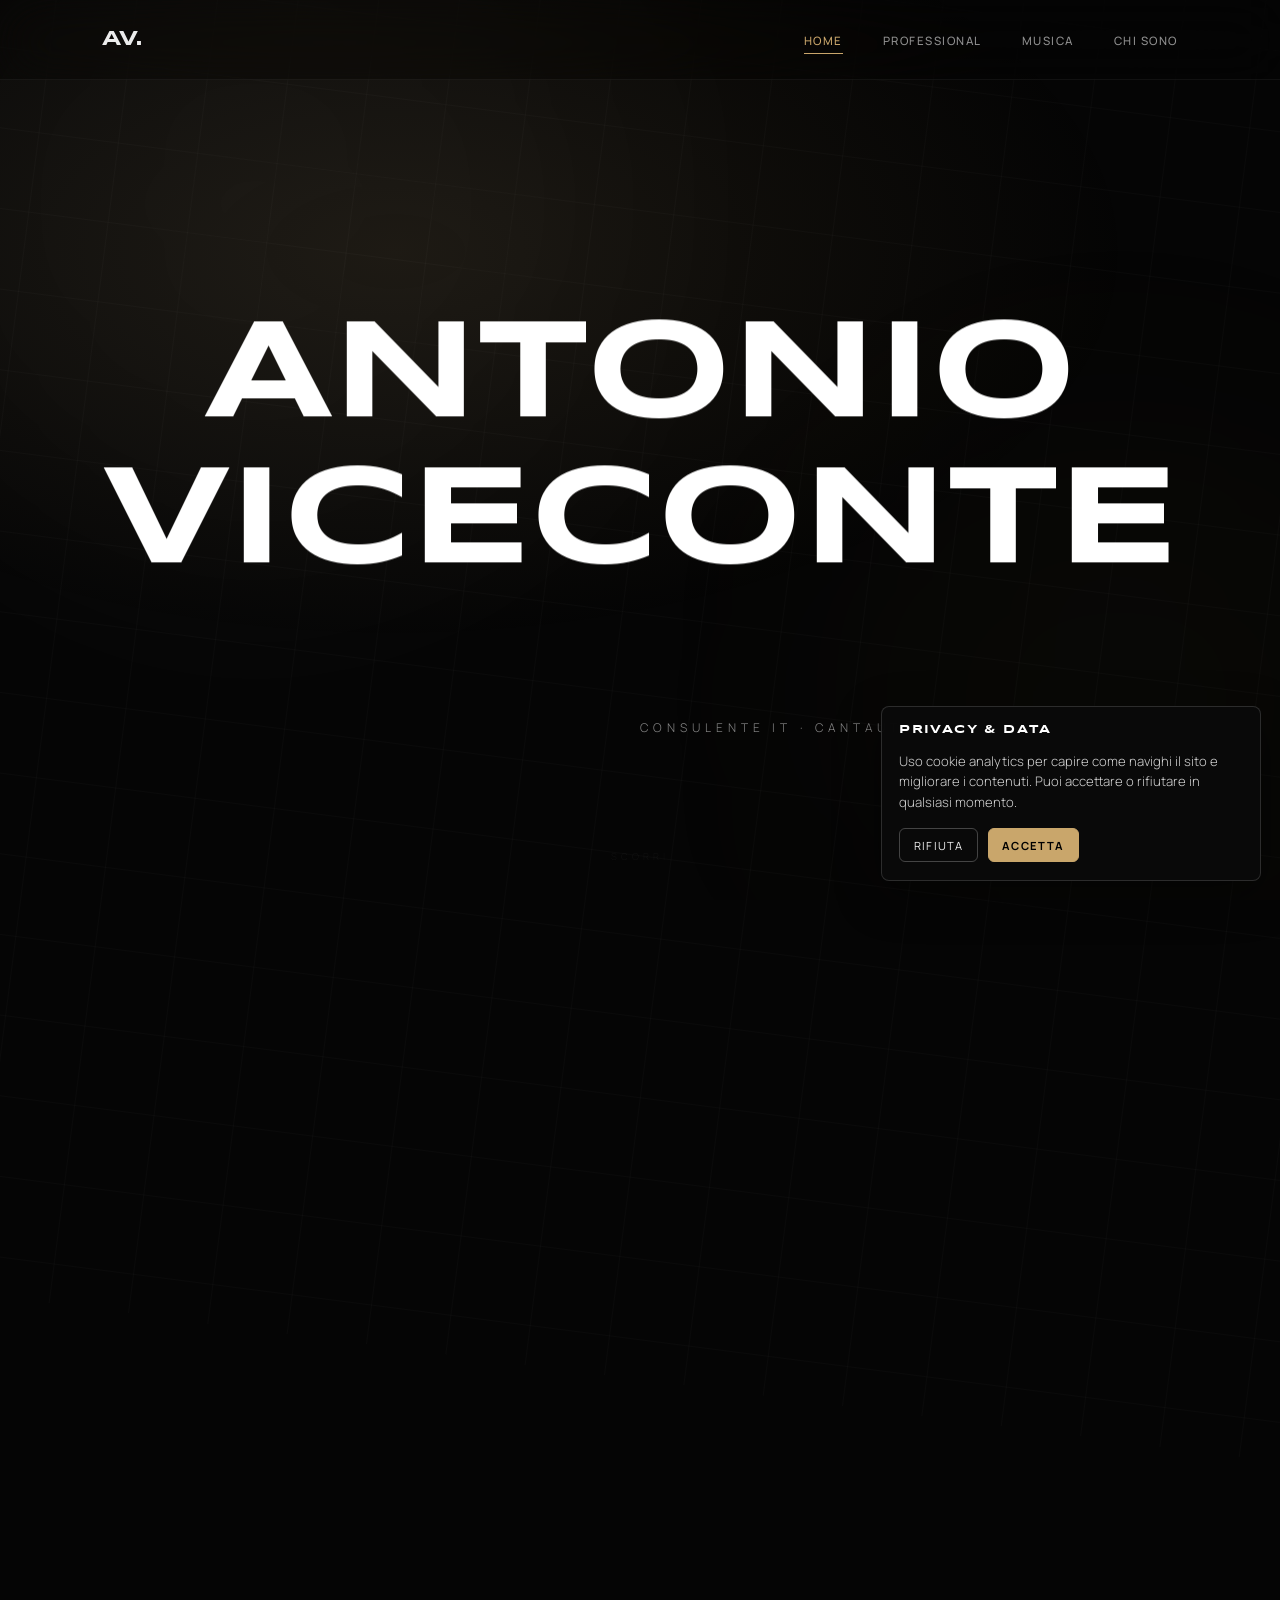
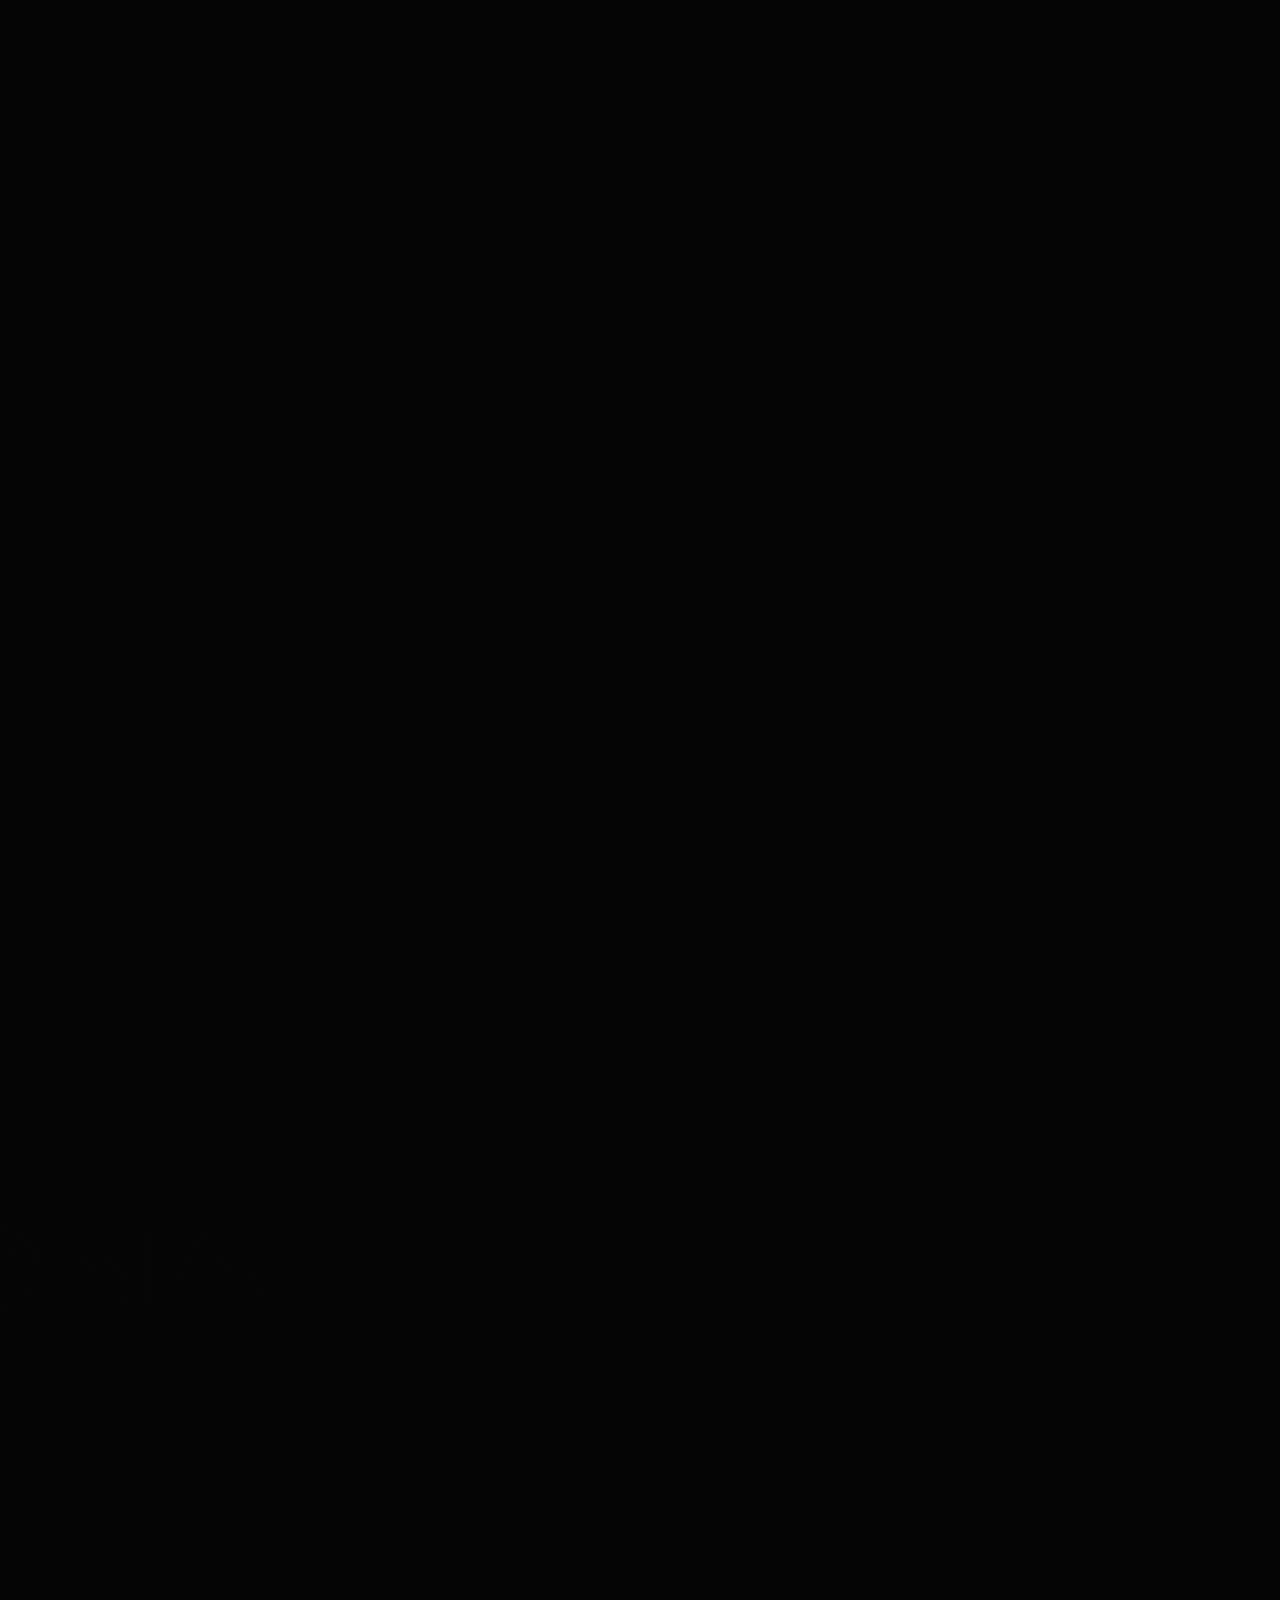
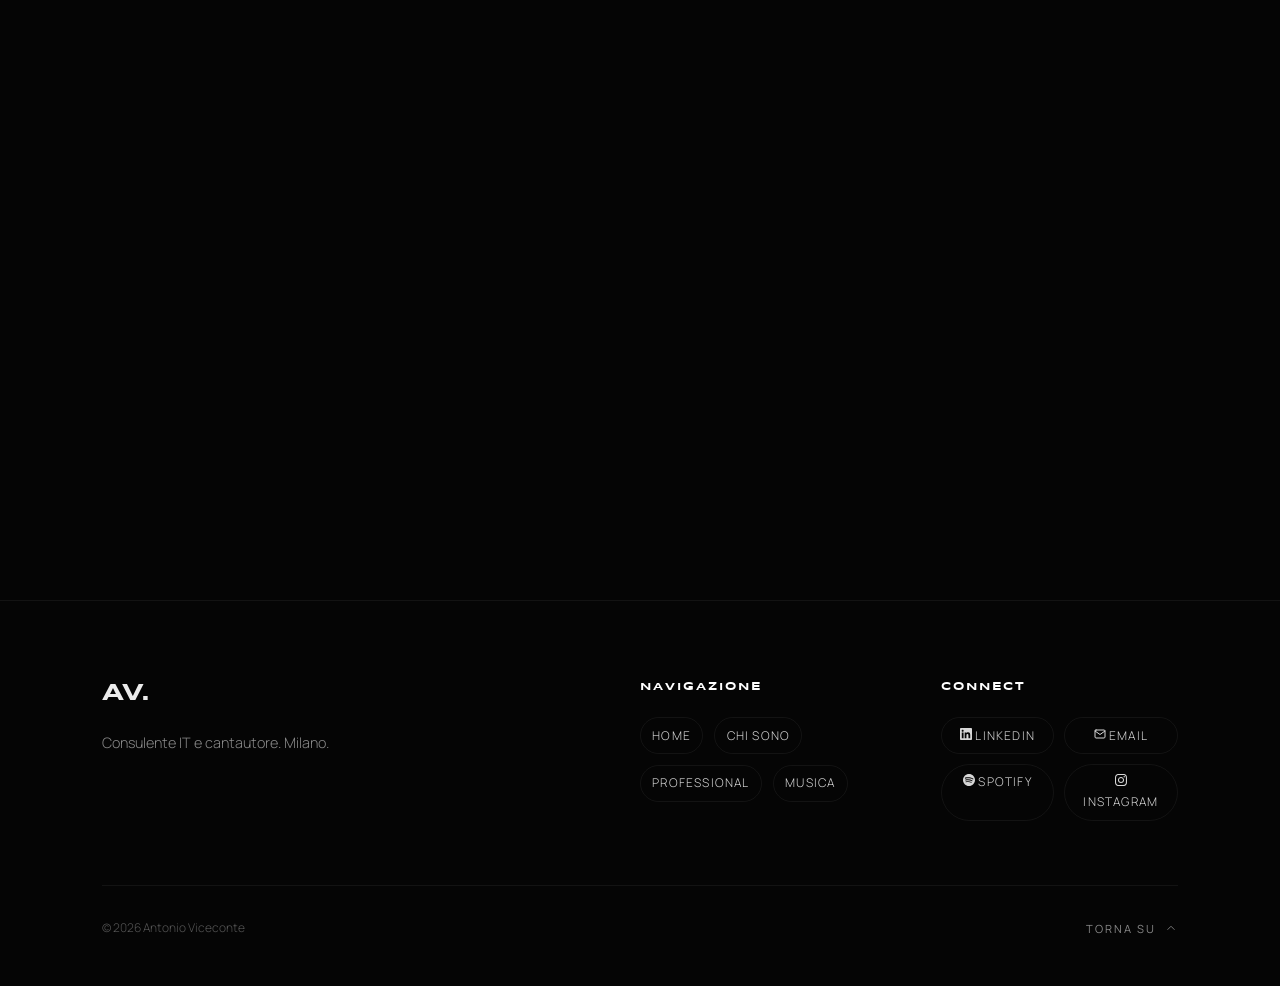
<file: index.html>
<!DOCTYPE html>
<html lang="it">
<head>
    <meta charset="UTF-8">
    <meta name="viewport" content="width=device-width, initial-scale=1.0">
    <meta name="description" content="Antonio Viceconte - IT Consultant specializzato in Citrix, Cloud e Azure/AWS, e artista musicale indipendente. Milano, Italia.">
    <title>Antonio Viceconte | Consultant &amp; Indie Artist</title>
    <link rel="icon" href="/assets/images/favicon.ico" type="image/x-icon">
    <link rel="stylesheet" href="/assets/css/style.css">
    <script>
        // Progressive enhancement: il body parte visibile; solo con JS attivo
        // si nasconde per l'entrata morbida. Rescue dopo 3s se qualcosa fallisce.
        document.documentElement.classList.add('js');
        setTimeout(function () { document.body && document.body.classList.add('is-ready'); }, 3000);
    </script>    <meta property="og:title" content="Antonio Viceconte | Consultant &amp; Indie Artist">
    <meta property="og:description" content="Antonio Viceconte - IT Consultant specializzato in Citrix, Cloud e Azure/AWS, e artista musicale indipendente. Milano, Italia.">
    <meta property="og:type" content="website">
    <meta property="og:url" content="https://www.antonioviceconte.it/">
    <meta property="og:image" content="https://www.antonioviceconte.it/assets/images/logo.png">
    <meta name="twitter:card" content="summary_large_image">
    <meta name="twitter:title" content="Antonio Viceconte | Consultant &amp; Indie Artist">
    <meta name="twitter:description" content="Antonio Viceconte - IT Consultant specializzato in Citrix, Cloud e Azure/AWS, e artista musicale indipendente. Milano, Italia.">
    <link rel="canonical" href="https://www.antonioviceconte.it/">
    <meta name="twitter:image" content="https://www.antonioviceconte.it/assets/images/logo.png">
        <script type="application/ld+json">
{
    "@context": "https://schema.org",
    "@type": "WebSite",
    "name": "Antonio Viceconte",
    "url": "https://www.antonioviceconte.it",
    "description": "Antonio Viceconte - IT Consultant specializzato in Citrix, Cloud e Azure/AWS, e artista musicale indipendente. Milano, Italia.",
    "author": {
        "@type": "Person",
        "name": "Antonio Viceconte"
    }
}
    </script>
    <script async src="https://www.googletagmanager.com/gtag/js?id=G-1T3DN0ZDMK"></script>
<script>
    const GA_MEASUREMENT_ID = "G-1T3DN0ZDMK";
    window.GA_MEASUREMENT_ID = GA_MEASUREMENT_ID;
    window.dataLayer = window.dataLayer || [];
    function gtag() {
        window.dataLayer.push(arguments);
    }
    window.gtag = window.gtag || gtag;

    gtag("consent", "default", {
        ad_storage: "denied",
        ad_user_data: "denied",
        ad_personalization: "denied",
        analytics_storage: "denied",
        wait_for_update: 500
    });

    gtag("js", new Date());
    gtag("config", GA_MEASUREMENT_ID, {
        anonymize_ip: true,
        send_page_view: false
    });
</script>
<style>.home-c1[data-astro-cid-lcdefpme]{height:280vh}.home-light[data-astro-cid-lcdefpme]{background:radial-gradient(ellipse 60% 45% at calc(30% + var(--p,0) * 45%) calc(38% - var(--p,0) * 10%), #c9a66b1a, transparent 60%);position:absolute;inset:-30%}.home-name[data-astro-cid-lcdefpme]{text-transform:uppercase;text-align:center;transform:scale(calc(1 + var(--pz,0) * 22));opacity:calc(1 - var(--pz,0) * 1.35);will-change:transform, opacity;animation:nameIn 1.6s var(--ease-out-expo) both;font-family:Syncopate,sans-serif;font-size:clamp(2.6rem,11vw,9.5rem);font-weight:700;line-height:1.04}.home-name[data-astro-cid-lcdefpme] span[data-astro-cid-lcdefpme]{display:block}@keyframes nameIn{0%{opacity:0;transform:translateY(30px)}to{opacity:1;transform:translateY(0)}}.home-sub[data-astro-cid-lcdefpme]{transform:translate(-50%, calc(var(--p,0) * -30px));letter-spacing:.42em;text-transform:uppercase;color:var(--text-muted);opacity:calc(1 - var(--pz,0) * 3);white-space:nowrap;animation:nameIn 1.6s .5s var(--ease-out-expo) both;font-size:.75rem;position:absolute;bottom:18vh;left:50%}.home-c2[data-astro-cid-lcdefpme]{height:320vh}.home-worlds[data-astro-cid-lcdefpme]{flex-direction:column;gap:4vh}.world[data-astro-cid-lcdefpme]{text-align:center;display:block}.world[data-astro-cid-lcdefpme] .cin-k[data-astro-cid-lcdefpme]{opacity:0;margin:.9rem 0;transition:opacity .4s;display:block}.world-word[data-astro-cid-lcdefpme]{text-transform:uppercase;color:#0000;-webkit-text-stroke:1px #ececec6b;will-change:transform, opacity;font-family:Syncopate,sans-serif;font-size:clamp(2.2rem,9vw,7.6rem);font-weight:700;line-height:1;transition:color .5s,-webkit-text-stroke-color .5s;display:block}.world--pro[data-astro-cid-lcdefpme] .world-word[data-astro-cid-lcdefpme]{transform:translateX(calc((1 - var(--pa,0)) * -70vw));opacity:var(--pa,0)}.world--mus[data-astro-cid-lcdefpme] .world-word[data-astro-cid-lcdefpme]{transform:translateX(calc((1 - var(--pb,0)) * 70vw));opacity:var(--pb,0)}.world-line[data-astro-cid-lcdefpme]{width:calc(var(--pb,0) * 220px);background:#c9a66b80;height:1px}.world[data-astro-cid-lcdefpme]:hover .world-word[data-astro-cid-lcdefpme],.world[data-astro-cid-lcdefpme]:focus-visible .world-word[data-astro-cid-lcdefpme]{color:var(--accent);-webkit-text-stroke-color:transparent;text-shadow:0 0 70px var(--accent-glow)}.world[data-astro-cid-lcdefpme]:hover .cin-k[data-astro-cid-lcdefpme],.world[data-astro-cid-lcdefpme]:focus-visible .cin-k[data-astro-cid-lcdefpme]{opacity:1}@media (hover:none){.world[data-astro-cid-lcdefpme] .cin-k[data-astro-cid-lcdefpme]{opacity:1}}html.cinema-static .home-name[data-astro-cid-lcdefpme]{opacity:1;transform:none}html.cinema-static .home-sub[data-astro-cid-lcdefpme]{opacity:1;margin-top:2rem;position:static;transform:none}html.cinema-static .world-word[data-astro-cid-lcdefpme]{opacity:1;color:var(--text-main);-webkit-text-stroke-color:transparent;transform:none}
</style>
<link rel="stylesheet" href="/_astro/Base.ZbbERLYz.css"></head>

<body data-namespace="home">
    <!-- Immersive Background -->
    <div class="ambient-bg" aria-hidden="true">
        <div class="ambient-orb ambient-orb-1"></div>
        <div class="ambient-orb ambient-orb-2"></div>
        <div class="geo-bg" data-scroll-geo></div>
    </div>

    <header>
    <a href="/" class="logo">AV.</a>
    <nav>
        <ul class="nav-links">
            <li><a href="/">Home</a></li>
            <li><a href="/professional">Professional</a></li>
            <li><a href="/music">Musica</a></li>
            <li><a href="/about">Chi Sono</a></li>
        </ul>
    </nav>
    <div class="hamburger" role="button" tabindex="0" aria-label="Menu" aria-expanded="false">
        <span></span>
        <span></span>
        <span></span>
    </div>
</header>

<nav class="mobile-nav" aria-label="Menu mobile">
    <a href="/">Home</a>
    <a href="/professional">Professional</a>
    <a href="/music">Musica</a>
    <a href="/about">Chi Sono</a>
</nav>

    <main>
        

    
    <section class="cin-chapter home-c1" data-cinema="zoom" data-astro-cid-lcdefpme>
        <div class="cin-stage" data-astro-cid-lcdefpme>
            <div class="home-light" aria-hidden="true" data-astro-cid-lcdefpme></div>
            <h1 class="home-name" data-astro-cid-lcdefpme><span data-astro-cid-lcdefpme>Antonio</span><span data-astro-cid-lcdefpme>Viceconte</span></h1>
            <p class="home-sub" data-astro-cid-lcdefpme>Consulente IT · Cantautore</p>
            <div class="cin-cue" aria-hidden="true" data-astro-cid-lcdefpme>Scorri</div>
        </div>
    </section>

    
    <section class="cin-chapter home-c2" data-cinema="worlds" data-astro-cid-lcdefpme>
        <div class="cin-stage home-worlds" data-astro-cid-lcdefpme>
            <a class="world world--pro" href="/professional" data-astro-cid-lcdefpme>
                <span class="cin-k" data-astro-cid-lcdefpme>Citrix · Cloud · Enterprise</span>
                <span class="world-word" data-astro-cid-lcdefpme>Professional</span>
            </a>
            <div class="world-line" aria-hidden="true" data-astro-cid-lcdefpme></div>
            <a class="world world--mus" href="/music" data-astro-cid-lcdefpme>
                <span class="world-word" data-astro-cid-lcdefpme>Musica</span>
                <span class="cin-k" data-astro-cid-lcdefpme>Viceconte · Cantautore indie</span>
            </a>
        </div>
    </section>


    </main>

    <footer>
    <div class="footer-inner">
        <div class="footer-brand">
            <a href="/" class="logo">AV.</a>
            <p>Consulente IT e cantautore. Milano.</p>
        </div>
        <div class="footer-col">
            <h4 class="footer-col-title">Navigazione</h4>
            <div class="footer-links footer-links-pills">
                <a href="/">Home</a>
                <a href="/about">Chi Sono</a>
                <a href="/professional">Professional</a>
                <a href="/music">Musica</a>
            </div>
        </div>
        <div class="footer-col">
            <h4 class="footer-col-title">Connect</h4>
            <div class="footer-links footer-links-pills footer-links-social">
                <a href="https://www.linkedin.com/in/antonioviceconte/" target="_blank" rel="noopener">
                    <svg xmlns="http://www.w3.org/2000/svg" width="1em" height="1em" viewBox="0 0 24 24" fill="currentColor" aria-hidden="true"><path d="M20.447 20.452h-3.554v-5.569c0-1.328-.027-3.037-1.852-3.037-1.853 0-2.136 1.445-2.136 2.939v5.667H9.351V9h3.414v1.561h.046c.477-.9 1.637-1.85 3.37-1.85 3.601 0 4.267 2.37 4.267 5.455v6.286zM5.337 7.433c-1.144 0-2.063-.926-2.063-2.065 0-1.138.92-2.063 2.063-2.063 1.14 0 2.064.925 2.064 2.063 0 1.139-.925 2.065-2.064 2.065zm1.782 13.019H3.555V9h3.564v11.452zM22.225 0H1.771C.792 0 0 .774 0 1.729v20.542C0 23.227.792 24 1.771 24h20.451C23.2 24 24 23.227 24 22.271V1.729C24 .774 23.2 0 22.222 0h.003z"/></svg> LinkedIn
                </a>
                <a href="mailto:info@antonioviceconte.it">
                    <svg xmlns="http://www.w3.org/2000/svg" width="1em" height="1em" viewBox="0 0 24 24" fill="none" stroke="currentColor" stroke-width="2" stroke-linecap="round" stroke-linejoin="round" aria-hidden="true"><path d="M4 4h16c1.1 0 2 .9 2 2v12c0 1.1-.9 2-2 2H4c-1.1 0-2-.9-2-2V6c0-1.1.9-2 2-2z"/><polyline points="22,6 12,13 2,6"/></svg> Email
                </a>
                <a href="https://open.spotify.com/intl-it/artist/2oJpcUadVXV3OgkGUyDUjm" target="_blank" rel="noopener">
                    <svg xmlns="http://www.w3.org/2000/svg" width="1em" height="1em" viewBox="0 0 24 24" fill="currentColor" aria-hidden="true"><path d="M12 0C5.4 0 0 5.4 0 12s5.4 12 12 12 12-5.4 12-12S18.66 0 12 0zm5.521 17.34c-.24.359-.66.48-1.021.24-2.82-1.74-6.36-2.101-10.561-1.141-.418.122-.779-.179-.899-.539-.12-.421.18-.78.54-.9 4.56-1.021 8.52-.6 11.64 1.32.42.18.479.659.301 1.02zm1.44-3.3c-.301.42-.841.6-1.262.3-3.239-1.98-8.159-2.58-11.939-1.38-.479.12-1.02-.12-1.14-.6-.12-.48.12-1.021.6-1.141C9.6 9.9 15 10.561 18.72 12.84c.361.181.54.78.241 1.2zm.12-3.36C15.24 8.4 8.82 8.16 5.16 9.301c-.6.179-1.2-.181-1.38-.721-.18-.601.18-1.2.72-1.381 4.26-1.26 11.28-1.02 15.721 1.621.539.3.719 1.02.419 1.56-.299.421-1.02.599-1.559.3z"/></svg> Spotify
                </a>
                <a href="https://instagram.com/viceconte.av" target="_blank" rel="noopener">
                    <svg xmlns="http://www.w3.org/2000/svg" width="1em" height="1em" viewBox="0 0 24 24" fill="currentColor" aria-hidden="true"><path d="M12 0C8.74 0 8.333.015 7.053.072 5.775.132 4.905.333 4.14.63c-.789.306-1.459.717-2.126 1.384S.935 3.35.63 4.14C.333 4.905.131 5.775.072 7.053.012 8.333 0 8.74 0 12s.015 3.667.072 4.947c.06 1.277.261 2.148.558 2.913.306.788.717 1.459 1.384 2.126.667.666 1.336 1.079 2.126 1.384.766.296 1.636.499 2.913.558C8.333 23.988 8.74 24 12 24s3.667-.015 4.947-.072c1.277-.06 2.148-.262 2.913-.558.788-.306 1.459-.718 2.126-1.384.666-.667 1.079-1.335 1.384-2.126.296-.765.499-1.636.558-2.913.06-1.28.072-1.687.072-4.947s-.015-3.667-.072-4.947c-.06-1.277-.262-2.149-.558-2.913-.306-.789-.718-1.459-1.384-2.126C21.319 1.347 20.651.935 19.86.63c-.765-.297-1.636-.499-2.913-.558C15.667.012 15.26 0 12 0zm0 2.16c3.203 0 3.585.016 4.85.071 1.17.055 1.805.249 2.227.415.562.217.96.477 1.382.896.419.42.679.819.896 1.381.164.422.36 1.057.413 2.227.057 1.266.07 1.646.07 4.85s-.015 3.585-.074 4.85c-.061 1.17-.256 1.805-.421 2.227-.224.562-.479.96-.899 1.382-.419.419-.824.679-1.38.896-.42.164-1.065.36-2.235.413-1.274.057-1.649.07-4.859.07-3.211 0-3.586-.015-4.859-.074-1.171-.061-1.816-.256-2.236-.421-.569-.224-.96-.479-1.379-.899-.421-.419-.69-.824-.9-1.38-.165-.42-.359-1.065-.42-2.235-.045-1.26-.061-1.649-.061-4.844 0-3.196.016-3.586.061-4.861.061-1.17.255-1.814.42-2.234.21-.57.479-.96.9-1.381.419-.419.81-.689 1.379-.898.42-.166 1.051-.361 2.221-.421 1.275-.045 1.65-.06 4.859-.06l.045.03zm0 3.678c-3.405 0-6.162 2.76-6.162 6.162 0 3.405 2.76 6.162 6.162 6.162 3.405 0 6.162-2.76 6.162-6.162 0-3.405-2.76-6.162-6.162-6.162zM12 16c-2.21 0-4-1.79-4-4s1.79-4 4-4 4 1.79 4 4-1.79 4-4 4zm7.846-10.405c0 .795-.646 1.44-1.44 1.44-.795 0-1.44-.646-1.44-1.44 0-.794.646-1.439 1.44-1.439.793-.001 1.44.645 1.44 1.439z"/></svg> Instagram
                </a>
            </div>
        </div>
    </div>
    <div class="footer-bottom">
        <p>&copy; 2026 Antonio Viceconte</p>
        <button class="back-to-top">
            <span>Torna su</span>
            <svg viewBox="0 0 24 24">
                <polyline points="18 15 12 9 6 15"></polyline>
            </svg>
        </button>
    </div>
</footer>

    <!-- YouTube Modal -->
    <div class="luxury-yt-modal" id="ytModal" aria-hidden="true">
        <div class="luxury-yt-modal-bg" data-yt-close></div>
        <div class="luxury-yt-modal-content">
            <button class="luxury-yt-close" data-yt-close aria-label="Chiudi Video">&times;</button>
            <div class="luxury-yt-iframe-container" id="ytIframeContainer"></div>
        </div>
    </div>

    <script type="module" src="/_astro/Base.astro_astro_type_script_index_0_lang.DqTB1eKR.js"></script><div id="cookie-banner" class="cookie-banner" role="dialog" aria-live="polite" aria-label="Cookie consent">
    <div class="cookie-content">
        <h3>Privacy & Data</h3>
        <p>
            Uso cookie analytics per capire come navighi il sito e migliorare i contenuti.
            Puoi accettare o rifiutare in qualsiasi momento.
        </p>
    </div>
    <div class="cookie-actions">
        <button id="cookie-decline" class="cookie-btn cookie-btn--secondary" type="button">Rifiuta</button>
        <button id="cookie-accept" class="cookie-btn cookie-btn--primary" type="button">Accetta</button>
    </div>
</div>

<style>
    .cookie-banner {
        position: fixed;
        right: 1.2rem;
        bottom: 1.2rem;
        width: min(380px, calc(100vw - 2.4rem));
        border: 1px solid rgba(255, 255, 255, 0.14);
        background: rgba(10, 10, 10, 0.96);
        backdrop-filter: blur(14px);
        -webkit-backdrop-filter: blur(14px);
        border-radius: 8px;
        padding: 1.1rem;
        box-shadow: 0 14px 45px rgba(0, 0, 0, 0.45);
        z-index: 9999;
        transform: translateY(calc(100% + 2rem));
        transition: transform 0.45s cubic-bezier(0.16, 1, 0.3, 1);
    }

    .cookie-banner.visible {
        transform: translateY(0);
    }

    .cookie-content h3 {
        margin: 0;
        font-family: "Syncopate", sans-serif;
        font-size: 0.78rem;
        letter-spacing: 1.2px;
        text-transform: uppercase;
        color: var(--text-main);
    }

    .cookie-content p {
        margin: 0.8rem 0 0;
        font-size: 0.82rem;
        line-height: 1.55;
        color: #d2d2d2;
    }

    .cookie-actions {
        display: flex;
        gap: 0.6rem;
        margin-top: 1rem;
    }

    .cookie-btn {
        appearance: none;
        border-radius: 6px;
        padding: 0.54rem 0.85rem;
        font-size: 0.7rem;
        letter-spacing: 1.2px;
        text-transform: uppercase;
        cursor: pointer;
        transition: border-color 0.25s ease, background 0.25s ease, color 0.25s ease;
    }

    .cookie-btn--secondary {
        background: transparent;
        border: 1px solid rgba(255, 255, 255, 0.24);
        color: #f0f0f0;
    }

    .cookie-btn--secondary:hover {
        border-color: rgba(255, 255, 255, 0.4);
        background: rgba(255, 255, 255, 0.06);
    }

    .cookie-btn--primary {
        background: var(--accent);
        border: 1px solid var(--accent);
        color: #000;
        font-weight: 700;
    }

    .cookie-btn--primary:hover {
        background: var(--accent-light);
        border-color: var(--accent-light);
    }

    @media (max-width: 768px) {
        .cookie-banner {
            right: 1rem;
            left: 1rem;
            width: auto;
            bottom: 1rem;
        }
    }
</style>

<script>
    (function () {
        const STORAGE_KEY = "av_cookie_consent";
        const banner = document.getElementById("cookie-banner");
        const btnAccept = document.getElementById("cookie-accept");
        const btnDecline = document.getElementById("cookie-decline");

        if (!banner || !btnAccept || !btnDecline) {
            return;
        }

        const safeGet = () => {
            try {
                return localStorage.getItem(STORAGE_KEY);
            } catch (_error) {
                return null;
            }
        };

        const safeSet = (value) => {
            try {
                localStorage.setItem(STORAGE_KEY, value);
            } catch (_error) {
                // Ignore storage errors (private mode / restricted storage).
            }
        };

        const applyConsent = (status, persist = true) => {
            if (typeof window.gtag === "function") {
                window.gtag("consent", "update", {
                    ad_storage: status,
                    ad_user_data: status,
                    ad_personalization: status,
                    analytics_storage: status
                });

                if (status === "granted") {
                    if (window.GA_MEASUREMENT_ID) {
                        window.gtag("config", window.GA_MEASUREMENT_ID, {
                            anonymize_ip: true
                        });
                    }

                    window.gtag("event", "page_view", {
                        page_title: document.title,
                        page_location: window.location.href,
                        page_path: window.location.pathname
                    });
                }
            }

            if (persist) {
                safeSet(status);
            }

            banner.classList.remove("visible");
        };

        const consent = safeGet();
        if (consent === "granted" || consent === "denied") {
            applyConsent(consent, false);
        } else {
            setTimeout(() => {
                banner.classList.add("visible");
            }, 800);
        }

        btnAccept.addEventListener("click", () => applyConsent("granted", true));
        btnDecline.addEventListener("click", () => applyConsent("denied", true));
    })();
</script>
</body>
</html>
</file>
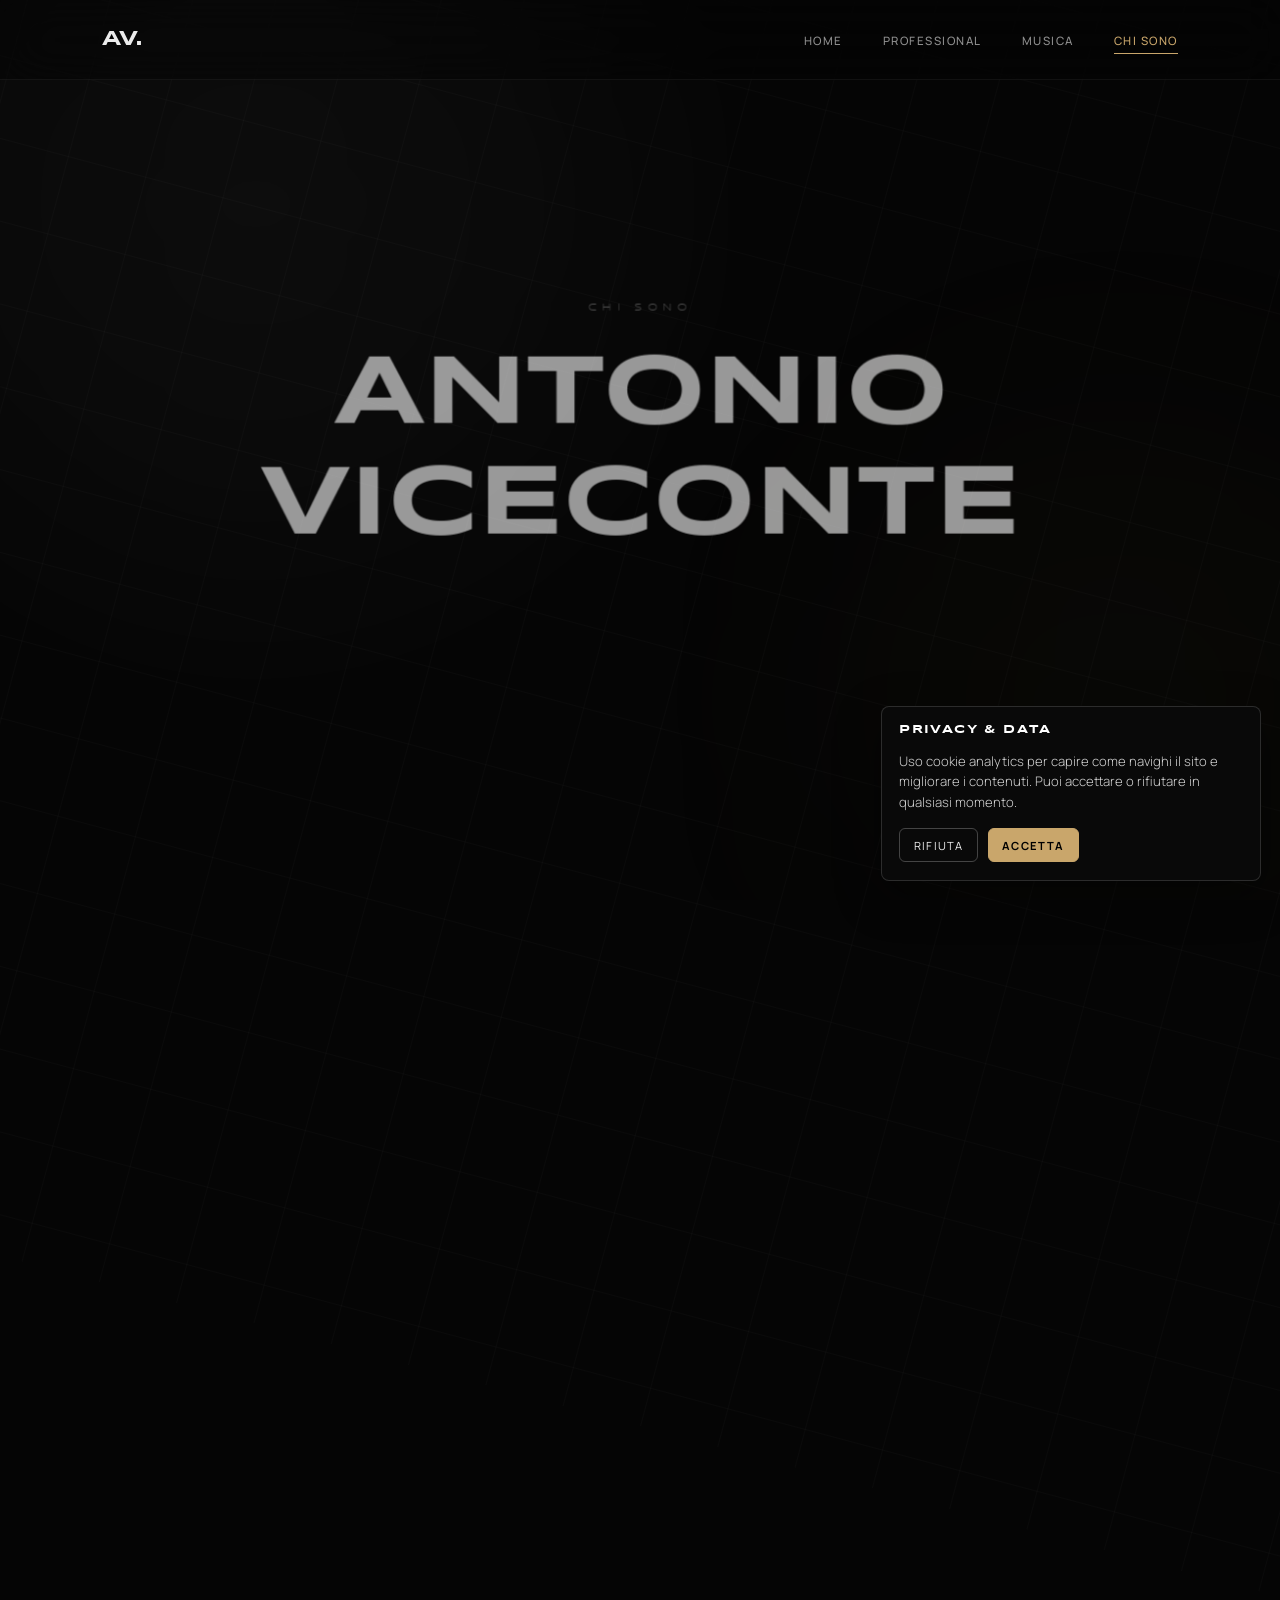
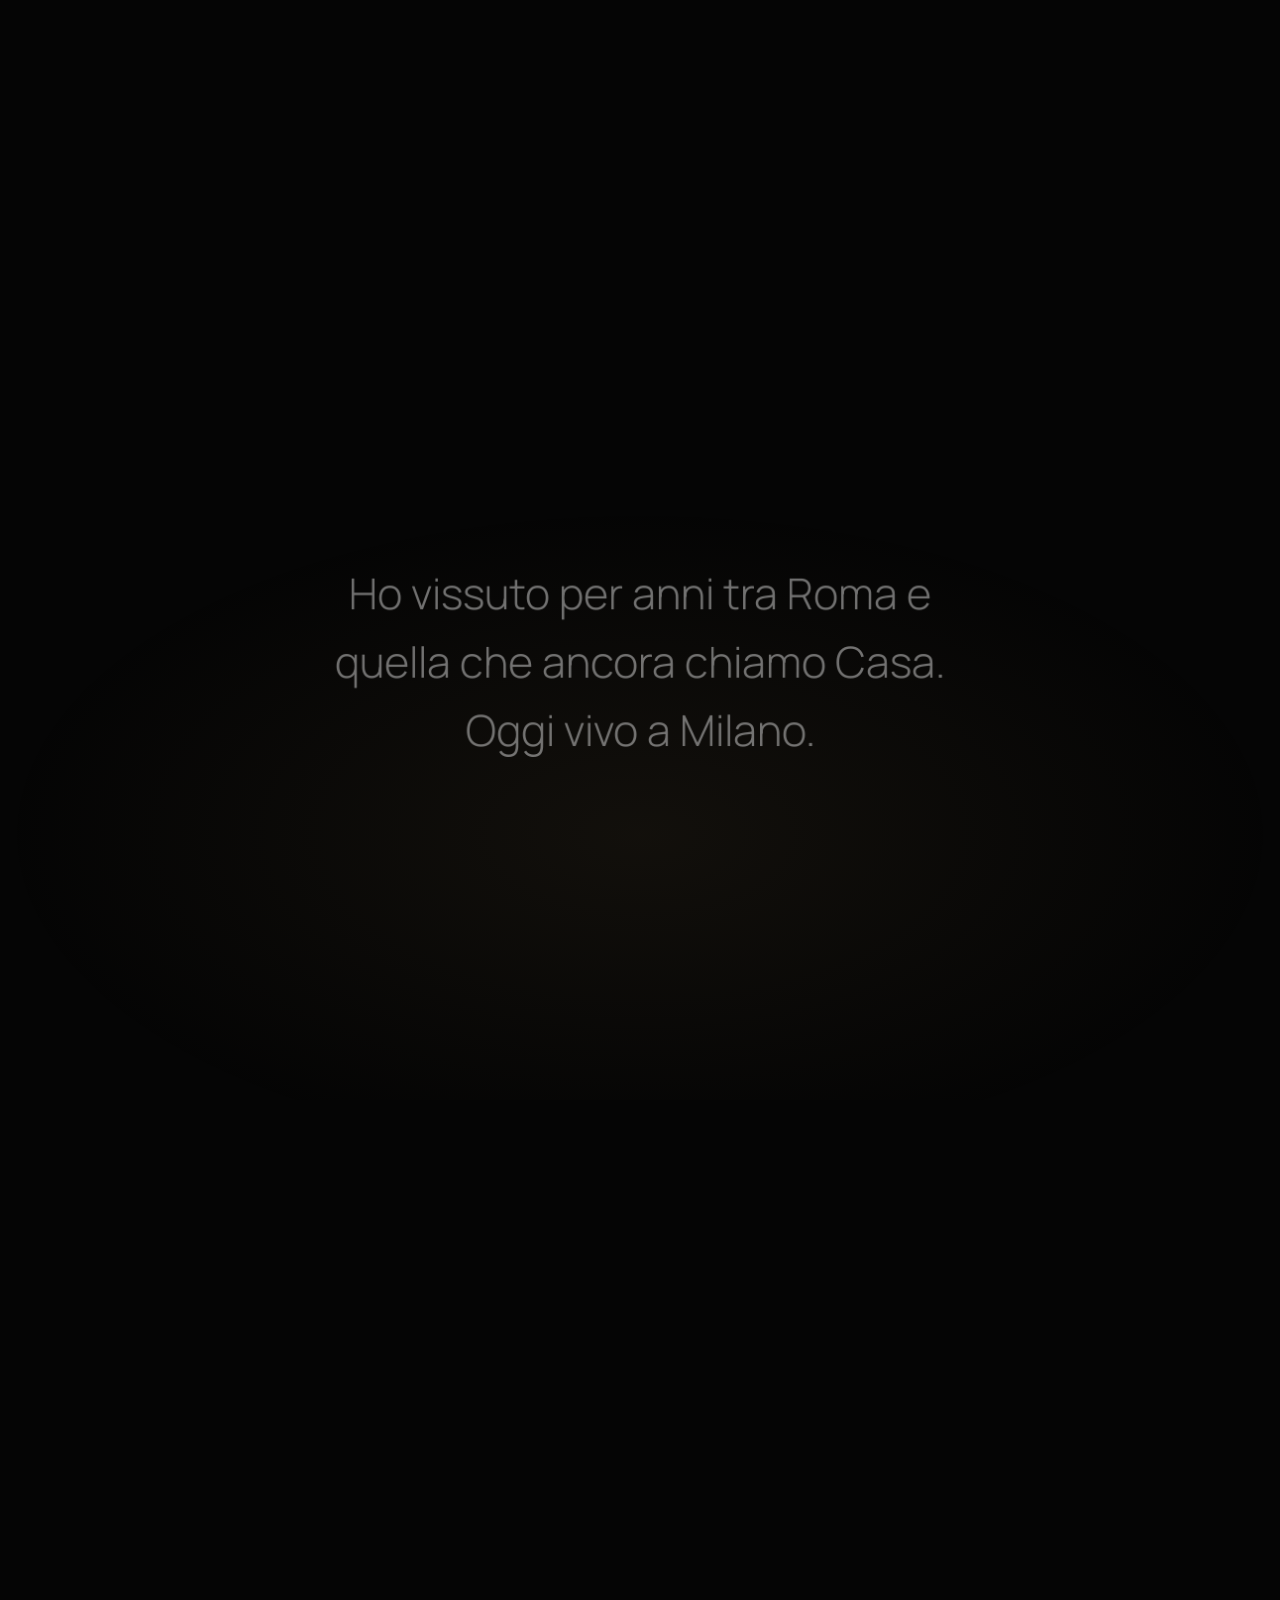
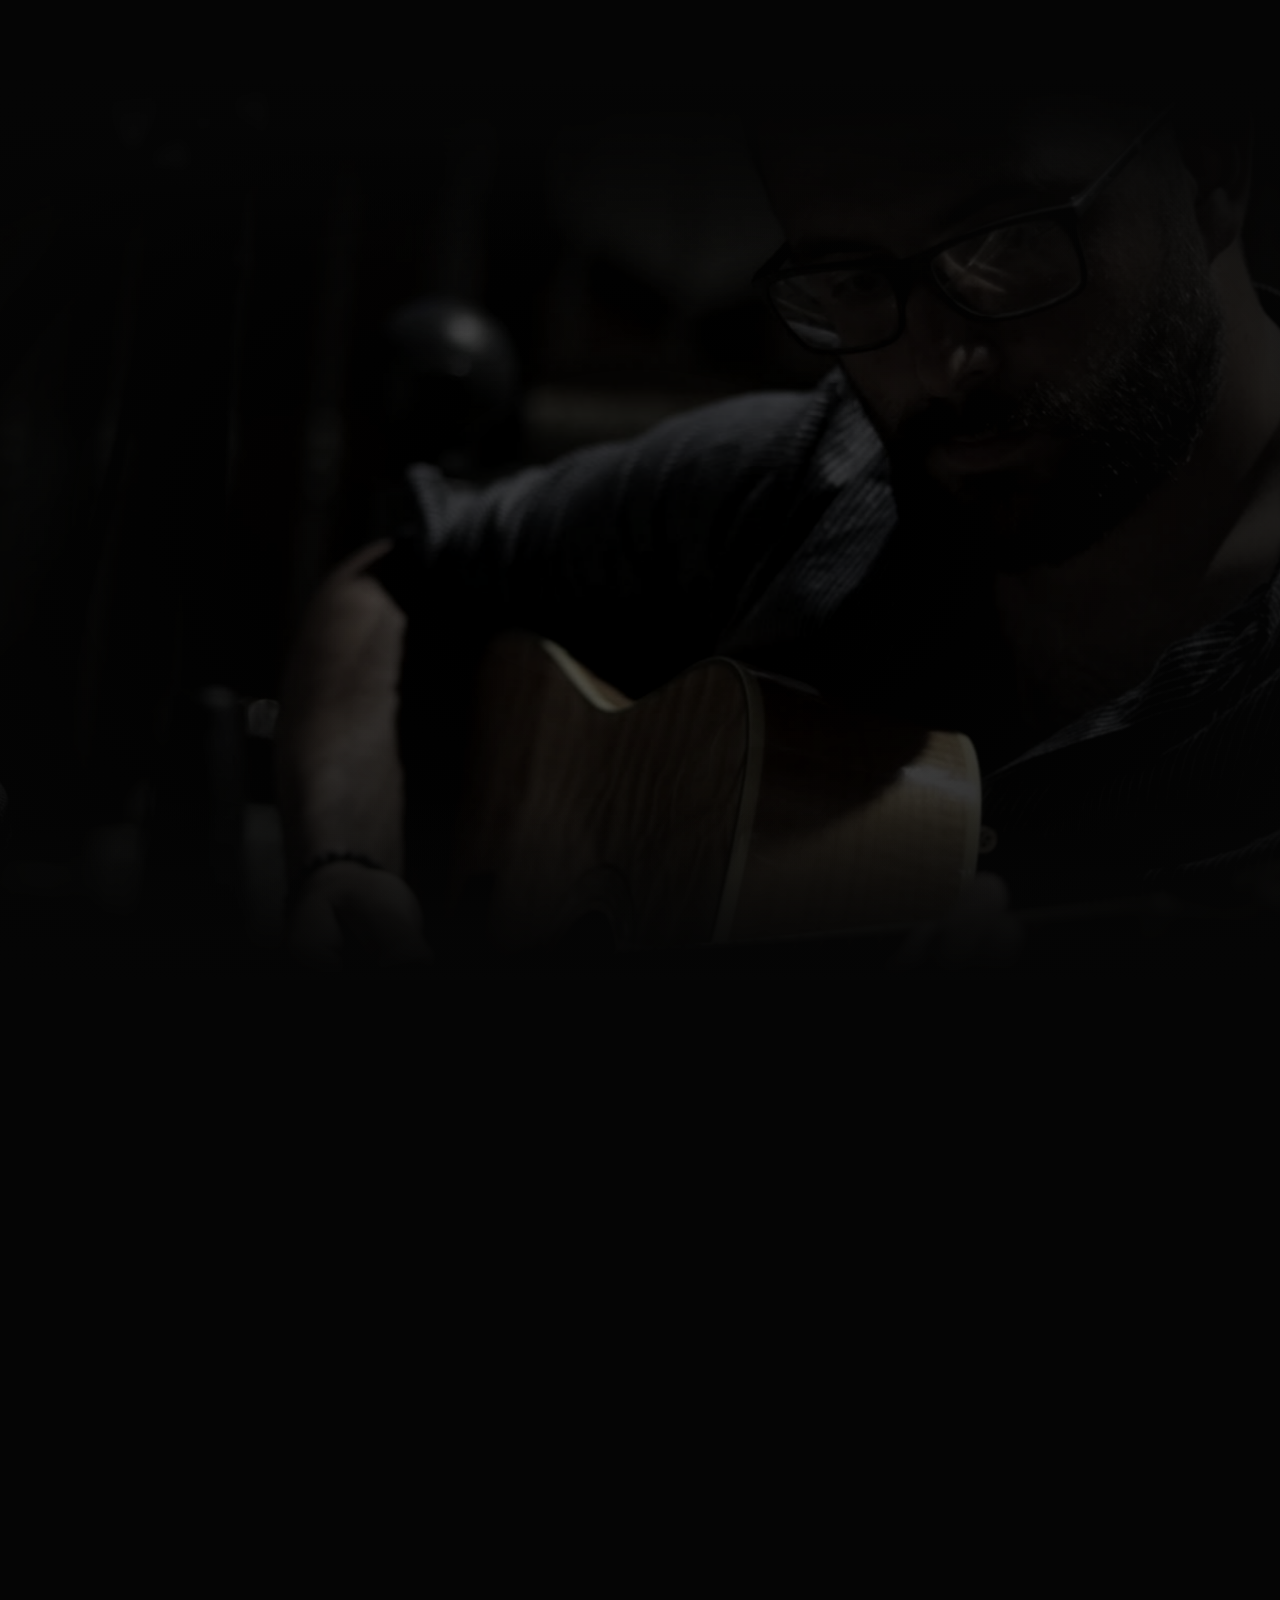
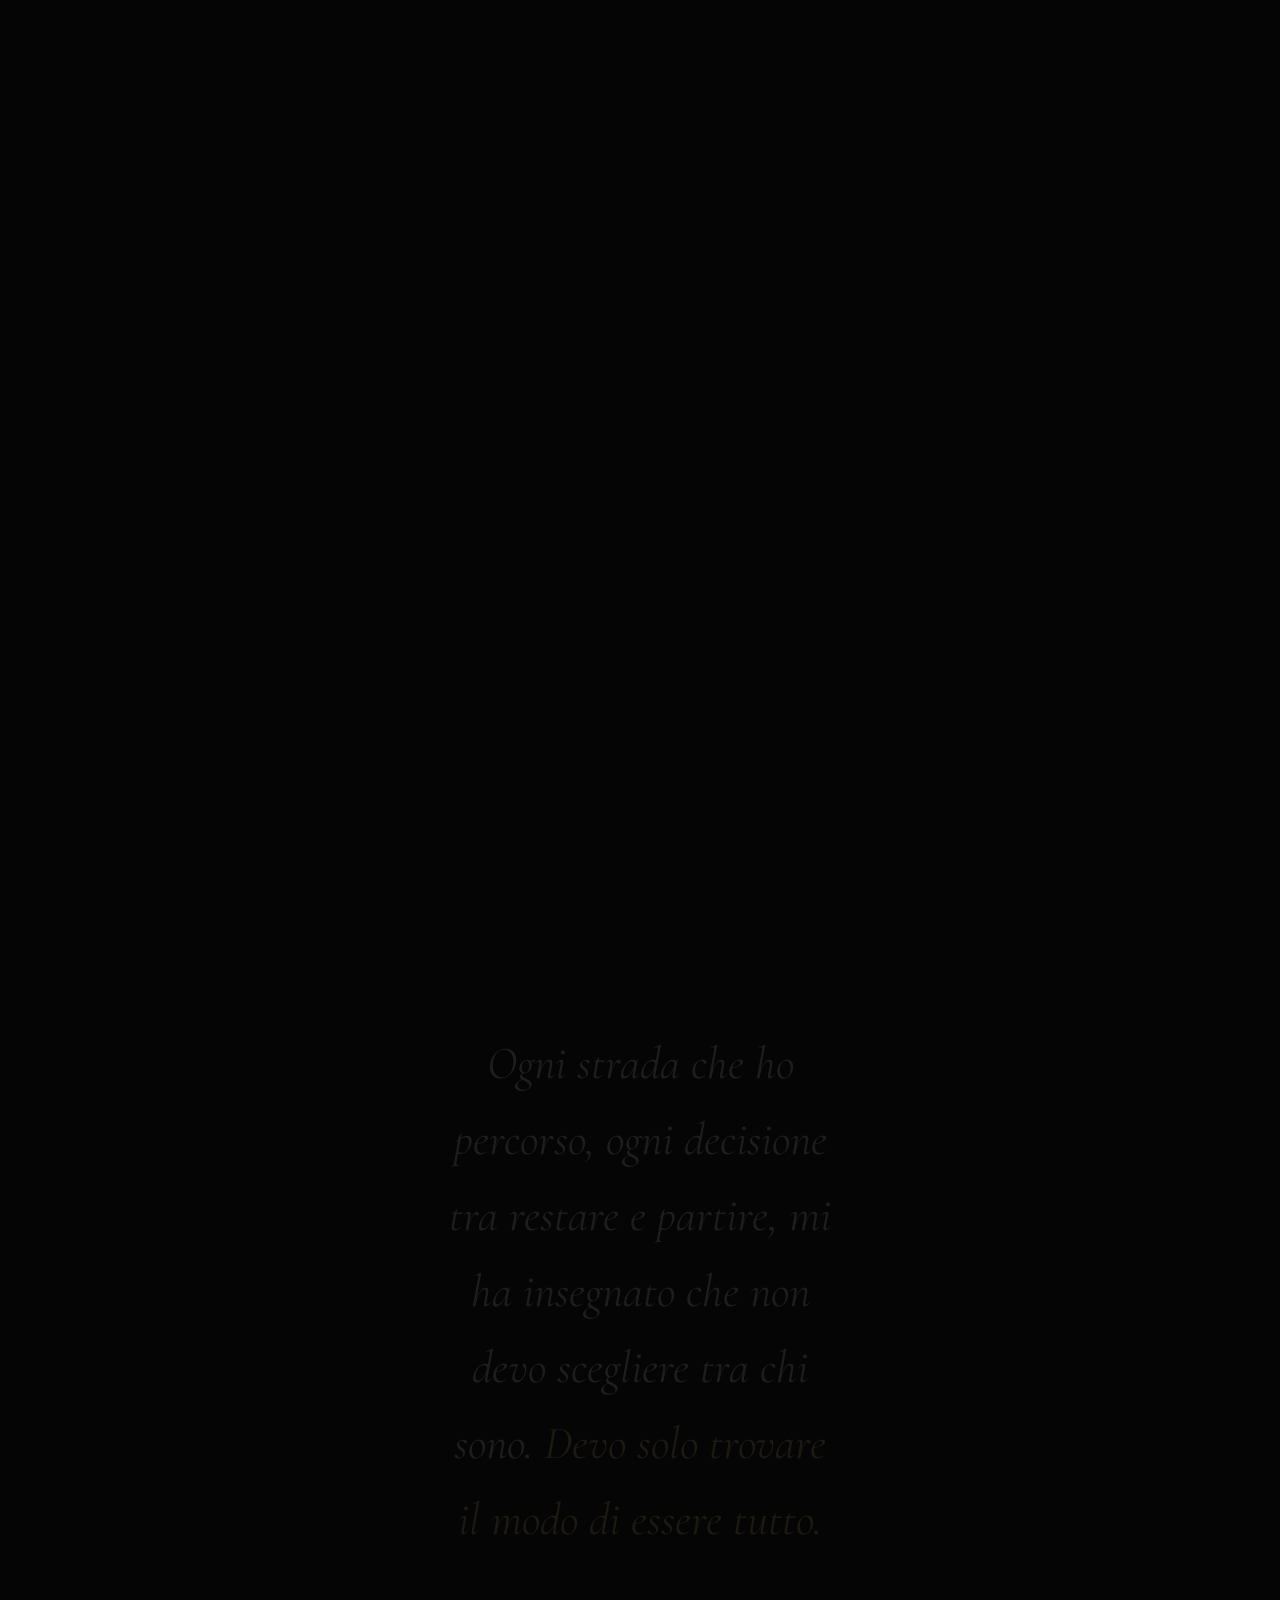
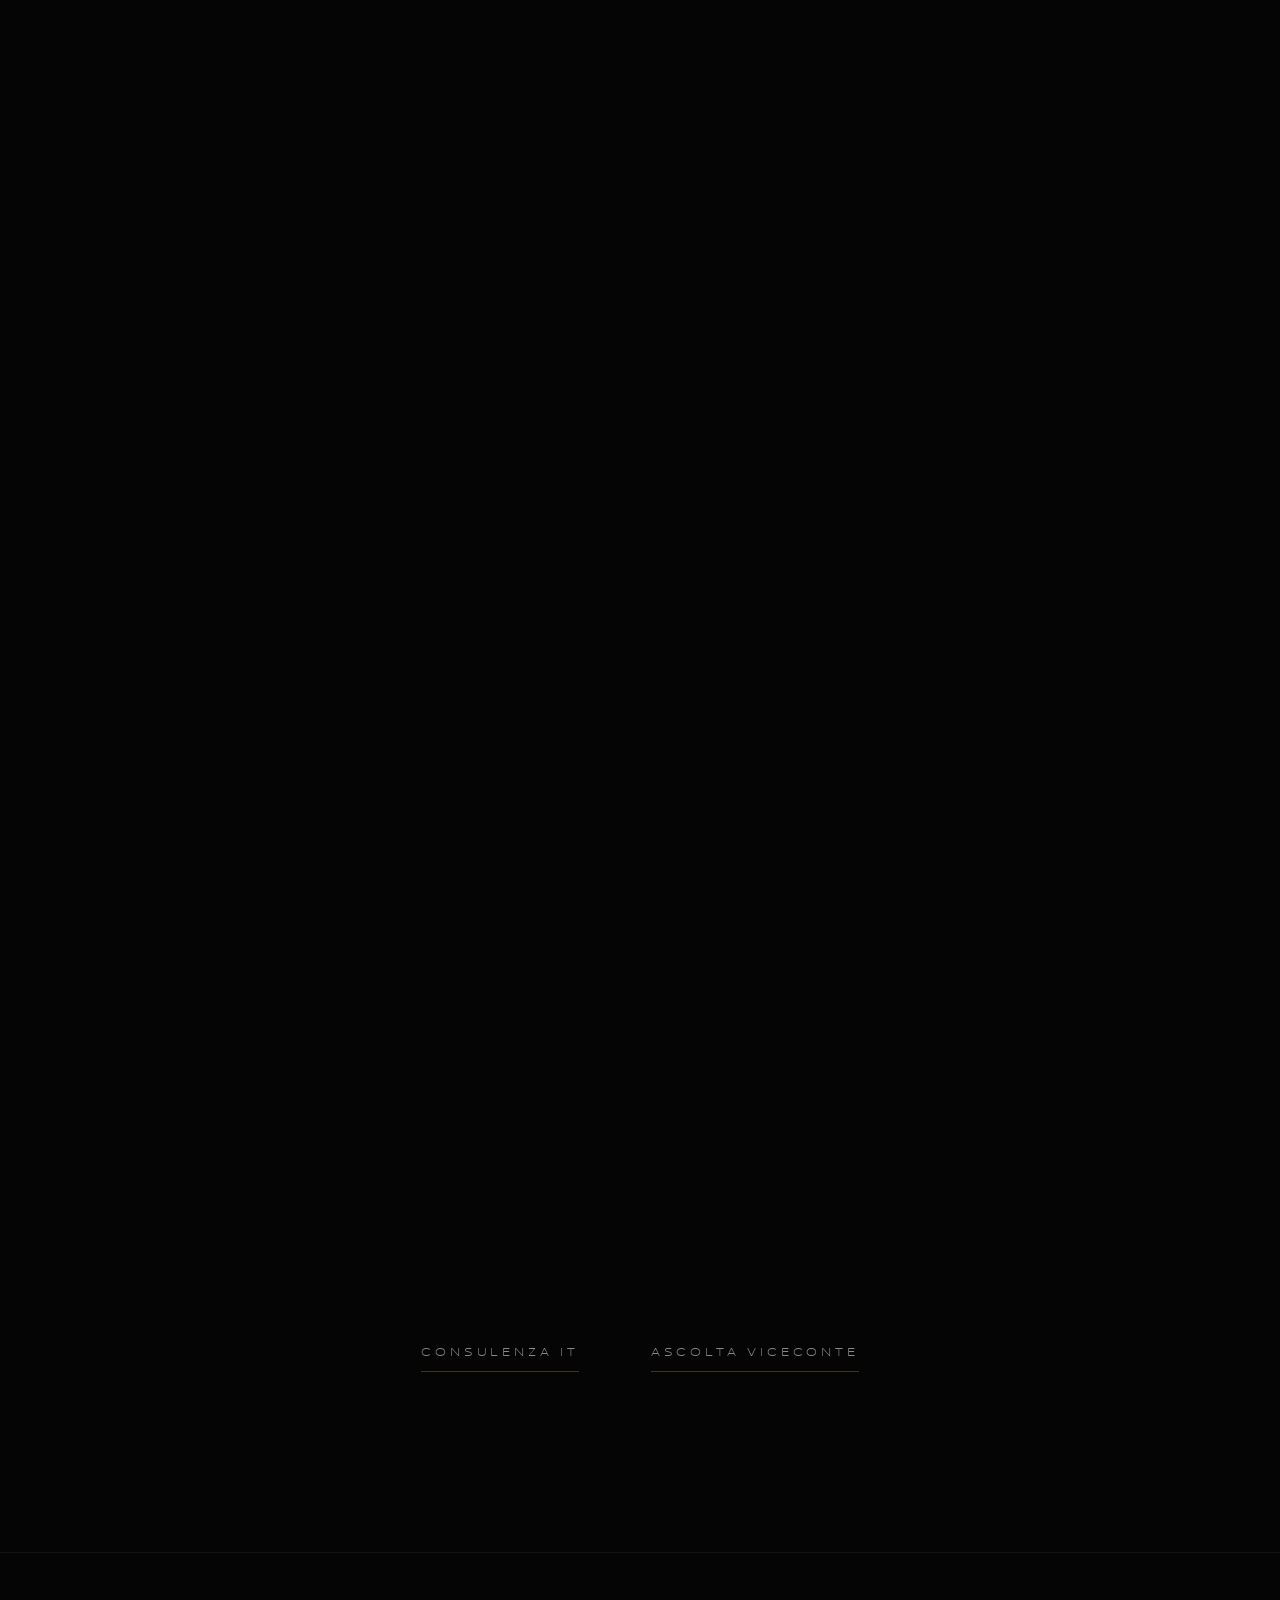
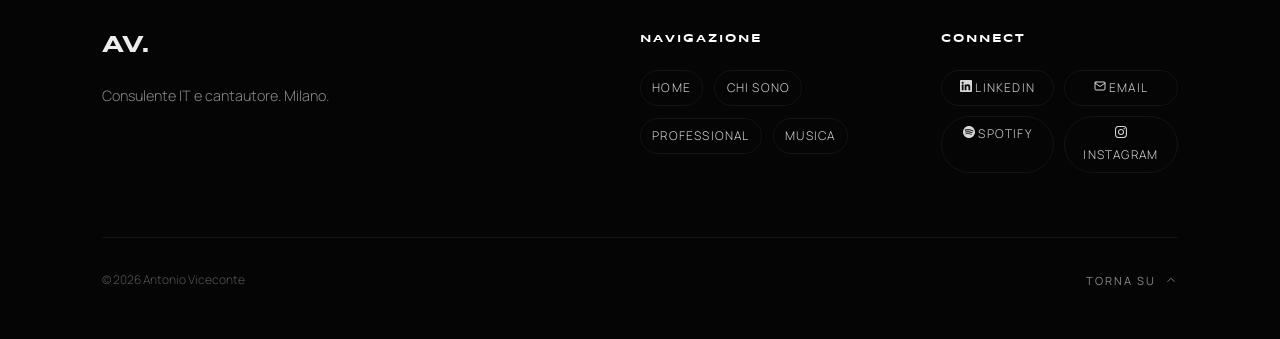
<file: about.html>
<!DOCTYPE html>
<html lang="it">
<head>
    <meta charset="UTF-8">
    <meta name="viewport" content="width=device-width, initial-scale=1.0">
    <meta name="description" content="Chi è Antonio Viceconte: consulente IT a Milano e cantautore indie con il progetto Viceconte. Il metodo dei sistemi enterprise, l'istinto delle canzoni.">
    <title>Chi Sono | Antonio Viceconte</title>
    <link rel="icon" href="/assets/images/favicon.ico" type="image/x-icon">
    <link rel="stylesheet" href="/assets/css/style.css">
    <script>
        // Progressive enhancement: il body parte visibile; solo con JS attivo
        // si nasconde per l'entrata morbida. Rescue dopo 3s se qualcosa fallisce.
        document.documentElement.classList.add('js');
        setTimeout(function () { document.body && document.body.classList.add('is-ready'); }, 3000);
    </script>    <meta property="og:title" content="Chi Sono | Antonio Viceconte">
    <meta property="og:description" content="Chi è Antonio Viceconte: consulente IT a Milano e cantautore indie con il progetto Viceconte. Il metodo dei sistemi enterprise, l&#39;istinto delle canzoni.">
    <meta property="og:type" content="profile">
    <meta property="og:url" content="https://www.antonioviceconte.it/about">
    <meta property="og:image" content="https://www.antonioviceconte.it/assets/images/logo.png">
    <meta name="twitter:card" content="summary_large_image">
    <meta name="twitter:title" content="Chi Sono | Antonio Viceconte">
    <meta name="twitter:description" content="Chi è Antonio Viceconte: consulente IT a Milano e cantautore indie con il progetto Viceconte. Il metodo dei sistemi enterprise, l&#39;istinto delle canzoni.">
    <link rel="canonical" href="https://www.antonioviceconte.it/about">
    <meta name="twitter:image" content="https://www.antonioviceconte.it/assets/images/logo.png">
        <script type="application/ld+json">
{
    "@context": "https://schema.org",
    "@type": "Person",
    "name": "Antonio Viceconte",
    "url": "https://www.antonioviceconte.it/about",
    "jobTitle": "IT Consultant",
    "worksFor": {
        "@type": "Organization",
        "name": "iCubed (Part of Lodestar Group)"
    },
    "sameAs": [
        "https://linkedin.com/in/antonioviceconte",
        "https://open.spotify.com/intl-it/artist/2oJpcUadVXV3OgkGUyDUjm",
        "https://instagram.com/viceconte.av"
    ]
}
    </script>
    <script async src="https://www.googletagmanager.com/gtag/js?id=G-1T3DN0ZDMK"></script>
<script>
    const GA_MEASUREMENT_ID = "G-1T3DN0ZDMK";
    window.GA_MEASUREMENT_ID = GA_MEASUREMENT_ID;
    window.dataLayer = window.dataLayer || [];
    function gtag() {
        window.dataLayer.push(arguments);
    }
    window.gtag = window.gtag || gtag;

    gtag("consent", "default", {
        ad_storage: "denied",
        ad_user_data: "denied",
        ad_personalization: "denied",
        analytics_storage: "denied",
        wait_for_update: 500
    });

    gtag("js", new Date());
    gtag("config", GA_MEASUREMENT_ID, {
        anonymize_ip: true,
        send_page_view: false
    });
</script>
<style>.ab-c1[data-astro-cid-ta2fbyqs]{height:200vh}.ab-title-inner[data-astro-cid-ta2fbyqs]{text-align:center;transform:translateY(calc(var(--pt,0) * -6vh)) scale(calc(1 - var(--pt,0) * .06));opacity:calc(1 - var(--pt,0) * 1.15);will-change:transform, opacity;flex-direction:column;align-items:center;gap:1.6rem;display:flex}.ab-name[data-astro-cid-ta2fbyqs]{text-transform:uppercase;animation:abIn 1.6s var(--ease-out-expo) both;font-family:Syncopate,sans-serif;font-size:clamp(2.2rem,8vw,6.5rem);font-weight:700;line-height:1.1}.ab-name[data-astro-cid-ta2fbyqs] span[data-astro-cid-ta2fbyqs]{color:var(--accent-light);display:block}@keyframes abIn{0%{opacity:0;transform:translateY(30px)}to{opacity:1;transform:translateY(0)}}.ab-c2[data-astro-cid-ta2fbyqs]{height:520vh}.ab-glow[data-astro-cid-ta2fbyqs]{background:radial-gradient(ellipse 55% 40% at 50% calc(85% - var(--p,0) * 70%), #c9a66b12, transparent 65%);position:absolute;inset:-20%}.ab-verse[data-astro-cid-ta2fbyqs]{text-align:center;max-width:30ch;padding:0 var(--padding-x-tight);opacity:var(--o,0);transform:translateY(calc((1 - var(--o,0)) * 26px)) scale(calc(.98 + var(--o,0) * .02));will-change:opacity, transform;font-size:clamp(1.6rem,3.4vw,2.7rem);font-weight:200;line-height:1.6;position:absolute}.ab-verse[data-astro-cid-ta2fbyqs] .cin-k[data-astro-cid-ta2fbyqs]{margin-bottom:1.4rem;display:block}.ab-verse--gold[data-astro-cid-ta2fbyqs]{color:var(--accent-light);max-width:18ch;font-family:Cormorant Garamond,serif;font-size:clamp(2rem,4.6vw,3.8rem);font-style:italic}.ab-c3[data-astro-cid-ta2fbyqs]{height:260vh}.ab-photo[data-astro-cid-ta2fbyqs]{object-fit:cover;object-position:center 15%;width:100%;height:100%;filter:grayscale(65%) brightness(calc(.32 + var(--p,0) * .14)) contrast(1.05);transform:scale(calc(1.22 - var(--p,0) * .22));will-change:transform, filter;position:absolute;inset:0}.ab-veil[data-astro-cid-ta2fbyqs]{background:radial-gradient(ellipse at center, transparent 25%, var(--bg-dark) 100%), linear-gradient(to bottom, var(--bg-dark), transparent 20%, transparent 80%, var(--bg-dark));position:absolute;inset:0}.ab-photo-line[data-astro-cid-ta2fbyqs]{z-index:1;text-align:center;max-width:16ch;padding:0 var(--padding-x-tight);color:var(--accent-light);opacity:calc((var(--p,0) - .35) * 2.2);transform:translateY(calc((1 - min(1, (var(--p,0) - .35) * 2.2)) * 30px));font-family:Cormorant Garamond,serif;font-size:clamp(2.1rem,5vw,4.2rem);font-style:italic;line-height:1.3;position:relative}.ab-c4[data-astro-cid-ta2fbyqs]{height:220vh}.ab-quote-cin[data-astro-cid-ta2fbyqs]{text-align:center;max-width:26ch;padding:0 var(--padding-x-tight);color:var(--text-main);opacity:var(--p2,0);transform:translateY(calc((1 - var(--p2,0)) * 24px));font-family:Cormorant Garamond,serif;font-size:clamp(1.7rem,3.6vw,3rem);font-style:italic;line-height:1.65}.ab-quote-cin[data-astro-cid-ta2fbyqs] em[data-astro-cid-ta2fbyqs]{color:var(--accent-light);font-style:italic}.ab-exits[data-astro-cid-ta2fbyqs]{padding:16vh var(--padding-x-tight) 20vh;flex-wrap:wrap;justify-content:center;gap:2rem 4.5rem;display:flex}.ab-exits[data-astro-cid-ta2fbyqs] a[data-astro-cid-ta2fbyqs]{letter-spacing:.35em;text-transform:uppercase;color:var(--text-muted);border-bottom:1px solid var(--border-accent);transition:color .4s var(--ease-out-expo);white-space:nowrap;padding-bottom:.55rem;font-family:Syncopate,sans-serif;font-size:.68rem}.ab-exits[data-astro-cid-ta2fbyqs] a[data-astro-cid-ta2fbyqs]:hover{color:var(--accent-light)}html.cinema-static .ab-title-inner[data-astro-cid-ta2fbyqs]{opacity:1;transform:none}html.cinema-static .ab-verse[data-astro-cid-ta2fbyqs]{opacity:1;margin:2.5rem auto;transform:none}html.cinema-static .ab-photo[data-astro-cid-ta2fbyqs]{filter:grayscale(65%)brightness(.5);max-height:70vh;position:static;transform:none}html.cinema-static .ab-veil[data-astro-cid-ta2fbyqs]{display:none}html.cinema-static .ab-photo-line[data-astro-cid-ta2fbyqs]{opacity:1;margin-top:2rem;transform:none}html.cinema-static .ab-quote-cin[data-astro-cid-ta2fbyqs]{opacity:1;transform:none}
</style>
<link rel="stylesheet" href="/_astro/Base.ZbbERLYz.css"></head>

<body data-namespace="about">
    <!-- Immersive Background -->
    <div class="ambient-bg" aria-hidden="true">
        <div class="ambient-orb ambient-orb-1"></div>
        <div class="ambient-orb ambient-orb-2"></div>
        <div class="geo-bg" data-scroll-geo></div>
    </div>

    <header>
    <a href="/" class="logo">AV.</a>
    <nav>
        <ul class="nav-links">
            <li><a href="/">Home</a></li>
            <li><a href="/professional">Professional</a></li>
            <li><a href="/music">Musica</a></li>
            <li><a href="/about">Chi Sono</a></li>
        </ul>
    </nav>
    <div class="hamburger" role="button" tabindex="0" aria-label="Menu" aria-expanded="false">
        <span></span>
        <span></span>
        <span></span>
    </div>
</header>

<nav class="mobile-nav" aria-label="Menu mobile">
    <a href="/">Home</a>
    <a href="/professional">Professional</a>
    <a href="/music">Musica</a>
    <a href="/about">Chi Sono</a>
</nav>

    <main>
        

    
    <section class="cin-chapter ab-c1" data-cinema="title" data-astro-cid-ta2fbyqs>
        <div class="cin-stage" data-astro-cid-ta2fbyqs>
            <div class="ab-title-inner" data-astro-cid-ta2fbyqs>
                <div class="cin-k" data-astro-cid-ta2fbyqs>Chi sono</div>
                <h1 class="ab-name" data-astro-cid-ta2fbyqs>Antonio <span data-astro-cid-ta2fbyqs>Viceconte</span></h1>
            </div>
            <div class="cin-cue" aria-hidden="true" data-astro-cid-ta2fbyqs>Scorri</div>
        </div>
    </section>

    
    <section class="cin-chapter ab-c2" data-cinema="verses" data-astro-cid-ta2fbyqs>
        <div class="cin-stage" data-astro-cid-ta2fbyqs>
            <div class="ab-glow" aria-hidden="true" data-astro-cid-ta2fbyqs></div>
            <p class="ab-verse" data-verse data-astro-cid-ta2fbyqs>Sono nato sotto il Monte Alpi, in Basilicata, in un posto dove il tempo si mischia al silenzio.</p>
            <p class="ab-verse" data-verse data-astro-cid-ta2fbyqs>Ho vissuto per anni tra Roma e quella che ancora chiamo Casa. Oggi vivo a Milano.</p>
            <p class="ab-verse" data-verse data-astro-cid-ta2fbyqs><span class="cin-k" data-astro-cid-ta2fbyqs>IT</span>Rincorro problemi da risolvere, su ambienti Citrix e cloud ibrido. E nel frattempo, studio.</p>
            <p class="ab-verse ab-verse--gold" data-verse data-astro-cid-ta2fbyqs>La musica è dove riesco a esprimermi.</p>
        </div>
    </section>

    
    <section class="cin-chapter ab-c3" data-cinema="photo" data-astro-cid-ta2fbyqs>
        <div class="cin-stage" data-astro-cid-ta2fbyqs>
            <img class="ab-photo" src="/assets/images/profile-photo.jpg" alt="Antonio Viceconte" data-astro-cid-ta2fbyqs>
            <div class="ab-veil" aria-hidden="true" data-astro-cid-ta2fbyqs></div>
            <p class="ab-photo-line" data-astro-cid-ta2fbyqs>Due linguaggi che provano a convivere in me.</p>
        </div>
    </section>

    
    <section class="cin-chapter ab-c4" data-cinema="finale" data-astro-cid-ta2fbyqs>
        <div class="cin-stage" data-astro-cid-ta2fbyqs>
            <blockquote class="ab-quote-cin" data-astro-cid-ta2fbyqs>
                Ogni strada che ho percorso, ogni decisione tra restare e partire,
                mi ha insegnato che non devo scegliere tra chi sono.
                <em data-astro-cid-ta2fbyqs>Devo solo trovare il modo di essere tutto.</em>
            </blockquote>
        </div>
    </section>

    
    <section class="ab-exits" data-astro-cid-ta2fbyqs>
        <a href="/professional" data-astro-cid-ta2fbyqs>Consulenza IT</a>
        <a href="/music" data-astro-cid-ta2fbyqs>Ascolta Viceconte</a>
    </section>


    </main>

    <footer>
    <div class="footer-inner">
        <div class="footer-brand">
            <a href="/" class="logo">AV.</a>
            <p>Consulente IT e cantautore. Milano.</p>
        </div>
        <div class="footer-col">
            <h4 class="footer-col-title">Navigazione</h4>
            <div class="footer-links footer-links-pills">
                <a href="/">Home</a>
                <a href="/about">Chi Sono</a>
                <a href="/professional">Professional</a>
                <a href="/music">Musica</a>
            </div>
        </div>
        <div class="footer-col">
            <h4 class="footer-col-title">Connect</h4>
            <div class="footer-links footer-links-pills footer-links-social">
                <a href="https://www.linkedin.com/in/antonioviceconte/" target="_blank" rel="noopener">
                    <svg xmlns="http://www.w3.org/2000/svg" width="1em" height="1em" viewBox="0 0 24 24" fill="currentColor" aria-hidden="true"><path d="M20.447 20.452h-3.554v-5.569c0-1.328-.027-3.037-1.852-3.037-1.853 0-2.136 1.445-2.136 2.939v5.667H9.351V9h3.414v1.561h.046c.477-.9 1.637-1.85 3.37-1.85 3.601 0 4.267 2.37 4.267 5.455v6.286zM5.337 7.433c-1.144 0-2.063-.926-2.063-2.065 0-1.138.92-2.063 2.063-2.063 1.14 0 2.064.925 2.064 2.063 0 1.139-.925 2.065-2.064 2.065zm1.782 13.019H3.555V9h3.564v11.452zM22.225 0H1.771C.792 0 0 .774 0 1.729v20.542C0 23.227.792 24 1.771 24h20.451C23.2 24 24 23.227 24 22.271V1.729C24 .774 23.2 0 22.222 0h.003z"/></svg> LinkedIn
                </a>
                <a href="mailto:info@antonioviceconte.it">
                    <svg xmlns="http://www.w3.org/2000/svg" width="1em" height="1em" viewBox="0 0 24 24" fill="none" stroke="currentColor" stroke-width="2" stroke-linecap="round" stroke-linejoin="round" aria-hidden="true"><path d="M4 4h16c1.1 0 2 .9 2 2v12c0 1.1-.9 2-2 2H4c-1.1 0-2-.9-2-2V6c0-1.1.9-2 2-2z"/><polyline points="22,6 12,13 2,6"/></svg> Email
                </a>
                <a href="https://open.spotify.com/intl-it/artist/2oJpcUadVXV3OgkGUyDUjm" target="_blank" rel="noopener">
                    <svg xmlns="http://www.w3.org/2000/svg" width="1em" height="1em" viewBox="0 0 24 24" fill="currentColor" aria-hidden="true"><path d="M12 0C5.4 0 0 5.4 0 12s5.4 12 12 12 12-5.4 12-12S18.66 0 12 0zm5.521 17.34c-.24.359-.66.48-1.021.24-2.82-1.74-6.36-2.101-10.561-1.141-.418.122-.779-.179-.899-.539-.12-.421.18-.78.54-.9 4.56-1.021 8.52-.6 11.64 1.32.42.18.479.659.301 1.02zm1.44-3.3c-.301.42-.841.6-1.262.3-3.239-1.98-8.159-2.58-11.939-1.38-.479.12-1.02-.12-1.14-.6-.12-.48.12-1.021.6-1.141C9.6 9.9 15 10.561 18.72 12.84c.361.181.54.78.241 1.2zm.12-3.36C15.24 8.4 8.82 8.16 5.16 9.301c-.6.179-1.2-.181-1.38-.721-.18-.601.18-1.2.72-1.381 4.26-1.26 11.28-1.02 15.721 1.621.539.3.719 1.02.419 1.56-.299.421-1.02.599-1.559.3z"/></svg> Spotify
                </a>
                <a href="https://instagram.com/viceconte.av" target="_blank" rel="noopener">
                    <svg xmlns="http://www.w3.org/2000/svg" width="1em" height="1em" viewBox="0 0 24 24" fill="currentColor" aria-hidden="true"><path d="M12 0C8.74 0 8.333.015 7.053.072 5.775.132 4.905.333 4.14.63c-.789.306-1.459.717-2.126 1.384S.935 3.35.63 4.14C.333 4.905.131 5.775.072 7.053.012 8.333 0 8.74 0 12s.015 3.667.072 4.947c.06 1.277.261 2.148.558 2.913.306.788.717 1.459 1.384 2.126.667.666 1.336 1.079 2.126 1.384.766.296 1.636.499 2.913.558C8.333 23.988 8.74 24 12 24s3.667-.015 4.947-.072c1.277-.06 2.148-.262 2.913-.558.788-.306 1.459-.718 2.126-1.384.666-.667 1.079-1.335 1.384-2.126.296-.765.499-1.636.558-2.913.06-1.28.072-1.687.072-4.947s-.015-3.667-.072-4.947c-.06-1.277-.262-2.149-.558-2.913-.306-.789-.718-1.459-1.384-2.126C21.319 1.347 20.651.935 19.86.63c-.765-.297-1.636-.499-2.913-.558C15.667.012 15.26 0 12 0zm0 2.16c3.203 0 3.585.016 4.85.071 1.17.055 1.805.249 2.227.415.562.217.96.477 1.382.896.419.42.679.819.896 1.381.164.422.36 1.057.413 2.227.057 1.266.07 1.646.07 4.85s-.015 3.585-.074 4.85c-.061 1.17-.256 1.805-.421 2.227-.224.562-.479.96-.899 1.382-.419.419-.824.679-1.38.896-.42.164-1.065.36-2.235.413-1.274.057-1.649.07-4.859.07-3.211 0-3.586-.015-4.859-.074-1.171-.061-1.816-.256-2.236-.421-.569-.224-.96-.479-1.379-.899-.421-.419-.69-.824-.9-1.38-.165-.42-.359-1.065-.42-2.235-.045-1.26-.061-1.649-.061-4.844 0-3.196.016-3.586.061-4.861.061-1.17.255-1.814.42-2.234.21-.57.479-.96.9-1.381.419-.419.81-.689 1.379-.898.42-.166 1.051-.361 2.221-.421 1.275-.045 1.65-.06 4.859-.06l.045.03zm0 3.678c-3.405 0-6.162 2.76-6.162 6.162 0 3.405 2.76 6.162 6.162 6.162 3.405 0 6.162-2.76 6.162-6.162 0-3.405-2.76-6.162-6.162-6.162zM12 16c-2.21 0-4-1.79-4-4s1.79-4 4-4 4 1.79 4 4-1.79 4-4 4zm7.846-10.405c0 .795-.646 1.44-1.44 1.44-.795 0-1.44-.646-1.44-1.44 0-.794.646-1.439 1.44-1.439.793-.001 1.44.645 1.44 1.439z"/></svg> Instagram
                </a>
            </div>
        </div>
    </div>
    <div class="footer-bottom">
        <p>&copy; 2026 Antonio Viceconte</p>
        <button class="back-to-top">
            <span>Torna su</span>
            <svg viewBox="0 0 24 24">
                <polyline points="18 15 12 9 6 15"></polyline>
            </svg>
        </button>
    </div>
</footer>

    <!-- YouTube Modal -->
    <div class="luxury-yt-modal" id="ytModal" aria-hidden="true">
        <div class="luxury-yt-modal-bg" data-yt-close></div>
        <div class="luxury-yt-modal-content">
            <button class="luxury-yt-close" data-yt-close aria-label="Chiudi Video">&times;</button>
            <div class="luxury-yt-iframe-container" id="ytIframeContainer"></div>
        </div>
    </div>

    <script type="module" src="/_astro/Base.astro_astro_type_script_index_0_lang.DqTB1eKR.js"></script><div id="cookie-banner" class="cookie-banner" role="dialog" aria-live="polite" aria-label="Cookie consent">
    <div class="cookie-content">
        <h3>Privacy & Data</h3>
        <p>
            Uso cookie analytics per capire come navighi il sito e migliorare i contenuti.
            Puoi accettare o rifiutare in qualsiasi momento.
        </p>
    </div>
    <div class="cookie-actions">
        <button id="cookie-decline" class="cookie-btn cookie-btn--secondary" type="button">Rifiuta</button>
        <button id="cookie-accept" class="cookie-btn cookie-btn--primary" type="button">Accetta</button>
    </div>
</div>

<style>
    .cookie-banner {
        position: fixed;
        right: 1.2rem;
        bottom: 1.2rem;
        width: min(380px, calc(100vw - 2.4rem));
        border: 1px solid rgba(255, 255, 255, 0.14);
        background: rgba(10, 10, 10, 0.96);
        backdrop-filter: blur(14px);
        -webkit-backdrop-filter: blur(14px);
        border-radius: 8px;
        padding: 1.1rem;
        box-shadow: 0 14px 45px rgba(0, 0, 0, 0.45);
        z-index: 9999;
        transform: translateY(calc(100% + 2rem));
        transition: transform 0.45s cubic-bezier(0.16, 1, 0.3, 1);
    }

    .cookie-banner.visible {
        transform: translateY(0);
    }

    .cookie-content h3 {
        margin: 0;
        font-family: "Syncopate", sans-serif;
        font-size: 0.78rem;
        letter-spacing: 1.2px;
        text-transform: uppercase;
        color: var(--text-main);
    }

    .cookie-content p {
        margin: 0.8rem 0 0;
        font-size: 0.82rem;
        line-height: 1.55;
        color: #d2d2d2;
    }

    .cookie-actions {
        display: flex;
        gap: 0.6rem;
        margin-top: 1rem;
    }

    .cookie-btn {
        appearance: none;
        border-radius: 6px;
        padding: 0.54rem 0.85rem;
        font-size: 0.7rem;
        letter-spacing: 1.2px;
        text-transform: uppercase;
        cursor: pointer;
        transition: border-color 0.25s ease, background 0.25s ease, color 0.25s ease;
    }

    .cookie-btn--secondary {
        background: transparent;
        border: 1px solid rgba(255, 255, 255, 0.24);
        color: #f0f0f0;
    }

    .cookie-btn--secondary:hover {
        border-color: rgba(255, 255, 255, 0.4);
        background: rgba(255, 255, 255, 0.06);
    }

    .cookie-btn--primary {
        background: var(--accent);
        border: 1px solid var(--accent);
        color: #000;
        font-weight: 700;
    }

    .cookie-btn--primary:hover {
        background: var(--accent-light);
        border-color: var(--accent-light);
    }

    @media (max-width: 768px) {
        .cookie-banner {
            right: 1rem;
            left: 1rem;
            width: auto;
            bottom: 1rem;
        }
    }
</style>

<script>
    (function () {
        const STORAGE_KEY = "av_cookie_consent";
        const banner = document.getElementById("cookie-banner");
        const btnAccept = document.getElementById("cookie-accept");
        const btnDecline = document.getElementById("cookie-decline");

        if (!banner || !btnAccept || !btnDecline) {
            return;
        }

        const safeGet = () => {
            try {
                return localStorage.getItem(STORAGE_KEY);
            } catch (_error) {
                return null;
            }
        };

        const safeSet = (value) => {
            try {
                localStorage.setItem(STORAGE_KEY, value);
            } catch (_error) {
                // Ignore storage errors (private mode / restricted storage).
            }
        };

        const applyConsent = (status, persist = true) => {
            if (typeof window.gtag === "function") {
                window.gtag("consent", "update", {
                    ad_storage: status,
                    ad_user_data: status,
                    ad_personalization: status,
                    analytics_storage: status
                });

                if (status === "granted") {
                    if (window.GA_MEASUREMENT_ID) {
                        window.gtag("config", window.GA_MEASUREMENT_ID, {
                            anonymize_ip: true
                        });
                    }

                    window.gtag("event", "page_view", {
                        page_title: document.title,
                        page_location: window.location.href,
                        page_path: window.location.pathname
                    });
                }
            }

            if (persist) {
                safeSet(status);
            }

            banner.classList.remove("visible");
        };

        const consent = safeGet();
        if (consent === "granted" || consent === "denied") {
            applyConsent(consent, false);
        } else {
            setTimeout(() => {
                banner.classList.add("visible");
            }, 800);
        }

        btnAccept.addEventListener("click", () => applyConsent("granted", true));
        btnDecline.addEventListener("click", () => applyConsent("denied", true));
    })();
</script>
</body>
</html>
</file>
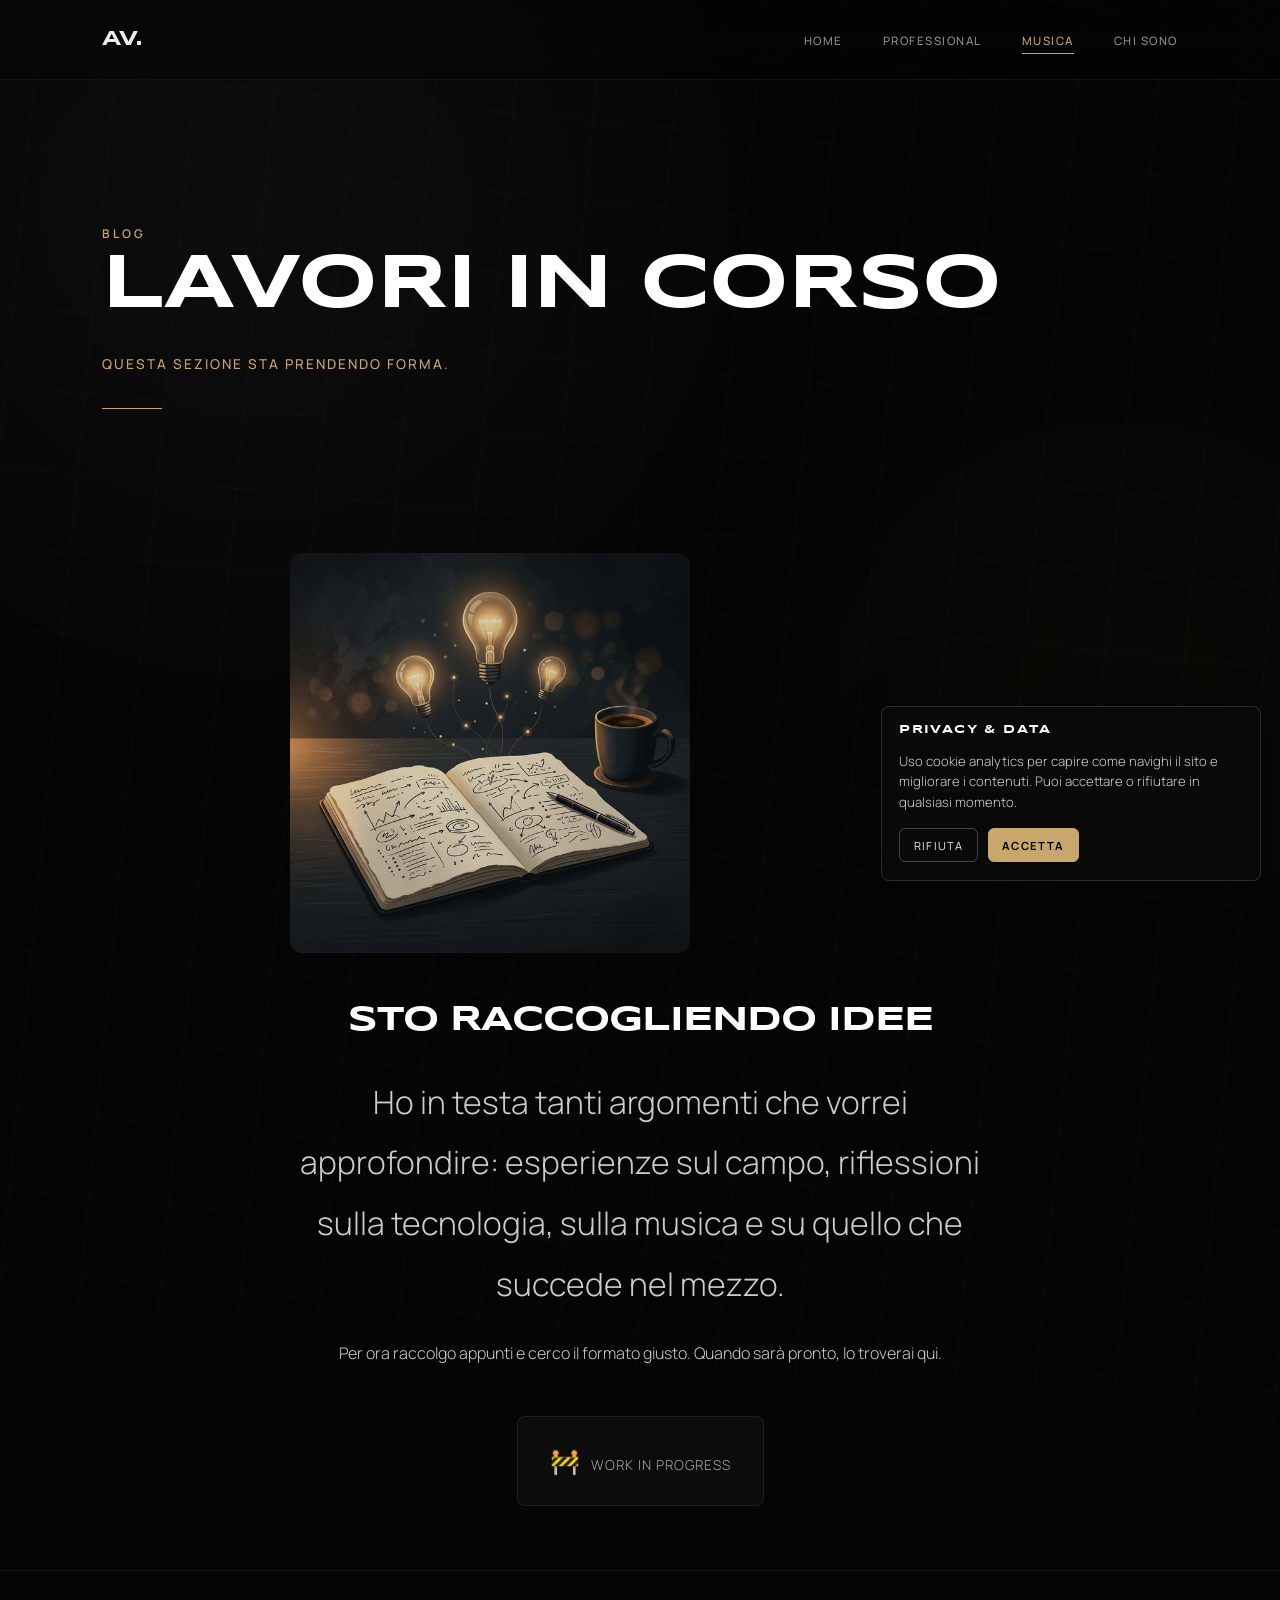
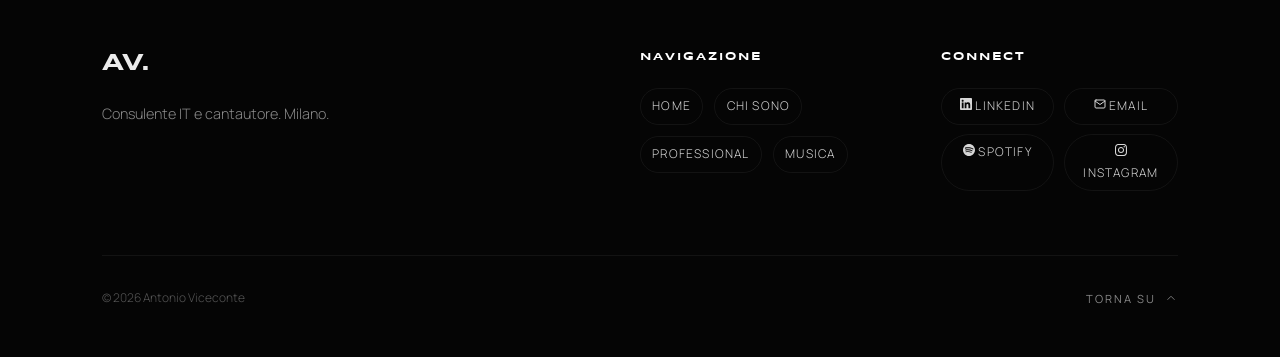
<file: blog.html>
<!DOCTYPE html>
<html lang="it">
<head>
    <meta charset="UTF-8">
    <meta name="viewport" content="width=device-width, initial-scale=1.0">
    <meta name="description" content="Blog di Antonio Viceconte. Approfondimenti su tecnologia, infrastrutture IT, musica e crescita personale.">
    <title>Blog | Antonio Viceconte</title>
    <link rel="icon" href="/assets/images/favicon.ico" type="image/x-icon">
    <link rel="stylesheet" href="/assets/css/style.css">
    <script>
        // Progressive enhancement: il body parte visibile; solo con JS attivo
        // si nasconde per l'entrata morbida. Rescue dopo 3s se qualcosa fallisce.
        document.documentElement.classList.add('js');
        setTimeout(function () { document.body && document.body.classList.add('is-ready'); }, 3000);
    </script>    <meta property="og:title" content="Blog | Antonio Viceconte">
    <meta property="og:description" content="Blog di Antonio Viceconte. Approfondimenti su tecnologia, infrastrutture IT, musica e crescita personale.">
    <meta property="og:type" content="website">
    <meta property="og:url" content="https://www.antonioviceconte.it/blog">
    <meta property="og:image" content="https://www.antonioviceconte.it/assets/images/logo.png">
    <meta name="twitter:card" content="summary_large_image">
    <meta name="twitter:title" content="Blog | Antonio Viceconte">
    <meta name="twitter:description" content="Blog di Antonio Viceconte. Approfondimenti su tecnologia, infrastrutture IT, musica e crescita personale.">
    <link rel="canonical" href="https://www.antonioviceconte.it/blog">
    <meta name="twitter:image" content="https://www.antonioviceconte.it/assets/images/logo.png">
        <script type="application/ld+json">
{
    "@context": "https://schema.org",
    "@type": "Blog",
    "name": "Blog | Antonio Viceconte",
    "url": "https://www.antonioviceconte.it/blog",
    "description": "Blog di Antonio Viceconte. Approfondimenti su tecnologia, infrastrutture IT, musica e crescita personale.",
    "author": {
        "@type": "Person",
        "name": "Antonio Viceconte"
    }
}
    </script>
    <script async src="https://www.googletagmanager.com/gtag/js?id=G-1T3DN0ZDMK"></script>
<script>
    const GA_MEASUREMENT_ID = "G-1T3DN0ZDMK";
    window.GA_MEASUREMENT_ID = GA_MEASUREMENT_ID;
    window.dataLayer = window.dataLayer || [];
    function gtag() {
        window.dataLayer.push(arguments);
    }
    window.gtag = window.gtag || gtag;

    gtag("consent", "default", {
        ad_storage: "denied",
        ad_user_data: "denied",
        ad_personalization: "denied",
        analytics_storage: "denied",
        wait_for_update: 500
    });

    gtag("js", new Date());
    gtag("config", GA_MEASUREMENT_ID, {
        anonymize_ip: true,
        send_page_view: false
    });
</script>
<link rel="stylesheet" href="/_astro/Base.ZbbERLYz.css"></head>

<body data-namespace="blog">
    <!-- Immersive Background -->
    <div class="ambient-bg" aria-hidden="true">
        <div class="ambient-orb ambient-orb-1"></div>
        <div class="ambient-orb ambient-orb-2"></div>
        <div class="geo-bg" data-scroll-geo></div>
    </div>

    <header>
    <a href="/" class="logo">AV.</a>
    <nav>
        <ul class="nav-links">
            <li><a href="/">Home</a></li>
            <li><a href="/professional">Professional</a></li>
            <li><a href="/music">Musica</a></li>
            <li><a href="/about">Chi Sono</a></li>
        </ul>
    </nav>
    <div class="hamburger" role="button" tabindex="0" aria-label="Menu" aria-expanded="false">
        <span></span>
        <span></span>
        <span></span>
    </div>
</header>

<nav class="mobile-nav" aria-label="Menu mobile">
    <a href="/">Home</a>
    <a href="/professional">Professional</a>
    <a href="/music">Musica</a>
    <a href="/about">Chi Sono</a>
</nav>

    <main>
        


        <section class="page-header">
            <div class="text-caption reveal-up">Blog</div>
            <h1 class="reveal-up">Lavori in corso</h1>
            <p class="reveal-up">Questa sezione sta prendendo forma.</p>
            <div class="header-line"></div>
        </section>

        <section class="scroll-section compact-home-section" style="padding: 4rem 2rem;">
            <div class="content-block-inner" style="max-width: 700px; text-align: center;">

                <div class="reveal-up" style="margin-bottom: 3rem;">
                    <img src="assets/images/blog/blog-wip.png" alt="Blog in costruzione" loading="lazy" style="width: 100%; max-width: 400px; border-radius: 12px; opacity: 0.85;">
                </div>

                <h2 class="reveal-up" style="font-size: clamp(1.5rem, 4vw, 2.2rem);">Sto raccogliendo idee</h2>

                <p class="text-large reveal-up" style="margin-top: 2rem; line-height: 1.9; opacity: 0.8;">
                    Ho in testa tanti argomenti che vorrei approfondire: esperienze sul campo,
                    riflessioni sulla tecnologia, sulla musica e su quello che succede nel mezzo.
                </p>

                <p class="reveal-up" style="margin-top: 1.5rem; line-height: 1.8; opacity: 0.6;">
                    Per ora raccolgo appunti e cerco il formato giusto.
                    Quando sarà pronto, lo troverai qui.
                </p>

                <div class="reveal-up" style="margin-top: 3rem; padding: 1.5rem 2rem; background: rgba(255,255,255,0.03); border: 1px solid rgba(255,255,255,0.08); border-radius: 8px; display: inline-block;">
                    <span style="font-size: 1.5rem; margin-right: 0.5rem;">🚧</span>
                    <span style="font-size: 0.85rem; letter-spacing: 1px; text-transform: uppercase; opacity: 0.7;">Work
                        in Progress</span>
                </div>
            </div>
        </section>

    </main>

    <footer>
    <div class="footer-inner">
        <div class="footer-brand">
            <a href="/" class="logo">AV.</a>
            <p>Consulente IT e cantautore. Milano.</p>
        </div>
        <div class="footer-col">
            <h4 class="footer-col-title">Navigazione</h4>
            <div class="footer-links footer-links-pills">
                <a href="/">Home</a>
                <a href="/about">Chi Sono</a>
                <a href="/professional">Professional</a>
                <a href="/music">Musica</a>
            </div>
        </div>
        <div class="footer-col">
            <h4 class="footer-col-title">Connect</h4>
            <div class="footer-links footer-links-pills footer-links-social">
                <a href="https://www.linkedin.com/in/antonioviceconte/" target="_blank" rel="noopener">
                    <svg xmlns="http://www.w3.org/2000/svg" width="1em" height="1em" viewBox="0 0 24 24" fill="currentColor" aria-hidden="true"><path d="M20.447 20.452h-3.554v-5.569c0-1.328-.027-3.037-1.852-3.037-1.853 0-2.136 1.445-2.136 2.939v5.667H9.351V9h3.414v1.561h.046c.477-.9 1.637-1.85 3.37-1.85 3.601 0 4.267 2.37 4.267 5.455v6.286zM5.337 7.433c-1.144 0-2.063-.926-2.063-2.065 0-1.138.92-2.063 2.063-2.063 1.14 0 2.064.925 2.064 2.063 0 1.139-.925 2.065-2.064 2.065zm1.782 13.019H3.555V9h3.564v11.452zM22.225 0H1.771C.792 0 0 .774 0 1.729v20.542C0 23.227.792 24 1.771 24h20.451C23.2 24 24 23.227 24 22.271V1.729C24 .774 23.2 0 22.222 0h.003z"/></svg> LinkedIn
                </a>
                <a href="mailto:info@antonioviceconte.it">
                    <svg xmlns="http://www.w3.org/2000/svg" width="1em" height="1em" viewBox="0 0 24 24" fill="none" stroke="currentColor" stroke-width="2" stroke-linecap="round" stroke-linejoin="round" aria-hidden="true"><path d="M4 4h16c1.1 0 2 .9 2 2v12c0 1.1-.9 2-2 2H4c-1.1 0-2-.9-2-2V6c0-1.1.9-2 2-2z"/><polyline points="22,6 12,13 2,6"/></svg> Email
                </a>
                <a href="https://open.spotify.com/intl-it/artist/2oJpcUadVXV3OgkGUyDUjm" target="_blank" rel="noopener">
                    <svg xmlns="http://www.w3.org/2000/svg" width="1em" height="1em" viewBox="0 0 24 24" fill="currentColor" aria-hidden="true"><path d="M12 0C5.4 0 0 5.4 0 12s5.4 12 12 12 12-5.4 12-12S18.66 0 12 0zm5.521 17.34c-.24.359-.66.48-1.021.24-2.82-1.74-6.36-2.101-10.561-1.141-.418.122-.779-.179-.899-.539-.12-.421.18-.78.54-.9 4.56-1.021 8.52-.6 11.64 1.32.42.18.479.659.301 1.02zm1.44-3.3c-.301.42-.841.6-1.262.3-3.239-1.98-8.159-2.58-11.939-1.38-.479.12-1.02-.12-1.14-.6-.12-.48.12-1.021.6-1.141C9.6 9.9 15 10.561 18.72 12.84c.361.181.54.78.241 1.2zm.12-3.36C15.24 8.4 8.82 8.16 5.16 9.301c-.6.179-1.2-.181-1.38-.721-.18-.601.18-1.2.72-1.381 4.26-1.26 11.28-1.02 15.721 1.621.539.3.719 1.02.419 1.56-.299.421-1.02.599-1.559.3z"/></svg> Spotify
                </a>
                <a href="https://instagram.com/viceconte.av" target="_blank" rel="noopener">
                    <svg xmlns="http://www.w3.org/2000/svg" width="1em" height="1em" viewBox="0 0 24 24" fill="currentColor" aria-hidden="true"><path d="M12 0C8.74 0 8.333.015 7.053.072 5.775.132 4.905.333 4.14.63c-.789.306-1.459.717-2.126 1.384S.935 3.35.63 4.14C.333 4.905.131 5.775.072 7.053.012 8.333 0 8.74 0 12s.015 3.667.072 4.947c.06 1.277.261 2.148.558 2.913.306.788.717 1.459 1.384 2.126.667.666 1.336 1.079 2.126 1.384.766.296 1.636.499 2.913.558C8.333 23.988 8.74 24 12 24s3.667-.015 4.947-.072c1.277-.06 2.148-.262 2.913-.558.788-.306 1.459-.718 2.126-1.384.666-.667 1.079-1.335 1.384-2.126.296-.765.499-1.636.558-2.913.06-1.28.072-1.687.072-4.947s-.015-3.667-.072-4.947c-.06-1.277-.262-2.149-.558-2.913-.306-.789-.718-1.459-1.384-2.126C21.319 1.347 20.651.935 19.86.63c-.765-.297-1.636-.499-2.913-.558C15.667.012 15.26 0 12 0zm0 2.16c3.203 0 3.585.016 4.85.071 1.17.055 1.805.249 2.227.415.562.217.96.477 1.382.896.419.42.679.819.896 1.381.164.422.36 1.057.413 2.227.057 1.266.07 1.646.07 4.85s-.015 3.585-.074 4.85c-.061 1.17-.256 1.805-.421 2.227-.224.562-.479.96-.899 1.382-.419.419-.824.679-1.38.896-.42.164-1.065.36-2.235.413-1.274.057-1.649.07-4.859.07-3.211 0-3.586-.015-4.859-.074-1.171-.061-1.816-.256-2.236-.421-.569-.224-.96-.479-1.379-.899-.421-.419-.69-.824-.9-1.38-.165-.42-.359-1.065-.42-2.235-.045-1.26-.061-1.649-.061-4.844 0-3.196.016-3.586.061-4.861.061-1.17.255-1.814.42-2.234.21-.57.479-.96.9-1.381.419-.419.81-.689 1.379-.898.42-.166 1.051-.361 2.221-.421 1.275-.045 1.65-.06 4.859-.06l.045.03zm0 3.678c-3.405 0-6.162 2.76-6.162 6.162 0 3.405 2.76 6.162 6.162 6.162 3.405 0 6.162-2.76 6.162-6.162 0-3.405-2.76-6.162-6.162-6.162zM12 16c-2.21 0-4-1.79-4-4s1.79-4 4-4 4 1.79 4 4-1.79 4-4 4zm7.846-10.405c0 .795-.646 1.44-1.44 1.44-.795 0-1.44-.646-1.44-1.44 0-.794.646-1.439 1.44-1.439.793-.001 1.44.645 1.44 1.439z"/></svg> Instagram
                </a>
            </div>
        </div>
    </div>
    <div class="footer-bottom">
        <p>&copy; 2026 Antonio Viceconte</p>
        <button class="back-to-top">
            <span>Torna su</span>
            <svg viewBox="0 0 24 24">
                <polyline points="18 15 12 9 6 15"></polyline>
            </svg>
        </button>
    </div>
</footer>

    <!-- YouTube Modal -->
    <div class="luxury-yt-modal" id="ytModal" aria-hidden="true">
        <div class="luxury-yt-modal-bg" data-yt-close></div>
        <div class="luxury-yt-modal-content">
            <button class="luxury-yt-close" data-yt-close aria-label="Chiudi Video">&times;</button>
            <div class="luxury-yt-iframe-container" id="ytIframeContainer"></div>
        </div>
    </div>

    <script type="module" src="/_astro/Base.astro_astro_type_script_index_0_lang.DqTB1eKR.js"></script><div id="cookie-banner" class="cookie-banner" role="dialog" aria-live="polite" aria-label="Cookie consent">
    <div class="cookie-content">
        <h3>Privacy & Data</h3>
        <p>
            Uso cookie analytics per capire come navighi il sito e migliorare i contenuti.
            Puoi accettare o rifiutare in qualsiasi momento.
        </p>
    </div>
    <div class="cookie-actions">
        <button id="cookie-decline" class="cookie-btn cookie-btn--secondary" type="button">Rifiuta</button>
        <button id="cookie-accept" class="cookie-btn cookie-btn--primary" type="button">Accetta</button>
    </div>
</div>

<style>
    .cookie-banner {
        position: fixed;
        right: 1.2rem;
        bottom: 1.2rem;
        width: min(380px, calc(100vw - 2.4rem));
        border: 1px solid rgba(255, 255, 255, 0.14);
        background: rgba(10, 10, 10, 0.96);
        backdrop-filter: blur(14px);
        -webkit-backdrop-filter: blur(14px);
        border-radius: 8px;
        padding: 1.1rem;
        box-shadow: 0 14px 45px rgba(0, 0, 0, 0.45);
        z-index: 9999;
        transform: translateY(calc(100% + 2rem));
        transition: transform 0.45s cubic-bezier(0.16, 1, 0.3, 1);
    }

    .cookie-banner.visible {
        transform: translateY(0);
    }

    .cookie-content h3 {
        margin: 0;
        font-family: "Syncopate", sans-serif;
        font-size: 0.78rem;
        letter-spacing: 1.2px;
        text-transform: uppercase;
        color: var(--text-main);
    }

    .cookie-content p {
        margin: 0.8rem 0 0;
        font-size: 0.82rem;
        line-height: 1.55;
        color: #d2d2d2;
    }

    .cookie-actions {
        display: flex;
        gap: 0.6rem;
        margin-top: 1rem;
    }

    .cookie-btn {
        appearance: none;
        border-radius: 6px;
        padding: 0.54rem 0.85rem;
        font-size: 0.7rem;
        letter-spacing: 1.2px;
        text-transform: uppercase;
        cursor: pointer;
        transition: border-color 0.25s ease, background 0.25s ease, color 0.25s ease;
    }

    .cookie-btn--secondary {
        background: transparent;
        border: 1px solid rgba(255, 255, 255, 0.24);
        color: #f0f0f0;
    }

    .cookie-btn--secondary:hover {
        border-color: rgba(255, 255, 255, 0.4);
        background: rgba(255, 255, 255, 0.06);
    }

    .cookie-btn--primary {
        background: var(--accent);
        border: 1px solid var(--accent);
        color: #000;
        font-weight: 700;
    }

    .cookie-btn--primary:hover {
        background: var(--accent-light);
        border-color: var(--accent-light);
    }

    @media (max-width: 768px) {
        .cookie-banner {
            right: 1rem;
            left: 1rem;
            width: auto;
            bottom: 1rem;
        }
    }
</style>

<script>
    (function () {
        const STORAGE_KEY = "av_cookie_consent";
        const banner = document.getElementById("cookie-banner");
        const btnAccept = document.getElementById("cookie-accept");
        const btnDecline = document.getElementById("cookie-decline");

        if (!banner || !btnAccept || !btnDecline) {
            return;
        }

        const safeGet = () => {
            try {
                return localStorage.getItem(STORAGE_KEY);
            } catch (_error) {
                return null;
            }
        };

        const safeSet = (value) => {
            try {
                localStorage.setItem(STORAGE_KEY, value);
            } catch (_error) {
                // Ignore storage errors (private mode / restricted storage).
            }
        };

        const applyConsent = (status, persist = true) => {
            if (typeof window.gtag === "function") {
                window.gtag("consent", "update", {
                    ad_storage: status,
                    ad_user_data: status,
                    ad_personalization: status,
                    analytics_storage: status
                });

                if (status === "granted") {
                    if (window.GA_MEASUREMENT_ID) {
                        window.gtag("config", window.GA_MEASUREMENT_ID, {
                            anonymize_ip: true
                        });
                    }

                    window.gtag("event", "page_view", {
                        page_title: document.title,
                        page_location: window.location.href,
                        page_path: window.location.pathname
                    });
                }
            }

            if (persist) {
                safeSet(status);
            }

            banner.classList.remove("visible");
        };

        const consent = safeGet();
        if (consent === "granted" || consent === "denied") {
            applyConsent(consent, false);
        } else {
            setTimeout(() => {
                banner.classList.add("visible");
            }, 800);
        }

        btnAccept.addEventListener("click", () => applyConsent("granted", true));
        btnDecline.addEventListener("click", () => applyConsent("denied", true));
    })();
</script>
</body>
</html>
</file>
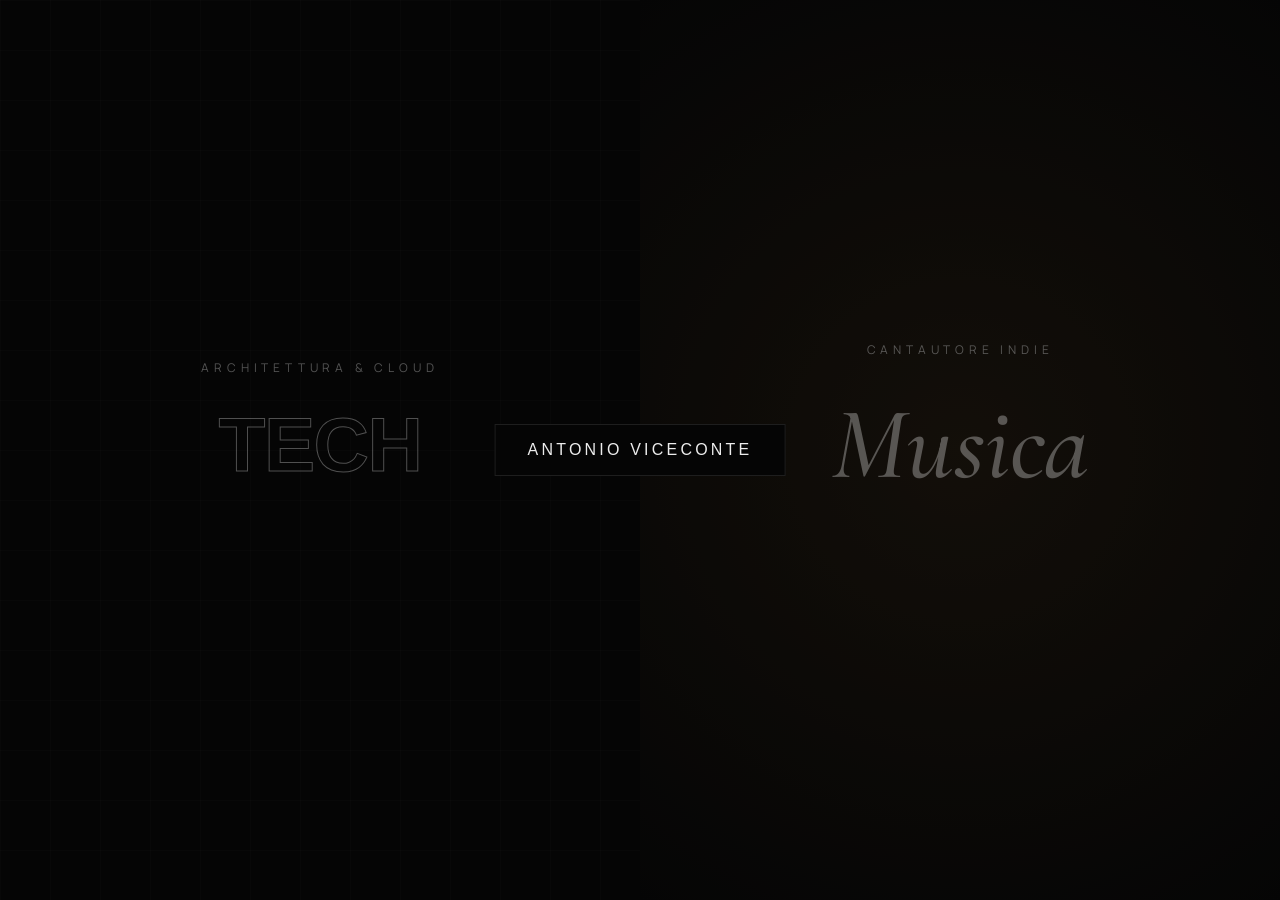
<file: demo-bivio.html>
<!DOCTYPE html>
<html lang="it" data-astro-cid-4jntpa7y>
<head>
    <meta charset="UTF-8">
    <meta name="viewport" content="width=device-width, initial-scale=1.0">
    <title>Demo Bivio - Antonio Viceconte</title>
    <link rel="preconnect" href="https://fonts.googleapis.com">
    <link rel="preconnect" href="https://fonts.gstatic.com" crossorigin>
    <link href="https://fonts.googleapis.com/css2?family=Cormorant+Garamond:ital,wght@1,400;1,500&family=Manrope:wght@300;400;600&family=Syncopate:wght@400;700&display=swap" rel="stylesheet">
<style>:root{--bg-dark:#050505;--text-main:#ececec;--text-muted:#888;--accent:#c9a66b;--ease-out-expo:cubic-bezier(.16, 1, .3, 1)}[data-astro-cid-4jntpa7y]{box-sizing:border-box;margin:0;padding:0}body{background-color:var(--bg-dark);color:var(--text-main);font-family:Manrope,sans-serif;overflow:hidden}.split-layout[data-astro-cid-4jntpa7y]{width:100vw;height:100vh;display:flex}.split-panel[data-astro-cid-4jntpa7y]{text-align:center;transition:flex 1s var(--ease-out-expo), filter 1s var(--ease-out-expo);flex-direction:column;flex:1;justify-content:center;align-items:center;text-decoration:none;display:flex;position:relative;overflow:hidden}.split-panel[data-astro-cid-4jntpa7y]:before{content:"";z-index:1;transition:background 1s var(--ease-out-expo);background:#05050566;position:absolute;inset:0}.split-layout[data-astro-cid-4jntpa7y]:hover .split-panel[data-astro-cid-4jntpa7y]{filter:grayscale()brightness(.4)}.split-layout[data-astro-cid-4jntpa7y] .split-panel[data-astro-cid-4jntpa7y]:hover{filter:grayscale(0%)brightness();flex:1.4}.split-layout[data-astro-cid-4jntpa7y] .split-panel[data-astro-cid-4jntpa7y]:hover:before{background:#0505051a}.panel-it[data-astro-cid-4jntpa7y]{background:radial-gradient(circle at center, #1a1a1a 0%, var(--bg-dark) 100%);background-image:linear-gradient(#ffffff05 1px,#0000 1px),linear-gradient(90deg,#ffffff05 1px,#0000 1px);background-size:50px 50px}.panel-music[data-astro-cid-4jntpa7y]{background:radial-gradient(circle at center, #1c150c 0%, var(--bg-dark) 100%)}.panel-content[data-astro-cid-4jntpa7y]{z-index:2;transition:transform 1s var(--ease-out-expo);flex-direction:column;gap:1.5rem;display:flex;position:relative;transform:translateY(20px)}.split-panel[data-astro-cid-4jntpa7y]:hover .panel-content[data-astro-cid-4jntpa7y]{transform:translateY(0)}.kicker[data-astro-cid-4jntpa7y]{letter-spacing:.4em;text-transform:uppercase;color:var(--text-muted);opacity:.6;transition:opacity 1s var(--ease-out-expo), color .5s;font-family:Manrope,sans-serif;font-size:.75rem}.split-panel[data-astro-cid-4jntpa7y]:hover .kicker[data-astro-cid-4jntpa7y]{opacity:1;color:var(--accent)}.title[data-astro-cid-4jntpa7y]{text-transform:uppercase;letter-spacing:-.02em;color:#0000;-webkit-text-stroke:1px #ffffff4d;transition:color 1s var(--ease-out-expo), -webkit-text-stroke 1s var(--ease-out-expo), text-shadow 1s var(--ease-out-expo);font-family:Syncopate,sans-serif;font-size:clamp(3rem,6vw,6rem);font-weight:700}.title[data-astro-cid-4jntpa7y].serif{text-transform:none;letter-spacing:0;-webkit-text-stroke:0;color:#ffffff4d;font-family:Cormorant Garamond,serif;font-size:clamp(4rem,8vw,8rem);font-style:italic;font-weight:500}.split-panel[data-astro-cid-4jntpa7y]:hover .title[data-astro-cid-4jntpa7y]{color:var(--text-main);-webkit-text-stroke:1px transparent;text-shadow:0 0 40px #fff3}.split-panel[data-astro-cid-4jntpa7y]:hover .title[data-astro-cid-4jntpa7y].serif{color:var(--accent);text-shadow:0 0 60px #c9a66b33}.cta-arrow[data-astro-cid-4jntpa7y]{opacity:0;transition:all .8s var(--ease-out-expo);margin-top:2rem;transform:scale(.8)}.cta-arrow[data-astro-cid-4jntpa7y] svg[data-astro-cid-4jntpa7y]{fill:none;width:32px;height:32px;stroke:var(--text-main);stroke-width:1.5px}.split-panel[data-astro-cid-4jntpa7y]:hover .cta-arrow[data-astro-cid-4jntpa7y]{opacity:1;transform:scale(1)}.brand-center[data-astro-cid-4jntpa7y]{z-index:10;pointer-events:none;text-align:center;position:absolute;top:50%;left:50%;transform:translate(-50%,-50%)}.brand-name[data-astro-cid-4jntpa7y]{letter-spacing:.2em;text-transform:uppercase;color:var(--text-main);background:var(--bg-dark);border:1px solid #ffffff1a;padding:1rem 2rem;font-family:Syncopate,sans-serif;font-size:1rem}@media (width<=768px){.split-layout[data-astro-cid-4jntpa7y]{flex-direction:column}.split-panel[data-astro-cid-4jntpa7y]:hover{flex:1.2}}
</style></head>
<body data-astro-cid-4jntpa7y>

    <!-- Logo centrale (che copre la spaccatura) -->
    <div class="brand-center" data-astro-cid-4jntpa7y>
        <div class="brand-name" data-astro-cid-4jntpa7y>Antonio Viceconte</div>
    </div>

    <!-- Il Bivio -->
    <div class="split-layout" data-astro-cid-4jntpa7y>
        
        <!-- Lato IT -->
        <a href="#" class="split-panel panel-it" data-astro-cid-4jntpa7y>
            <div class="panel-content" data-astro-cid-4jntpa7y>
                <span class="kicker" data-astro-cid-4jntpa7y>Architettura & Cloud</span>
                <h1 class="title" data-astro-cid-4jntpa7y>Tech</h1>
                <div class="cta-arrow" data-astro-cid-4jntpa7y>
                    <svg viewBox="0 0 24 24" data-astro-cid-4jntpa7y><line x1="5" y1="12" x2="19" y2="12" data-astro-cid-4jntpa7y></line><polyline points="12 5 19 12 12 19" data-astro-cid-4jntpa7y></polyline></svg>
                </div>
            </div>
        </a>

        <!-- Lato Musica -->
        <a href="#" class="split-panel panel-music" data-astro-cid-4jntpa7y>
            <div class="panel-content" data-astro-cid-4jntpa7y>
                <span class="kicker" data-astro-cid-4jntpa7y>Cantautore Indie</span>
                <h1 class="title serif" data-astro-cid-4jntpa7y>Musica</h1>
                <div class="cta-arrow" data-astro-cid-4jntpa7y>
                    <svg viewBox="0 0 24 24" data-astro-cid-4jntpa7y><line x1="5" y1="12" x2="19" y2="12" data-astro-cid-4jntpa7y></line><polyline points="12 5 19 12 12 19" data-astro-cid-4jntpa7y></polyline></svg>
                </div>
            </div>
        </a>

    </div>

</body>
</html>
</file>
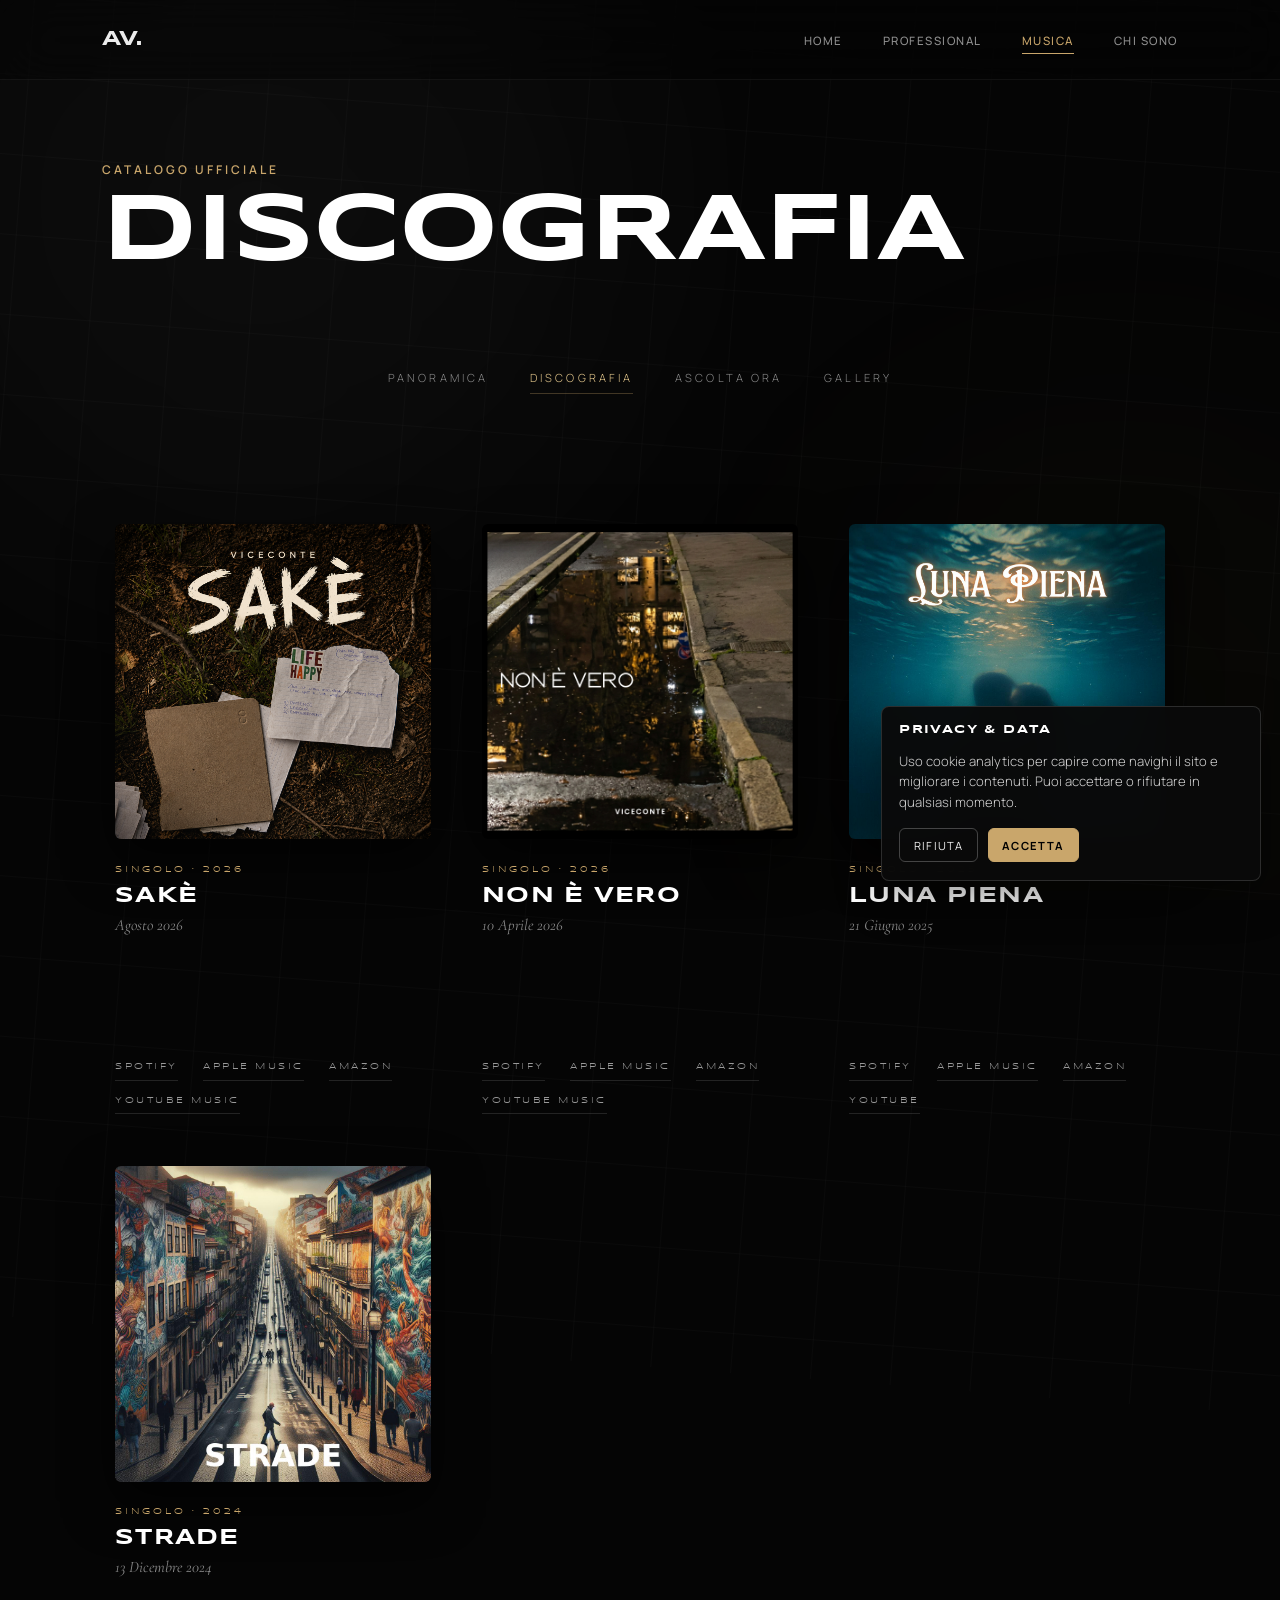
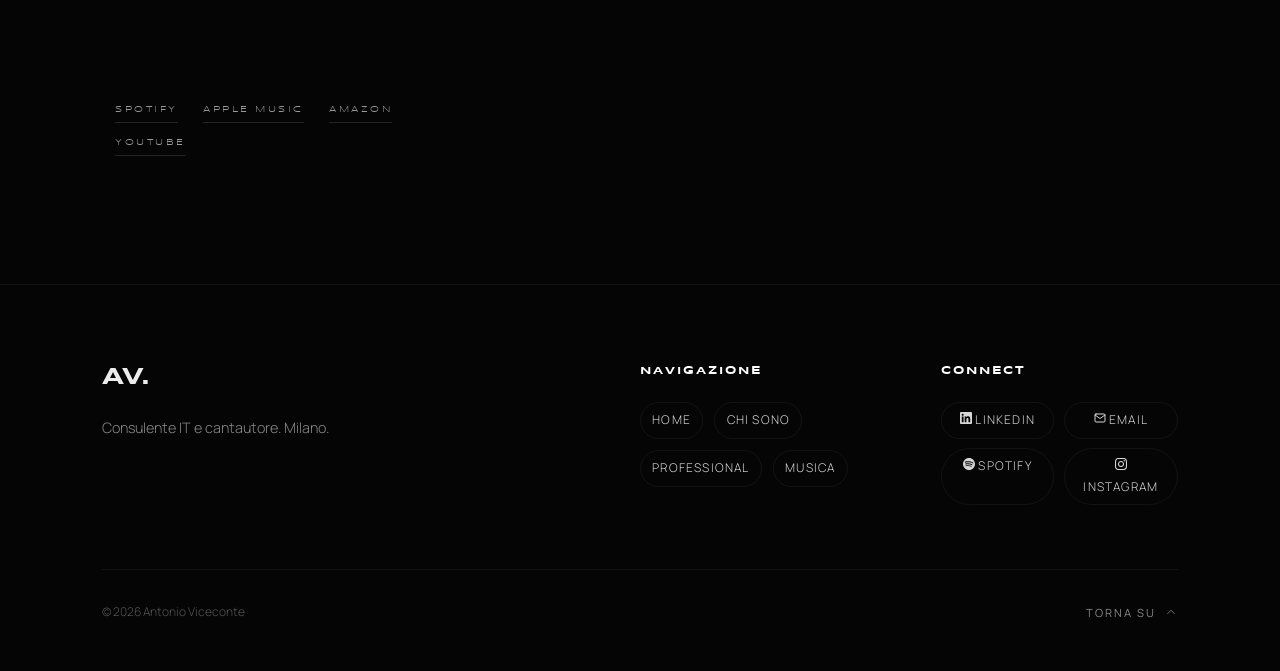
<file: discography.html>
<!DOCTYPE html>
<html lang="it">
<head>
    <meta charset="UTF-8">
    <meta name="viewport" content="width=device-width, initial-scale=1.0">
    <meta name="description" content="Discografia completa di Viceconte. Ascolta tutti i brani sulle principali piattaforme streaming.">
    <title>Discografia | Viceconte</title>
    <link rel="icon" href="/assets/images/favicon.ico" type="image/x-icon">
    <link rel="stylesheet" href="/assets/css/style.css">
    <script>
        // Progressive enhancement: il body parte visibile; solo con JS attivo
        // si nasconde per l'entrata morbida. Rescue dopo 3s se qualcosa fallisce.
        document.documentElement.classList.add('js');
        setTimeout(function () { document.body && document.body.classList.add('is-ready'); }, 3000);
    </script>    <meta property="og:title" content="Discografia | Viceconte">
    <meta property="og:description" content="Discografia completa di Viceconte. Ascolta tutti i brani sulle principali piattaforme streaming.">
    <meta property="og:type" content="music.musician">
    <meta property="og:url" content="https://www.antonioviceconte.it/discography">
    <meta property="og:image" content="https://www.antonioviceconte.it/assets/images/logo.png">
    <meta name="twitter:card" content="summary_large_image">
    <meta name="twitter:title" content="Discografia | Viceconte">
    <meta name="twitter:description" content="Discografia completa di Viceconte. Ascolta tutti i brani sulle principali piattaforme streaming.">
    <link rel="canonical" href="https://www.antonioviceconte.it/discography">
    <meta name="twitter:image" content="https://www.antonioviceconte.it/assets/images/logo.png">
        <script type="application/ld+json">
{
    "@context": "https://schema.org",
    "@type": "ItemList",
    "name": "Discografia | Viceconte",
    "url": "https://www.antonioviceconte.it/discography",
    "itemListElement": [
        {
            "@type": "ListItem",
            "position": 1,
            "item": {
                "@type": "MusicRelease",
                "name": "Sakè",
                "byArtist": {
                    "@type": "MusicGroup",
                    "name": "Viceconte"
                },
                "datePublished": "Agosto 2026",
                "musicReleaseFormat": "SingleRelease",
                "image": "https://www.antonioviceconte.it/assets/images/music/sake-cover.jpg"
            }
        },
        {
            "@type": "ListItem",
            "position": 2,
            "item": {
                "@type": "MusicRelease",
                "name": "Non è vero",
                "byArtist": {
                    "@type": "MusicGroup",
                    "name": "Viceconte"
                },
                "datePublished": "10 Aprile 2026",
                "musicReleaseFormat": "SingleRelease",
                "image": "https://www.antonioviceconte.it/assets/images/music/non-e-vero-cover.png"
            }
        },
        {
            "@type": "ListItem",
            "position": 3,
            "item": {
                "@type": "MusicRelease",
                "name": "Luna Piena",
                "byArtist": {
                    "@type": "MusicGroup",
                    "name": "Viceconte"
                },
                "datePublished": "21 Giugno 2025",
                "musicReleaseFormat": "SingleRelease",
                "image": "https://www.antonioviceconte.it/assets/images/music/luna-piena-cover.jpg"
            }
        },
        {
            "@type": "ListItem",
            "position": 4,
            "item": {
                "@type": "MusicRelease",
                "name": "Strade",
                "byArtist": {
                    "@type": "MusicGroup",
                    "name": "Viceconte"
                },
                "datePublished": "13 Dicembre 2024",
                "musicReleaseFormat": "SingleRelease",
                "image": "https://www.antonioviceconte.it/assets/images/music/strade-cover.jpg"
            }
        }
    ]
}
    </script>
    <script async src="https://www.googletagmanager.com/gtag/js?id=G-1T3DN0ZDMK"></script>
<script>
    const GA_MEASUREMENT_ID = "G-1T3DN0ZDMK";
    window.GA_MEASUREMENT_ID = GA_MEASUREMENT_ID;
    window.dataLayer = window.dataLayer || [];
    function gtag() {
        window.dataLayer.push(arguments);
    }
    window.gtag = window.gtag || gtag;

    gtag("consent", "default", {
        ad_storage: "denied",
        ad_user_data: "denied",
        ad_personalization: "denied",
        analytics_storage: "denied",
        wait_for_update: 500
    });

    gtag("js", new Date());
    gtag("config", GA_MEASUREMENT_ID, {
        anonymize_ip: true,
        send_page_view: false
    });
</script>
<style>.mi-nav[data-astro-cid-6xxfma35]{z-index:2;padding:1.6rem var(--padding-x-tight);flex-wrap:wrap;justify-content:center;gap:1.2rem 2.6rem;display:flex;position:relative}.mi-nav[data-astro-cid-6xxfma35] a[data-astro-cid-6xxfma35]{letter-spacing:.28em;text-transform:uppercase;color:var(--text-muted);transition:color .4s var(--ease-out-expo), border-color .4s var(--ease-out-expo);border-bottom:1px solid #0000;padding-bottom:.4rem;font-size:.7rem}.mi-nav[data-astro-cid-6xxfma35] a[data-astro-cid-6xxfma35]:hover{color:var(--text-main)}.mi-nav[data-astro-cid-6xxfma35] a[data-astro-cid-6xxfma35].is-active{color:var(--accent-light);border-bottom-color:var(--border-accent)}
</style>
<link rel="stylesheet" href="/_astro/Base.ZbbERLYz.css"></head>

<body data-namespace="music">
    <!-- Immersive Background -->
    <div class="ambient-bg" aria-hidden="true">
        <div class="ambient-orb ambient-orb-1"></div>
        <div class="ambient-orb ambient-orb-2"></div>
        <div class="geo-bg" data-scroll-geo></div>
    </div>

    <header>
    <a href="/" class="logo">AV.</a>
    <nav>
        <ul class="nav-links">
            <li><a href="/">Home</a></li>
            <li><a href="/professional">Professional</a></li>
            <li><a href="/music">Musica</a></li>
            <li><a href="/about">Chi Sono</a></li>
        </ul>
    </nav>
    <div class="hamburger" role="button" tabindex="0" aria-label="Menu" aria-expanded="false">
        <span></span>
        <span></span>
        <span></span>
    </div>
</header>

<nav class="mobile-nav" aria-label="Menu mobile">
    <a href="/">Home</a>
    <a href="/professional">Professional</a>
    <a href="/music">Musica</a>
    <a href="/about">Chi Sono</a>
</nav>

    <main>
        

    
    <section class="page-header" style="padding-top: 10rem; padding-bottom: 2rem;">
        <div class="text-caption reveal-up">Catalogo Ufficiale</div>
        <h1 class="reveal-up" style="font-size: clamp(3rem, 8vw, 6rem);">Discografia</h1>
    </section>

    <nav class="mi-nav" aria-label="Sezioni musica" data-astro-cid-6xxfma35>
    <a href="/music" class data-astro-cid-6xxfma35>Panoramica</a><a href="/discography" class="is-active" data-astro-cid-6xxfma35>Discografia</a><a href="/listen" class data-astro-cid-6xxfma35>Ascolta ora</a><a href="/gallery" class data-astro-cid-6xxfma35>Gallery</a>
</nav>

    <section class="scroll-section" style="padding: 4rem 2rem 8rem;">
        <div class="content-block-inner" style="max-width: 1050px;">
            <div class="mi-cat">
    <article class="mi-cat-card reveal-up">
            <a href="/brani/sake" class="mi-cat-cover">
                <img src="/assets/images/music/sake-cover.jpg" alt="Cover Sakè" loading="lazy">
            </a>
            <div class="mi-cat-meta">Singolo · 2026</div>
            <h2 class="mi-cat-title"><a href="/brani/sake">SAKÈ</a></h2>
            <p class="mi-cat-date">Agosto 2026</p>
            <div class="mi-cat-player">
                <iframe title="Player Spotify — Sakè" src="https://open.spotify.com/embed/track/0A2uKzSCEZmH3KKr25zYvW?utm_source=generator&amp;si=de850e834efc4160" height="80" frameborder="0" allow="autoplay; clipboard-write; encrypted-media; fullscreen; picture-in-picture" loading="lazy"></iframe>
            </div>
            <div class="mi-disc-links">
                <a href="https://open.spotify.com/intl-it/track/0A2uKzSCEZmH3KKr25zYvW?si=144a4f2a058847b9" target="_blank" rel="noopener">
                        Spotify
                    </a><a href="https://music.apple.com/us/album/sak%C3%A8/6782545506?i=6782545507" target="_blank" rel="noopener">
                        Apple Music
                    </a><a href="https://music.amazon.it/albums/B0GRNLWW1C?trackAsin=B0GRNQGFTL" target="_blank" rel="noopener">
                        Amazon
                    </a><a href="https://music.youtube.com/playlist?list=OLAK5uy_mVweZ1orM59qjEuX3DZhsKnVM1xrWU-Q0&amp;si=hvnoCi_jUK7gw68Z" target="_blank" rel="noopener">
                        YouTube Music
                    </a>
            </div>
        </article><article class="mi-cat-card reveal-up">
            <a href="/brani/non-e-vero" class="mi-cat-cover">
                <img src="/assets/images/music/non-e-vero-cover.png" alt="Cover Non è vero" loading="lazy">
            </a>
            <div class="mi-cat-meta">Singolo · 2026</div>
            <h2 class="mi-cat-title"><a href="/brani/non-e-vero">NON È VERO</a></h2>
            <p class="mi-cat-date">10 Aprile 2026</p>
            <div class="mi-cat-player">
                <iframe title="Player Spotify — Non è vero" src="https://open.spotify.com/embed/track/5dB6fXLSD1J7NazJSlcE7J?utm_source=generator" height="80" frameborder="0" allow="autoplay; clipboard-write; encrypted-media; fullscreen; picture-in-picture" loading="lazy"></iframe>
            </div>
            <div class="mi-disc-links">
                <a href="https://open.spotify.com/intl-it/track/5dB6fXLSD1J7NazJSlcE7J" target="_blank" rel="noopener">
                        Spotify
                    </a><a href="https://music.apple.com/us/album/non-%C3%A8-vero-single/1883332823" target="_blank" rel="noopener">
                        Apple Music
                    </a><a href="https://music.amazon.it/albums/B0GRNLWW1C?trackAsin=B0GRNQGFTL" target="_blank" rel="noopener">
                        Amazon
                    </a><a href="https://music.youtube.com/watch?v=2om3azdyEaM" target="_blank" rel="noopener">
                        YouTube Music
                    </a>
            </div>
        </article><article class="mi-cat-card reveal-up">
            <a href="/brani/luna-piena" class="mi-cat-cover">
                <img src="/assets/images/music/luna-piena-cover.jpg" alt="Cover Luna Piena" loading="lazy">
            </a>
            <div class="mi-cat-meta">Singolo · 2025</div>
            <h2 class="mi-cat-title"><a href="/brani/luna-piena">LUNA PIENA</a></h2>
            <p class="mi-cat-date">21 Giugno 2025</p>
            <div class="mi-cat-player">
                <iframe title="Player Spotify — Luna Piena" src="https://open.spotify.com/embed/track/7tGytFZi4juwWkPRwvK8pk?utm_source=generator" height="80" frameborder="0" allow="autoplay; clipboard-write; encrypted-media; fullscreen; picture-in-picture" loading="lazy"></iframe>
            </div>
            <div class="mi-disc-links">
                <a href="https://open.spotify.com/track/7tGytFZi4juwWkPRwvK8pk" target="_blank" rel="noopener">
                        Spotify
                    </a><a href="https://music.apple.com/us/artist/viceconte/1784605565" target="_blank" rel="noopener">
                        Apple Music
                    </a><a href="https://music.amazon.com/artists/B0DPVBPDVN/viceconte" target="_blank" rel="noopener">
                        Amazon
                    </a><a href="https://www.youtube.com/@viceconte" target="_blank" rel="noopener">
                        YouTube
                    </a>
            </div>
        </article><article class="mi-cat-card reveal-up">
            <a href="/brani/strade" class="mi-cat-cover">
                <img src="/assets/images/music/strade-cover.jpg" alt="Cover Strade" loading="lazy">
            </a>
            <div class="mi-cat-meta">Singolo · 2024</div>
            <h2 class="mi-cat-title"><a href="/brani/strade">STRADE</a></h2>
            <p class="mi-cat-date">13 Dicembre 2024</p>
            <div class="mi-cat-player">
                <iframe title="Player Spotify — Strade" src="https://open.spotify.com/embed/track/68DB3mChjxzE1K0EU0uB71?utm_source=generator" height="80" frameborder="0" allow="autoplay; clipboard-write; encrypted-media; fullscreen; picture-in-picture" loading="lazy"></iframe>
            </div>
            <div class="mi-disc-links">
                <a href="https://open.spotify.com/track/68DB3mChjxzE1K0EU0uB71" target="_blank" rel="noopener">
                        Spotify
                    </a><a href="https://music.apple.com/us/artist/viceconte/1784605565" target="_blank" rel="noopener">
                        Apple Music
                    </a><a href="https://music.amazon.com/artists/B0DPVBPDVN/viceconte" target="_blank" rel="noopener">
                        Amazon
                    </a><a href="https://www.youtube.com/@viceconte" target="_blank" rel="noopener">
                        YouTube
                    </a>
            </div>
        </article>
</div>
        </div>
    </section>


    </main>

    <footer>
    <div class="footer-inner">
        <div class="footer-brand">
            <a href="/" class="logo">AV.</a>
            <p>Consulente IT e cantautore. Milano.</p>
        </div>
        <div class="footer-col">
            <h4 class="footer-col-title">Navigazione</h4>
            <div class="footer-links footer-links-pills">
                <a href="/">Home</a>
                <a href="/about">Chi Sono</a>
                <a href="/professional">Professional</a>
                <a href="/music">Musica</a>
            </div>
        </div>
        <div class="footer-col">
            <h4 class="footer-col-title">Connect</h4>
            <div class="footer-links footer-links-pills footer-links-social">
                <a href="https://www.linkedin.com/in/antonioviceconte/" target="_blank" rel="noopener">
                    <svg xmlns="http://www.w3.org/2000/svg" width="1em" height="1em" viewBox="0 0 24 24" fill="currentColor" aria-hidden="true"><path d="M20.447 20.452h-3.554v-5.569c0-1.328-.027-3.037-1.852-3.037-1.853 0-2.136 1.445-2.136 2.939v5.667H9.351V9h3.414v1.561h.046c.477-.9 1.637-1.85 3.37-1.85 3.601 0 4.267 2.37 4.267 5.455v6.286zM5.337 7.433c-1.144 0-2.063-.926-2.063-2.065 0-1.138.92-2.063 2.063-2.063 1.14 0 2.064.925 2.064 2.063 0 1.139-.925 2.065-2.064 2.065zm1.782 13.019H3.555V9h3.564v11.452zM22.225 0H1.771C.792 0 0 .774 0 1.729v20.542C0 23.227.792 24 1.771 24h20.451C23.2 24 24 23.227 24 22.271V1.729C24 .774 23.2 0 22.222 0h.003z"/></svg> LinkedIn
                </a>
                <a href="mailto:info@antonioviceconte.it">
                    <svg xmlns="http://www.w3.org/2000/svg" width="1em" height="1em" viewBox="0 0 24 24" fill="none" stroke="currentColor" stroke-width="2" stroke-linecap="round" stroke-linejoin="round" aria-hidden="true"><path d="M4 4h16c1.1 0 2 .9 2 2v12c0 1.1-.9 2-2 2H4c-1.1 0-2-.9-2-2V6c0-1.1.9-2 2-2z"/><polyline points="22,6 12,13 2,6"/></svg> Email
                </a>
                <a href="https://open.spotify.com/intl-it/artist/2oJpcUadVXV3OgkGUyDUjm" target="_blank" rel="noopener">
                    <svg xmlns="http://www.w3.org/2000/svg" width="1em" height="1em" viewBox="0 0 24 24" fill="currentColor" aria-hidden="true"><path d="M12 0C5.4 0 0 5.4 0 12s5.4 12 12 12 12-5.4 12-12S18.66 0 12 0zm5.521 17.34c-.24.359-.66.48-1.021.24-2.82-1.74-6.36-2.101-10.561-1.141-.418.122-.779-.179-.899-.539-.12-.421.18-.78.54-.9 4.56-1.021 8.52-.6 11.64 1.32.42.18.479.659.301 1.02zm1.44-3.3c-.301.42-.841.6-1.262.3-3.239-1.98-8.159-2.58-11.939-1.38-.479.12-1.02-.12-1.14-.6-.12-.48.12-1.021.6-1.141C9.6 9.9 15 10.561 18.72 12.84c.361.181.54.78.241 1.2zm.12-3.36C15.24 8.4 8.82 8.16 5.16 9.301c-.6.179-1.2-.181-1.38-.721-.18-.601.18-1.2.72-1.381 4.26-1.26 11.28-1.02 15.721 1.621.539.3.719 1.02.419 1.56-.299.421-1.02.599-1.559.3z"/></svg> Spotify
                </a>
                <a href="https://instagram.com/viceconte.av" target="_blank" rel="noopener">
                    <svg xmlns="http://www.w3.org/2000/svg" width="1em" height="1em" viewBox="0 0 24 24" fill="currentColor" aria-hidden="true"><path d="M12 0C8.74 0 8.333.015 7.053.072 5.775.132 4.905.333 4.14.63c-.789.306-1.459.717-2.126 1.384S.935 3.35.63 4.14C.333 4.905.131 5.775.072 7.053.012 8.333 0 8.74 0 12s.015 3.667.072 4.947c.06 1.277.261 2.148.558 2.913.306.788.717 1.459 1.384 2.126.667.666 1.336 1.079 2.126 1.384.766.296 1.636.499 2.913.558C8.333 23.988 8.74 24 12 24s3.667-.015 4.947-.072c1.277-.06 2.148-.262 2.913-.558.788-.306 1.459-.718 2.126-1.384.666-.667 1.079-1.335 1.384-2.126.296-.765.499-1.636.558-2.913.06-1.28.072-1.687.072-4.947s-.015-3.667-.072-4.947c-.06-1.277-.262-2.149-.558-2.913-.306-.789-.718-1.459-1.384-2.126C21.319 1.347 20.651.935 19.86.63c-.765-.297-1.636-.499-2.913-.558C15.667.012 15.26 0 12 0zm0 2.16c3.203 0 3.585.016 4.85.071 1.17.055 1.805.249 2.227.415.562.217.96.477 1.382.896.419.42.679.819.896 1.381.164.422.36 1.057.413 2.227.057 1.266.07 1.646.07 4.85s-.015 3.585-.074 4.85c-.061 1.17-.256 1.805-.421 2.227-.224.562-.479.96-.899 1.382-.419.419-.824.679-1.38.896-.42.164-1.065.36-2.235.413-1.274.057-1.649.07-4.859.07-3.211 0-3.586-.015-4.859-.074-1.171-.061-1.816-.256-2.236-.421-.569-.224-.96-.479-1.379-.899-.421-.419-.69-.824-.9-1.38-.165-.42-.359-1.065-.42-2.235-.045-1.26-.061-1.649-.061-4.844 0-3.196.016-3.586.061-4.861.061-1.17.255-1.814.42-2.234.21-.57.479-.96.9-1.381.419-.419.81-.689 1.379-.898.42-.166 1.051-.361 2.221-.421 1.275-.045 1.65-.06 4.859-.06l.045.03zm0 3.678c-3.405 0-6.162 2.76-6.162 6.162 0 3.405 2.76 6.162 6.162 6.162 3.405 0 6.162-2.76 6.162-6.162 0-3.405-2.76-6.162-6.162-6.162zM12 16c-2.21 0-4-1.79-4-4s1.79-4 4-4 4 1.79 4 4-1.79 4-4 4zm7.846-10.405c0 .795-.646 1.44-1.44 1.44-.795 0-1.44-.646-1.44-1.44 0-.794.646-1.439 1.44-1.439.793-.001 1.44.645 1.44 1.439z"/></svg> Instagram
                </a>
            </div>
        </div>
    </div>
    <div class="footer-bottom">
        <p>&copy; 2026 Antonio Viceconte</p>
        <button class="back-to-top">
            <span>Torna su</span>
            <svg viewBox="0 0 24 24">
                <polyline points="18 15 12 9 6 15"></polyline>
            </svg>
        </button>
    </div>
</footer>

    <!-- YouTube Modal -->
    <div class="luxury-yt-modal" id="ytModal" aria-hidden="true">
        <div class="luxury-yt-modal-bg" data-yt-close></div>
        <div class="luxury-yt-modal-content">
            <button class="luxury-yt-close" data-yt-close aria-label="Chiudi Video">&times;</button>
            <div class="luxury-yt-iframe-container" id="ytIframeContainer"></div>
        </div>
    </div>

    <script type="module" src="/_astro/Base.astro_astro_type_script_index_0_lang.DqTB1eKR.js"></script><div id="cookie-banner" class="cookie-banner" role="dialog" aria-live="polite" aria-label="Cookie consent">
    <div class="cookie-content">
        <h3>Privacy & Data</h3>
        <p>
            Uso cookie analytics per capire come navighi il sito e migliorare i contenuti.
            Puoi accettare o rifiutare in qualsiasi momento.
        </p>
    </div>
    <div class="cookie-actions">
        <button id="cookie-decline" class="cookie-btn cookie-btn--secondary" type="button">Rifiuta</button>
        <button id="cookie-accept" class="cookie-btn cookie-btn--primary" type="button">Accetta</button>
    </div>
</div>

<style>
    .cookie-banner {
        position: fixed;
        right: 1.2rem;
        bottom: 1.2rem;
        width: min(380px, calc(100vw - 2.4rem));
        border: 1px solid rgba(255, 255, 255, 0.14);
        background: rgba(10, 10, 10, 0.96);
        backdrop-filter: blur(14px);
        -webkit-backdrop-filter: blur(14px);
        border-radius: 8px;
        padding: 1.1rem;
        box-shadow: 0 14px 45px rgba(0, 0, 0, 0.45);
        z-index: 9999;
        transform: translateY(calc(100% + 2rem));
        transition: transform 0.45s cubic-bezier(0.16, 1, 0.3, 1);
    }

    .cookie-banner.visible {
        transform: translateY(0);
    }

    .cookie-content h3 {
        margin: 0;
        font-family: "Syncopate", sans-serif;
        font-size: 0.78rem;
        letter-spacing: 1.2px;
        text-transform: uppercase;
        color: var(--text-main);
    }

    .cookie-content p {
        margin: 0.8rem 0 0;
        font-size: 0.82rem;
        line-height: 1.55;
        color: #d2d2d2;
    }

    .cookie-actions {
        display: flex;
        gap: 0.6rem;
        margin-top: 1rem;
    }

    .cookie-btn {
        appearance: none;
        border-radius: 6px;
        padding: 0.54rem 0.85rem;
        font-size: 0.7rem;
        letter-spacing: 1.2px;
        text-transform: uppercase;
        cursor: pointer;
        transition: border-color 0.25s ease, background 0.25s ease, color 0.25s ease;
    }

    .cookie-btn--secondary {
        background: transparent;
        border: 1px solid rgba(255, 255, 255, 0.24);
        color: #f0f0f0;
    }

    .cookie-btn--secondary:hover {
        border-color: rgba(255, 255, 255, 0.4);
        background: rgba(255, 255, 255, 0.06);
    }

    .cookie-btn--primary {
        background: var(--accent);
        border: 1px solid var(--accent);
        color: #000;
        font-weight: 700;
    }

    .cookie-btn--primary:hover {
        background: var(--accent-light);
        border-color: var(--accent-light);
    }

    @media (max-width: 768px) {
        .cookie-banner {
            right: 1rem;
            left: 1rem;
            width: auto;
            bottom: 1rem;
        }
    }
</style>

<script>
    (function () {
        const STORAGE_KEY = "av_cookie_consent";
        const banner = document.getElementById("cookie-banner");
        const btnAccept = document.getElementById("cookie-accept");
        const btnDecline = document.getElementById("cookie-decline");

        if (!banner || !btnAccept || !btnDecline) {
            return;
        }

        const safeGet = () => {
            try {
                return localStorage.getItem(STORAGE_KEY);
            } catch (_error) {
                return null;
            }
        };

        const safeSet = (value) => {
            try {
                localStorage.setItem(STORAGE_KEY, value);
            } catch (_error) {
                // Ignore storage errors (private mode / restricted storage).
            }
        };

        const applyConsent = (status, persist = true) => {
            if (typeof window.gtag === "function") {
                window.gtag("consent", "update", {
                    ad_storage: status,
                    ad_user_data: status,
                    ad_personalization: status,
                    analytics_storage: status
                });

                if (status === "granted") {
                    if (window.GA_MEASUREMENT_ID) {
                        window.gtag("config", window.GA_MEASUREMENT_ID, {
                            anonymize_ip: true
                        });
                    }

                    window.gtag("event", "page_view", {
                        page_title: document.title,
                        page_location: window.location.href,
                        page_path: window.location.pathname
                    });
                }
            }

            if (persist) {
                safeSet(status);
            }

            banner.classList.remove("visible");
        };

        const consent = safeGet();
        if (consent === "granted" || consent === "denied") {
            applyConsent(consent, false);
        } else {
            setTimeout(() => {
                banner.classList.add("visible");
            }, 800);
        }

        btnAccept.addEventListener("click", () => applyConsent("granted", true));
        btnDecline.addEventListener("click", () => applyConsent("denied", true));
    })();
</script>
</body>
</html>
</file>
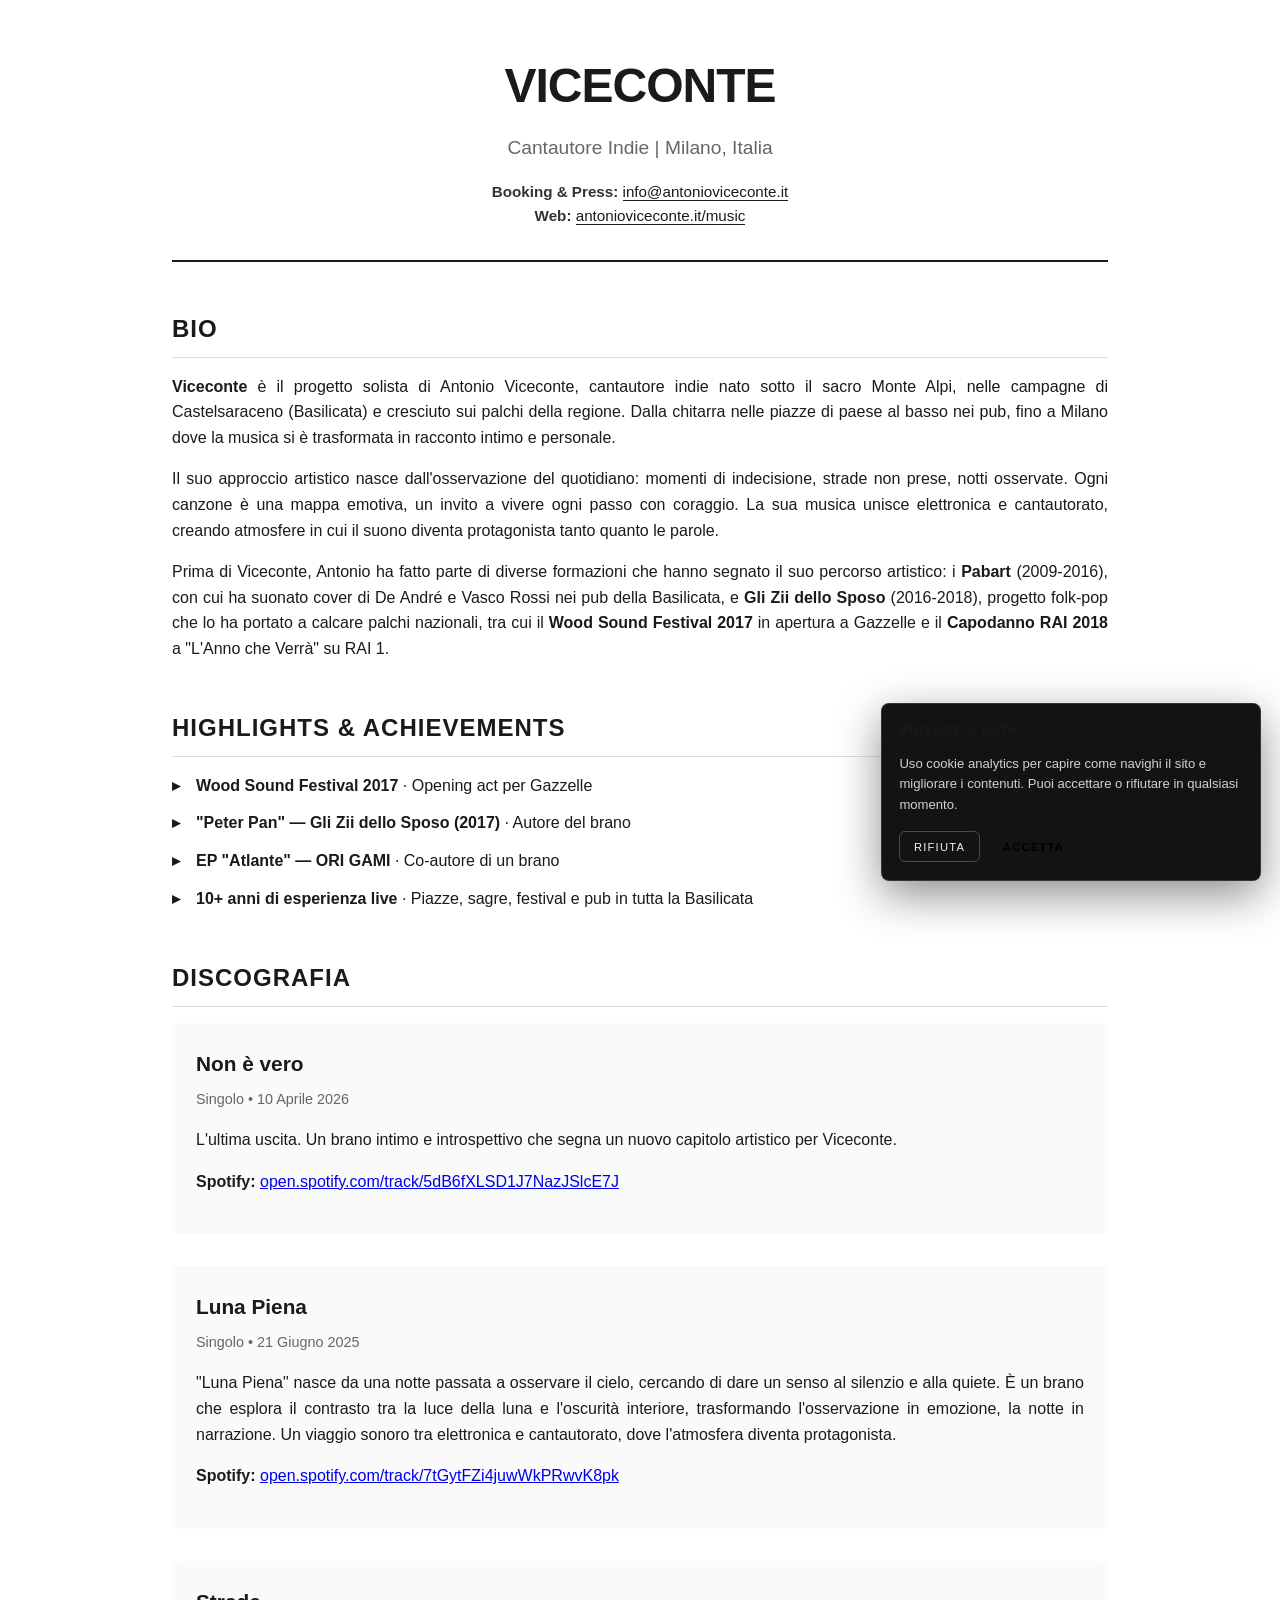
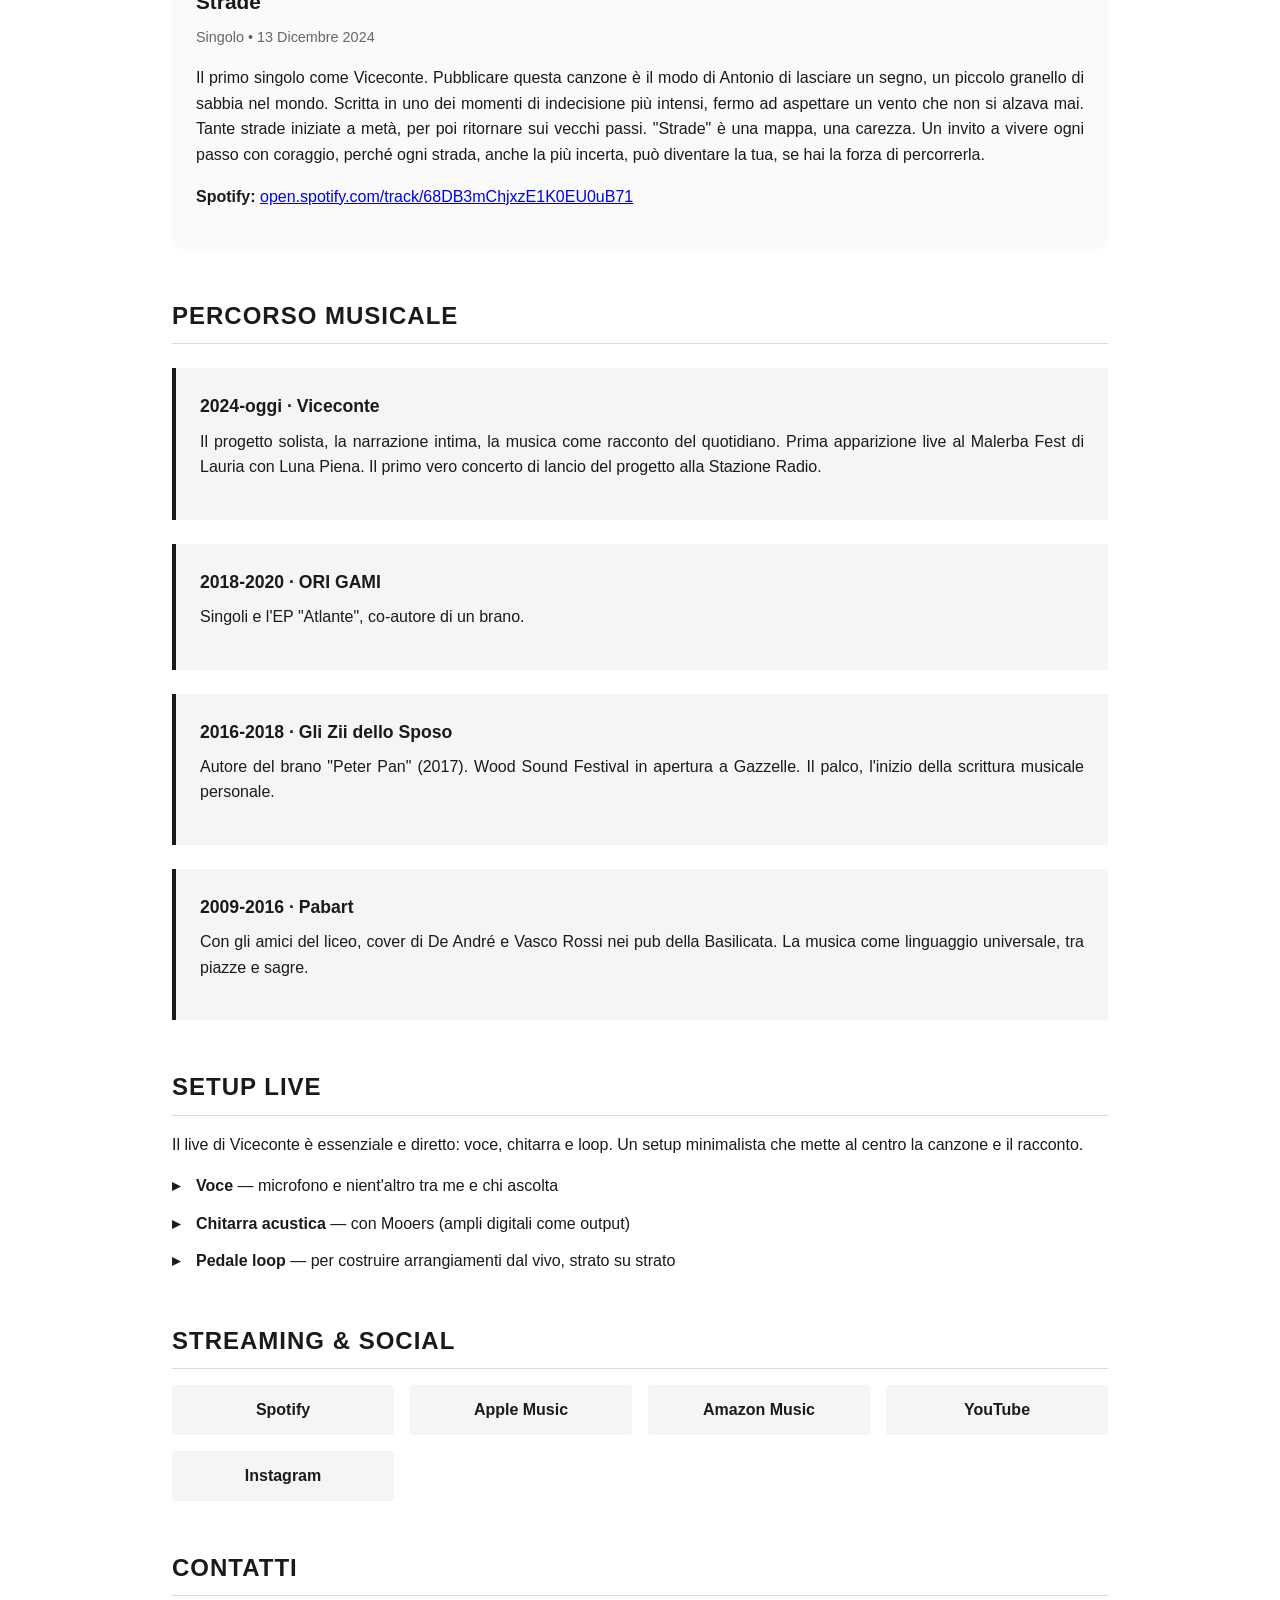
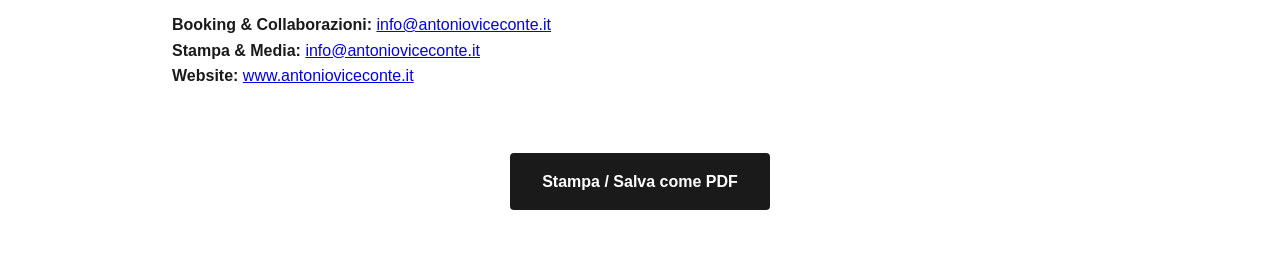
<file: epk.html>
<!DOCTYPE html>
<html lang="it">

<head>
    <meta charset="UTF-8">
    <meta name="viewport" content="width=device-width, initial-scale=1.0">
    <title>Viceconte — Electronic Press Kit</title>
    <style>
        @media print {
            @page {
                margin: 2cm;
            }

            body {
                margin: 0;
            }

            .no-print {
                display: none;
            }
        }

        * {
            margin: 0;
            padding: 0;
            box-sizing: border-box;
        }

        body {
            font-family: -apple-system, BlinkMacSystemFont, 'Segoe UI', sans-serif;
            line-height: 1.6;
            color: #1a1a1a;
            background: #ffffff;
            max-width: 1000px;
            margin: 0 auto;
            padding: 3rem 2rem;
        }

        .epk-header {
            text-align: center;
            margin-bottom: 3rem;
            padding-bottom: 2rem;
            border-bottom: 2px solid #1a1a1a;
        }

        .epk-header h1 {
            font-size: 3rem;
            font-weight: 700;
            margin-bottom: 0.5rem;
            letter-spacing: -1px;
        }

        .epk-header .tagline {
            font-size: 1.2rem;
            color: #666;
            margin-bottom: 1rem;
        }

        .epk-header .contact {
            font-size: 0.95rem;
            color: #333;
            margin-top: 1rem;
        }

        .epk-header .contact a {
            color: #1a1a1a;
            text-decoration: none;
            border-bottom: 1px solid #1a1a1a;
        }

        .section {
            margin-bottom: 3rem;
        }

        .section h2 {
            font-size: 1.5rem;
            font-weight: 700;
            margin-bottom: 1rem;
            text-transform: uppercase;
            letter-spacing: 1px;
            border-bottom: 1px solid #ddd;
            padding-bottom: 0.5rem;
        }

        .section p {
            margin-bottom: 1rem;
            text-align: justify;
        }

        .section ul {
            list-style: none;
            padding-left: 0;
        }

        .section ul li {
            margin-bottom: 0.75rem;
            padding-left: 1.5rem;
            position: relative;
        }

        .section ul li:before {
            content: "▸";
            position: absolute;
            left: 0;
            color: #1a1a1a;
            font-weight: bold;
        }

        .highlight {
            background: #f5f5f5;
            padding: 1.5rem;
            border-left: 4px solid #1a1a1a;
            margin: 1.5rem 0;
        }

        .highlight strong {
            display: block;
            font-size: 1.1rem;
            margin-bottom: 0.5rem;
        }

        .discography-item {
            margin-bottom: 2rem;
            padding: 1.5rem;
            background: #fafafa;
            border-radius: 8px;
        }

        .discography-item h3 {
            font-size: 1.3rem;
            margin-bottom: 0.5rem;
        }

        .discography-item .meta {
            color: #666;
            font-size: 0.9rem;
            margin-bottom: 1rem;
        }

        .links-grid {
            display: grid;
            grid-template-columns: repeat(auto-fit, minmax(200px, 1fr));
            gap: 1rem;
            margin-top: 1rem;
        }

        .link-item {
            padding: 0.75rem;
            background: #f5f5f5;
            border-radius: 4px;
            text-align: center;
        }

        .link-item a {
            color: #1a1a1a;
            text-decoration: none;
            font-weight: 600;
        }

        .stats {
            display: grid;
            grid-template-columns: repeat(3, 1fr);
            gap: 2rem;
            margin: 2rem 0;
        }

        .stat-item {
            text-align: center;
            padding: 1rem;
            background: #fafafa;
            border-radius: 8px;
        }

        .stat-item .number {
            font-size: 2rem;
            font-weight: 700;
            display: block;
            margin-bottom: 0.5rem;
        }

        .stat-item .label {
            color: #666;
            font-size: 0.9rem;
        }

        .download-btn {
            display: inline-block;
            padding: 1rem 2rem;
            background: #1a1a1a;
            color: #fff;
            text-decoration: none;
            border-radius: 4px;
            font-weight: 600;
            margin-top: 1rem;
        }

        @media print {
            .download-btn {
                display: none;
            }
        }
    </style>

    <script async src="https://www.googletagmanager.com/gtag/js?id=G-1T3DN0ZDMK"></script>
<script>
    const GA_MEASUREMENT_ID = "G-1T3DN0ZDMK";
    window.GA_MEASUREMENT_ID = GA_MEASUREMENT_ID;
    window.dataLayer = window.dataLayer || [];
    function gtag() {
        window.dataLayer.push(arguments);
    }
    window.gtag = window.gtag || gtag;

    gtag("consent", "default", {
        ad_storage: "denied",
        ad_user_data: "denied",
        ad_personalization: "denied",
        analytics_storage: "denied",
        wait_for_update: 500
    });

    gtag("js", new Date());
    gtag("config", GA_MEASUREMENT_ID, {
        anonymize_ip: true,
        send_page_view: false
    });
</script>
</head>

<body>

    <!-- HEADER -->
    <div class="epk-header">
        <h1>VICECONTE</h1>
        <div class="tagline">Cantautore Indie | Milano, Italia</div>
        <div class="contact">
            <strong>Booking & Press:</strong> <a
                href="mailto:info@antonioviceconte.it">info@antonioviceconte.it</a><br>
            <strong>Web:</strong> <a href="https://www.antonioviceconte.it/music.html">antonioviceconte.it/music</a>
        </div>
    </div>

    <!-- BIO -->
    <div class="section">
        <h2>Bio</h2>
        <p>
            <strong>Viceconte</strong> è il progetto solista di Antonio Viceconte, cantautore indie nato sotto il sacro
            Monte Alpi,
            nelle campagne di Castelsaraceno (Basilicata) e cresciuto sui palchi della regione. Dalla chitarra nelle
            piazze di paese al basso
            nei pub, fino a Milano dove la musica si è trasformata in racconto intimo e personale.
        </p>
        <p>
            Il suo approccio artistico nasce dall'osservazione del quotidiano: momenti di indecisione, strade non prese,
            notti osservate. Ogni canzone è una mappa emotiva, un invito a vivere ogni passo con coraggio.
            La sua musica unisce elettronica e cantautorato, creando atmosfere in cui il suono diventa protagonista
            tanto
            quanto le parole.
        </p>
        <p>
            Prima di Viceconte, Antonio ha fatto parte di diverse formazioni che hanno segnato il suo percorso
            artistico:
            i <strong>Pabart</strong> (2009-2016), con cui ha suonato cover di De André e Vasco Rossi nei pub della
            Basilicata,
            e <strong>Gli Zii dello Sposo</strong> (2016-2018), progetto folk-pop che lo ha portato a calcare palchi
            nazionali,
            tra cui il <strong>Wood Sound Festival 2017</strong> in apertura a Gazzelle e il <strong>Capodanno RAI
                2018</strong>
            a "L'Anno che Verrà" su RAI 1.
        </p>
    </div>

    <!-- ACHIEVEMENTS -->
    <div class="section">
        <h2>Highlights & Achievements</h2>
        <ul>
            <li><strong>Wood Sound Festival 2017</strong> · Opening act per Gazzelle</li>
            <li><strong>"Peter Pan" — Gli Zii dello Sposo (2017)</strong> · Autore del brano</li>
            <li><strong>EP "Atlante" — ORI GAMI</strong> · Co-autore di un brano</li>
            <li><strong>10+ anni di esperienza live</strong> · Piazze, sagre, festival e pub in tutta la Basilicata</li>
        </ul>
    </div>

    <!-- DISCOGRAPHY -->
    <div class="section">
        <h2>Discografia</h2>

        <div class="discography-item">
            <h3>Non è vero</h3>
            <div class="meta">Singolo • 10 Aprile 2026</div>
            <p>
                L'ultima uscita. Un brano intimo e introspettivo che segna un nuovo capitolo artistico
                per Viceconte.
            </p>
            <p><strong>Spotify:</strong> <a
                    href="https://open.spotify.com/intl-it/track/5dB6fXLSD1J7NazJSlcE7J">open.spotify.com/track/5dB6fXLSD1J7NazJSlcE7J</a>
            </p>
        </div>

        <div class="discography-item">
            <h3>Luna Piena</h3>
            <div class="meta">Singolo • 21 Giugno 2025</div>
            <p>
                "Luna Piena" nasce da una notte passata a osservare il cielo, cercando di dare un senso al silenzio
                e alla quiete. È un brano che esplora il contrasto tra la luce della luna e l'oscurità interiore,
                trasformando l'osservazione in emozione, la notte in narrazione. Un viaggio sonoro tra elettronica
                e cantautorato, dove l'atmosfera diventa protagonista.
            </p>
            <p><strong>Spotify:</strong> <a
                    href="https://open.spotify.com/track/7tGytFZi4juwWkPRwvK8pk">open.spotify.com/track/7tGytFZi4juwWkPRwvK8pk</a>
            </p>
        </div>

        <div class="discography-item">
            <h3>Strade</h3>
            <div class="meta">Singolo • 13 Dicembre 2024</div>
            <p>
                Il primo singolo come Viceconte. Pubblicare questa canzone è il modo di Antonio di lasciare un segno,
                un piccolo granello di sabbia nel mondo. Scritta in uno dei momenti di indecisione più intensi,
                fermo ad aspettare un vento che non si alzava mai. Tante strade iniziate a metà, per poi ritornare
                sui vecchi passi. "Strade" è una mappa, una carezza. Un invito a vivere ogni passo con coraggio,
                perché ogni strada, anche la più incerta, può diventare la tua, se hai la forza di percorrerla.
            </p>
            <p><strong>Spotify:</strong> <a
                    href="https://open.spotify.com/track/68DB3mChjxzE1K0EU0uB71">open.spotify.com/track/68DB3mChjxzE1K0EU0uB71</a>
            </p>
        </div>
    </div>

    <!-- PERCORSO MUSICALE -->
    <div class="section">
        <h2>Percorso Musicale</h2>

        <div class="highlight">
            <strong>2024-oggi · Viceconte</strong>
            <p>
                Il progetto solista, la narrazione intima, la musica come racconto del quotidiano.
                Prima apparizione live al Malerba Fest di Lauria con Luna Piena.
                Il primo vero concerto di lancio del progetto alla Stazione Radio.
            </p>
        </div>

        <div class="highlight">
            <strong>2018-2020 · ORI GAMI</strong>
            <p>
                Singoli e l'EP "Atlante", co-autore di un brano.
            </p>
        </div>

        <div class="highlight">
            <strong>2016-2018 · Gli Zii dello Sposo</strong>
            <p>
                Autore del brano "Peter Pan" (2017). Wood Sound Festival in apertura a Gazzelle.
                Il palco, l'inizio della scrittura musicale personale.
            </p>
        </div>

        <div class="highlight">
            <strong>2009-2016 · Pabart</strong>
            <p>
                Con gli amici del liceo, cover di De André e Vasco Rossi nei pub della Basilicata.
                La musica come linguaggio universale, tra piazze e sagre.
            </p>
        </div>
    </div>

    <!-- SETUP LIVE -->
    <div class="section">
        <h2>Setup Live</h2>
        <p>
            Il live di Viceconte è essenziale e diretto: voce, chitarra e loop.
            Un setup minimalista che mette al centro la canzone e il racconto.
        </p>
        <ul>
            <li><strong>Voce</strong> — microfono e nient'altro tra me e chi ascolta</li>
            <li><strong>Chitarra acustica</strong> — con Mooers (ampli digitali come output)</li>
            <li><strong>Pedale loop</strong> — per costruire arrangiamenti dal vivo, strato su strato</li>
        </ul>
    </div>

    <!-- LINKS -->
    <div class="section">
        <h2>Streaming & Social</h2>
        <div class="links-grid">
            <div class="link-item">
                <a href="https://open.spotify.com/intl-it/artist/2oJpcUadVXV3OgkGUyDUjm" target="_blank">Spotify</a>
            </div>
            <div class="link-item">
                <a href="https://music.apple.com/us/artist/viceconte/1784605565" target="_blank">Apple Music</a>
            </div>
            <div class="link-item">
                <a href="https://music.amazon.com/artists/B0DPVBPDVN/viceconte" target="_blank">Amazon Music</a>
            </div>
            <div class="link-item">
                <a href="https://www.youtube.com/@viceconte" target="_blank">YouTube</a>
            </div>
            <div class="link-item">
                <a href="https://instagram.com/viceconte.av" target="_blank">Instagram</a>
            </div>
        </div>
    </div>

    <!-- CONTATTI -->
    <div class="section">
        <h2>Contatti</h2>
        <p>
            <strong>Booking & Collaborazioni:</strong> <a
                href="mailto:info@antonioviceconte.it">info@antonioviceconte.it</a><br>
            <strong>Stampa & Media:</strong> <a href="mailto:info@antonioviceconte.it">info@antonioviceconte.it</a><br>
            <strong>Website:</strong> <a href="https://www.antonioviceconte.it">www.antonioviceconte.it</a>
        </p>
    </div>

    <!-- DOWNLOAD BUTTON -->
    <div class="no-print" style="text-align: center; margin-top: 3rem;">
        <a href="#" onclick="window.print(); return false;" class="download-btn">Stampa / Salva come PDF</a>
    </div>


    <div id="cookie-banner" class="cookie-banner" role="dialog" aria-live="polite" aria-label="Cookie consent">
    <div class="cookie-content">
        <h3>Privacy & Data</h3>
        <p>
            Uso cookie analytics per capire come navighi il sito e migliorare i contenuti.
            Puoi accettare o rifiutare in qualsiasi momento.
        </p>
    </div>
    <div class="cookie-actions">
        <button id="cookie-decline" class="cookie-btn cookie-btn--secondary" type="button">Rifiuta</button>
        <button id="cookie-accept" class="cookie-btn cookie-btn--primary" type="button">Accetta</button>
    </div>
</div>

<style>
    .cookie-banner {
        position: fixed;
        right: 1.2rem;
        bottom: 1.2rem;
        width: min(380px, calc(100vw - 2.4rem));
        border: 1px solid rgba(255, 255, 255, 0.14);
        background: rgba(10, 10, 10, 0.96);
        backdrop-filter: blur(14px);
        -webkit-backdrop-filter: blur(14px);
        border-radius: 8px;
        padding: 1.1rem;
        box-shadow: 0 14px 45px rgba(0, 0, 0, 0.45);
        z-index: 9999;
        transform: translateY(calc(100% + 2rem));
        transition: transform 0.45s cubic-bezier(0.16, 1, 0.3, 1);
    }

    .cookie-banner.visible {
        transform: translateY(0);
    }

    .cookie-content h3 {
        margin: 0;
        font-family: "Syncopate", sans-serif;
        font-size: 0.78rem;
        letter-spacing: 1.2px;
        text-transform: uppercase;
        color: var(--text-main);
    }

    .cookie-content p {
        margin: 0.8rem 0 0;
        font-size: 0.82rem;
        line-height: 1.55;
        color: #d2d2d2;
    }

    .cookie-actions {
        display: flex;
        gap: 0.6rem;
        margin-top: 1rem;
    }

    .cookie-btn {
        appearance: none;
        border-radius: 6px;
        padding: 0.54rem 0.85rem;
        font-size: 0.7rem;
        letter-spacing: 1.2px;
        text-transform: uppercase;
        cursor: pointer;
        transition: border-color 0.25s ease, background 0.25s ease, color 0.25s ease;
    }

    .cookie-btn--secondary {
        background: transparent;
        border: 1px solid rgba(255, 255, 255, 0.24);
        color: #f0f0f0;
    }

    .cookie-btn--secondary:hover {
        border-color: rgba(255, 255, 255, 0.4);
        background: rgba(255, 255, 255, 0.06);
    }

    .cookie-btn--primary {
        background: var(--accent);
        border: 1px solid var(--accent);
        color: #000;
        font-weight: 700;
    }

    .cookie-btn--primary:hover {
        background: var(--accent-light);
        border-color: var(--accent-light);
    }

    @media (max-width: 768px) {
        .cookie-banner {
            right: 1rem;
            left: 1rem;
            width: auto;
            bottom: 1rem;
        }
    }
</style>

<script>
    (function () {
        const STORAGE_KEY = "av_cookie_consent";
        const banner = document.getElementById("cookie-banner");
        const btnAccept = document.getElementById("cookie-accept");
        const btnDecline = document.getElementById("cookie-decline");

        if (!banner || !btnAccept || !btnDecline) {
            return;
        }

        const safeGet = () => {
            try {
                return localStorage.getItem(STORAGE_KEY);
            } catch (_error) {
                return null;
            }
        };

        const safeSet = (value) => {
            try {
                localStorage.setItem(STORAGE_KEY, value);
            } catch (_error) {
                // Ignore storage errors (private mode / restricted storage).
            }
        };

        const applyConsent = (status, persist = true) => {
            if (typeof window.gtag === "function") {
                window.gtag("consent", "update", {
                    ad_storage: status,
                    ad_user_data: status,
                    ad_personalization: status,
                    analytics_storage: status
                });

                if (status === "granted") {
                    if (window.GA_MEASUREMENT_ID) {
                        window.gtag("config", window.GA_MEASUREMENT_ID, {
                            anonymize_ip: true
                        });
                    }

                    window.gtag("event", "page_view", {
                        page_title: document.title,
                        page_location: window.location.href,
                        page_path: window.location.pathname
                    });
                }
            }

            if (persist) {
                safeSet(status);
            }

            banner.classList.remove("visible");
        };

        const consent = safeGet();
        if (consent === "granted" || consent === "denied") {
            applyConsent(consent, false);
        } else {
            setTimeout(() => {
                banner.classList.add("visible");
            }, 800);
        }

        btnAccept.addEventListener("click", () => applyConsent("granted", true));
        btnDecline.addEventListener("click", () => applyConsent("denied", true));
    })();
</script>
</body>

</html>
</file>
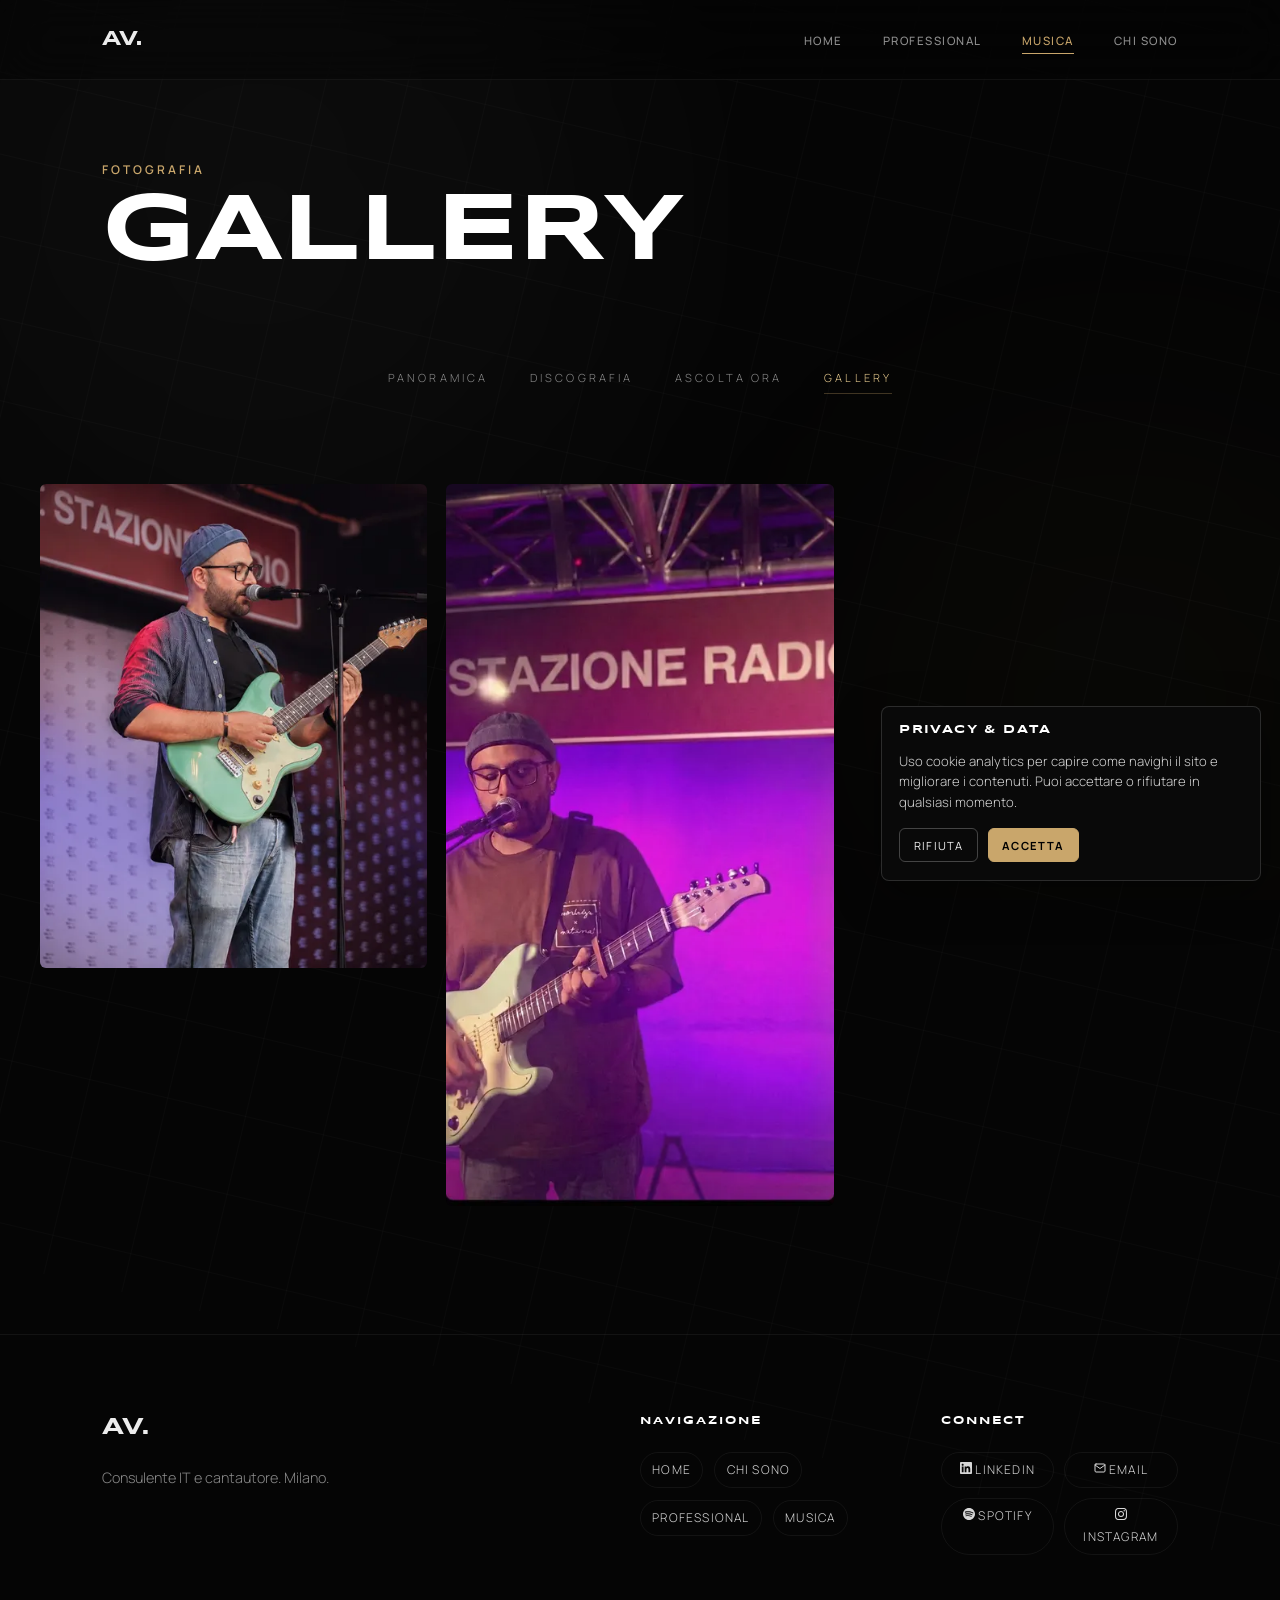
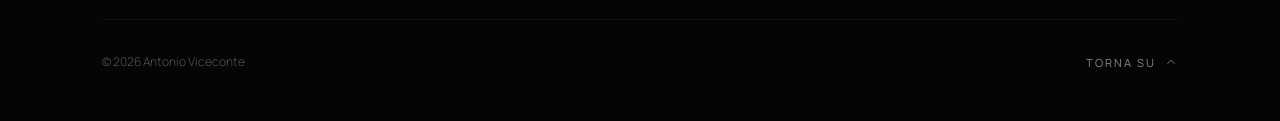
<file: gallery.html>
<!DOCTYPE html>
<html lang="it">
<head>
    <meta charset="UTF-8">
    <meta name="viewport" content="width=device-width, initial-scale=1.0">
    <meta name="description" content="Book fotografico e gallery di Antonio Viceconte. Live, ritratti e scatti dietro le quinte.">
    <title>Gallery | Viceconte</title>
    <link rel="icon" href="/assets/images/favicon.ico" type="image/x-icon">
    <link rel="stylesheet" href="/assets/css/style.css">
    <script>
        // Progressive enhancement: il body parte visibile; solo con JS attivo
        // si nasconde per l'entrata morbida. Rescue dopo 3s se qualcosa fallisce.
        document.documentElement.classList.add('js');
        setTimeout(function () { document.body && document.body.classList.add('is-ready'); }, 3000);
    </script>    <meta property="og:title" content="Gallery | Viceconte">
    <meta property="og:description" content="Book fotografico e gallery di Antonio Viceconte. Live, ritratti e scatti dietro le quinte.">
    <meta property="og:type" content="website">
    <meta property="og:url" content="https://www.antonioviceconte.it/gallery">
    <meta property="og:image" content="https://www.antonioviceconte.it/assets/images/logo.png">
    <meta name="twitter:card" content="summary_large_image">
    <meta name="twitter:title" content="Gallery | Viceconte">
    <meta name="twitter:description" content="Book fotografico e gallery di Antonio Viceconte. Live, ritratti e scatti dietro le quinte.">
    <link rel="canonical" href="https://www.antonioviceconte.it/gallery">
    <meta name="twitter:image" content="https://www.antonioviceconte.it/assets/images/logo.png">
        <script type="application/ld+json">
{
    "@context": "https://schema.org",
    "@type": "ImageGallery",
    "name": "Gallery | Viceconte",
    "url": "https://www.antonioviceconte.it/gallery",
    "description": "Book fotografico e gallery di Antonio Viceconte. Live, ritratti e scatti dietro le quinte.",
    "author": {
        "@type": "Person",
        "name": "Antonio Viceconte"
    }
}
    </script>
    <script async src="https://www.googletagmanager.com/gtag/js?id=G-1T3DN0ZDMK"></script>
<script>
    const GA_MEASUREMENT_ID = "G-1T3DN0ZDMK";
    window.GA_MEASUREMENT_ID = GA_MEASUREMENT_ID;
    window.dataLayer = window.dataLayer || [];
    function gtag() {
        window.dataLayer.push(arguments);
    }
    window.gtag = window.gtag || gtag;

    gtag("consent", "default", {
        ad_storage: "denied",
        ad_user_data: "denied",
        ad_personalization: "denied",
        analytics_storage: "denied",
        wait_for_update: 500
    });

    gtag("js", new Date());
    gtag("config", GA_MEASUREMENT_ID, {
        anonymize_ip: true,
        send_page_view: false
    });
</script>
<style>.mi-nav[data-astro-cid-6xxfma35]{z-index:2;padding:1.6rem var(--padding-x-tight);flex-wrap:wrap;justify-content:center;gap:1.2rem 2.6rem;display:flex;position:relative}.mi-nav[data-astro-cid-6xxfma35] a[data-astro-cid-6xxfma35]{letter-spacing:.28em;text-transform:uppercase;color:var(--text-muted);transition:color .4s var(--ease-out-expo), border-color .4s var(--ease-out-expo);border-bottom:1px solid #0000;padding-bottom:.4rem;font-size:.7rem}.mi-nav[data-astro-cid-6xxfma35] a[data-astro-cid-6xxfma35]:hover{color:var(--text-main)}.mi-nav[data-astro-cid-6xxfma35] a[data-astro-cid-6xxfma35].is-active{color:var(--accent-light);border-bottom-color:var(--border-accent)}
</style>
<link rel="stylesheet" href="/_astro/Base.ZbbERLYz.css"></head>

<body data-namespace="music">
    <!-- Immersive Background -->
    <div class="ambient-bg" aria-hidden="true">
        <div class="ambient-orb ambient-orb-1"></div>
        <div class="ambient-orb ambient-orb-2"></div>
        <div class="geo-bg" data-scroll-geo></div>
    </div>

    <header>
    <a href="/" class="logo">AV.</a>
    <nav>
        <ul class="nav-links">
            <li><a href="/">Home</a></li>
            <li><a href="/professional">Professional</a></li>
            <li><a href="/music">Musica</a></li>
            <li><a href="/about">Chi Sono</a></li>
        </ul>
    </nav>
    <div class="hamburger" role="button" tabindex="0" aria-label="Menu" aria-expanded="false">
        <span></span>
        <span></span>
        <span></span>
    </div>
</header>

<nav class="mobile-nav" aria-label="Menu mobile">
    <a href="/">Home</a>
    <a href="/professional">Professional</a>
    <a href="/music">Musica</a>
    <a href="/about">Chi Sono</a>
</nav>

    <main>
        

    <section class="page-header" style="padding-top: 10rem; padding-bottom: 2rem;">
        <div class="text-caption reveal-up">Fotografia</div>
        <h1 class="reveal-up" style="font-size: clamp(3rem, 8vw, 6rem);">Gallery</h1>
    </section>

    <nav class="mi-nav" aria-label="Sezioni musica" data-astro-cid-6xxfma35>
    <a href="/music" class data-astro-cid-6xxfma35>Panoramica</a><a href="/discography" class data-astro-cid-6xxfma35>Discografia</a><a href="/listen" class data-astro-cid-6xxfma35>Ascolta ora</a><a href="/gallery" class="is-active" data-astro-cid-6xxfma35>Gallery</a>
</nav>

    <section class="scroll-section" style="padding: 4rem 2rem 8rem;">
        <div class="content-block-inner" style="max-width: 1200px;">
            <div class="mi-gallery">
    <figure class="reveal-up">
            
<img src="/_astro/stazione-radio-22-maggio-26.BLSp8_S3_1WFOo5.webp" srcset="/_astro/stazione-radio-22-maggio-26.BLSp8_S3_ZkxT7l.webp 480w, /_astro/stazione-radio-22-maggio-26.BLSp8_S3_Z1k9vuU.webp 800w, /_astro/stazione-radio-22-maggio-26.BLSp8_S3_1WFOo5.webp 1122w" alt="Viceconte live alla Stazione Radio, 22 maggio 2026" sizes="(max-width: 640px) 95vw, 33vw" loading="lazy" decoding="async" width="1122" height="1402">
            <figcaption>
                    <span class="ev">Stazione Radio · 22 mag 26</span>
                    Sul palco
                </figcaption>
        </figure><figure class="reveal-up">
            
<img src="/_astro/stazione-radio-30-agosto-25.EdGzWcfT_ZAB9rT.webp" srcset="/_astro/stazione-radio-30-agosto-25.EdGzWcfT_2aEdU5.webp 480w, /_astro/stazione-radio-30-agosto-25.EdGzWcfT_1xdyes.webp 800w, /_astro/stazione-radio-30-agosto-25.EdGzWcfT_ZAB9rT.webp 1097w" alt="Viceconte live alla Stazione Radio, 30 agosto 2025" sizes="(max-width: 640px) 95vw, 33vw" loading="lazy" decoding="async" width="1097" height="2048">
            <figcaption>
                    <span class="ev">Stazione Radio · 30 ago 25</span>
                    Il concerto di lancio del progetto
                </figcaption>
        </figure>
</div>
        </div>
    </section>


    </main>

    <footer>
    <div class="footer-inner">
        <div class="footer-brand">
            <a href="/" class="logo">AV.</a>
            <p>Consulente IT e cantautore. Milano.</p>
        </div>
        <div class="footer-col">
            <h4 class="footer-col-title">Navigazione</h4>
            <div class="footer-links footer-links-pills">
                <a href="/">Home</a>
                <a href="/about">Chi Sono</a>
                <a href="/professional">Professional</a>
                <a href="/music">Musica</a>
            </div>
        </div>
        <div class="footer-col">
            <h4 class="footer-col-title">Connect</h4>
            <div class="footer-links footer-links-pills footer-links-social">
                <a href="https://www.linkedin.com/in/antonioviceconte/" target="_blank" rel="noopener">
                    <svg xmlns="http://www.w3.org/2000/svg" width="1em" height="1em" viewBox="0 0 24 24" fill="currentColor" aria-hidden="true"><path d="M20.447 20.452h-3.554v-5.569c0-1.328-.027-3.037-1.852-3.037-1.853 0-2.136 1.445-2.136 2.939v5.667H9.351V9h3.414v1.561h.046c.477-.9 1.637-1.85 3.37-1.85 3.601 0 4.267 2.37 4.267 5.455v6.286zM5.337 7.433c-1.144 0-2.063-.926-2.063-2.065 0-1.138.92-2.063 2.063-2.063 1.14 0 2.064.925 2.064 2.063 0 1.139-.925 2.065-2.064 2.065zm1.782 13.019H3.555V9h3.564v11.452zM22.225 0H1.771C.792 0 0 .774 0 1.729v20.542C0 23.227.792 24 1.771 24h20.451C23.2 24 24 23.227 24 22.271V1.729C24 .774 23.2 0 22.222 0h.003z"/></svg> LinkedIn
                </a>
                <a href="mailto:info@antonioviceconte.it">
                    <svg xmlns="http://www.w3.org/2000/svg" width="1em" height="1em" viewBox="0 0 24 24" fill="none" stroke="currentColor" stroke-width="2" stroke-linecap="round" stroke-linejoin="round" aria-hidden="true"><path d="M4 4h16c1.1 0 2 .9 2 2v12c0 1.1-.9 2-2 2H4c-1.1 0-2-.9-2-2V6c0-1.1.9-2 2-2z"/><polyline points="22,6 12,13 2,6"/></svg> Email
                </a>
                <a href="https://open.spotify.com/intl-it/artist/2oJpcUadVXV3OgkGUyDUjm" target="_blank" rel="noopener">
                    <svg xmlns="http://www.w3.org/2000/svg" width="1em" height="1em" viewBox="0 0 24 24" fill="currentColor" aria-hidden="true"><path d="M12 0C5.4 0 0 5.4 0 12s5.4 12 12 12 12-5.4 12-12S18.66 0 12 0zm5.521 17.34c-.24.359-.66.48-1.021.24-2.82-1.74-6.36-2.101-10.561-1.141-.418.122-.779-.179-.899-.539-.12-.421.18-.78.54-.9 4.56-1.021 8.52-.6 11.64 1.32.42.18.479.659.301 1.02zm1.44-3.3c-.301.42-.841.6-1.262.3-3.239-1.98-8.159-2.58-11.939-1.38-.479.12-1.02-.12-1.14-.6-.12-.48.12-1.021.6-1.141C9.6 9.9 15 10.561 18.72 12.84c.361.181.54.78.241 1.2zm.12-3.36C15.24 8.4 8.82 8.16 5.16 9.301c-.6.179-1.2-.181-1.38-.721-.18-.601.18-1.2.72-1.381 4.26-1.26 11.28-1.02 15.721 1.621.539.3.719 1.02.419 1.56-.299.421-1.02.599-1.559.3z"/></svg> Spotify
                </a>
                <a href="https://instagram.com/viceconte.av" target="_blank" rel="noopener">
                    <svg xmlns="http://www.w3.org/2000/svg" width="1em" height="1em" viewBox="0 0 24 24" fill="currentColor" aria-hidden="true"><path d="M12 0C8.74 0 8.333.015 7.053.072 5.775.132 4.905.333 4.14.63c-.789.306-1.459.717-2.126 1.384S.935 3.35.63 4.14C.333 4.905.131 5.775.072 7.053.012 8.333 0 8.74 0 12s.015 3.667.072 4.947c.06 1.277.261 2.148.558 2.913.306.788.717 1.459 1.384 2.126.667.666 1.336 1.079 2.126 1.384.766.296 1.636.499 2.913.558C8.333 23.988 8.74 24 12 24s3.667-.015 4.947-.072c1.277-.06 2.148-.262 2.913-.558.788-.306 1.459-.718 2.126-1.384.666-.667 1.079-1.335 1.384-2.126.296-.765.499-1.636.558-2.913.06-1.28.072-1.687.072-4.947s-.015-3.667-.072-4.947c-.06-1.277-.262-2.149-.558-2.913-.306-.789-.718-1.459-1.384-2.126C21.319 1.347 20.651.935 19.86.63c-.765-.297-1.636-.499-2.913-.558C15.667.012 15.26 0 12 0zm0 2.16c3.203 0 3.585.016 4.85.071 1.17.055 1.805.249 2.227.415.562.217.96.477 1.382.896.419.42.679.819.896 1.381.164.422.36 1.057.413 2.227.057 1.266.07 1.646.07 4.85s-.015 3.585-.074 4.85c-.061 1.17-.256 1.805-.421 2.227-.224.562-.479.96-.899 1.382-.419.419-.824.679-1.38.896-.42.164-1.065.36-2.235.413-1.274.057-1.649.07-4.859.07-3.211 0-3.586-.015-4.859-.074-1.171-.061-1.816-.256-2.236-.421-.569-.224-.96-.479-1.379-.899-.421-.419-.69-.824-.9-1.38-.165-.42-.359-1.065-.42-2.235-.045-1.26-.061-1.649-.061-4.844 0-3.196.016-3.586.061-4.861.061-1.17.255-1.814.42-2.234.21-.57.479-.96.9-1.381.419-.419.81-.689 1.379-.898.42-.166 1.051-.361 2.221-.421 1.275-.045 1.65-.06 4.859-.06l.045.03zm0 3.678c-3.405 0-6.162 2.76-6.162 6.162 0 3.405 2.76 6.162 6.162 6.162 3.405 0 6.162-2.76 6.162-6.162 0-3.405-2.76-6.162-6.162-6.162zM12 16c-2.21 0-4-1.79-4-4s1.79-4 4-4 4 1.79 4 4-1.79 4-4 4zm7.846-10.405c0 .795-.646 1.44-1.44 1.44-.795 0-1.44-.646-1.44-1.44 0-.794.646-1.439 1.44-1.439.793-.001 1.44.645 1.44 1.439z"/></svg> Instagram
                </a>
            </div>
        </div>
    </div>
    <div class="footer-bottom">
        <p>&copy; 2026 Antonio Viceconte</p>
        <button class="back-to-top">
            <span>Torna su</span>
            <svg viewBox="0 0 24 24">
                <polyline points="18 15 12 9 6 15"></polyline>
            </svg>
        </button>
    </div>
</footer>

    <!-- YouTube Modal -->
    <div class="luxury-yt-modal" id="ytModal" aria-hidden="true">
        <div class="luxury-yt-modal-bg" data-yt-close></div>
        <div class="luxury-yt-modal-content">
            <button class="luxury-yt-close" data-yt-close aria-label="Chiudi Video">&times;</button>
            <div class="luxury-yt-iframe-container" id="ytIframeContainer"></div>
        </div>
    </div>

    <script type="module" src="/_astro/Base.astro_astro_type_script_index_0_lang.DqTB1eKR.js"></script><div id="cookie-banner" class="cookie-banner" role="dialog" aria-live="polite" aria-label="Cookie consent">
    <div class="cookie-content">
        <h3>Privacy & Data</h3>
        <p>
            Uso cookie analytics per capire come navighi il sito e migliorare i contenuti.
            Puoi accettare o rifiutare in qualsiasi momento.
        </p>
    </div>
    <div class="cookie-actions">
        <button id="cookie-decline" class="cookie-btn cookie-btn--secondary" type="button">Rifiuta</button>
        <button id="cookie-accept" class="cookie-btn cookie-btn--primary" type="button">Accetta</button>
    </div>
</div>

<style>
    .cookie-banner {
        position: fixed;
        right: 1.2rem;
        bottom: 1.2rem;
        width: min(380px, calc(100vw - 2.4rem));
        border: 1px solid rgba(255, 255, 255, 0.14);
        background: rgba(10, 10, 10, 0.96);
        backdrop-filter: blur(14px);
        -webkit-backdrop-filter: blur(14px);
        border-radius: 8px;
        padding: 1.1rem;
        box-shadow: 0 14px 45px rgba(0, 0, 0, 0.45);
        z-index: 9999;
        transform: translateY(calc(100% + 2rem));
        transition: transform 0.45s cubic-bezier(0.16, 1, 0.3, 1);
    }

    .cookie-banner.visible {
        transform: translateY(0);
    }

    .cookie-content h3 {
        margin: 0;
        font-family: "Syncopate", sans-serif;
        font-size: 0.78rem;
        letter-spacing: 1.2px;
        text-transform: uppercase;
        color: var(--text-main);
    }

    .cookie-content p {
        margin: 0.8rem 0 0;
        font-size: 0.82rem;
        line-height: 1.55;
        color: #d2d2d2;
    }

    .cookie-actions {
        display: flex;
        gap: 0.6rem;
        margin-top: 1rem;
    }

    .cookie-btn {
        appearance: none;
        border-radius: 6px;
        padding: 0.54rem 0.85rem;
        font-size: 0.7rem;
        letter-spacing: 1.2px;
        text-transform: uppercase;
        cursor: pointer;
        transition: border-color 0.25s ease, background 0.25s ease, color 0.25s ease;
    }

    .cookie-btn--secondary {
        background: transparent;
        border: 1px solid rgba(255, 255, 255, 0.24);
        color: #f0f0f0;
    }

    .cookie-btn--secondary:hover {
        border-color: rgba(255, 255, 255, 0.4);
        background: rgba(255, 255, 255, 0.06);
    }

    .cookie-btn--primary {
        background: var(--accent);
        border: 1px solid var(--accent);
        color: #000;
        font-weight: 700;
    }

    .cookie-btn--primary:hover {
        background: var(--accent-light);
        border-color: var(--accent-light);
    }

    @media (max-width: 768px) {
        .cookie-banner {
            right: 1rem;
            left: 1rem;
            width: auto;
            bottom: 1rem;
        }
    }
</style>

<script>
    (function () {
        const STORAGE_KEY = "av_cookie_consent";
        const banner = document.getElementById("cookie-banner");
        const btnAccept = document.getElementById("cookie-accept");
        const btnDecline = document.getElementById("cookie-decline");

        if (!banner || !btnAccept || !btnDecline) {
            return;
        }

        const safeGet = () => {
            try {
                return localStorage.getItem(STORAGE_KEY);
            } catch (_error) {
                return null;
            }
        };

        const safeSet = (value) => {
            try {
                localStorage.setItem(STORAGE_KEY, value);
            } catch (_error) {
                // Ignore storage errors (private mode / restricted storage).
            }
        };

        const applyConsent = (status, persist = true) => {
            if (typeof window.gtag === "function") {
                window.gtag("consent", "update", {
                    ad_storage: status,
                    ad_user_data: status,
                    ad_personalization: status,
                    analytics_storage: status
                });

                if (status === "granted") {
                    if (window.GA_MEASUREMENT_ID) {
                        window.gtag("config", window.GA_MEASUREMENT_ID, {
                            anonymize_ip: true
                        });
                    }

                    window.gtag("event", "page_view", {
                        page_title: document.title,
                        page_location: window.location.href,
                        page_path: window.location.pathname
                    });
                }
            }

            if (persist) {
                safeSet(status);
            }

            banner.classList.remove("visible");
        };

        const consent = safeGet();
        if (consent === "granted" || consent === "denied") {
            applyConsent(consent, false);
        } else {
            setTimeout(() => {
                banner.classList.add("visible");
            }, 800);
        }

        btnAccept.addEventListener("click", () => applyConsent("granted", true));
        btnDecline.addEventListener("click", () => applyConsent("denied", true));
    })();
</script>
</body>
</html>
</file>
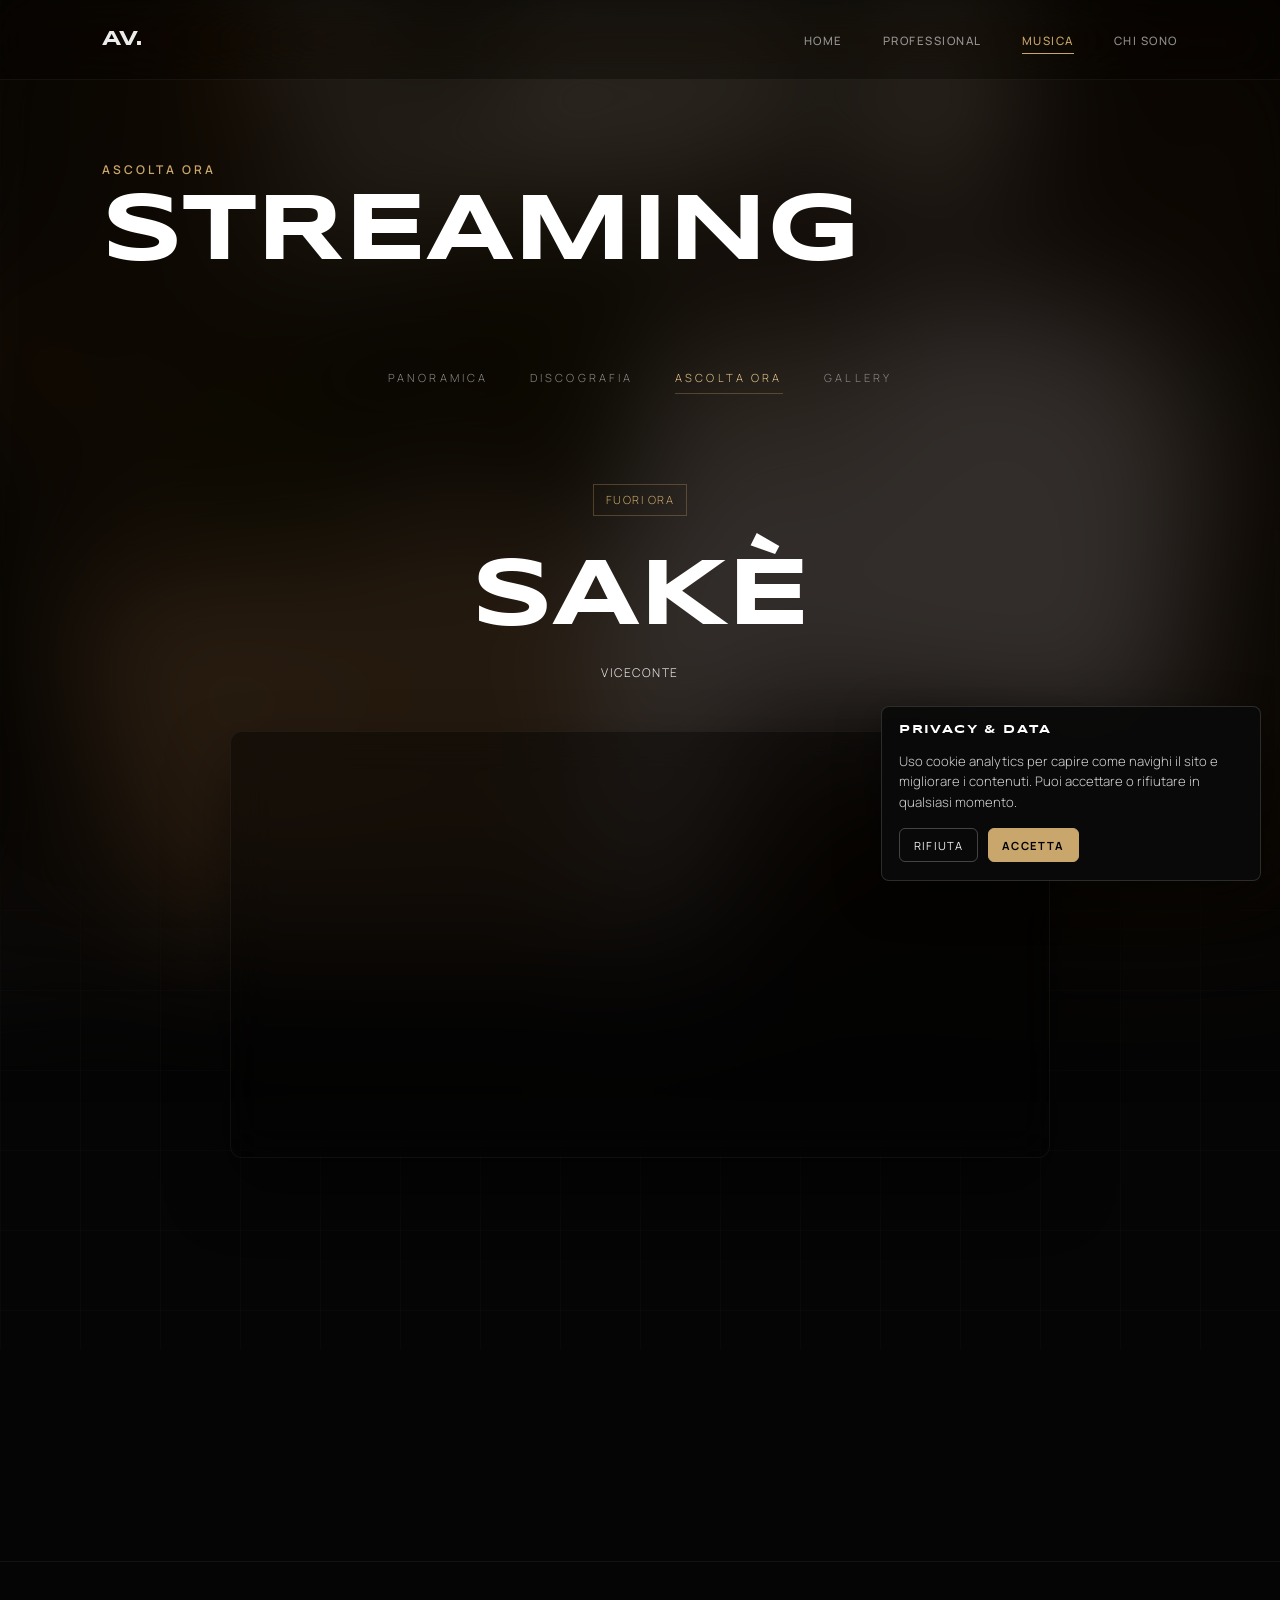
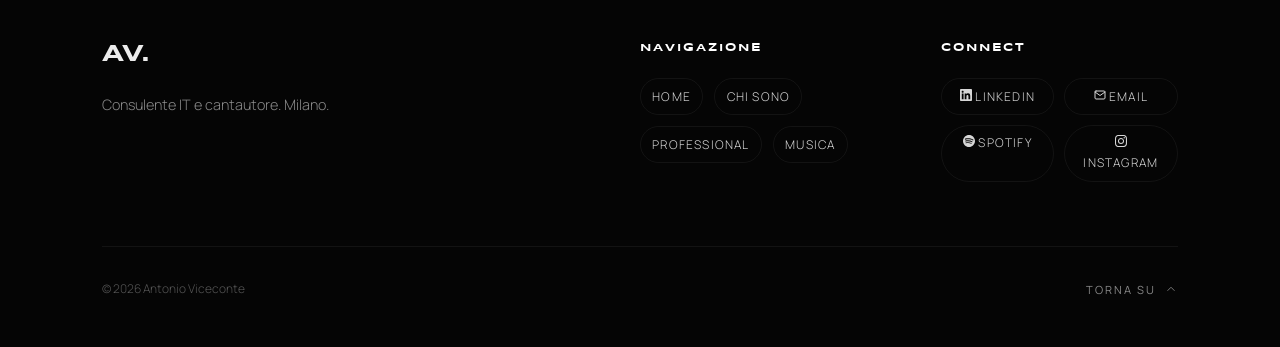
<file: listen.html>
<!DOCTYPE html>
<html lang="it">
<head>
    <meta charset="UTF-8">
    <meta name="viewport" content="width=device-width, initial-scale=1.0">
    <meta name="description" content="Ascolta 'Non è vero' di Viceconte. Fuori il 10 Aprile 2026 su Spotify, Apple Music, Amazon Music, e YouTube Music.">
    <title>Non è vero - Ascolta Ora | Viceconte</title>
    <link rel="icon" href="/assets/images/favicon.ico" type="image/x-icon">
    <link rel="stylesheet" href="/assets/css/style.css">
    <script>
        // Progressive enhancement: il body parte visibile; solo con JS attivo
        // si nasconde per l'entrata morbida. Rescue dopo 3s se qualcosa fallisce.
        document.documentElement.classList.add('js');
        setTimeout(function () { document.body && document.body.classList.add('is-ready'); }, 3000);
    </script>    <meta property="og:title" content="Non è vero - Ascolta Ora | Viceconte">
    <meta property="og:description" content="Ascolta &#39;Non è vero&#39; di Viceconte. Fuori il 10 Aprile 2026 su Spotify, Apple Music, Amazon Music, e YouTube Music.">
    <meta property="og:type" content="music.song">
    <meta property="og:url" content="https://www.antonioviceconte.it/listen">
    <meta property="og:image" content="https://www.antonioviceconte.it/assets/images/music/non-e-vero-cover.png">
    <meta name="twitter:card" content="summary_large_image">
    <meta name="twitter:title" content="Non è vero - Ascolta Ora | Viceconte">
    <meta name="twitter:description" content="Ascolta &#39;Non è vero&#39; di Viceconte. Fuori il 10 Aprile 2026 su Spotify, Apple Music, Amazon Music, e YouTube Music.">
    <link rel="canonical" href="https://www.antonioviceconte.it/listen">
    <meta name="twitter:image" content="https://www.antonioviceconte.it/assets/images/music/non-e-vero-cover.png">
        <script type="application/ld+json">
{
    "@context": "https://schema.org",
    "@type": "ItemList",
    "name": "Non è vero - Ascolta Ora | Viceconte",
    "url": "https://www.antonioviceconte.it/listen",
    "itemListElement": [
        {
            "@type": "ListItem",
            "position": 1,
            "item": {
                "@type": "MusicRelease",
                "name": "Sakè",
                "byArtist": {
                    "@type": "MusicGroup",
                    "name": "Viceconte"
                },
                "datePublished": "Agosto 2026",
                "musicReleaseFormat": "SingleRelease",
                "image": "https://www.antonioviceconte.it/assets/images/music/sake-cover.jpg"
            }
        },
        {
            "@type": "ListItem",
            "position": 2,
            "item": {
                "@type": "MusicRelease",
                "name": "Non è vero",
                "byArtist": {
                    "@type": "MusicGroup",
                    "name": "Viceconte"
                },
                "datePublished": "10 Aprile 2026",
                "musicReleaseFormat": "SingleRelease",
                "image": "https://www.antonioviceconte.it/assets/images/music/non-e-vero-cover.png"
            }
        },
        {
            "@type": "ListItem",
            "position": 3,
            "item": {
                "@type": "MusicRelease",
                "name": "Luna Piena",
                "byArtist": {
                    "@type": "MusicGroup",
                    "name": "Viceconte"
                },
                "datePublished": "21 Giugno 2025",
                "musicReleaseFormat": "SingleRelease",
                "image": "https://www.antonioviceconte.it/assets/images/music/luna-piena-cover.jpg"
            }
        },
        {
            "@type": "ListItem",
            "position": 4,
            "item": {
                "@type": "MusicRelease",
                "name": "Strade",
                "byArtist": {
                    "@type": "MusicGroup",
                    "name": "Viceconte"
                },
                "datePublished": "13 Dicembre 2024",
                "musicReleaseFormat": "SingleRelease",
                "image": "https://www.antonioviceconte.it/assets/images/music/strade-cover.jpg"
            }
        }
    ]
}
    </script>
    <script async src="https://www.googletagmanager.com/gtag/js?id=G-1T3DN0ZDMK"></script>
<script>
    const GA_MEASUREMENT_ID = "G-1T3DN0ZDMK";
    window.GA_MEASUREMENT_ID = GA_MEASUREMENT_ID;
    window.dataLayer = window.dataLayer || [];
    function gtag() {
        window.dataLayer.push(arguments);
    }
    window.gtag = window.gtag || gtag;

    gtag("consent", "default", {
        ad_storage: "denied",
        ad_user_data: "denied",
        ad_personalization: "denied",
        analytics_storage: "denied",
        wait_for_update: 500
    });

    gtag("js", new Date());
    gtag("config", GA_MEASUREMENT_ID, {
        anonymize_ip: true,
        send_page_view: false
    });
</script>
<style>.mi-nav[data-astro-cid-6xxfma35]{z-index:2;padding:1.6rem var(--padding-x-tight);flex-wrap:wrap;justify-content:center;gap:1.2rem 2.6rem;display:flex;position:relative}.mi-nav[data-astro-cid-6xxfma35] a[data-astro-cid-6xxfma35]{letter-spacing:.28em;text-transform:uppercase;color:var(--text-muted);transition:color .4s var(--ease-out-expo), border-color .4s var(--ease-out-expo);border-bottom:1px solid #0000;padding-bottom:.4rem;font-size:.7rem}.mi-nav[data-astro-cid-6xxfma35] a[data-astro-cid-6xxfma35]:hover{color:var(--text-main)}.mi-nav[data-astro-cid-6xxfma35] a[data-astro-cid-6xxfma35].is-active{color:var(--accent-light);border-bottom-color:var(--border-accent)}
</style>
<link rel="stylesheet" href="/_astro/Base.ZbbERLYz.css"></head>

<body data-namespace="music">
    <!-- Immersive Background -->
    <div class="ambient-bg" aria-hidden="true">
        <div class="ambient-orb ambient-orb-1"></div>
        <div class="ambient-orb ambient-orb-2"></div>
        <div class="geo-bg" data-scroll-geo></div>
    </div>

    <header>
    <a href="/" class="logo">AV.</a>
    <nav>
        <ul class="nav-links">
            <li><a href="/">Home</a></li>
            <li><a href="/professional">Professional</a></li>
            <li><a href="/music">Musica</a></li>
            <li><a href="/about">Chi Sono</a></li>
        </ul>
    </nav>
    <div class="hamburger" role="button" tabindex="0" aria-label="Menu" aria-expanded="false">
        <span></span>
        <span></span>
        <span></span>
    </div>
</header>

<nav class="mobile-nav" aria-label="Menu mobile">
    <a href="/">Home</a>
    <a href="/professional">Professional</a>
    <a href="/music">Musica</a>
    <a href="/about">Chi Sono</a>
</nav>

    <main>
        

    
    <div class="listen-immersive-bg" style="background-image: url('assets/images/music/sake-cover.jpg');"></div>

    
    <div class="listen-immersive-content">
        
        <section class="page-header" style="padding-top: 10rem; padding-bottom: 2rem; position: relative; z-index: 10;">
            <div class="text-caption reveal-up">Ascolta Ora</div>
            <h1 class="reveal-up" style="font-size: clamp(3rem, 8vw, 6rem);">Streaming</h1>
        </section>

        <div style="position: relative; z-index: 10;">
            <nav class="mi-nav" aria-label="Sezioni musica" data-astro-cid-6xxfma35>
    <a href="/music" class data-astro-cid-6xxfma35>Panoramica</a><a href="/discography" class data-astro-cid-6xxfma35>Discografia</a><a href="/listen" class="is-active" data-astro-cid-6xxfma35>Ascolta ora</a><a href="/gallery" class data-astro-cid-6xxfma35>Gallery</a>
</nav>
        </div>

        <section class="release-hero music-release-hero" style="position: relative; z-index: 10; padding-top: 4rem; padding-bottom: 8rem;">
            <div class="release-hero-content">
                <div class="release-badge reveal-up">Fuori Ora</div>

                <h2 class="release-title reveal-up" style="font-size: clamp(3rem, 8vw, 6rem); line-height: 1.1; word-wrap: break-word;">Sakè</h2>
                <div class="release-artist reveal-up">Viceconte</div>

                <div class="release-player reveal-up" style="margin-top: 3rem; background: rgba(0,0,0,0.4); padding: 2rem; border-radius: 12px; backdrop-filter: blur(20px); -webkit-backdrop-filter: blur(20px); border: 1px solid rgba(255,255,255,0.05); box-shadow: 0 30px 60px rgba(0,0,0,0.5);">
                    <iframe style="width: 100%; border-radius: 12px;" src="https://open.spotify.com/embed/track/0A2uKzSCEZmH3KKr25zYvW?utm_source=generator&amp;si=de850e834efc4160" height="352" frameBorder="0" allowfullscreen="" allow="autoplay; clipboard-write; encrypted-media; fullscreen; picture-in-picture" loading="lazy">
                    </iframe>
                </div>

                <div class="text-caption reveal-up" style="margin-top: 4rem;">Streaming Platforms</div>
                <div class="platforms-grid reveal-up" style="margin-top: 2rem;">
                    <a href="https://open.spotify.com/intl-it/track/0A2uKzSCEZmH3KKr25zYvW?si=144a4f2a058847b9" target="_blank" rel="noopener" class="platform-btn platform-spotify">
                        <img src="assets/icons/brands/spotify.svg" alt="" aria-hidden="true" class="platform-btn-logo">
                        <span>Spotify</span>
                    </a>
                    <a href="https://music.apple.com/us/album/sak%C3%A8/6782545506?i=6782545507" target="_blank" rel="noopener" class="platform-btn platform-apple">
                        <img src="assets/icons/brands/apple.svg" alt="" aria-hidden="true" class="platform-btn-logo">
                        <span>Apple Music</span>
                    </a>
                    <a href="https://music.amazon.it/albums/B0GRNLWW1C?trackAsin=B0GRNQGFTL" target="_blank" rel="noopener" class="platform-btn platform-amazon">
                        <img src="assets/icons/brands/amazon.svg" alt="" aria-hidden="true" class="platform-btn-logo">
                        <span>Amazon Music</span>
                    </a>
                    <a href="https://music.youtube.com/playlist?list=OLAK5uy_mVweZ1orM59qjEuX3DZhsKnVM1xrWU-Q0&amp;si=hvnoCi_jUK7gw68Z" target="_blank" rel="noopener" class="platform-btn platform-youtube">
                        <img src="assets/icons/brands/youtube.svg" alt="" aria-hidden="true" class="platform-btn-logo">
                        <span>YouTube Music</span>
                    </a>
                </div>
                
                <div class="listen-social-strip reveal-up" style="margin-top: 3rem;">
                    <a href="https://instagram.com/viceconte.av" target="_blank" rel="noopener" class="listen-social-pill">
                        <img src="assets/icons/brands/instagram.svg" alt="" aria-hidden="true" class="listen-social-logo">
                        <span>Seguimi su Instagram</span>
                    </a>
                </div>
            </div>
        </section>

    </div>


    </main>

    <footer>
    <div class="footer-inner">
        <div class="footer-brand">
            <a href="/" class="logo">AV.</a>
            <p>Consulente IT e cantautore. Milano.</p>
        </div>
        <div class="footer-col">
            <h4 class="footer-col-title">Navigazione</h4>
            <div class="footer-links footer-links-pills">
                <a href="/">Home</a>
                <a href="/about">Chi Sono</a>
                <a href="/professional">Professional</a>
                <a href="/music">Musica</a>
            </div>
        </div>
        <div class="footer-col">
            <h4 class="footer-col-title">Connect</h4>
            <div class="footer-links footer-links-pills footer-links-social">
                <a href="https://www.linkedin.com/in/antonioviceconte/" target="_blank" rel="noopener">
                    <svg xmlns="http://www.w3.org/2000/svg" width="1em" height="1em" viewBox="0 0 24 24" fill="currentColor" aria-hidden="true"><path d="M20.447 20.452h-3.554v-5.569c0-1.328-.027-3.037-1.852-3.037-1.853 0-2.136 1.445-2.136 2.939v5.667H9.351V9h3.414v1.561h.046c.477-.9 1.637-1.85 3.37-1.85 3.601 0 4.267 2.37 4.267 5.455v6.286zM5.337 7.433c-1.144 0-2.063-.926-2.063-2.065 0-1.138.92-2.063 2.063-2.063 1.14 0 2.064.925 2.064 2.063 0 1.139-.925 2.065-2.064 2.065zm1.782 13.019H3.555V9h3.564v11.452zM22.225 0H1.771C.792 0 0 .774 0 1.729v20.542C0 23.227.792 24 1.771 24h20.451C23.2 24 24 23.227 24 22.271V1.729C24 .774 23.2 0 22.222 0h.003z"/></svg> LinkedIn
                </a>
                <a href="mailto:info@antonioviceconte.it">
                    <svg xmlns="http://www.w3.org/2000/svg" width="1em" height="1em" viewBox="0 0 24 24" fill="none" stroke="currentColor" stroke-width="2" stroke-linecap="round" stroke-linejoin="round" aria-hidden="true"><path d="M4 4h16c1.1 0 2 .9 2 2v12c0 1.1-.9 2-2 2H4c-1.1 0-2-.9-2-2V6c0-1.1.9-2 2-2z"/><polyline points="22,6 12,13 2,6"/></svg> Email
                </a>
                <a href="https://open.spotify.com/intl-it/artist/2oJpcUadVXV3OgkGUyDUjm" target="_blank" rel="noopener">
                    <svg xmlns="http://www.w3.org/2000/svg" width="1em" height="1em" viewBox="0 0 24 24" fill="currentColor" aria-hidden="true"><path d="M12 0C5.4 0 0 5.4 0 12s5.4 12 12 12 12-5.4 12-12S18.66 0 12 0zm5.521 17.34c-.24.359-.66.48-1.021.24-2.82-1.74-6.36-2.101-10.561-1.141-.418.122-.779-.179-.899-.539-.12-.421.18-.78.54-.9 4.56-1.021 8.52-.6 11.64 1.32.42.18.479.659.301 1.02zm1.44-3.3c-.301.42-.841.6-1.262.3-3.239-1.98-8.159-2.58-11.939-1.38-.479.12-1.02-.12-1.14-.6-.12-.48.12-1.021.6-1.141C9.6 9.9 15 10.561 18.72 12.84c.361.181.54.78.241 1.2zm.12-3.36C15.24 8.4 8.82 8.16 5.16 9.301c-.6.179-1.2-.181-1.38-.721-.18-.601.18-1.2.72-1.381 4.26-1.26 11.28-1.02 15.721 1.621.539.3.719 1.02.419 1.56-.299.421-1.02.599-1.559.3z"/></svg> Spotify
                </a>
                <a href="https://instagram.com/viceconte.av" target="_blank" rel="noopener">
                    <svg xmlns="http://www.w3.org/2000/svg" width="1em" height="1em" viewBox="0 0 24 24" fill="currentColor" aria-hidden="true"><path d="M12 0C8.74 0 8.333.015 7.053.072 5.775.132 4.905.333 4.14.63c-.789.306-1.459.717-2.126 1.384S.935 3.35.63 4.14C.333 4.905.131 5.775.072 7.053.012 8.333 0 8.74 0 12s.015 3.667.072 4.947c.06 1.277.261 2.148.558 2.913.306.788.717 1.459 1.384 2.126.667.666 1.336 1.079 2.126 1.384.766.296 1.636.499 2.913.558C8.333 23.988 8.74 24 12 24s3.667-.015 4.947-.072c1.277-.06 2.148-.262 2.913-.558.788-.306 1.459-.718 2.126-1.384.666-.667 1.079-1.335 1.384-2.126.296-.765.499-1.636.558-2.913.06-1.28.072-1.687.072-4.947s-.015-3.667-.072-4.947c-.06-1.277-.262-2.149-.558-2.913-.306-.789-.718-1.459-1.384-2.126C21.319 1.347 20.651.935 19.86.63c-.765-.297-1.636-.499-2.913-.558C15.667.012 15.26 0 12 0zm0 2.16c3.203 0 3.585.016 4.85.071 1.17.055 1.805.249 2.227.415.562.217.96.477 1.382.896.419.42.679.819.896 1.381.164.422.36 1.057.413 2.227.057 1.266.07 1.646.07 4.85s-.015 3.585-.074 4.85c-.061 1.17-.256 1.805-.421 2.227-.224.562-.479.96-.899 1.382-.419.419-.824.679-1.38.896-.42.164-1.065.36-2.235.413-1.274.057-1.649.07-4.859.07-3.211 0-3.586-.015-4.859-.074-1.171-.061-1.816-.256-2.236-.421-.569-.224-.96-.479-1.379-.899-.421-.419-.69-.824-.9-1.38-.165-.42-.359-1.065-.42-2.235-.045-1.26-.061-1.649-.061-4.844 0-3.196.016-3.586.061-4.861.061-1.17.255-1.814.42-2.234.21-.57.479-.96.9-1.381.419-.419.81-.689 1.379-.898.42-.166 1.051-.361 2.221-.421 1.275-.045 1.65-.06 4.859-.06l.045.03zm0 3.678c-3.405 0-6.162 2.76-6.162 6.162 0 3.405 2.76 6.162 6.162 6.162 3.405 0 6.162-2.76 6.162-6.162 0-3.405-2.76-6.162-6.162-6.162zM12 16c-2.21 0-4-1.79-4-4s1.79-4 4-4 4 1.79 4 4-1.79 4-4 4zm7.846-10.405c0 .795-.646 1.44-1.44 1.44-.795 0-1.44-.646-1.44-1.44 0-.794.646-1.439 1.44-1.439.793-.001 1.44.645 1.44 1.439z"/></svg> Instagram
                </a>
            </div>
        </div>
    </div>
    <div class="footer-bottom">
        <p>&copy; 2026 Antonio Viceconte</p>
        <button class="back-to-top">
            <span>Torna su</span>
            <svg viewBox="0 0 24 24">
                <polyline points="18 15 12 9 6 15"></polyline>
            </svg>
        </button>
    </div>
</footer>

    <!-- YouTube Modal -->
    <div class="luxury-yt-modal" id="ytModal" aria-hidden="true">
        <div class="luxury-yt-modal-bg" data-yt-close></div>
        <div class="luxury-yt-modal-content">
            <button class="luxury-yt-close" data-yt-close aria-label="Chiudi Video">&times;</button>
            <div class="luxury-yt-iframe-container" id="ytIframeContainer"></div>
        </div>
    </div>

    <script type="module" src="/_astro/Base.astro_astro_type_script_index_0_lang.DqTB1eKR.js"></script><div id="cookie-banner" class="cookie-banner" role="dialog" aria-live="polite" aria-label="Cookie consent">
    <div class="cookie-content">
        <h3>Privacy & Data</h3>
        <p>
            Uso cookie analytics per capire come navighi il sito e migliorare i contenuti.
            Puoi accettare o rifiutare in qualsiasi momento.
        </p>
    </div>
    <div class="cookie-actions">
        <button id="cookie-decline" class="cookie-btn cookie-btn--secondary" type="button">Rifiuta</button>
        <button id="cookie-accept" class="cookie-btn cookie-btn--primary" type="button">Accetta</button>
    </div>
</div>

<style>
    .cookie-banner {
        position: fixed;
        right: 1.2rem;
        bottom: 1.2rem;
        width: min(380px, calc(100vw - 2.4rem));
        border: 1px solid rgba(255, 255, 255, 0.14);
        background: rgba(10, 10, 10, 0.96);
        backdrop-filter: blur(14px);
        -webkit-backdrop-filter: blur(14px);
        border-radius: 8px;
        padding: 1.1rem;
        box-shadow: 0 14px 45px rgba(0, 0, 0, 0.45);
        z-index: 9999;
        transform: translateY(calc(100% + 2rem));
        transition: transform 0.45s cubic-bezier(0.16, 1, 0.3, 1);
    }

    .cookie-banner.visible {
        transform: translateY(0);
    }

    .cookie-content h3 {
        margin: 0;
        font-family: "Syncopate", sans-serif;
        font-size: 0.78rem;
        letter-spacing: 1.2px;
        text-transform: uppercase;
        color: var(--text-main);
    }

    .cookie-content p {
        margin: 0.8rem 0 0;
        font-size: 0.82rem;
        line-height: 1.55;
        color: #d2d2d2;
    }

    .cookie-actions {
        display: flex;
        gap: 0.6rem;
        margin-top: 1rem;
    }

    .cookie-btn {
        appearance: none;
        border-radius: 6px;
        padding: 0.54rem 0.85rem;
        font-size: 0.7rem;
        letter-spacing: 1.2px;
        text-transform: uppercase;
        cursor: pointer;
        transition: border-color 0.25s ease, background 0.25s ease, color 0.25s ease;
    }

    .cookie-btn--secondary {
        background: transparent;
        border: 1px solid rgba(255, 255, 255, 0.24);
        color: #f0f0f0;
    }

    .cookie-btn--secondary:hover {
        border-color: rgba(255, 255, 255, 0.4);
        background: rgba(255, 255, 255, 0.06);
    }

    .cookie-btn--primary {
        background: var(--accent);
        border: 1px solid var(--accent);
        color: #000;
        font-weight: 700;
    }

    .cookie-btn--primary:hover {
        background: var(--accent-light);
        border-color: var(--accent-light);
    }

    @media (max-width: 768px) {
        .cookie-banner {
            right: 1rem;
            left: 1rem;
            width: auto;
            bottom: 1rem;
        }
    }
</style>

<script>
    (function () {
        const STORAGE_KEY = "av_cookie_consent";
        const banner = document.getElementById("cookie-banner");
        const btnAccept = document.getElementById("cookie-accept");
        const btnDecline = document.getElementById("cookie-decline");

        if (!banner || !btnAccept || !btnDecline) {
            return;
        }

        const safeGet = () => {
            try {
                return localStorage.getItem(STORAGE_KEY);
            } catch (_error) {
                return null;
            }
        };

        const safeSet = (value) => {
            try {
                localStorage.setItem(STORAGE_KEY, value);
            } catch (_error) {
                // Ignore storage errors (private mode / restricted storage).
            }
        };

        const applyConsent = (status, persist = true) => {
            if (typeof window.gtag === "function") {
                window.gtag("consent", "update", {
                    ad_storage: status,
                    ad_user_data: status,
                    ad_personalization: status,
                    analytics_storage: status
                });

                if (status === "granted") {
                    if (window.GA_MEASUREMENT_ID) {
                        window.gtag("config", window.GA_MEASUREMENT_ID, {
                            anonymize_ip: true
                        });
                    }

                    window.gtag("event", "page_view", {
                        page_title: document.title,
                        page_location: window.location.href,
                        page_path: window.location.pathname
                    });
                }
            }

            if (persist) {
                safeSet(status);
            }

            banner.classList.remove("visible");
        };

        const consent = safeGet();
        if (consent === "granted" || consent === "denied") {
            applyConsent(consent, false);
        } else {
            setTimeout(() => {
                banner.classList.add("visible");
            }, 800);
        }

        btnAccept.addEventListener("click", () => applyConsent("granted", true));
        btnDecline.addEventListener("click", () => applyConsent("denied", true));
    })();
</script>
</body>
</html>
</file>
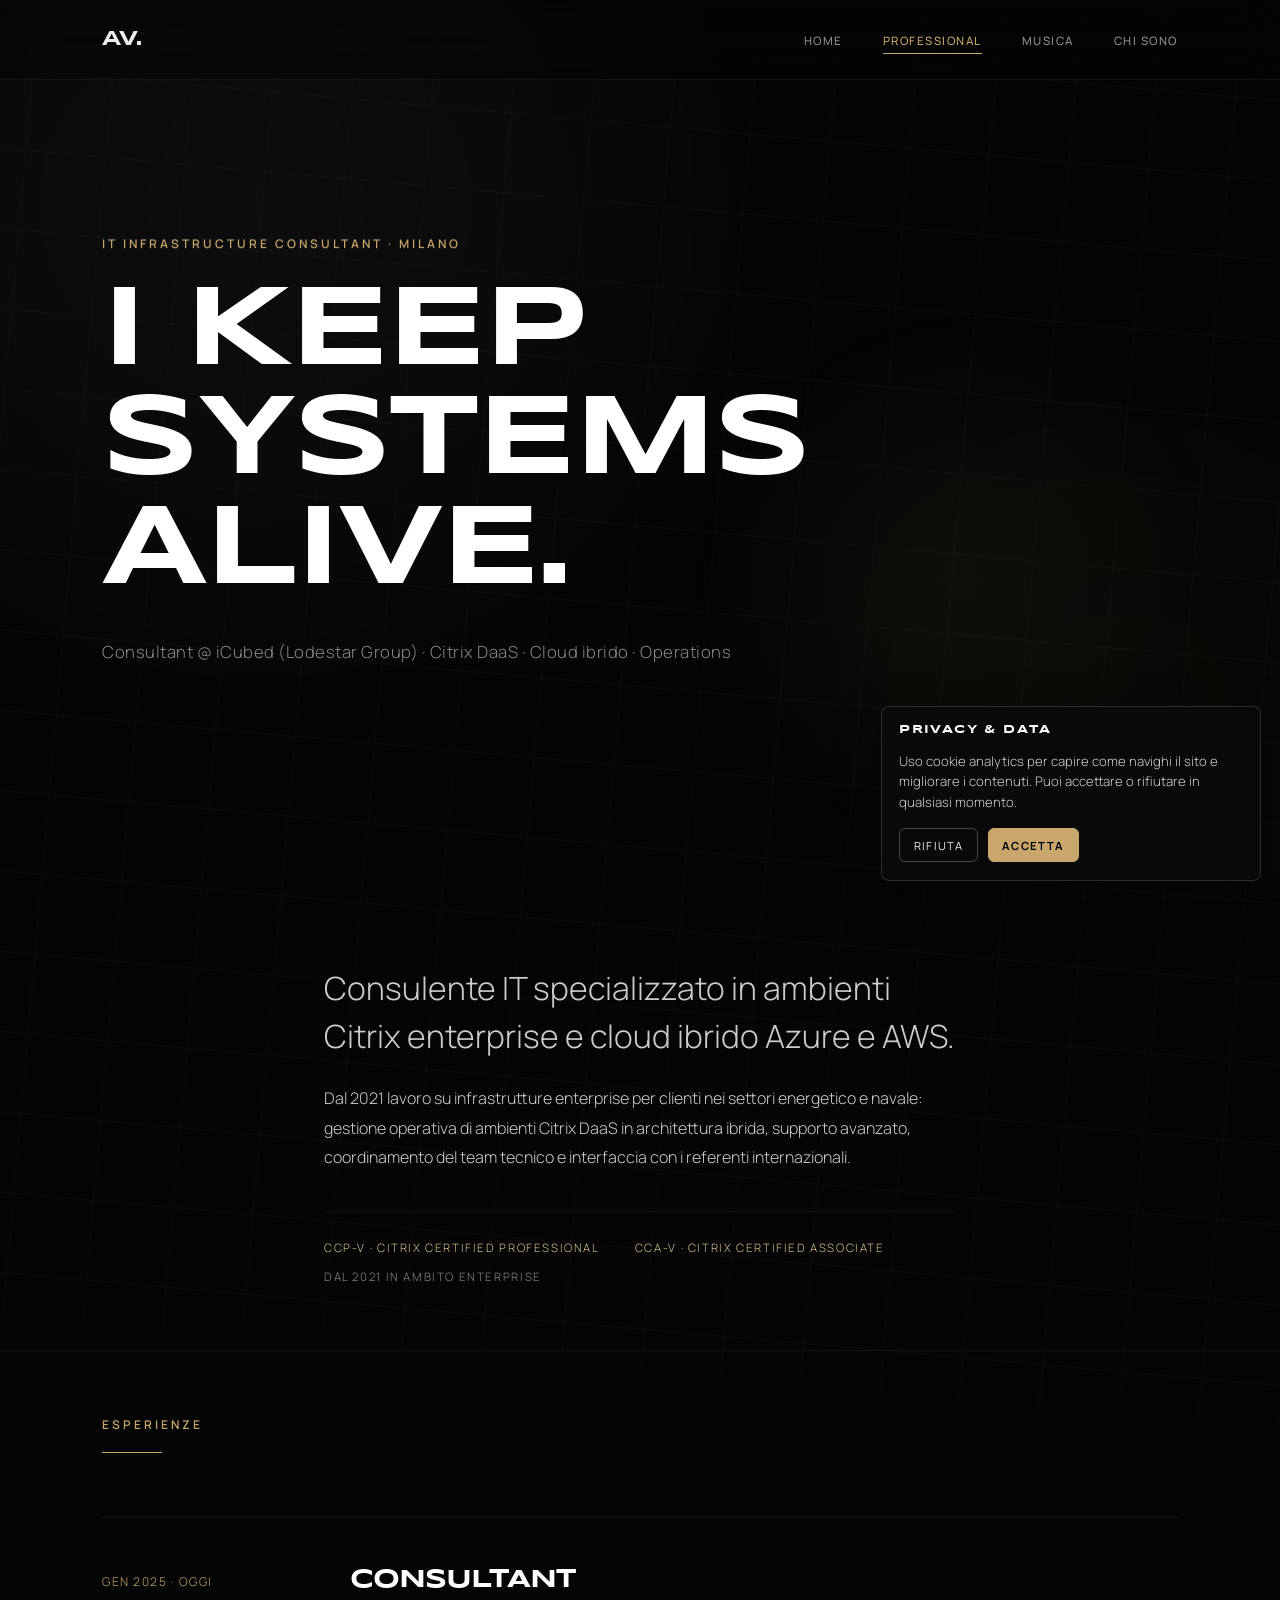
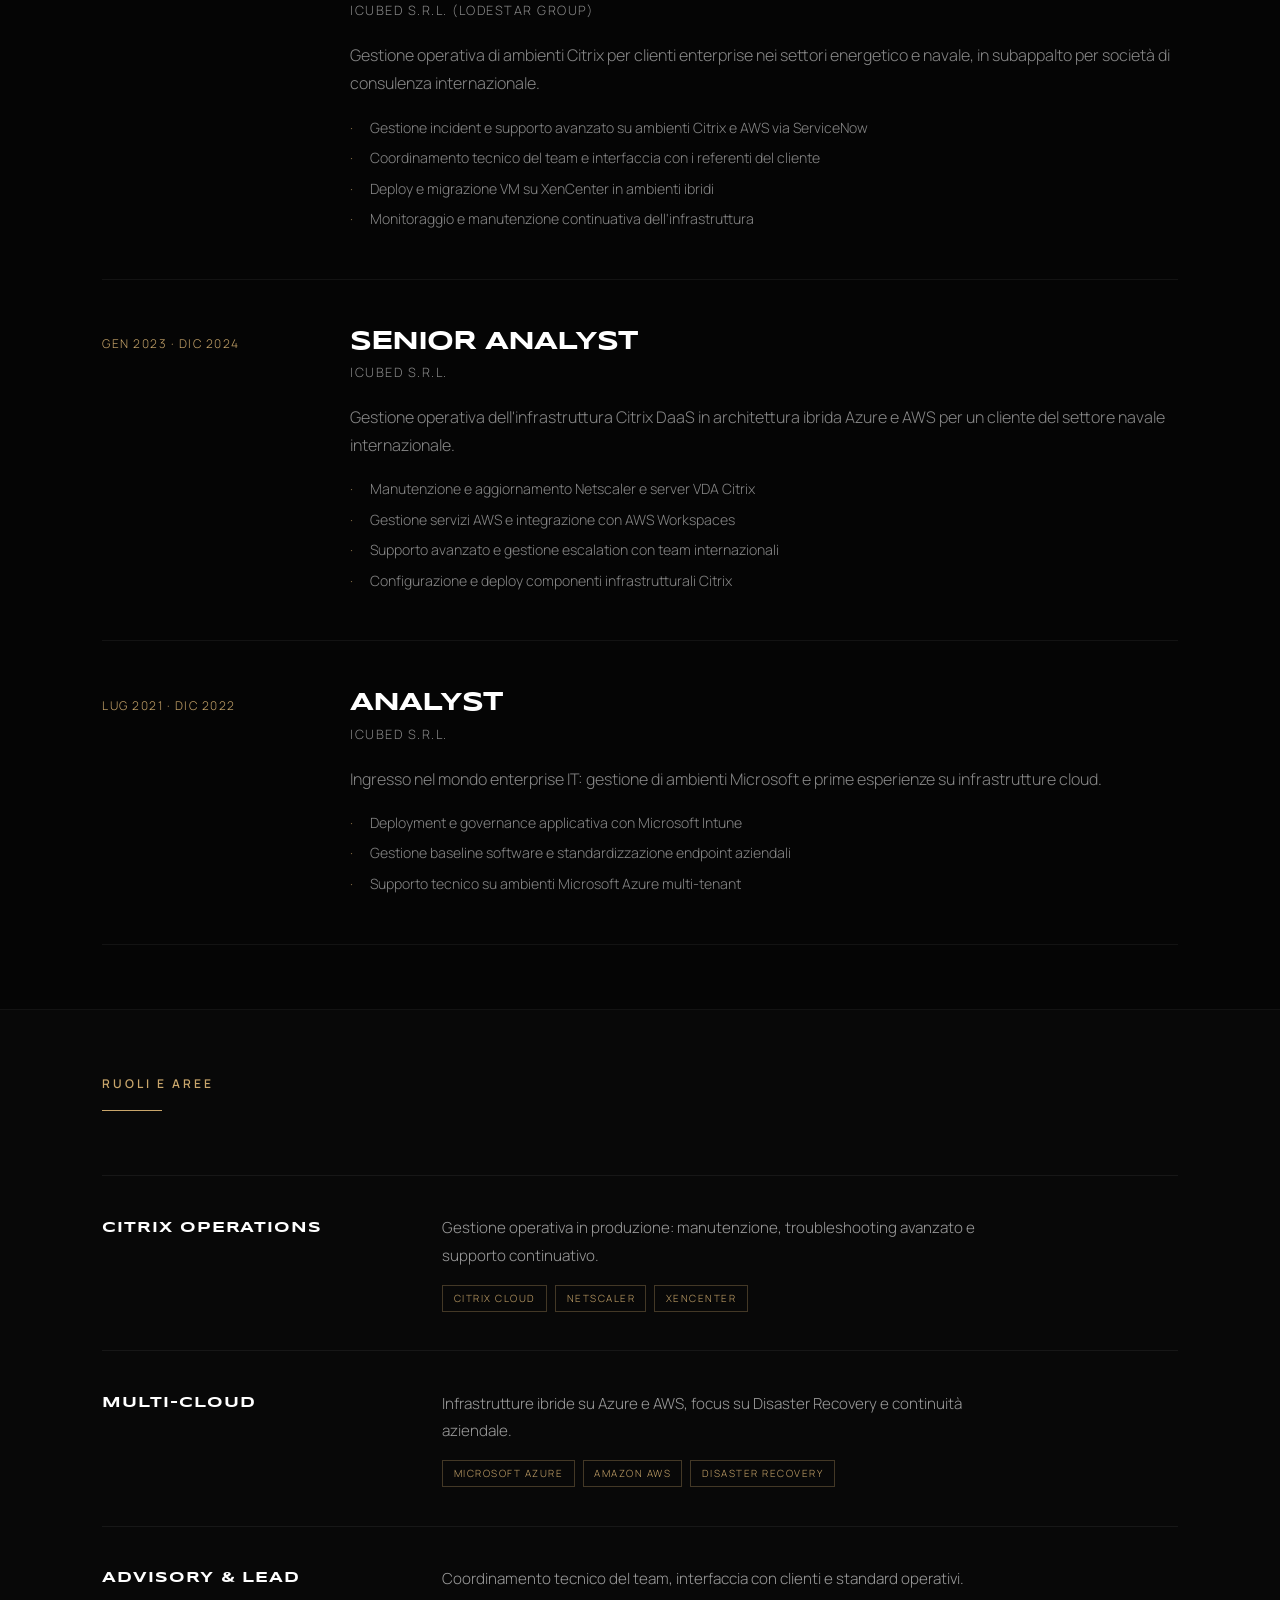
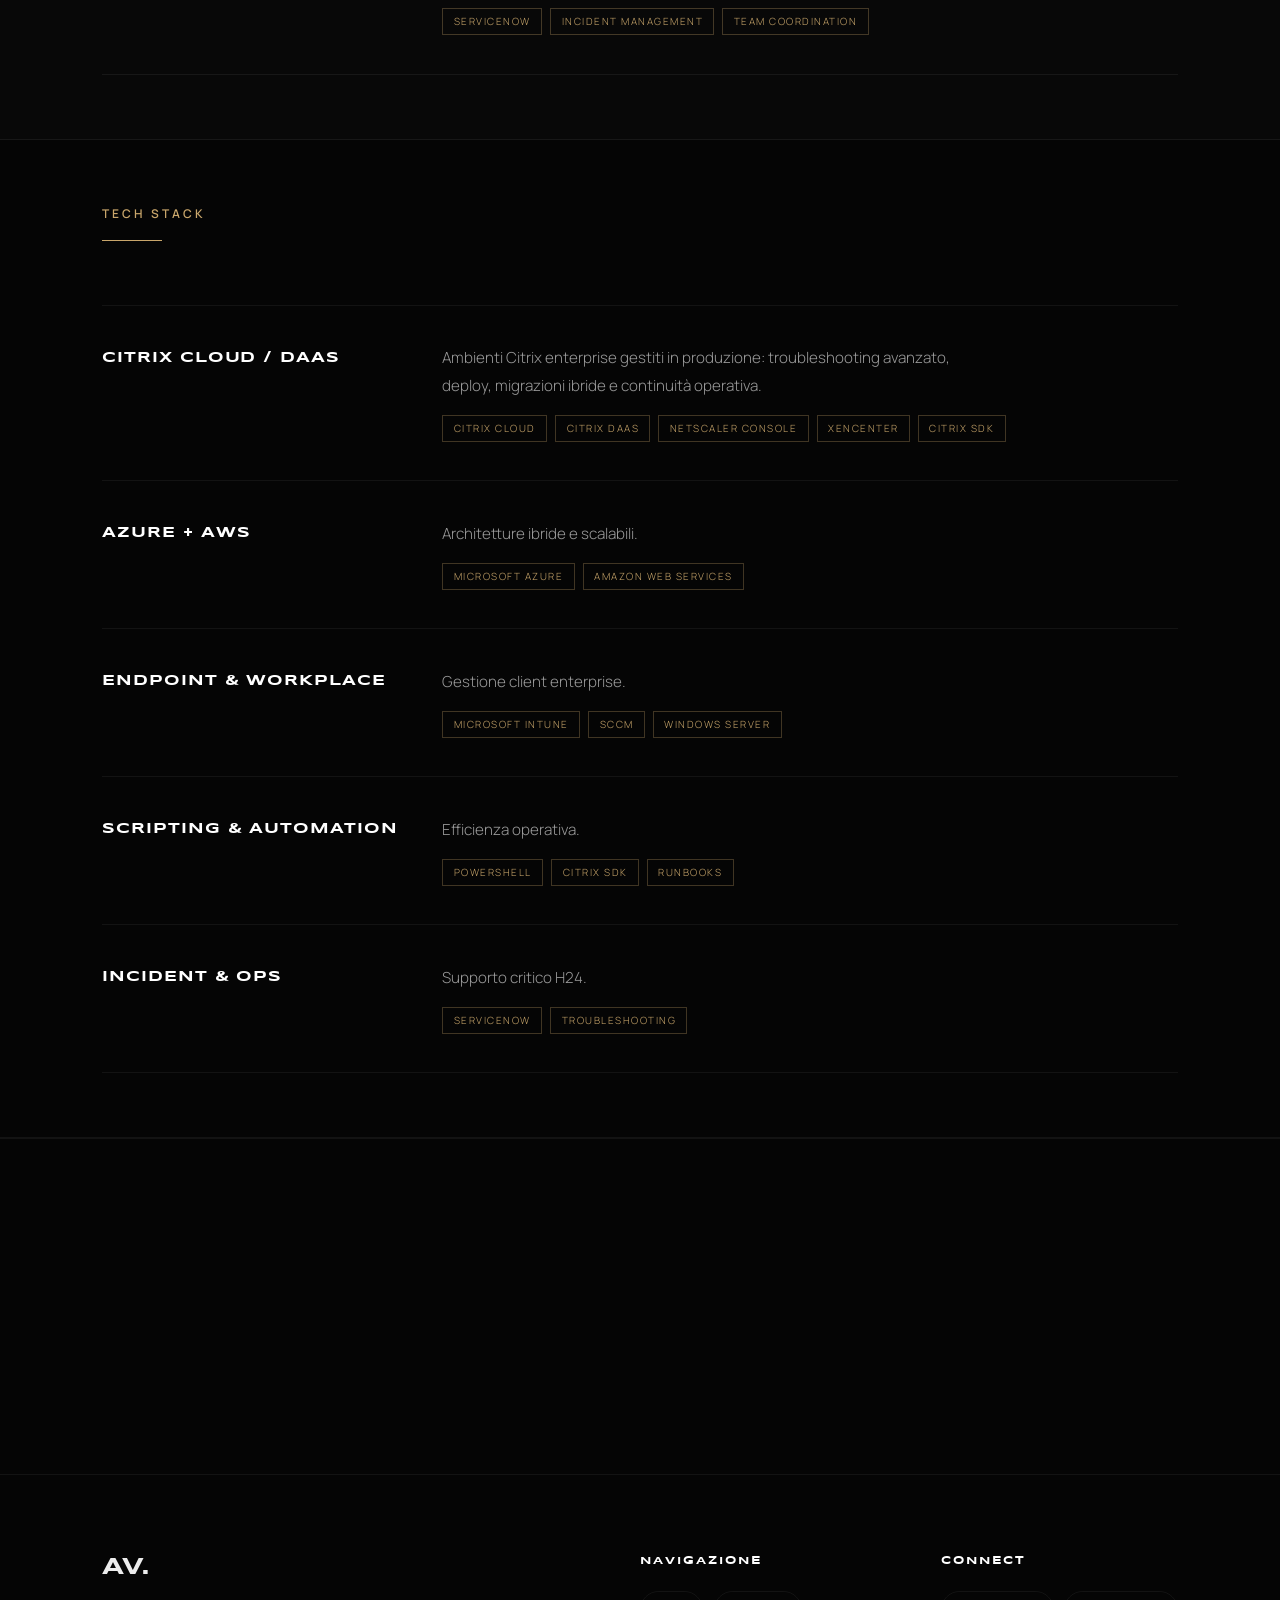
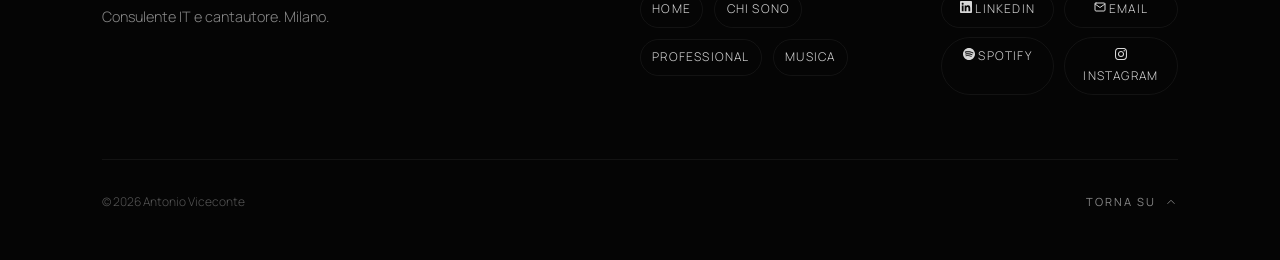
<file: professional.html>
<!DOCTYPE html>
<html lang="it">
<head>
    <meta charset="UTF-8">
    <meta name="viewport" content="width=device-width, initial-scale=1.0">
    <meta name="description" content="Competenze professionali di Antonio Viceconte. IT Operations, Citrix, Azure/AWS e gestione infrastrutture enterprise.">
    <title>Professional | Antonio Viceconte</title>
    <link rel="icon" href="/assets/images/favicon.ico" type="image/x-icon">
    <link rel="stylesheet" href="/assets/css/style.css">
    <script>
        // Progressive enhancement: il body parte visibile; solo con JS attivo
        // si nasconde per l'entrata morbida. Rescue dopo 3s se qualcosa fallisce.
        document.documentElement.classList.add('js');
        setTimeout(function () { document.body && document.body.classList.add('is-ready'); }, 3000);
    </script>    <meta property="og:title" content="Professional | Antonio Viceconte">
    <meta property="og:description" content="Competenze professionali di Antonio Viceconte. IT Operations, Citrix, Azure/AWS e gestione infrastrutture enterprise.">
    <meta property="og:type" content="profile">
    <meta property="og:url" content="https://www.antonioviceconte.it/professional">
    <meta property="og:image" content="https://www.antonioviceconte.it/assets/images/logo.png">
    <meta name="twitter:card" content="summary_large_image">
    <meta name="twitter:title" content="Professional | Antonio Viceconte">
    <meta name="twitter:description" content="Competenze professionali di Antonio Viceconte. IT Operations, Citrix, Azure/AWS e gestione infrastrutture enterprise.">
    <link rel="canonical" href="https://www.antonioviceconte.it/professional">
    <meta name="twitter:image" content="https://www.antonioviceconte.it/assets/images/logo.png">
        <script type="application/ld+json">
{
    "@context": "https://schema.org",
    "@type": "ProfessionalService",
    "name": "Antonio Viceconte - IT Consultant",
    "url": "https://www.antonioviceconte.it/professional",
    "description": "Competenze professionali di Antonio Viceconte. IT Operations, Citrix, Azure/AWS e gestione infrastrutture enterprise.",
    "provider": {
        "@type": "Person",
        "name": "Antonio Viceconte",
        "jobTitle": "IT Consultant",
        "worksFor": {
            "@type": "Organization",
            "name": "iCubed (Part of Lodestar Group)"
        }
    }
}
    </script>
    <script async src="https://www.googletagmanager.com/gtag/js?id=G-1T3DN0ZDMK"></script>
<script>
    const GA_MEASUREMENT_ID = "G-1T3DN0ZDMK";
    window.GA_MEASUREMENT_ID = GA_MEASUREMENT_ID;
    window.dataLayer = window.dataLayer || [];
    function gtag() {
        window.dataLayer.push(arguments);
    }
    window.gtag = window.gtag || gtag;

    gtag("consent", "default", {
        ad_storage: "denied",
        ad_user_data: "denied",
        ad_personalization: "denied",
        analytics_storage: "denied",
        wait_for_update: 500
    });

    gtag("js", new Date());
    gtag("config", GA_MEASUREMENT_ID, {
        anonymize_ip: true,
        send_page_view: false
    });
</script>
<style>.pro-rows[data-astro-cid-soa4r4ss]{flex-direction:column;margin-top:1rem;display:flex}.pro-row[data-astro-cid-soa4r4ss]{border-top:1px solid var(--border-subtle);grid-template-columns:minmax(180px,300px) 1fr;gap:2.5rem;padding:2.4rem 0;display:grid;position:relative}.pro-row[data-astro-cid-soa4r4ss]:last-child{border-bottom:1px solid var(--border-subtle)}.pro-row[data-astro-cid-soa4r4ss]:before{content:"";background:var(--accent);width:0;height:1px;transition:width .7s var(--ease-out-expo);position:absolute;top:-1px;left:0}.pro-row[data-astro-cid-soa4r4ss]:hover:before{width:100%}.pro-row-title[data-astro-cid-soa4r4ss]{letter-spacing:.06em;text-transform:uppercase;transition:color .3s var(--ease-out-expo);padding-top:.15rem;font-family:Syncopate,sans-serif;font-size:.95rem;line-height:1.5}.pro-row[data-astro-cid-soa4r4ss]:hover .pro-row-title[data-astro-cid-soa4r4ss]{color:var(--accent)}.pro-row-body[data-astro-cid-soa4r4ss] p[data-astro-cid-soa4r4ss]{opacity:.75;max-width:60ch;margin-bottom:1rem;font-size:.95rem;line-height:1.8}@media (width<=768px){.pro-row[data-astro-cid-soa4r4ss]{grid-template-columns:1fr;gap:.9rem;padding:2rem 0}}.pro-intro-editorial[data-astro-cid-soa4r4ss]{max-width:760px;padding:0 var(--padding-x-tight);margin:0 auto}.pro-intro-prose[data-astro-cid-soa4r4ss]{opacity:.75;margin-top:1.5rem;line-height:1.85}.pro-creds-line[data-astro-cid-soa4r4ss]{border-top:1px solid var(--border-subtle);flex-wrap:wrap;gap:.6rem 2.2rem;margin-top:2.4rem;padding-top:1.6rem;display:flex}.pro-cred-pill[data-astro-cid-soa4r4ss]{letter-spacing:.14em;text-transform:uppercase;color:var(--text-muted);font-size:.72rem}.pro-cred-pill[data-astro-cid-soa4r4ss]:first-child,.pro-cred-pill[data-astro-cid-soa4r4ss]:nth-child(2){color:var(--accent-light)}
</style>
<link rel="stylesheet" href="/_astro/Base.ZbbERLYz.css"></head>

<body data-namespace="professional">
    <!-- Immersive Background -->
    <div class="ambient-bg" aria-hidden="true">
        <div class="ambient-orb ambient-orb-1"></div>
        <div class="ambient-orb ambient-orb-2"></div>
        <div class="geo-bg" data-scroll-geo></div>
    </div>

    <header>
    <a href="/" class="logo">AV.</a>
    <nav>
        <ul class="nav-links">
            <li><a href="/">Home</a></li>
            <li><a href="/professional">Professional</a></li>
            <li><a href="/music">Musica</a></li>
            <li><a href="/about">Chi Sono</a></li>
        </ul>
    </nav>
    <div class="hamburger" role="button" tabindex="0" aria-label="Menu" aria-expanded="false">
        <span></span>
        <span></span>
        <span></span>
    </div>
</header>

<nav class="mobile-nav" aria-label="Menu mobile">
    <a href="/">Home</a>
    <a href="/professional">Professional</a>
    <a href="/music">Musica</a>
    <a href="/about">Chi Sono</a>
</nav>

    <main>
        

    
    <section class="pro-hero" data-astro-cid-soa4r4ss>
        <div class="pro-hero-content" data-astro-cid-soa4r4ss>
            <div class="text-caption reveal-up" data-astro-cid-soa4r4ss>IT Infrastructure Consultant · Milano</div>
            <h1 class="pro-hero-title reveal-up" data-astro-cid-soa4r4ss>
                I keep<br data-astro-cid-soa4r4ss>systems<br data-astro-cid-soa4r4ss>alive.
            </h1>
            <p class="pro-hero-sub reveal-up" data-astro-cid-soa4r4ss>
                Consultant @ iCubed (Lodestar Group) · Citrix DaaS · Cloud ibrido · Operations
            </p>
        </div>
    </section>

    
    <section class="pro-intro" data-astro-cid-soa4r4ss>
        <div class="pro-intro-editorial" data-astro-cid-soa4r4ss>
            <p class="text-large reveal-up" data-astro-cid-soa4r4ss>
                Consulente IT specializzato in ambienti Citrix enterprise
                e cloud ibrido Azure e AWS.
            </p>
            <p class="reveal-up pro-intro-prose" data-astro-cid-soa4r4ss>
                Dal 2021 lavoro su infrastrutture enterprise per clienti nei settori
                energetico e navale: gestione operativa di ambienti Citrix DaaS in
                architettura ibrida, supporto avanzato, coordinamento del team tecnico
                e interfaccia con i referenti internazionali.
            </p>
            <div class="pro-creds-line reveal-up" data-astro-cid-soa4r4ss>
                <span class="pro-cred-pill" data-astro-cid-soa4r4ss>CCP-V · Citrix Certified Professional</span>
                <span class="pro-cred-pill" data-astro-cid-soa4r4ss>CCA-V · Citrix Certified Associate</span>
                <span class="pro-cred-pill" data-astro-cid-soa4r4ss>Dal 2021 in ambito enterprise</span>
            </div>
        </div>
    </section>

    
    <section id="esperienze" class="pro-section" data-astro-cid-soa4r4ss>
        <div class="pro-section-inner" data-astro-cid-soa4r4ss>
            <div class="pro-section-label" data-astro-cid-soa4r4ss>
                <div class="text-caption reveal-up" data-astro-cid-soa4r4ss>Esperienze</div>
                <div class="divider reveal-up" data-astro-cid-soa4r4ss></div>
            </div>

            <div class="pro-timeline" data-astro-cid-soa4r4ss>

                <article class="pro-timeline-item reveal-up" data-astro-cid-soa4r4ss>
                    <div class="pro-tl-date" data-astro-cid-soa4r4ss>Gen 2025 · Oggi</div>
                    <div class="pro-tl-body" data-astro-cid-soa4r4ss>
                        <h3 data-astro-cid-soa4r4ss>Consultant</h3>
                        <div class="pro-tl-company" data-astro-cid-soa4r4ss>iCubed S.r.l. (Lodestar Group)</div>
                        <p data-astro-cid-soa4r4ss>Gestione operativa di ambienti Citrix per clienti enterprise nei settori energetico e navale, in subappalto per società di consulenza internazionale.</p>
                        <ul class="pro-tl-list" data-astro-cid-soa4r4ss>
                            <li data-astro-cid-soa4r4ss>Gestione incident e supporto avanzato su ambienti Citrix e AWS via ServiceNow</li>
                            <li data-astro-cid-soa4r4ss>Coordinamento tecnico del team e interfaccia con i referenti del cliente</li>
                            <li data-astro-cid-soa4r4ss>Deploy e migrazione VM su XenCenter in ambienti ibridi</li>
                            <li data-astro-cid-soa4r4ss>Monitoraggio e manutenzione continuativa dell'infrastruttura</li>
                        </ul>
                    </div>
                </article>

                <article class="pro-timeline-item reveal-up" data-astro-cid-soa4r4ss>
                    <div class="pro-tl-date" data-astro-cid-soa4r4ss>Gen 2023 · Dic 2024</div>
                    <div class="pro-tl-body" data-astro-cid-soa4r4ss>
                        <h3 data-astro-cid-soa4r4ss>Senior Analyst</h3>
                        <div class="pro-tl-company" data-astro-cid-soa4r4ss>iCubed S.r.l.</div>
                        <p data-astro-cid-soa4r4ss>Gestione operativa dell'infrastruttura Citrix DaaS in architettura ibrida Azure e AWS per un cliente del settore navale internazionale.</p>
                        <ul class="pro-tl-list" data-astro-cid-soa4r4ss>
                            <li data-astro-cid-soa4r4ss>Manutenzione e aggiornamento Netscaler e server VDA Citrix</li>
                            <li data-astro-cid-soa4r4ss>Gestione servizi AWS e integrazione con AWS Workspaces</li>
                            <li data-astro-cid-soa4r4ss>Supporto avanzato e gestione escalation con team internazionali</li>
                            <li data-astro-cid-soa4r4ss>Configurazione e deploy componenti infrastrutturali Citrix</li>
                        </ul>
                    </div>
                </article>

                <article class="pro-timeline-item reveal-up" data-astro-cid-soa4r4ss>
                    <div class="pro-tl-date" data-astro-cid-soa4r4ss>Lug 2021 · Dic 2022</div>
                    <div class="pro-tl-body" data-astro-cid-soa4r4ss>
                        <h3 data-astro-cid-soa4r4ss>Analyst</h3>
                        <div class="pro-tl-company" data-astro-cid-soa4r4ss>iCubed S.r.l.</div>
                        <p data-astro-cid-soa4r4ss>Ingresso nel mondo enterprise IT: gestione di ambienti Microsoft e prime esperienze su infrastrutture cloud.</p>
                        <ul class="pro-tl-list" data-astro-cid-soa4r4ss>
                            <li data-astro-cid-soa4r4ss>Deployment e governance applicativa con Microsoft Intune</li>
                            <li data-astro-cid-soa4r4ss>Gestione baseline software e standardizzazione endpoint aziendali</li>
                            <li data-astro-cid-soa4r4ss>Supporto tecnico su ambienti Microsoft Azure multi-tenant</li>
                        </ul>
                    </div>
                </article>

            </div>
        </div>
    </section>

    
    <section id="ruoli" class="pro-section pro-section--alt" data-astro-cid-soa4r4ss>
        <div class="pro-section-inner" data-astro-cid-soa4r4ss>
            <div class="pro-section-label" data-astro-cid-soa4r4ss>
                <div class="text-caption reveal-up" data-astro-cid-soa4r4ss>Ruoli e aree</div>
                <div class="divider reveal-up" data-astro-cid-soa4r4ss></div>
            </div>

            <div class="pro-rows" data-astro-cid-soa4r4ss>

                <div class="pro-row reveal-up" data-astro-cid-soa4r4ss>
                    <h4 class="pro-row-title" data-astro-cid-soa4r4ss>Citrix Operations</h4>
                    <div class="pro-row-body" data-astro-cid-soa4r4ss>
                        <p data-astro-cid-soa4r4ss>Gestione operativa in produzione: manutenzione, troubleshooting avanzato e supporto continuativo.</p>
                        <div class="pro-tags pro-tags--sm" data-astro-cid-soa4r4ss>
                            <span data-astro-cid-soa4r4ss>Citrix Cloud</span>
                            <span data-astro-cid-soa4r4ss>Netscaler</span>
                            <span data-astro-cid-soa4r4ss>XenCenter</span>
                        </div>
                    </div>
                </div>

                <div class="pro-row reveal-up" data-astro-cid-soa4r4ss>
                    <h4 class="pro-row-title" data-astro-cid-soa4r4ss>Multi-Cloud</h4>
                    <div class="pro-row-body" data-astro-cid-soa4r4ss>
                        <p data-astro-cid-soa4r4ss>Infrastrutture ibride su Azure e AWS, focus su Disaster Recovery e continuità aziendale.</p>
                        <div class="pro-tags pro-tags--sm" data-astro-cid-soa4r4ss>
                            <span data-astro-cid-soa4r4ss>Microsoft Azure</span>
                            <span data-astro-cid-soa4r4ss>Amazon AWS</span>
                            <span data-astro-cid-soa4r4ss>Disaster Recovery</span>
                        </div>
                    </div>
                </div>

                <div class="pro-row reveal-up" data-astro-cid-soa4r4ss>
                    <h4 class="pro-row-title" data-astro-cid-soa4r4ss>Advisory &amp; Lead</h4>
                    <div class="pro-row-body" data-astro-cid-soa4r4ss>
                        <p data-astro-cid-soa4r4ss>Coordinamento tecnico del team, interfaccia con clienti e standard operativi.</p>
                        <div class="pro-tags pro-tags--sm" data-astro-cid-soa4r4ss>
                            <span data-astro-cid-soa4r4ss>ServiceNow</span>
                            <span data-astro-cid-soa4r4ss>Incident Management</span>
                            <span data-astro-cid-soa4r4ss>Team Coordination</span>
                        </div>
                    </div>
                </div>

            </div>
        </div>
    </section>

    
    <section id="stack" class="pro-section" data-astro-cid-soa4r4ss>
        <div class="pro-section-inner" data-astro-cid-soa4r4ss>
            <div class="pro-section-label" data-astro-cid-soa4r4ss>
                <div class="text-caption reveal-up" data-astro-cid-soa4r4ss>Tech Stack</div>
                <div class="divider reveal-up" data-astro-cid-soa4r4ss></div>
            </div>

            <div class="pro-rows" data-astro-cid-soa4r4ss>

                <div class="pro-row reveal-up" data-astro-cid-soa4r4ss>
                    <h4 class="pro-row-title" data-astro-cid-soa4r4ss>Citrix Cloud / DaaS</h4>
                    <div class="pro-row-body" data-astro-cid-soa4r4ss>
                        <p data-astro-cid-soa4r4ss>Ambienti Citrix enterprise gestiti in produzione: troubleshooting avanzato, deploy, migrazioni ibride e continuità operativa.</p>
                        <div class="pro-tags pro-tags--sm" data-astro-cid-soa4r4ss>
                            <span data-astro-cid-soa4r4ss>Citrix Cloud</span>
                            <span data-astro-cid-soa4r4ss>Citrix DaaS</span>
                            <span data-astro-cid-soa4r4ss>Netscaler Console</span>
                            <span data-astro-cid-soa4r4ss>XenCenter</span>
                            <span data-astro-cid-soa4r4ss>Citrix SDK</span>
                        </div>
                    </div>
                </div>

                <div class="pro-row reveal-up" data-astro-cid-soa4r4ss>
                    <h4 class="pro-row-title" data-astro-cid-soa4r4ss>Azure + AWS</h4>
                    <div class="pro-row-body" data-astro-cid-soa4r4ss>
                        <p data-astro-cid-soa4r4ss>Architetture ibride e scalabili.</p>
                        <div class="pro-tags pro-tags--sm" data-astro-cid-soa4r4ss>
                            <span data-astro-cid-soa4r4ss>Microsoft Azure</span>
                            <span data-astro-cid-soa4r4ss>Amazon Web Services</span>
                        </div>
                    </div>
                </div>

                <div class="pro-row reveal-up" data-astro-cid-soa4r4ss>
                    <h4 class="pro-row-title" data-astro-cid-soa4r4ss>Endpoint &amp; Workplace</h4>
                    <div class="pro-row-body" data-astro-cid-soa4r4ss>
                        <p data-astro-cid-soa4r4ss>Gestione client enterprise.</p>
                        <div class="pro-tags pro-tags--sm" data-astro-cid-soa4r4ss>
                            <span data-astro-cid-soa4r4ss>Microsoft Intune</span>
                            <span data-astro-cid-soa4r4ss>SCCM</span>
                            <span data-astro-cid-soa4r4ss>Windows Server</span>
                        </div>
                    </div>
                </div>

                <div class="pro-row reveal-up" data-astro-cid-soa4r4ss>
                    <h4 class="pro-row-title" data-astro-cid-soa4r4ss>Scripting &amp; Automation</h4>
                    <div class="pro-row-body" data-astro-cid-soa4r4ss>
                        <p data-astro-cid-soa4r4ss>Efficienza operativa.</p>
                        <div class="pro-tags pro-tags--sm" data-astro-cid-soa4r4ss>
                            <span data-astro-cid-soa4r4ss>PowerShell</span>
                            <span data-astro-cid-soa4r4ss>Citrix SDK</span>
                            <span data-astro-cid-soa4r4ss>Runbooks</span>
                        </div>
                    </div>
                </div>

                <div class="pro-row reveal-up" data-astro-cid-soa4r4ss>
                    <h4 class="pro-row-title" data-astro-cid-soa4r4ss>Incident &amp; Ops</h4>
                    <div class="pro-row-body" data-astro-cid-soa4r4ss>
                        <p data-astro-cid-soa4r4ss>Supporto critico H24.</p>
                        <div class="pro-tags pro-tags--sm" data-astro-cid-soa4r4ss>
                            <span data-astro-cid-soa4r4ss>ServiceNow</span>
                            <span data-astro-cid-soa4r4ss>Troubleshooting</span>
                        </div>
                    </div>
                </div>

            </div>
        </div>
    </section>

    
    <section id="contatti" class="pro-cta" data-astro-cid-soa4r4ss>
        <div class="pro-cta-inner reveal-up" data-astro-cid-soa4r4ss>
            <h2 data-astro-cid-soa4r4ss>Let's talk.</h2>
            <div class="pro-cta-actions" data-astro-cid-soa4r4ss>
                <a href="mailto:info@antonioviceconte.it" class="btn-primary" data-astro-cid-soa4r4ss>
                    <svg xmlns="http://www.w3.org/2000/svg" width="1em" height="1em" viewBox="0 0 24 24" fill="none" stroke="currentColor" stroke-width="2" stroke-linecap="round" stroke-linejoin="round" aria-hidden="true"><path d="M4 4h16c1.1 0 2 .9 2 2v12c0 1.1-.9 2-2 2H4c-1.1 0-2-.9-2-2V6c0-1.1.9-2 2-2z"/><polyline points="22,6 12,13 2,6"/></svg>
                    Contattami
                </a>
                <a href="https://www.linkedin.com/in/antonioviceconte/" target="_blank" rel="noopener" class="btn-primary pro-btn-ghost" data-astro-cid-soa4r4ss>
                    <svg xmlns="http://www.w3.org/2000/svg" width="1em" height="1em" viewBox="0 0 24 24" fill="currentColor" aria-hidden="true"><path d="M20.447 20.452h-3.554v-5.569c0-1.328-.027-3.037-1.852-3.037-1.853 0-2.136 1.445-2.136 2.939v5.667H9.351V9h3.414v1.561h.046c.477-.9 1.637-1.85 3.37-1.85 3.601 0 4.267 2.37 4.267 5.455v6.286zM5.337 7.433c-1.144 0-2.063-.926-2.063-2.065 0-1.138.92-2.063 2.063-2.063 1.14 0 2.064.925 2.064 2.063 0 1.139-.925 2.065-2.064 2.065zm1.782 13.019H3.555V9h3.564v11.452zM22.225 0H1.771C.792 0 0 .774 0 1.729v20.542C0 23.227.792 24 1.771 24h20.451C23.2 24 24 23.227 24 22.271V1.729C24 .774 23.2 0 22.222 0h.003z"/></svg>
                    LinkedIn
                </a>
                <a href="assets/pdf/Antonio_Viceconte_CV.pdf" download class="btn-primary pro-btn-ghost" data-astro-cid-soa4r4ss>
                    <svg xmlns="http://www.w3.org/2000/svg" width="1em" height="1em" viewBox="0 0 24 24" fill="none" stroke="currentColor" stroke-width="2" stroke-linecap="round" stroke-linejoin="round" aria-hidden="true"><path d="M21 15v4a2 2 0 0 1-2 2H5a2 2 0 0 1-2-2v-4"/><polyline points="7 10 12 15 17 10"/><line x1="12" y1="15" x2="12" y2="3"/></svg>
                    Scarica CV
                </a>
            </div>
        </div>
    </section>


    </main>

    <footer>
    <div class="footer-inner">
        <div class="footer-brand">
            <a href="/" class="logo">AV.</a>
            <p>Consulente IT e cantautore. Milano.</p>
        </div>
        <div class="footer-col">
            <h4 class="footer-col-title">Navigazione</h4>
            <div class="footer-links footer-links-pills">
                <a href="/">Home</a>
                <a href="/about">Chi Sono</a>
                <a href="/professional">Professional</a>
                <a href="/music">Musica</a>
            </div>
        </div>
        <div class="footer-col">
            <h4 class="footer-col-title">Connect</h4>
            <div class="footer-links footer-links-pills footer-links-social">
                <a href="https://www.linkedin.com/in/antonioviceconte/" target="_blank" rel="noopener">
                    <svg xmlns="http://www.w3.org/2000/svg" width="1em" height="1em" viewBox="0 0 24 24" fill="currentColor" aria-hidden="true"><path d="M20.447 20.452h-3.554v-5.569c0-1.328-.027-3.037-1.852-3.037-1.853 0-2.136 1.445-2.136 2.939v5.667H9.351V9h3.414v1.561h.046c.477-.9 1.637-1.85 3.37-1.85 3.601 0 4.267 2.37 4.267 5.455v6.286zM5.337 7.433c-1.144 0-2.063-.926-2.063-2.065 0-1.138.92-2.063 2.063-2.063 1.14 0 2.064.925 2.064 2.063 0 1.139-.925 2.065-2.064 2.065zm1.782 13.019H3.555V9h3.564v11.452zM22.225 0H1.771C.792 0 0 .774 0 1.729v20.542C0 23.227.792 24 1.771 24h20.451C23.2 24 24 23.227 24 22.271V1.729C24 .774 23.2 0 22.222 0h.003z"/></svg> LinkedIn
                </a>
                <a href="mailto:info@antonioviceconte.it">
                    <svg xmlns="http://www.w3.org/2000/svg" width="1em" height="1em" viewBox="0 0 24 24" fill="none" stroke="currentColor" stroke-width="2" stroke-linecap="round" stroke-linejoin="round" aria-hidden="true"><path d="M4 4h16c1.1 0 2 .9 2 2v12c0 1.1-.9 2-2 2H4c-1.1 0-2-.9-2-2V6c0-1.1.9-2 2-2z"/><polyline points="22,6 12,13 2,6"/></svg> Email
                </a>
                <a href="https://open.spotify.com/intl-it/artist/2oJpcUadVXV3OgkGUyDUjm" target="_blank" rel="noopener">
                    <svg xmlns="http://www.w3.org/2000/svg" width="1em" height="1em" viewBox="0 0 24 24" fill="currentColor" aria-hidden="true"><path d="M12 0C5.4 0 0 5.4 0 12s5.4 12 12 12 12-5.4 12-12S18.66 0 12 0zm5.521 17.34c-.24.359-.66.48-1.021.24-2.82-1.74-6.36-2.101-10.561-1.141-.418.122-.779-.179-.899-.539-.12-.421.18-.78.54-.9 4.56-1.021 8.52-.6 11.64 1.32.42.18.479.659.301 1.02zm1.44-3.3c-.301.42-.841.6-1.262.3-3.239-1.98-8.159-2.58-11.939-1.38-.479.12-1.02-.12-1.14-.6-.12-.48.12-1.021.6-1.141C9.6 9.9 15 10.561 18.72 12.84c.361.181.54.78.241 1.2zm.12-3.36C15.24 8.4 8.82 8.16 5.16 9.301c-.6.179-1.2-.181-1.38-.721-.18-.601.18-1.2.72-1.381 4.26-1.26 11.28-1.02 15.721 1.621.539.3.719 1.02.419 1.56-.299.421-1.02.599-1.559.3z"/></svg> Spotify
                </a>
                <a href="https://instagram.com/viceconte.av" target="_blank" rel="noopener">
                    <svg xmlns="http://www.w3.org/2000/svg" width="1em" height="1em" viewBox="0 0 24 24" fill="currentColor" aria-hidden="true"><path d="M12 0C8.74 0 8.333.015 7.053.072 5.775.132 4.905.333 4.14.63c-.789.306-1.459.717-2.126 1.384S.935 3.35.63 4.14C.333 4.905.131 5.775.072 7.053.012 8.333 0 8.74 0 12s.015 3.667.072 4.947c.06 1.277.261 2.148.558 2.913.306.788.717 1.459 1.384 2.126.667.666 1.336 1.079 2.126 1.384.766.296 1.636.499 2.913.558C8.333 23.988 8.74 24 12 24s3.667-.015 4.947-.072c1.277-.06 2.148-.262 2.913-.558.788-.306 1.459-.718 2.126-1.384.666-.667 1.079-1.335 1.384-2.126.296-.765.499-1.636.558-2.913.06-1.28.072-1.687.072-4.947s-.015-3.667-.072-4.947c-.06-1.277-.262-2.149-.558-2.913-.306-.789-.718-1.459-1.384-2.126C21.319 1.347 20.651.935 19.86.63c-.765-.297-1.636-.499-2.913-.558C15.667.012 15.26 0 12 0zm0 2.16c3.203 0 3.585.016 4.85.071 1.17.055 1.805.249 2.227.415.562.217.96.477 1.382.896.419.42.679.819.896 1.381.164.422.36 1.057.413 2.227.057 1.266.07 1.646.07 4.85s-.015 3.585-.074 4.85c-.061 1.17-.256 1.805-.421 2.227-.224.562-.479.96-.899 1.382-.419.419-.824.679-1.38.896-.42.164-1.065.36-2.235.413-1.274.057-1.649.07-4.859.07-3.211 0-3.586-.015-4.859-.074-1.171-.061-1.816-.256-2.236-.421-.569-.224-.96-.479-1.379-.899-.421-.419-.69-.824-.9-1.38-.165-.42-.359-1.065-.42-2.235-.045-1.26-.061-1.649-.061-4.844 0-3.196.016-3.586.061-4.861.061-1.17.255-1.814.42-2.234.21-.57.479-.96.9-1.381.419-.419.81-.689 1.379-.898.42-.166 1.051-.361 2.221-.421 1.275-.045 1.65-.06 4.859-.06l.045.03zm0 3.678c-3.405 0-6.162 2.76-6.162 6.162 0 3.405 2.76 6.162 6.162 6.162 3.405 0 6.162-2.76 6.162-6.162 0-3.405-2.76-6.162-6.162-6.162zM12 16c-2.21 0-4-1.79-4-4s1.79-4 4-4 4 1.79 4 4-1.79 4-4 4zm7.846-10.405c0 .795-.646 1.44-1.44 1.44-.795 0-1.44-.646-1.44-1.44 0-.794.646-1.439 1.44-1.439.793-.001 1.44.645 1.44 1.439z"/></svg> Instagram
                </a>
            </div>
        </div>
    </div>
    <div class="footer-bottom">
        <p>&copy; 2026 Antonio Viceconte</p>
        <button class="back-to-top">
            <span>Torna su</span>
            <svg viewBox="0 0 24 24">
                <polyline points="18 15 12 9 6 15"></polyline>
            </svg>
        </button>
    </div>
</footer>

    <!-- YouTube Modal -->
    <div class="luxury-yt-modal" id="ytModal" aria-hidden="true">
        <div class="luxury-yt-modal-bg" data-yt-close></div>
        <div class="luxury-yt-modal-content">
            <button class="luxury-yt-close" data-yt-close aria-label="Chiudi Video">&times;</button>
            <div class="luxury-yt-iframe-container" id="ytIframeContainer"></div>
        </div>
    </div>

    <script type="module" src="/_astro/Base.astro_astro_type_script_index_0_lang.DqTB1eKR.js"></script><div id="cookie-banner" class="cookie-banner" role="dialog" aria-live="polite" aria-label="Cookie consent">
    <div class="cookie-content">
        <h3>Privacy & Data</h3>
        <p>
            Uso cookie analytics per capire come navighi il sito e migliorare i contenuti.
            Puoi accettare o rifiutare in qualsiasi momento.
        </p>
    </div>
    <div class="cookie-actions">
        <button id="cookie-decline" class="cookie-btn cookie-btn--secondary" type="button">Rifiuta</button>
        <button id="cookie-accept" class="cookie-btn cookie-btn--primary" type="button">Accetta</button>
    </div>
</div>

<style>
    .cookie-banner {
        position: fixed;
        right: 1.2rem;
        bottom: 1.2rem;
        width: min(380px, calc(100vw - 2.4rem));
        border: 1px solid rgba(255, 255, 255, 0.14);
        background: rgba(10, 10, 10, 0.96);
        backdrop-filter: blur(14px);
        -webkit-backdrop-filter: blur(14px);
        border-radius: 8px;
        padding: 1.1rem;
        box-shadow: 0 14px 45px rgba(0, 0, 0, 0.45);
        z-index: 9999;
        transform: translateY(calc(100% + 2rem));
        transition: transform 0.45s cubic-bezier(0.16, 1, 0.3, 1);
    }

    .cookie-banner.visible {
        transform: translateY(0);
    }

    .cookie-content h3 {
        margin: 0;
        font-family: "Syncopate", sans-serif;
        font-size: 0.78rem;
        letter-spacing: 1.2px;
        text-transform: uppercase;
        color: var(--text-main);
    }

    .cookie-content p {
        margin: 0.8rem 0 0;
        font-size: 0.82rem;
        line-height: 1.55;
        color: #d2d2d2;
    }

    .cookie-actions {
        display: flex;
        gap: 0.6rem;
        margin-top: 1rem;
    }

    .cookie-btn {
        appearance: none;
        border-radius: 6px;
        padding: 0.54rem 0.85rem;
        font-size: 0.7rem;
        letter-spacing: 1.2px;
        text-transform: uppercase;
        cursor: pointer;
        transition: border-color 0.25s ease, background 0.25s ease, color 0.25s ease;
    }

    .cookie-btn--secondary {
        background: transparent;
        border: 1px solid rgba(255, 255, 255, 0.24);
        color: #f0f0f0;
    }

    .cookie-btn--secondary:hover {
        border-color: rgba(255, 255, 255, 0.4);
        background: rgba(255, 255, 255, 0.06);
    }

    .cookie-btn--primary {
        background: var(--accent);
        border: 1px solid var(--accent);
        color: #000;
        font-weight: 700;
    }

    .cookie-btn--primary:hover {
        background: var(--accent-light);
        border-color: var(--accent-light);
    }

    @media (max-width: 768px) {
        .cookie-banner {
            right: 1rem;
            left: 1rem;
            width: auto;
            bottom: 1rem;
        }
    }
</style>

<script>
    (function () {
        const STORAGE_KEY = "av_cookie_consent";
        const banner = document.getElementById("cookie-banner");
        const btnAccept = document.getElementById("cookie-accept");
        const btnDecline = document.getElementById("cookie-decline");

        if (!banner || !btnAccept || !btnDecline) {
            return;
        }

        const safeGet = () => {
            try {
                return localStorage.getItem(STORAGE_KEY);
            } catch (_error) {
                return null;
            }
        };

        const safeSet = (value) => {
            try {
                localStorage.setItem(STORAGE_KEY, value);
            } catch (_error) {
                // Ignore storage errors (private mode / restricted storage).
            }
        };

        const applyConsent = (status, persist = true) => {
            if (typeof window.gtag === "function") {
                window.gtag("consent", "update", {
                    ad_storage: status,
                    ad_user_data: status,
                    ad_personalization: status,
                    analytics_storage: status
                });

                if (status === "granted") {
                    if (window.GA_MEASUREMENT_ID) {
                        window.gtag("config", window.GA_MEASUREMENT_ID, {
                            anonymize_ip: true
                        });
                    }

                    window.gtag("event", "page_view", {
                        page_title: document.title,
                        page_location: window.location.href,
                        page_path: window.location.pathname
                    });
                }
            }

            if (persist) {
                safeSet(status);
            }

            banner.classList.remove("visible");
        };

        const consent = safeGet();
        if (consent === "granted" || consent === "denied") {
            applyConsent(consent, false);
        } else {
            setTimeout(() => {
                banner.classList.add("visible");
            }, 800);
        }

        btnAccept.addEventListener("click", () => applyConsent("granted", true));
        btnDecline.addEventListener("click", () => applyConsent("denied", true));
    })();
</script>
</body>
</html>
</file>
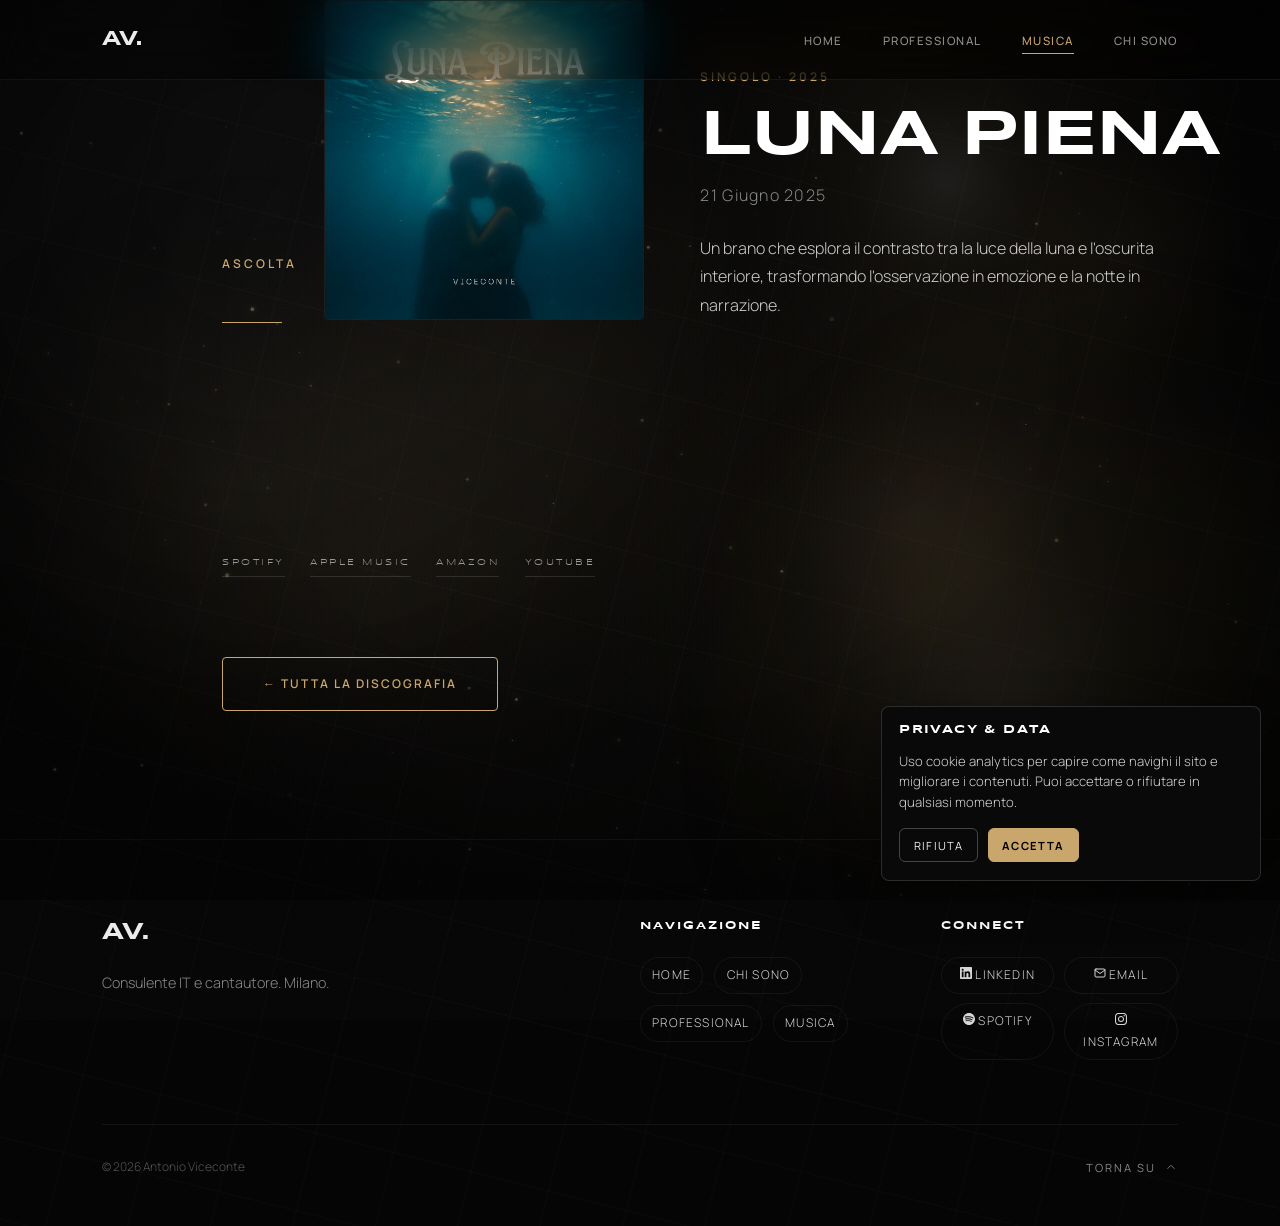
<file: brani/luna-piena.html>
<!DOCTYPE html>
<html lang="it">
<head>
    <meta charset="UTF-8">
    <meta name="viewport" content="width=device-width, initial-scale=1.0">
    <meta name="description" content="Un brano che esplora il contrasto tra la luce della luna e l'oscurita interiore, trasformando l'osservazione in emozione e la notte in narrazione.">
    <title>Luna Piena — Viceconte | Singolo 2025</title>
    <link rel="icon" href="/assets/images/favicon.ico" type="image/x-icon">
    <link rel="stylesheet" href="/assets/css/style.css">
    <script>
        // Progressive enhancement: il body parte visibile; solo con JS attivo
        // si nasconde per l'entrata morbida. Rescue dopo 3s se qualcosa fallisce.
        document.documentElement.classList.add('js');
        setTimeout(function () { document.body && document.body.classList.add('is-ready'); }, 3000);
    </script>    <meta property="og:title" content="Luna Piena — Viceconte | Singolo 2025">
    <meta property="og:description" content="Un brano che esplora il contrasto tra la luce della luna e l&#39;oscurita interiore, trasformando l&#39;osservazione in emozione e la notte in narrazione.">
    <meta property="og:type" content="music.song">
    <meta property="og:url" content="https://www.antonioviceconte.it/brani/luna-piena">
    <meta property="og:image" content="https://www.antonioviceconte.it/assets/images/music/luna-piena-cover.jpg">
    <meta name="twitter:card" content="summary_large_image">
    <meta name="twitter:title" content="Luna Piena — Viceconte | Singolo 2025">
    <meta name="twitter:description" content="Un brano che esplora il contrasto tra la luce della luna e l&#39;oscurita interiore, trasformando l&#39;osservazione in emozione e la notte in narrazione.">
    <link rel="canonical" href="https://www.antonioviceconte.it/brani/luna-piena">
    <meta name="twitter:image" content="https://www.antonioviceconte.it/assets/images/music/luna-piena-cover.jpg">
        <script type="application/ld+json">
{
    "@context": "https://schema.org",
    "@type": "MusicRecording",
    "name": "Luna Piena",
    "url": "https://www.antonioviceconte.it/brani/luna-piena",
    "byArtist": {
        "@type": "MusicGroup",
        "name": "Viceconte",
        "sameAs": [
            "https://open.spotify.com/intl-it/artist/2oJpcUadVXV3OgkGUyDUjm",
            "https://music.apple.com/us/artist/viceconte/1784605565",
            "https://music.amazon.com/artists/B0DPVBPDVN/viceconte",
            "https://www.youtube.com/@viceconte",
            "https://instagram.com/viceconte.av"
        ]
    },
    "datePublished": "21 Giugno 2025",
    "image": "https://www.antonioviceconte.it/assets/images/music/luna-piena-cover.jpg",
    "description": "Un brano che esplora il contrasto tra la luce della luna e l'oscurita interiore, trasformando l'osservazione in emozione e la notte in narrazione."
}
    </script>
    <script async src="https://www.googletagmanager.com/gtag/js?id=G-1T3DN0ZDMK"></script>
<script>
    const GA_MEASUREMENT_ID = "G-1T3DN0ZDMK";
    window.GA_MEASUREMENT_ID = GA_MEASUREMENT_ID;
    window.dataLayer = window.dataLayer || [];
    function gtag() {
        window.dataLayer.push(arguments);
    }
    window.gtag = window.gtag || gtag;

    gtag("consent", "default", {
        ad_storage: "denied",
        ad_user_data: "denied",
        ad_personalization: "denied",
        analytics_storage: "denied",
        wait_for_update: 500
    });

    gtag("js", new Date());
    gtag("config", GA_MEASUREMENT_ID, {
        anonymize_ip: true,
        send_page_view: false
    });
</script>
<style>.mi-nav[data-astro-cid-6xxfma35]{z-index:2;padding:1.6rem var(--padding-x-tight);flex-wrap:wrap;justify-content:center;gap:1.2rem 2.6rem;display:flex;position:relative}.mi-nav[data-astro-cid-6xxfma35] a[data-astro-cid-6xxfma35]{letter-spacing:.28em;text-transform:uppercase;color:var(--text-muted);transition:color .4s var(--ease-out-expo), border-color .4s var(--ease-out-expo);border-bottom:1px solid #0000;padding-bottom:.4rem;font-size:.7rem}.mi-nav[data-astro-cid-6xxfma35] a[data-astro-cid-6xxfma35]:hover{color:var(--text-main)}.mi-nav[data-astro-cid-6xxfma35] a[data-astro-cid-6xxfma35].is-active{color:var(--accent-light);border-bottom-color:var(--border-accent)}
.track-page[data-astro-cid-qcycxrf6]{max-width:900px;padding:calc(var(--header-h) + 6rem) 2rem 8rem;margin:0 auto}.track-hero[data-astro-cid-qcycxrf6]{grid-template-columns:minmax(220px,320px) 1fr;align-items:end;gap:3.5rem;margin-bottom:6rem;display:grid}.track-hero-cover[data-astro-cid-qcycxrf6] img[data-astro-cid-qcycxrf6]{aspect-ratio:1;object-fit:cover;border-radius:var(--radius-md);border:1px solid var(--border-subtle);width:100%;display:block}.track-title[data-astro-cid-qcycxrf6]{text-transform:uppercase;margin:1rem 0 .75rem;font-family:Syncopate,sans-serif;font-size:clamp(2.2rem,6vw,4rem);line-height:1.05}.track-date[data-astro-cid-qcycxrf6]{color:var(--text-muted);letter-spacing:.08em}.track-desc[data-astro-cid-qcycxrf6]{opacity:.85;max-width:46ch;margin-top:1.5rem;line-height:1.8}.track-listen[data-astro-cid-qcycxrf6],.track-story[data-astro-cid-qcycxrf6],.track-lyrics[data-astro-cid-qcycxrf6]{margin-bottom:5rem}.track-player[data-astro-cid-qcycxrf6]{margin:2.5rem 0 1.5rem}.track-player[data-astro-cid-qcycxrf6] iframe[data-astro-cid-qcycxrf6]{border-radius:var(--radius-md);border:0;width:100%}.track-story-text[data-astro-cid-qcycxrf6]{max-width:62ch;margin-top:2rem}.track-story-text[data-astro-cid-qcycxrf6] p{opacity:.85;margin-bottom:1.25rem;line-height:1.9}.track-lyrics-text[data-astro-cid-qcycxrf6]{opacity:.9;margin-top:2rem;font-family:Cormorant Garamond,serif;font-size:1.35rem;font-style:italic;line-height:2}.lyric-line[data-astro-cid-qcycxrf6]{display:block}.track-back[data-astro-cid-qcycxrf6]{margin-top:2rem}@media (width<=768px){.track-hero[data-astro-cid-qcycxrf6]{grid-template-columns:1fr;align-items:start;gap:2rem}.track-hero-cover[data-astro-cid-qcycxrf6]{max-width:260px}}
</style>
<link rel="stylesheet" href="/_astro/Base.ZbbERLYz.css"></head>

<body data-namespace="music">
    <!-- Immersive Background -->
    <div class="ambient-bg" aria-hidden="true">
        <div class="ambient-orb ambient-orb-1"></div>
        <div class="ambient-orb ambient-orb-2"></div>
        <div class="geo-bg" data-scroll-geo></div>
    </div>

    <header>
    <a href="/" class="logo">AV.</a>
    <nav>
        <ul class="nav-links">
            <li><a href="/">Home</a></li>
            <li><a href="/professional">Professional</a></li>
            <li><a href="/music">Musica</a></li>
            <li><a href="/about">Chi Sono</a></li>
        </ul>
    </nav>
    <div class="hamburger" role="button" tabindex="0" aria-label="Menu" aria-expanded="false">
        <span></span>
        <span></span>
        <span></span>
    </div>
</header>

<nav class="mobile-nav" aria-label="Menu mobile">
    <a href="/">Home</a>
    <a href="/professional">Professional</a>
    <a href="/music">Musica</a>
    <a href="/about">Chi Sono</a>
</nav>

    <main>
        
    <div data-music-scene aria-hidden="true"></div>
    

    <nav class="mi-nav" aria-label="Sezioni musica" data-astro-cid-6xxfma35>
    <a href="/music" class data-astro-cid-6xxfma35>Panoramica</a><a href="/discography" class="is-active" data-astro-cid-6xxfma35>Discografia</a><a href="/listen" class data-astro-cid-6xxfma35>Ascolta ora</a><a href="/gallery" class data-astro-cid-6xxfma35>Gallery</a>
</nav>

    <article class="track-page" data-astro-cid-qcycxrf6>

        <header class="track-hero" data-astro-cid-qcycxrf6>
            <div class="track-hero-cover reveal-scale" data-astro-cid-qcycxrf6>
                <img src="/assets/images/music/luna-piena-cover.jpg" alt="Cover di Luna Piena — Viceconte" data-astro-cid-qcycxrf6>
            </div>
            <div class="track-hero-info" data-astro-cid-qcycxrf6>
                <div class="text-caption reveal-up" data-astro-cid-qcycxrf6>Singolo · 2025</div>
                <h1 class="track-title reveal-up" data-astro-cid-qcycxrf6>Luna Piena</h1>
                <p class="track-date reveal-up" data-astro-cid-qcycxrf6>21 Giugno 2025</p>
                <p class="track-desc reveal-up" data-astro-cid-qcycxrf6>Un brano che esplora il contrasto tra la luce della luna e l&#39;oscurita interiore, trasformando l&#39;osservazione in emozione e la notte in narrazione.</p>
            </div>
        </header>

        <section class="track-listen" data-astro-cid-qcycxrf6>
            <div class="text-caption reveal-up" data-astro-cid-qcycxrf6>Ascolta</div>
            <div class="divider reveal-up" data-astro-cid-qcycxrf6></div>
            <div class="track-player reveal-up" data-astro-cid-qcycxrf6>
                <iframe title="Player Spotify — Luna Piena" src="https://open.spotify.com/embed/track/7tGytFZi4juwWkPRwvK8pk?utm_source=generator" height="152" frameborder="0" allow="autoplay; clipboard-write; encrypted-media; fullscreen; picture-in-picture" loading="lazy" data-astro-cid-qcycxrf6></iframe>
            </div>
            <div class="mi-disc-links reveal-up" data-astro-cid-qcycxrf6>
                <a href="https://open.spotify.com/track/7tGytFZi4juwWkPRwvK8pk" target="_blank" rel="noopener" data-astro-cid-qcycxrf6>Spotify</a><a href="https://music.apple.com/us/artist/viceconte/1784605565" target="_blank" rel="noopener" data-astro-cid-qcycxrf6>Apple Music</a><a href="https://music.amazon.com/artists/B0DPVBPDVN/viceconte" target="_blank" rel="noopener" data-astro-cid-qcycxrf6>Amazon</a><a href="https://www.youtube.com/@viceconte" target="_blank" rel="noopener" data-astro-cid-qcycxrf6>YouTube</a>
            </div>
        </section>

        

        

        <nav class="track-back reveal-up" data-astro-cid-qcycxrf6>
            <a href="/discography" class="btn-primary" data-astro-cid-qcycxrf6>← Tutta la discografia</a>
        </nav>

    </article>



    </main>

    <footer>
    <div class="footer-inner">
        <div class="footer-brand">
            <a href="/" class="logo">AV.</a>
            <p>Consulente IT e cantautore. Milano.</p>
        </div>
        <div class="footer-col">
            <h4 class="footer-col-title">Navigazione</h4>
            <div class="footer-links footer-links-pills">
                <a href="/">Home</a>
                <a href="/about">Chi Sono</a>
                <a href="/professional">Professional</a>
                <a href="/music">Musica</a>
            </div>
        </div>
        <div class="footer-col">
            <h4 class="footer-col-title">Connect</h4>
            <div class="footer-links footer-links-pills footer-links-social">
                <a href="https://www.linkedin.com/in/antonioviceconte/" target="_blank" rel="noopener">
                    <svg xmlns="http://www.w3.org/2000/svg" width="1em" height="1em" viewBox="0 0 24 24" fill="currentColor" aria-hidden="true"><path d="M20.447 20.452h-3.554v-5.569c0-1.328-.027-3.037-1.852-3.037-1.853 0-2.136 1.445-2.136 2.939v5.667H9.351V9h3.414v1.561h.046c.477-.9 1.637-1.85 3.37-1.85 3.601 0 4.267 2.37 4.267 5.455v6.286zM5.337 7.433c-1.144 0-2.063-.926-2.063-2.065 0-1.138.92-2.063 2.063-2.063 1.14 0 2.064.925 2.064 2.063 0 1.139-.925 2.065-2.064 2.065zm1.782 13.019H3.555V9h3.564v11.452zM22.225 0H1.771C.792 0 0 .774 0 1.729v20.542C0 23.227.792 24 1.771 24h20.451C23.2 24 24 23.227 24 22.271V1.729C24 .774 23.2 0 22.222 0h.003z"/></svg> LinkedIn
                </a>
                <a href="mailto:info@antonioviceconte.it">
                    <svg xmlns="http://www.w3.org/2000/svg" width="1em" height="1em" viewBox="0 0 24 24" fill="none" stroke="currentColor" stroke-width="2" stroke-linecap="round" stroke-linejoin="round" aria-hidden="true"><path d="M4 4h16c1.1 0 2 .9 2 2v12c0 1.1-.9 2-2 2H4c-1.1 0-2-.9-2-2V6c0-1.1.9-2 2-2z"/><polyline points="22,6 12,13 2,6"/></svg> Email
                </a>
                <a href="https://open.spotify.com/intl-it/artist/2oJpcUadVXV3OgkGUyDUjm" target="_blank" rel="noopener">
                    <svg xmlns="http://www.w3.org/2000/svg" width="1em" height="1em" viewBox="0 0 24 24" fill="currentColor" aria-hidden="true"><path d="M12 0C5.4 0 0 5.4 0 12s5.4 12 12 12 12-5.4 12-12S18.66 0 12 0zm5.521 17.34c-.24.359-.66.48-1.021.24-2.82-1.74-6.36-2.101-10.561-1.141-.418.122-.779-.179-.899-.539-.12-.421.18-.78.54-.9 4.56-1.021 8.52-.6 11.64 1.32.42.18.479.659.301 1.02zm1.44-3.3c-.301.42-.841.6-1.262.3-3.239-1.98-8.159-2.58-11.939-1.38-.479.12-1.02-.12-1.14-.6-.12-.48.12-1.021.6-1.141C9.6 9.9 15 10.561 18.72 12.84c.361.181.54.78.241 1.2zm.12-3.36C15.24 8.4 8.82 8.16 5.16 9.301c-.6.179-1.2-.181-1.38-.721-.18-.601.18-1.2.72-1.381 4.26-1.26 11.28-1.02 15.721 1.621.539.3.719 1.02.419 1.56-.299.421-1.02.599-1.559.3z"/></svg> Spotify
                </a>
                <a href="https://instagram.com/viceconte.av" target="_blank" rel="noopener">
                    <svg xmlns="http://www.w3.org/2000/svg" width="1em" height="1em" viewBox="0 0 24 24" fill="currentColor" aria-hidden="true"><path d="M12 0C8.74 0 8.333.015 7.053.072 5.775.132 4.905.333 4.14.63c-.789.306-1.459.717-2.126 1.384S.935 3.35.63 4.14C.333 4.905.131 5.775.072 7.053.012 8.333 0 8.74 0 12s.015 3.667.072 4.947c.06 1.277.261 2.148.558 2.913.306.788.717 1.459 1.384 2.126.667.666 1.336 1.079 2.126 1.384.766.296 1.636.499 2.913.558C8.333 23.988 8.74 24 12 24s3.667-.015 4.947-.072c1.277-.06 2.148-.262 2.913-.558.788-.306 1.459-.718 2.126-1.384.666-.667 1.079-1.335 1.384-2.126.296-.765.499-1.636.558-2.913.06-1.28.072-1.687.072-4.947s-.015-3.667-.072-4.947c-.06-1.277-.262-2.149-.558-2.913-.306-.789-.718-1.459-1.384-2.126C21.319 1.347 20.651.935 19.86.63c-.765-.297-1.636-.499-2.913-.558C15.667.012 15.26 0 12 0zm0 2.16c3.203 0 3.585.016 4.85.071 1.17.055 1.805.249 2.227.415.562.217.96.477 1.382.896.419.42.679.819.896 1.381.164.422.36 1.057.413 2.227.057 1.266.07 1.646.07 4.85s-.015 3.585-.074 4.85c-.061 1.17-.256 1.805-.421 2.227-.224.562-.479.96-.899 1.382-.419.419-.824.679-1.38.896-.42.164-1.065.36-2.235.413-1.274.057-1.649.07-4.859.07-3.211 0-3.586-.015-4.859-.074-1.171-.061-1.816-.256-2.236-.421-.569-.224-.96-.479-1.379-.899-.421-.419-.69-.824-.9-1.38-.165-.42-.359-1.065-.42-2.235-.045-1.26-.061-1.649-.061-4.844 0-3.196.016-3.586.061-4.861.061-1.17.255-1.814.42-2.234.21-.57.479-.96.9-1.381.419-.419.81-.689 1.379-.898.42-.166 1.051-.361 2.221-.421 1.275-.045 1.65-.06 4.859-.06l.045.03zm0 3.678c-3.405 0-6.162 2.76-6.162 6.162 0 3.405 2.76 6.162 6.162 6.162 3.405 0 6.162-2.76 6.162-6.162 0-3.405-2.76-6.162-6.162-6.162zM12 16c-2.21 0-4-1.79-4-4s1.79-4 4-4 4 1.79 4 4-1.79 4-4 4zm7.846-10.405c0 .795-.646 1.44-1.44 1.44-.795 0-1.44-.646-1.44-1.44 0-.794.646-1.439 1.44-1.439.793-.001 1.44.645 1.44 1.439z"/></svg> Instagram
                </a>
            </div>
        </div>
    </div>
    <div class="footer-bottom">
        <p>&copy; 2026 Antonio Viceconte</p>
        <button class="back-to-top">
            <span>Torna su</span>
            <svg viewBox="0 0 24 24">
                <polyline points="18 15 12 9 6 15"></polyline>
            </svg>
        </button>
    </div>
</footer>

    <!-- YouTube Modal -->
    <div class="luxury-yt-modal" id="ytModal" aria-hidden="true">
        <div class="luxury-yt-modal-bg" data-yt-close></div>
        <div class="luxury-yt-modal-content">
            <button class="luxury-yt-close" data-yt-close aria-label="Chiudi Video">&times;</button>
            <div class="luxury-yt-iframe-container" id="ytIframeContainer"></div>
        </div>
    </div>

    <script type="module" src="/_astro/Base.astro_astro_type_script_index_0_lang.DqTB1eKR.js"></script><div id="cookie-banner" class="cookie-banner" role="dialog" aria-live="polite" aria-label="Cookie consent">
    <div class="cookie-content">
        <h3>Privacy & Data</h3>
        <p>
            Uso cookie analytics per capire come navighi il sito e migliorare i contenuti.
            Puoi accettare o rifiutare in qualsiasi momento.
        </p>
    </div>
    <div class="cookie-actions">
        <button id="cookie-decline" class="cookie-btn cookie-btn--secondary" type="button">Rifiuta</button>
        <button id="cookie-accept" class="cookie-btn cookie-btn--primary" type="button">Accetta</button>
    </div>
</div>

<style>
    .cookie-banner {
        position: fixed;
        right: 1.2rem;
        bottom: 1.2rem;
        width: min(380px, calc(100vw - 2.4rem));
        border: 1px solid rgba(255, 255, 255, 0.14);
        background: rgba(10, 10, 10, 0.96);
        backdrop-filter: blur(14px);
        -webkit-backdrop-filter: blur(14px);
        border-radius: 8px;
        padding: 1.1rem;
        box-shadow: 0 14px 45px rgba(0, 0, 0, 0.45);
        z-index: 9999;
        transform: translateY(calc(100% + 2rem));
        transition: transform 0.45s cubic-bezier(0.16, 1, 0.3, 1);
    }

    .cookie-banner.visible {
        transform: translateY(0);
    }

    .cookie-content h3 {
        margin: 0;
        font-family: "Syncopate", sans-serif;
        font-size: 0.78rem;
        letter-spacing: 1.2px;
        text-transform: uppercase;
        color: var(--text-main);
    }

    .cookie-content p {
        margin: 0.8rem 0 0;
        font-size: 0.82rem;
        line-height: 1.55;
        color: #d2d2d2;
    }

    .cookie-actions {
        display: flex;
        gap: 0.6rem;
        margin-top: 1rem;
    }

    .cookie-btn {
        appearance: none;
        border-radius: 6px;
        padding: 0.54rem 0.85rem;
        font-size: 0.7rem;
        letter-spacing: 1.2px;
        text-transform: uppercase;
        cursor: pointer;
        transition: border-color 0.25s ease, background 0.25s ease, color 0.25s ease;
    }

    .cookie-btn--secondary {
        background: transparent;
        border: 1px solid rgba(255, 255, 255, 0.24);
        color: #f0f0f0;
    }

    .cookie-btn--secondary:hover {
        border-color: rgba(255, 255, 255, 0.4);
        background: rgba(255, 255, 255, 0.06);
    }

    .cookie-btn--primary {
        background: var(--accent);
        border: 1px solid var(--accent);
        color: #000;
        font-weight: 700;
    }

    .cookie-btn--primary:hover {
        background: var(--accent-light);
        border-color: var(--accent-light);
    }

    @media (max-width: 768px) {
        .cookie-banner {
            right: 1rem;
            left: 1rem;
            width: auto;
            bottom: 1rem;
        }
    }
</style>

<script>
    (function () {
        const STORAGE_KEY = "av_cookie_consent";
        const banner = document.getElementById("cookie-banner");
        const btnAccept = document.getElementById("cookie-accept");
        const btnDecline = document.getElementById("cookie-decline");

        if (!banner || !btnAccept || !btnDecline) {
            return;
        }

        const safeGet = () => {
            try {
                return localStorage.getItem(STORAGE_KEY);
            } catch (_error) {
                return null;
            }
        };

        const safeSet = (value) => {
            try {
                localStorage.setItem(STORAGE_KEY, value);
            } catch (_error) {
                // Ignore storage errors (private mode / restricted storage).
            }
        };

        const applyConsent = (status, persist = true) => {
            if (typeof window.gtag === "function") {
                window.gtag("consent", "update", {
                    ad_storage: status,
                    ad_user_data: status,
                    ad_personalization: status,
                    analytics_storage: status
                });

                if (status === "granted") {
                    if (window.GA_MEASUREMENT_ID) {
                        window.gtag("config", window.GA_MEASUREMENT_ID, {
                            anonymize_ip: true
                        });
                    }

                    window.gtag("event", "page_view", {
                        page_title: document.title,
                        page_location: window.location.href,
                        page_path: window.location.pathname
                    });
                }
            }

            if (persist) {
                safeSet(status);
            }

            banner.classList.remove("visible");
        };

        const consent = safeGet();
        if (consent === "granted" || consent === "denied") {
            applyConsent(consent, false);
        } else {
            setTimeout(() => {
                banner.classList.add("visible");
            }, 800);
        }

        btnAccept.addEventListener("click", () => applyConsent("granted", true));
        btnDecline.addEventListener("click", () => applyConsent("denied", true));
    })();
</script>
</body>
</html>
</file>
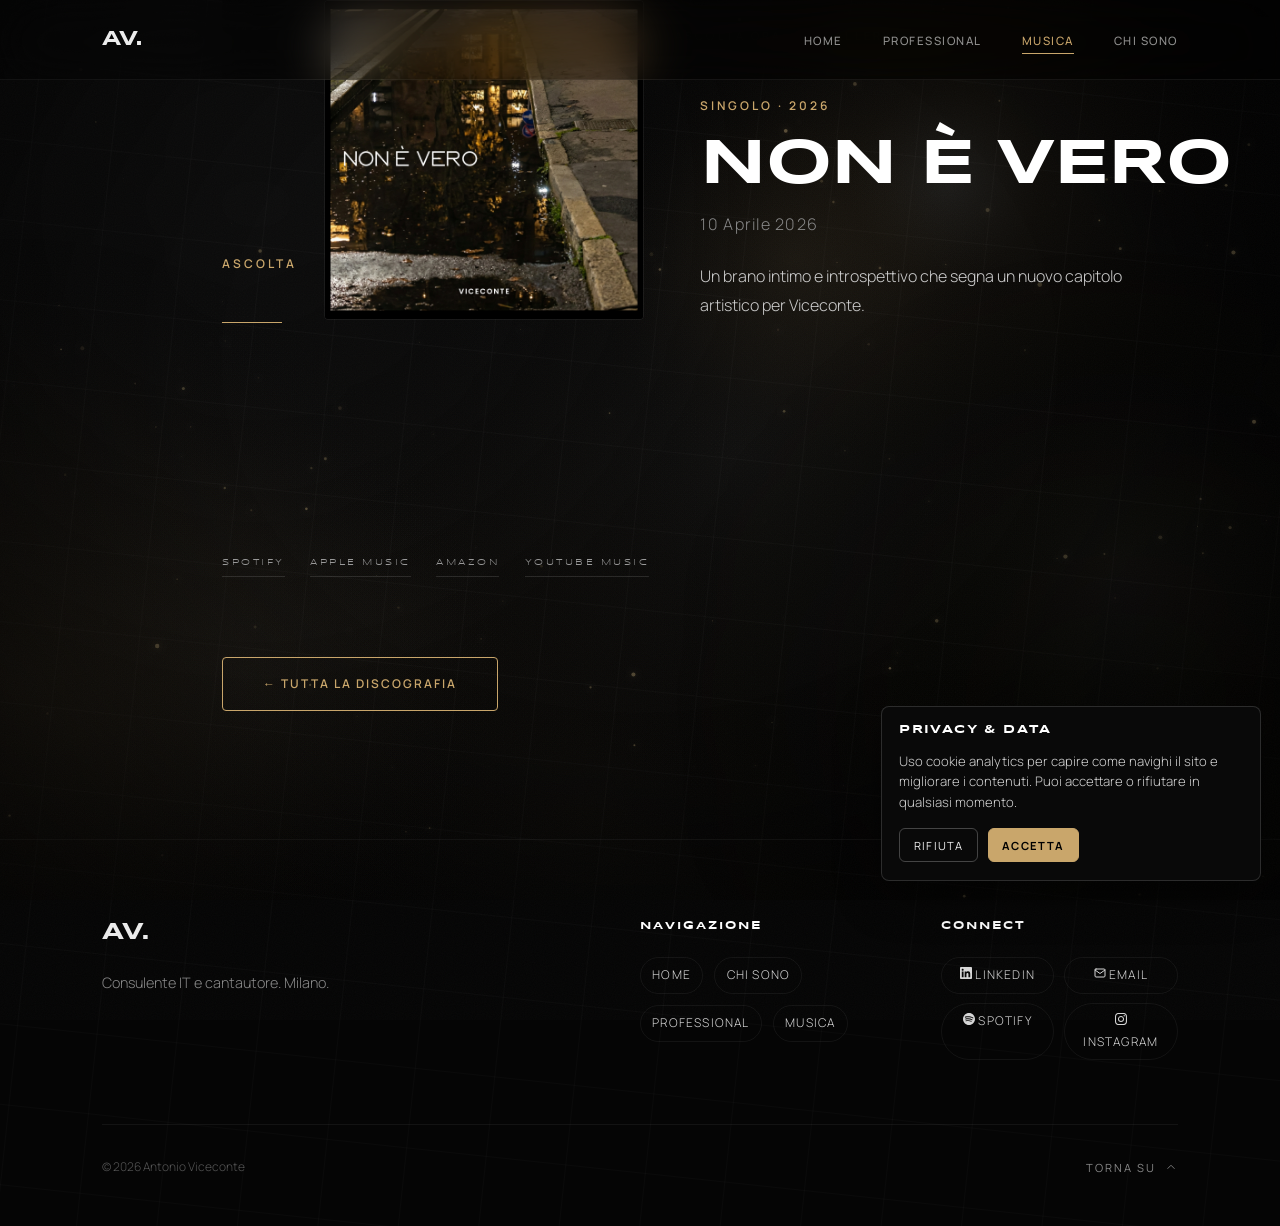
<file: brani/non-e-vero.html>
<!DOCTYPE html>
<html lang="it">
<head>
    <meta charset="UTF-8">
    <meta name="viewport" content="width=device-width, initial-scale=1.0">
    <meta name="description" content="Un brano intimo e introspettivo che segna un nuovo capitolo artistico per Viceconte.">
    <title>Non è vero — Viceconte | Singolo 2026</title>
    <link rel="icon" href="/assets/images/favicon.ico" type="image/x-icon">
    <link rel="stylesheet" href="/assets/css/style.css">
    <script>
        // Progressive enhancement: il body parte visibile; solo con JS attivo
        // si nasconde per l'entrata morbida. Rescue dopo 3s se qualcosa fallisce.
        document.documentElement.classList.add('js');
        setTimeout(function () { document.body && document.body.classList.add('is-ready'); }, 3000);
    </script>    <meta property="og:title" content="Non è vero — Viceconte | Singolo 2026">
    <meta property="og:description" content="Un brano intimo e introspettivo che segna un nuovo capitolo artistico per Viceconte.">
    <meta property="og:type" content="music.song">
    <meta property="og:url" content="https://www.antonioviceconte.it/brani/non-e-vero">
    <meta property="og:image" content="https://www.antonioviceconte.it/assets/images/music/non-e-vero-cover.png">
    <meta name="twitter:card" content="summary_large_image">
    <meta name="twitter:title" content="Non è vero — Viceconte | Singolo 2026">
    <meta name="twitter:description" content="Un brano intimo e introspettivo che segna un nuovo capitolo artistico per Viceconte.">
    <link rel="canonical" href="https://www.antonioviceconte.it/brani/non-e-vero">
    <meta name="twitter:image" content="https://www.antonioviceconte.it/assets/images/music/non-e-vero-cover.png">
        <script type="application/ld+json">
{
    "@context": "https://schema.org",
    "@type": "MusicRecording",
    "name": "Non è vero",
    "url": "https://www.antonioviceconte.it/brani/non-e-vero",
    "byArtist": {
        "@type": "MusicGroup",
        "name": "Viceconte",
        "sameAs": [
            "https://open.spotify.com/intl-it/artist/2oJpcUadVXV3OgkGUyDUjm",
            "https://music.apple.com/us/artist/viceconte/1784605565",
            "https://music.amazon.com/artists/B0DPVBPDVN/viceconte",
            "https://www.youtube.com/@viceconte",
            "https://instagram.com/viceconte.av"
        ]
    },
    "datePublished": "10 Aprile 2026",
    "image": "https://www.antonioviceconte.it/assets/images/music/non-e-vero-cover.png",
    "description": "Un brano intimo e introspettivo che segna un nuovo capitolo artistico per Viceconte."
}
    </script>
    <script async src="https://www.googletagmanager.com/gtag/js?id=G-1T3DN0ZDMK"></script>
<script>
    const GA_MEASUREMENT_ID = "G-1T3DN0ZDMK";
    window.GA_MEASUREMENT_ID = GA_MEASUREMENT_ID;
    window.dataLayer = window.dataLayer || [];
    function gtag() {
        window.dataLayer.push(arguments);
    }
    window.gtag = window.gtag || gtag;

    gtag("consent", "default", {
        ad_storage: "denied",
        ad_user_data: "denied",
        ad_personalization: "denied",
        analytics_storage: "denied",
        wait_for_update: 500
    });

    gtag("js", new Date());
    gtag("config", GA_MEASUREMENT_ID, {
        anonymize_ip: true,
        send_page_view: false
    });
</script>
<style>.mi-nav[data-astro-cid-6xxfma35]{z-index:2;padding:1.6rem var(--padding-x-tight);flex-wrap:wrap;justify-content:center;gap:1.2rem 2.6rem;display:flex;position:relative}.mi-nav[data-astro-cid-6xxfma35] a[data-astro-cid-6xxfma35]{letter-spacing:.28em;text-transform:uppercase;color:var(--text-muted);transition:color .4s var(--ease-out-expo), border-color .4s var(--ease-out-expo);border-bottom:1px solid #0000;padding-bottom:.4rem;font-size:.7rem}.mi-nav[data-astro-cid-6xxfma35] a[data-astro-cid-6xxfma35]:hover{color:var(--text-main)}.mi-nav[data-astro-cid-6xxfma35] a[data-astro-cid-6xxfma35].is-active{color:var(--accent-light);border-bottom-color:var(--border-accent)}
.track-page[data-astro-cid-qcycxrf6]{max-width:900px;padding:calc(var(--header-h) + 6rem) 2rem 8rem;margin:0 auto}.track-hero[data-astro-cid-qcycxrf6]{grid-template-columns:minmax(220px,320px) 1fr;align-items:end;gap:3.5rem;margin-bottom:6rem;display:grid}.track-hero-cover[data-astro-cid-qcycxrf6] img[data-astro-cid-qcycxrf6]{aspect-ratio:1;object-fit:cover;border-radius:var(--radius-md);border:1px solid var(--border-subtle);width:100%;display:block}.track-title[data-astro-cid-qcycxrf6]{text-transform:uppercase;margin:1rem 0 .75rem;font-family:Syncopate,sans-serif;font-size:clamp(2.2rem,6vw,4rem);line-height:1.05}.track-date[data-astro-cid-qcycxrf6]{color:var(--text-muted);letter-spacing:.08em}.track-desc[data-astro-cid-qcycxrf6]{opacity:.85;max-width:46ch;margin-top:1.5rem;line-height:1.8}.track-listen[data-astro-cid-qcycxrf6],.track-story[data-astro-cid-qcycxrf6],.track-lyrics[data-astro-cid-qcycxrf6]{margin-bottom:5rem}.track-player[data-astro-cid-qcycxrf6]{margin:2.5rem 0 1.5rem}.track-player[data-astro-cid-qcycxrf6] iframe[data-astro-cid-qcycxrf6]{border-radius:var(--radius-md);border:0;width:100%}.track-story-text[data-astro-cid-qcycxrf6]{max-width:62ch;margin-top:2rem}.track-story-text[data-astro-cid-qcycxrf6] p{opacity:.85;margin-bottom:1.25rem;line-height:1.9}.track-lyrics-text[data-astro-cid-qcycxrf6]{opacity:.9;margin-top:2rem;font-family:Cormorant Garamond,serif;font-size:1.35rem;font-style:italic;line-height:2}.lyric-line[data-astro-cid-qcycxrf6]{display:block}.track-back[data-astro-cid-qcycxrf6]{margin-top:2rem}@media (width<=768px){.track-hero[data-astro-cid-qcycxrf6]{grid-template-columns:1fr;align-items:start;gap:2rem}.track-hero-cover[data-astro-cid-qcycxrf6]{max-width:260px}}
</style>
<link rel="stylesheet" href="/_astro/Base.ZbbERLYz.css"></head>

<body data-namespace="music">
    <!-- Immersive Background -->
    <div class="ambient-bg" aria-hidden="true">
        <div class="ambient-orb ambient-orb-1"></div>
        <div class="ambient-orb ambient-orb-2"></div>
        <div class="geo-bg" data-scroll-geo></div>
    </div>

    <header>
    <a href="/" class="logo">AV.</a>
    <nav>
        <ul class="nav-links">
            <li><a href="/">Home</a></li>
            <li><a href="/professional">Professional</a></li>
            <li><a href="/music">Musica</a></li>
            <li><a href="/about">Chi Sono</a></li>
        </ul>
    </nav>
    <div class="hamburger" role="button" tabindex="0" aria-label="Menu" aria-expanded="false">
        <span></span>
        <span></span>
        <span></span>
    </div>
</header>

<nav class="mobile-nav" aria-label="Menu mobile">
    <a href="/">Home</a>
    <a href="/professional">Professional</a>
    <a href="/music">Musica</a>
    <a href="/about">Chi Sono</a>
</nav>

    <main>
        
    <div data-music-scene aria-hidden="true"></div>
    

    <nav class="mi-nav" aria-label="Sezioni musica" data-astro-cid-6xxfma35>
    <a href="/music" class data-astro-cid-6xxfma35>Panoramica</a><a href="/discography" class="is-active" data-astro-cid-6xxfma35>Discografia</a><a href="/listen" class data-astro-cid-6xxfma35>Ascolta ora</a><a href="/gallery" class data-astro-cid-6xxfma35>Gallery</a>
</nav>

    <article class="track-page" data-astro-cid-qcycxrf6>

        <header class="track-hero" data-astro-cid-qcycxrf6>
            <div class="track-hero-cover reveal-scale" data-astro-cid-qcycxrf6>
                <img src="/assets/images/music/non-e-vero-cover.png" alt="Cover di Non è vero — Viceconte" data-astro-cid-qcycxrf6>
            </div>
            <div class="track-hero-info" data-astro-cid-qcycxrf6>
                <div class="text-caption reveal-up" data-astro-cid-qcycxrf6>Singolo · 2026</div>
                <h1 class="track-title reveal-up" data-astro-cid-qcycxrf6>Non è vero</h1>
                <p class="track-date reveal-up" data-astro-cid-qcycxrf6>10 Aprile 2026</p>
                <p class="track-desc reveal-up" data-astro-cid-qcycxrf6>Un brano intimo e introspettivo che segna un nuovo capitolo artistico per Viceconte.</p>
            </div>
        </header>

        <section class="track-listen" data-astro-cid-qcycxrf6>
            <div class="text-caption reveal-up" data-astro-cid-qcycxrf6>Ascolta</div>
            <div class="divider reveal-up" data-astro-cid-qcycxrf6></div>
            <div class="track-player reveal-up" data-astro-cid-qcycxrf6>
                <iframe title="Player Spotify — Non è vero" src="https://open.spotify.com/embed/track/5dB6fXLSD1J7NazJSlcE7J?utm_source=generator" height="152" frameborder="0" allow="autoplay; clipboard-write; encrypted-media; fullscreen; picture-in-picture" loading="lazy" data-astro-cid-qcycxrf6></iframe>
            </div>
            <div class="mi-disc-links reveal-up" data-astro-cid-qcycxrf6>
                <a href="https://open.spotify.com/intl-it/track/5dB6fXLSD1J7NazJSlcE7J" target="_blank" rel="noopener" data-astro-cid-qcycxrf6>Spotify</a><a href="https://music.apple.com/us/album/non-%C3%A8-vero-single/1883332823" target="_blank" rel="noopener" data-astro-cid-qcycxrf6>Apple Music</a><a href="https://music.amazon.it/albums/B0GRNLWW1C?trackAsin=B0GRNQGFTL" target="_blank" rel="noopener" data-astro-cid-qcycxrf6>Amazon</a><a href="https://music.youtube.com/watch?v=2om3azdyEaM" target="_blank" rel="noopener" data-astro-cid-qcycxrf6>YouTube Music</a>
            </div>
        </section>

        

        

        <nav class="track-back reveal-up" data-astro-cid-qcycxrf6>
            <a href="/discography" class="btn-primary" data-astro-cid-qcycxrf6>← Tutta la discografia</a>
        </nav>

    </article>



    </main>

    <footer>
    <div class="footer-inner">
        <div class="footer-brand">
            <a href="/" class="logo">AV.</a>
            <p>Consulente IT e cantautore. Milano.</p>
        </div>
        <div class="footer-col">
            <h4 class="footer-col-title">Navigazione</h4>
            <div class="footer-links footer-links-pills">
                <a href="/">Home</a>
                <a href="/about">Chi Sono</a>
                <a href="/professional">Professional</a>
                <a href="/music">Musica</a>
            </div>
        </div>
        <div class="footer-col">
            <h4 class="footer-col-title">Connect</h4>
            <div class="footer-links footer-links-pills footer-links-social">
                <a href="https://www.linkedin.com/in/antonioviceconte/" target="_blank" rel="noopener">
                    <svg xmlns="http://www.w3.org/2000/svg" width="1em" height="1em" viewBox="0 0 24 24" fill="currentColor" aria-hidden="true"><path d="M20.447 20.452h-3.554v-5.569c0-1.328-.027-3.037-1.852-3.037-1.853 0-2.136 1.445-2.136 2.939v5.667H9.351V9h3.414v1.561h.046c.477-.9 1.637-1.85 3.37-1.85 3.601 0 4.267 2.37 4.267 5.455v6.286zM5.337 7.433c-1.144 0-2.063-.926-2.063-2.065 0-1.138.92-2.063 2.063-2.063 1.14 0 2.064.925 2.064 2.063 0 1.139-.925 2.065-2.064 2.065zm1.782 13.019H3.555V9h3.564v11.452zM22.225 0H1.771C.792 0 0 .774 0 1.729v20.542C0 23.227.792 24 1.771 24h20.451C23.2 24 24 23.227 24 22.271V1.729C24 .774 23.2 0 22.222 0h.003z"/></svg> LinkedIn
                </a>
                <a href="mailto:info@antonioviceconte.it">
                    <svg xmlns="http://www.w3.org/2000/svg" width="1em" height="1em" viewBox="0 0 24 24" fill="none" stroke="currentColor" stroke-width="2" stroke-linecap="round" stroke-linejoin="round" aria-hidden="true"><path d="M4 4h16c1.1 0 2 .9 2 2v12c0 1.1-.9 2-2 2H4c-1.1 0-2-.9-2-2V6c0-1.1.9-2 2-2z"/><polyline points="22,6 12,13 2,6"/></svg> Email
                </a>
                <a href="https://open.spotify.com/intl-it/artist/2oJpcUadVXV3OgkGUyDUjm" target="_blank" rel="noopener">
                    <svg xmlns="http://www.w3.org/2000/svg" width="1em" height="1em" viewBox="0 0 24 24" fill="currentColor" aria-hidden="true"><path d="M12 0C5.4 0 0 5.4 0 12s5.4 12 12 12 12-5.4 12-12S18.66 0 12 0zm5.521 17.34c-.24.359-.66.48-1.021.24-2.82-1.74-6.36-2.101-10.561-1.141-.418.122-.779-.179-.899-.539-.12-.421.18-.78.54-.9 4.56-1.021 8.52-.6 11.64 1.32.42.18.479.659.301 1.02zm1.44-3.3c-.301.42-.841.6-1.262.3-3.239-1.98-8.159-2.58-11.939-1.38-.479.12-1.02-.12-1.14-.6-.12-.48.12-1.021.6-1.141C9.6 9.9 15 10.561 18.72 12.84c.361.181.54.78.241 1.2zm.12-3.36C15.24 8.4 8.82 8.16 5.16 9.301c-.6.179-1.2-.181-1.38-.721-.18-.601.18-1.2.72-1.381 4.26-1.26 11.28-1.02 15.721 1.621.539.3.719 1.02.419 1.56-.299.421-1.02.599-1.559.3z"/></svg> Spotify
                </a>
                <a href="https://instagram.com/viceconte.av" target="_blank" rel="noopener">
                    <svg xmlns="http://www.w3.org/2000/svg" width="1em" height="1em" viewBox="0 0 24 24" fill="currentColor" aria-hidden="true"><path d="M12 0C8.74 0 8.333.015 7.053.072 5.775.132 4.905.333 4.14.63c-.789.306-1.459.717-2.126 1.384S.935 3.35.63 4.14C.333 4.905.131 5.775.072 7.053.012 8.333 0 8.74 0 12s.015 3.667.072 4.947c.06 1.277.261 2.148.558 2.913.306.788.717 1.459 1.384 2.126.667.666 1.336 1.079 2.126 1.384.766.296 1.636.499 2.913.558C8.333 23.988 8.74 24 12 24s3.667-.015 4.947-.072c1.277-.06 2.148-.262 2.913-.558.788-.306 1.459-.718 2.126-1.384.666-.667 1.079-1.335 1.384-2.126.296-.765.499-1.636.558-2.913.06-1.28.072-1.687.072-4.947s-.015-3.667-.072-4.947c-.06-1.277-.262-2.149-.558-2.913-.306-.789-.718-1.459-1.384-2.126C21.319 1.347 20.651.935 19.86.63c-.765-.297-1.636-.499-2.913-.558C15.667.012 15.26 0 12 0zm0 2.16c3.203 0 3.585.016 4.85.071 1.17.055 1.805.249 2.227.415.562.217.96.477 1.382.896.419.42.679.819.896 1.381.164.422.36 1.057.413 2.227.057 1.266.07 1.646.07 4.85s-.015 3.585-.074 4.85c-.061 1.17-.256 1.805-.421 2.227-.224.562-.479.96-.899 1.382-.419.419-.824.679-1.38.896-.42.164-1.065.36-2.235.413-1.274.057-1.649.07-4.859.07-3.211 0-3.586-.015-4.859-.074-1.171-.061-1.816-.256-2.236-.421-.569-.224-.96-.479-1.379-.899-.421-.419-.69-.824-.9-1.38-.165-.42-.359-1.065-.42-2.235-.045-1.26-.061-1.649-.061-4.844 0-3.196.016-3.586.061-4.861.061-1.17.255-1.814.42-2.234.21-.57.479-.96.9-1.381.419-.419.81-.689 1.379-.898.42-.166 1.051-.361 2.221-.421 1.275-.045 1.65-.06 4.859-.06l.045.03zm0 3.678c-3.405 0-6.162 2.76-6.162 6.162 0 3.405 2.76 6.162 6.162 6.162 3.405 0 6.162-2.76 6.162-6.162 0-3.405-2.76-6.162-6.162-6.162zM12 16c-2.21 0-4-1.79-4-4s1.79-4 4-4 4 1.79 4 4-1.79 4-4 4zm7.846-10.405c0 .795-.646 1.44-1.44 1.44-.795 0-1.44-.646-1.44-1.44 0-.794.646-1.439 1.44-1.439.793-.001 1.44.645 1.44 1.439z"/></svg> Instagram
                </a>
            </div>
        </div>
    </div>
    <div class="footer-bottom">
        <p>&copy; 2026 Antonio Viceconte</p>
        <button class="back-to-top">
            <span>Torna su</span>
            <svg viewBox="0 0 24 24">
                <polyline points="18 15 12 9 6 15"></polyline>
            </svg>
        </button>
    </div>
</footer>

    <!-- YouTube Modal -->
    <div class="luxury-yt-modal" id="ytModal" aria-hidden="true">
        <div class="luxury-yt-modal-bg" data-yt-close></div>
        <div class="luxury-yt-modal-content">
            <button class="luxury-yt-close" data-yt-close aria-label="Chiudi Video">&times;</button>
            <div class="luxury-yt-iframe-container" id="ytIframeContainer"></div>
        </div>
    </div>

    <script type="module" src="/_astro/Base.astro_astro_type_script_index_0_lang.DqTB1eKR.js"></script><div id="cookie-banner" class="cookie-banner" role="dialog" aria-live="polite" aria-label="Cookie consent">
    <div class="cookie-content">
        <h3>Privacy & Data</h3>
        <p>
            Uso cookie analytics per capire come navighi il sito e migliorare i contenuti.
            Puoi accettare o rifiutare in qualsiasi momento.
        </p>
    </div>
    <div class="cookie-actions">
        <button id="cookie-decline" class="cookie-btn cookie-btn--secondary" type="button">Rifiuta</button>
        <button id="cookie-accept" class="cookie-btn cookie-btn--primary" type="button">Accetta</button>
    </div>
</div>

<style>
    .cookie-banner {
        position: fixed;
        right: 1.2rem;
        bottom: 1.2rem;
        width: min(380px, calc(100vw - 2.4rem));
        border: 1px solid rgba(255, 255, 255, 0.14);
        background: rgba(10, 10, 10, 0.96);
        backdrop-filter: blur(14px);
        -webkit-backdrop-filter: blur(14px);
        border-radius: 8px;
        padding: 1.1rem;
        box-shadow: 0 14px 45px rgba(0, 0, 0, 0.45);
        z-index: 9999;
        transform: translateY(calc(100% + 2rem));
        transition: transform 0.45s cubic-bezier(0.16, 1, 0.3, 1);
    }

    .cookie-banner.visible {
        transform: translateY(0);
    }

    .cookie-content h3 {
        margin: 0;
        font-family: "Syncopate", sans-serif;
        font-size: 0.78rem;
        letter-spacing: 1.2px;
        text-transform: uppercase;
        color: var(--text-main);
    }

    .cookie-content p {
        margin: 0.8rem 0 0;
        font-size: 0.82rem;
        line-height: 1.55;
        color: #d2d2d2;
    }

    .cookie-actions {
        display: flex;
        gap: 0.6rem;
        margin-top: 1rem;
    }

    .cookie-btn {
        appearance: none;
        border-radius: 6px;
        padding: 0.54rem 0.85rem;
        font-size: 0.7rem;
        letter-spacing: 1.2px;
        text-transform: uppercase;
        cursor: pointer;
        transition: border-color 0.25s ease, background 0.25s ease, color 0.25s ease;
    }

    .cookie-btn--secondary {
        background: transparent;
        border: 1px solid rgba(255, 255, 255, 0.24);
        color: #f0f0f0;
    }

    .cookie-btn--secondary:hover {
        border-color: rgba(255, 255, 255, 0.4);
        background: rgba(255, 255, 255, 0.06);
    }

    .cookie-btn--primary {
        background: var(--accent);
        border: 1px solid var(--accent);
        color: #000;
        font-weight: 700;
    }

    .cookie-btn--primary:hover {
        background: var(--accent-light);
        border-color: var(--accent-light);
    }

    @media (max-width: 768px) {
        .cookie-banner {
            right: 1rem;
            left: 1rem;
            width: auto;
            bottom: 1rem;
        }
    }
</style>

<script>
    (function () {
        const STORAGE_KEY = "av_cookie_consent";
        const banner = document.getElementById("cookie-banner");
        const btnAccept = document.getElementById("cookie-accept");
        const btnDecline = document.getElementById("cookie-decline");

        if (!banner || !btnAccept || !btnDecline) {
            return;
        }

        const safeGet = () => {
            try {
                return localStorage.getItem(STORAGE_KEY);
            } catch (_error) {
                return null;
            }
        };

        const safeSet = (value) => {
            try {
                localStorage.setItem(STORAGE_KEY, value);
            } catch (_error) {
                // Ignore storage errors (private mode / restricted storage).
            }
        };

        const applyConsent = (status, persist = true) => {
            if (typeof window.gtag === "function") {
                window.gtag("consent", "update", {
                    ad_storage: status,
                    ad_user_data: status,
                    ad_personalization: status,
                    analytics_storage: status
                });

                if (status === "granted") {
                    if (window.GA_MEASUREMENT_ID) {
                        window.gtag("config", window.GA_MEASUREMENT_ID, {
                            anonymize_ip: true
                        });
                    }

                    window.gtag("event", "page_view", {
                        page_title: document.title,
                        page_location: window.location.href,
                        page_path: window.location.pathname
                    });
                }
            }

            if (persist) {
                safeSet(status);
            }

            banner.classList.remove("visible");
        };

        const consent = safeGet();
        if (consent === "granted" || consent === "denied") {
            applyConsent(consent, false);
        } else {
            setTimeout(() => {
                banner.classList.add("visible");
            }, 800);
        }

        btnAccept.addEventListener("click", () => applyConsent("granted", true));
        btnDecline.addEventListener("click", () => applyConsent("denied", true));
    })();
</script>
</body>
</html>
</file>
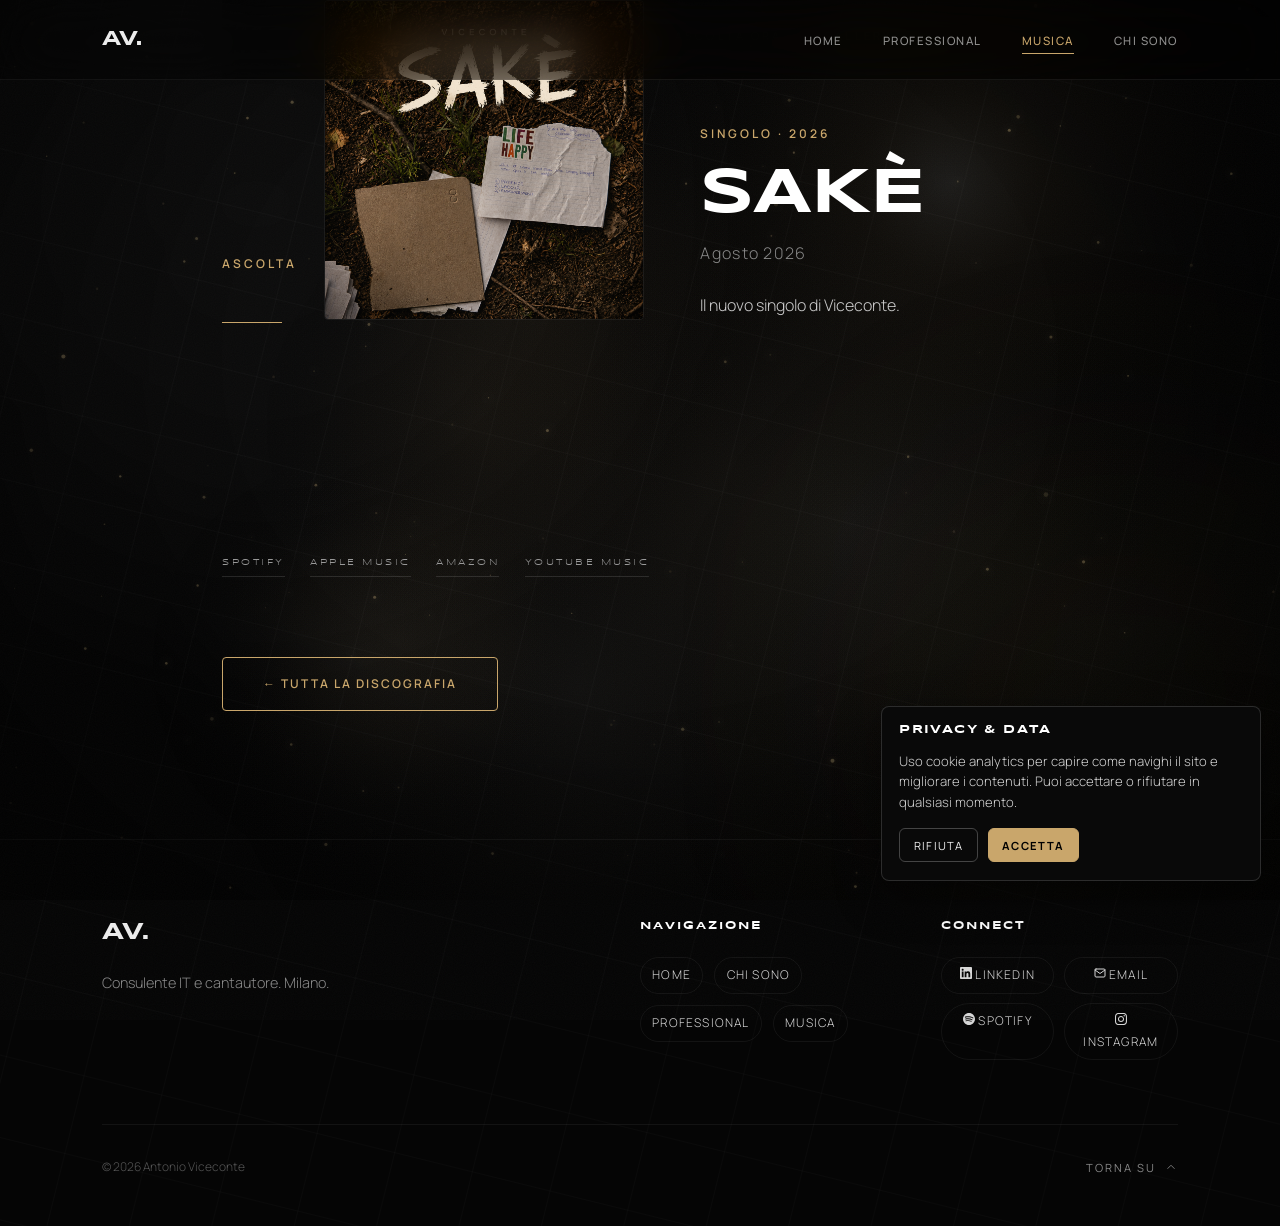
<file: brani/sake.html>
<!DOCTYPE html>
<html lang="it">
<head>
    <meta charset="UTF-8">
    <meta name="viewport" content="width=device-width, initial-scale=1.0">
    <meta name="description" content="Il nuovo singolo di Viceconte.">
    <title>Sakè — Viceconte | Singolo 2026</title>
    <link rel="icon" href="/assets/images/favicon.ico" type="image/x-icon">
    <link rel="stylesheet" href="/assets/css/style.css">
    <script>
        // Progressive enhancement: il body parte visibile; solo con JS attivo
        // si nasconde per l'entrata morbida. Rescue dopo 3s se qualcosa fallisce.
        document.documentElement.classList.add('js');
        setTimeout(function () { document.body && document.body.classList.add('is-ready'); }, 3000);
    </script>    <meta property="og:title" content="Sakè — Viceconte | Singolo 2026">
    <meta property="og:description" content="Il nuovo singolo di Viceconte.">
    <meta property="og:type" content="music.song">
    <meta property="og:url" content="https://www.antonioviceconte.it/brani/sake">
    <meta property="og:image" content="https://www.antonioviceconte.it/assets/images/music/sake-cover.jpg">
    <meta name="twitter:card" content="summary_large_image">
    <meta name="twitter:title" content="Sakè — Viceconte | Singolo 2026">
    <meta name="twitter:description" content="Il nuovo singolo di Viceconte.">
    <link rel="canonical" href="https://www.antonioviceconte.it/brani/sake">
    <meta name="twitter:image" content="https://www.antonioviceconte.it/assets/images/music/sake-cover.jpg">
        <script type="application/ld+json">
{
    "@context": "https://schema.org",
    "@type": "MusicRecording",
    "name": "Sakè",
    "url": "https://www.antonioviceconte.it/brani/sake",
    "byArtist": {
        "@type": "MusicGroup",
        "name": "Viceconte",
        "sameAs": [
            "https://open.spotify.com/intl-it/artist/2oJpcUadVXV3OgkGUyDUjm",
            "https://music.apple.com/us/artist/viceconte/1784605565",
            "https://music.amazon.com/artists/B0DPVBPDVN/viceconte",
            "https://www.youtube.com/@viceconte",
            "https://instagram.com/viceconte.av"
        ]
    },
    "datePublished": "Agosto 2026",
    "image": "https://www.antonioviceconte.it/assets/images/music/sake-cover.jpg",
    "description": "Il nuovo singolo di Viceconte."
}
    </script>
    <script async src="https://www.googletagmanager.com/gtag/js?id=G-1T3DN0ZDMK"></script>
<script>
    const GA_MEASUREMENT_ID = "G-1T3DN0ZDMK";
    window.GA_MEASUREMENT_ID = GA_MEASUREMENT_ID;
    window.dataLayer = window.dataLayer || [];
    function gtag() {
        window.dataLayer.push(arguments);
    }
    window.gtag = window.gtag || gtag;

    gtag("consent", "default", {
        ad_storage: "denied",
        ad_user_data: "denied",
        ad_personalization: "denied",
        analytics_storage: "denied",
        wait_for_update: 500
    });

    gtag("js", new Date());
    gtag("config", GA_MEASUREMENT_ID, {
        anonymize_ip: true,
        send_page_view: false
    });
</script>
<style>.mi-nav[data-astro-cid-6xxfma35]{z-index:2;padding:1.6rem var(--padding-x-tight);flex-wrap:wrap;justify-content:center;gap:1.2rem 2.6rem;display:flex;position:relative}.mi-nav[data-astro-cid-6xxfma35] a[data-astro-cid-6xxfma35]{letter-spacing:.28em;text-transform:uppercase;color:var(--text-muted);transition:color .4s var(--ease-out-expo), border-color .4s var(--ease-out-expo);border-bottom:1px solid #0000;padding-bottom:.4rem;font-size:.7rem}.mi-nav[data-astro-cid-6xxfma35] a[data-astro-cid-6xxfma35]:hover{color:var(--text-main)}.mi-nav[data-astro-cid-6xxfma35] a[data-astro-cid-6xxfma35].is-active{color:var(--accent-light);border-bottom-color:var(--border-accent)}
.track-page[data-astro-cid-qcycxrf6]{max-width:900px;padding:calc(var(--header-h) + 6rem) 2rem 8rem;margin:0 auto}.track-hero[data-astro-cid-qcycxrf6]{grid-template-columns:minmax(220px,320px) 1fr;align-items:end;gap:3.5rem;margin-bottom:6rem;display:grid}.track-hero-cover[data-astro-cid-qcycxrf6] img[data-astro-cid-qcycxrf6]{aspect-ratio:1;object-fit:cover;border-radius:var(--radius-md);border:1px solid var(--border-subtle);width:100%;display:block}.track-title[data-astro-cid-qcycxrf6]{text-transform:uppercase;margin:1rem 0 .75rem;font-family:Syncopate,sans-serif;font-size:clamp(2.2rem,6vw,4rem);line-height:1.05}.track-date[data-astro-cid-qcycxrf6]{color:var(--text-muted);letter-spacing:.08em}.track-desc[data-astro-cid-qcycxrf6]{opacity:.85;max-width:46ch;margin-top:1.5rem;line-height:1.8}.track-listen[data-astro-cid-qcycxrf6],.track-story[data-astro-cid-qcycxrf6],.track-lyrics[data-astro-cid-qcycxrf6]{margin-bottom:5rem}.track-player[data-astro-cid-qcycxrf6]{margin:2.5rem 0 1.5rem}.track-player[data-astro-cid-qcycxrf6] iframe[data-astro-cid-qcycxrf6]{border-radius:var(--radius-md);border:0;width:100%}.track-story-text[data-astro-cid-qcycxrf6]{max-width:62ch;margin-top:2rem}.track-story-text[data-astro-cid-qcycxrf6] p{opacity:.85;margin-bottom:1.25rem;line-height:1.9}.track-lyrics-text[data-astro-cid-qcycxrf6]{opacity:.9;margin-top:2rem;font-family:Cormorant Garamond,serif;font-size:1.35rem;font-style:italic;line-height:2}.lyric-line[data-astro-cid-qcycxrf6]{display:block}.track-back[data-astro-cid-qcycxrf6]{margin-top:2rem}@media (width<=768px){.track-hero[data-astro-cid-qcycxrf6]{grid-template-columns:1fr;align-items:start;gap:2rem}.track-hero-cover[data-astro-cid-qcycxrf6]{max-width:260px}}
</style>
<link rel="stylesheet" href="/_astro/Base.ZbbERLYz.css"></head>

<body data-namespace="music">
    <!-- Immersive Background -->
    <div class="ambient-bg" aria-hidden="true">
        <div class="ambient-orb ambient-orb-1"></div>
        <div class="ambient-orb ambient-orb-2"></div>
        <div class="geo-bg" data-scroll-geo></div>
    </div>

    <header>
    <a href="/" class="logo">AV.</a>
    <nav>
        <ul class="nav-links">
            <li><a href="/">Home</a></li>
            <li><a href="/professional">Professional</a></li>
            <li><a href="/music">Musica</a></li>
            <li><a href="/about">Chi Sono</a></li>
        </ul>
    </nav>
    <div class="hamburger" role="button" tabindex="0" aria-label="Menu" aria-expanded="false">
        <span></span>
        <span></span>
        <span></span>
    </div>
</header>

<nav class="mobile-nav" aria-label="Menu mobile">
    <a href="/">Home</a>
    <a href="/professional">Professional</a>
    <a href="/music">Musica</a>
    <a href="/about">Chi Sono</a>
</nav>

    <main>
        
    <div data-music-scene aria-hidden="true"></div>
    

    <nav class="mi-nav" aria-label="Sezioni musica" data-astro-cid-6xxfma35>
    <a href="/music" class data-astro-cid-6xxfma35>Panoramica</a><a href="/discography" class="is-active" data-astro-cid-6xxfma35>Discografia</a><a href="/listen" class data-astro-cid-6xxfma35>Ascolta ora</a><a href="/gallery" class data-astro-cid-6xxfma35>Gallery</a>
</nav>

    <article class="track-page" data-astro-cid-qcycxrf6>

        <header class="track-hero" data-astro-cid-qcycxrf6>
            <div class="track-hero-cover reveal-scale" data-astro-cid-qcycxrf6>
                <img src="/assets/images/music/sake-cover.jpg" alt="Cover di Sakè — Viceconte" data-astro-cid-qcycxrf6>
            </div>
            <div class="track-hero-info" data-astro-cid-qcycxrf6>
                <div class="text-caption reveal-up" data-astro-cid-qcycxrf6>Singolo · 2026</div>
                <h1 class="track-title reveal-up" data-astro-cid-qcycxrf6>Sakè</h1>
                <p class="track-date reveal-up" data-astro-cid-qcycxrf6>Agosto 2026</p>
                <p class="track-desc reveal-up" data-astro-cid-qcycxrf6>Il nuovo singolo di Viceconte.</p>
            </div>
        </header>

        <section class="track-listen" data-astro-cid-qcycxrf6>
            <div class="text-caption reveal-up" data-astro-cid-qcycxrf6>Ascolta</div>
            <div class="divider reveal-up" data-astro-cid-qcycxrf6></div>
            <div class="track-player reveal-up" data-astro-cid-qcycxrf6>
                <iframe title="Player Spotify — Sakè" src="https://open.spotify.com/embed/track/0A2uKzSCEZmH3KKr25zYvW?utm_source=generator&amp;si=de850e834efc4160" height="152" frameborder="0" allow="autoplay; clipboard-write; encrypted-media; fullscreen; picture-in-picture" loading="lazy" data-astro-cid-qcycxrf6></iframe>
            </div>
            <div class="mi-disc-links reveal-up" data-astro-cid-qcycxrf6>
                <a href="https://open.spotify.com/intl-it/track/0A2uKzSCEZmH3KKr25zYvW?si=144a4f2a058847b9" target="_blank" rel="noopener" data-astro-cid-qcycxrf6>Spotify</a><a href="https://music.apple.com/us/album/sak%C3%A8/6782545506?i=6782545507" target="_blank" rel="noopener" data-astro-cid-qcycxrf6>Apple Music</a><a href="https://music.amazon.it/albums/B0GRNLWW1C?trackAsin=B0GRNQGFTL" target="_blank" rel="noopener" data-astro-cid-qcycxrf6>Amazon</a><a href="https://music.youtube.com/playlist?list=OLAK5uy_mVweZ1orM59qjEuX3DZhsKnVM1xrWU-Q0&amp;si=hvnoCi_jUK7gw68Z" target="_blank" rel="noopener" data-astro-cid-qcycxrf6>YouTube Music</a>
            </div>
        </section>

        

        

        <nav class="track-back reveal-up" data-astro-cid-qcycxrf6>
            <a href="/discography" class="btn-primary" data-astro-cid-qcycxrf6>← Tutta la discografia</a>
        </nav>

    </article>



    </main>

    <footer>
    <div class="footer-inner">
        <div class="footer-brand">
            <a href="/" class="logo">AV.</a>
            <p>Consulente IT e cantautore. Milano.</p>
        </div>
        <div class="footer-col">
            <h4 class="footer-col-title">Navigazione</h4>
            <div class="footer-links footer-links-pills">
                <a href="/">Home</a>
                <a href="/about">Chi Sono</a>
                <a href="/professional">Professional</a>
                <a href="/music">Musica</a>
            </div>
        </div>
        <div class="footer-col">
            <h4 class="footer-col-title">Connect</h4>
            <div class="footer-links footer-links-pills footer-links-social">
                <a href="https://www.linkedin.com/in/antonioviceconte/" target="_blank" rel="noopener">
                    <svg xmlns="http://www.w3.org/2000/svg" width="1em" height="1em" viewBox="0 0 24 24" fill="currentColor" aria-hidden="true"><path d="M20.447 20.452h-3.554v-5.569c0-1.328-.027-3.037-1.852-3.037-1.853 0-2.136 1.445-2.136 2.939v5.667H9.351V9h3.414v1.561h.046c.477-.9 1.637-1.85 3.37-1.85 3.601 0 4.267 2.37 4.267 5.455v6.286zM5.337 7.433c-1.144 0-2.063-.926-2.063-2.065 0-1.138.92-2.063 2.063-2.063 1.14 0 2.064.925 2.064 2.063 0 1.139-.925 2.065-2.064 2.065zm1.782 13.019H3.555V9h3.564v11.452zM22.225 0H1.771C.792 0 0 .774 0 1.729v20.542C0 23.227.792 24 1.771 24h20.451C23.2 24 24 23.227 24 22.271V1.729C24 .774 23.2 0 22.222 0h.003z"/></svg> LinkedIn
                </a>
                <a href="mailto:info@antonioviceconte.it">
                    <svg xmlns="http://www.w3.org/2000/svg" width="1em" height="1em" viewBox="0 0 24 24" fill="none" stroke="currentColor" stroke-width="2" stroke-linecap="round" stroke-linejoin="round" aria-hidden="true"><path d="M4 4h16c1.1 0 2 .9 2 2v12c0 1.1-.9 2-2 2H4c-1.1 0-2-.9-2-2V6c0-1.1.9-2 2-2z"/><polyline points="22,6 12,13 2,6"/></svg> Email
                </a>
                <a href="https://open.spotify.com/intl-it/artist/2oJpcUadVXV3OgkGUyDUjm" target="_blank" rel="noopener">
                    <svg xmlns="http://www.w3.org/2000/svg" width="1em" height="1em" viewBox="0 0 24 24" fill="currentColor" aria-hidden="true"><path d="M12 0C5.4 0 0 5.4 0 12s5.4 12 12 12 12-5.4 12-12S18.66 0 12 0zm5.521 17.34c-.24.359-.66.48-1.021.24-2.82-1.74-6.36-2.101-10.561-1.141-.418.122-.779-.179-.899-.539-.12-.421.18-.78.54-.9 4.56-1.021 8.52-.6 11.64 1.32.42.18.479.659.301 1.02zm1.44-3.3c-.301.42-.841.6-1.262.3-3.239-1.98-8.159-2.58-11.939-1.38-.479.12-1.02-.12-1.14-.6-.12-.48.12-1.021.6-1.141C9.6 9.9 15 10.561 18.72 12.84c.361.181.54.78.241 1.2zm.12-3.36C15.24 8.4 8.82 8.16 5.16 9.301c-.6.179-1.2-.181-1.38-.721-.18-.601.18-1.2.72-1.381 4.26-1.26 11.28-1.02 15.721 1.621.539.3.719 1.02.419 1.56-.299.421-1.02.599-1.559.3z"/></svg> Spotify
                </a>
                <a href="https://instagram.com/viceconte.av" target="_blank" rel="noopener">
                    <svg xmlns="http://www.w3.org/2000/svg" width="1em" height="1em" viewBox="0 0 24 24" fill="currentColor" aria-hidden="true"><path d="M12 0C8.74 0 8.333.015 7.053.072 5.775.132 4.905.333 4.14.63c-.789.306-1.459.717-2.126 1.384S.935 3.35.63 4.14C.333 4.905.131 5.775.072 7.053.012 8.333 0 8.74 0 12s.015 3.667.072 4.947c.06 1.277.261 2.148.558 2.913.306.788.717 1.459 1.384 2.126.667.666 1.336 1.079 2.126 1.384.766.296 1.636.499 2.913.558C8.333 23.988 8.74 24 12 24s3.667-.015 4.947-.072c1.277-.06 2.148-.262 2.913-.558.788-.306 1.459-.718 2.126-1.384.666-.667 1.079-1.335 1.384-2.126.296-.765.499-1.636.558-2.913.06-1.28.072-1.687.072-4.947s-.015-3.667-.072-4.947c-.06-1.277-.262-2.149-.558-2.913-.306-.789-.718-1.459-1.384-2.126C21.319 1.347 20.651.935 19.86.63c-.765-.297-1.636-.499-2.913-.558C15.667.012 15.26 0 12 0zm0 2.16c3.203 0 3.585.016 4.85.071 1.17.055 1.805.249 2.227.415.562.217.96.477 1.382.896.419.42.679.819.896 1.381.164.422.36 1.057.413 2.227.057 1.266.07 1.646.07 4.85s-.015 3.585-.074 4.85c-.061 1.17-.256 1.805-.421 2.227-.224.562-.479.96-.899 1.382-.419.419-.824.679-1.38.896-.42.164-1.065.36-2.235.413-1.274.057-1.649.07-4.859.07-3.211 0-3.586-.015-4.859-.074-1.171-.061-1.816-.256-2.236-.421-.569-.224-.96-.479-1.379-.899-.421-.419-.69-.824-.9-1.38-.165-.42-.359-1.065-.42-2.235-.045-1.26-.061-1.649-.061-4.844 0-3.196.016-3.586.061-4.861.061-1.17.255-1.814.42-2.234.21-.57.479-.96.9-1.381.419-.419.81-.689 1.379-.898.42-.166 1.051-.361 2.221-.421 1.275-.045 1.65-.06 4.859-.06l.045.03zm0 3.678c-3.405 0-6.162 2.76-6.162 6.162 0 3.405 2.76 6.162 6.162 6.162 3.405 0 6.162-2.76 6.162-6.162 0-3.405-2.76-6.162-6.162-6.162zM12 16c-2.21 0-4-1.79-4-4s1.79-4 4-4 4 1.79 4 4-1.79 4-4 4zm7.846-10.405c0 .795-.646 1.44-1.44 1.44-.795 0-1.44-.646-1.44-1.44 0-.794.646-1.439 1.44-1.439.793-.001 1.44.645 1.44 1.439z"/></svg> Instagram
                </a>
            </div>
        </div>
    </div>
    <div class="footer-bottom">
        <p>&copy; 2026 Antonio Viceconte</p>
        <button class="back-to-top">
            <span>Torna su</span>
            <svg viewBox="0 0 24 24">
                <polyline points="18 15 12 9 6 15"></polyline>
            </svg>
        </button>
    </div>
</footer>

    <!-- YouTube Modal -->
    <div class="luxury-yt-modal" id="ytModal" aria-hidden="true">
        <div class="luxury-yt-modal-bg" data-yt-close></div>
        <div class="luxury-yt-modal-content">
            <button class="luxury-yt-close" data-yt-close aria-label="Chiudi Video">&times;</button>
            <div class="luxury-yt-iframe-container" id="ytIframeContainer"></div>
        </div>
    </div>

    <script type="module" src="/_astro/Base.astro_astro_type_script_index_0_lang.DqTB1eKR.js"></script><div id="cookie-banner" class="cookie-banner" role="dialog" aria-live="polite" aria-label="Cookie consent">
    <div class="cookie-content">
        <h3>Privacy & Data</h3>
        <p>
            Uso cookie analytics per capire come navighi il sito e migliorare i contenuti.
            Puoi accettare o rifiutare in qualsiasi momento.
        </p>
    </div>
    <div class="cookie-actions">
        <button id="cookie-decline" class="cookie-btn cookie-btn--secondary" type="button">Rifiuta</button>
        <button id="cookie-accept" class="cookie-btn cookie-btn--primary" type="button">Accetta</button>
    </div>
</div>

<style>
    .cookie-banner {
        position: fixed;
        right: 1.2rem;
        bottom: 1.2rem;
        width: min(380px, calc(100vw - 2.4rem));
        border: 1px solid rgba(255, 255, 255, 0.14);
        background: rgba(10, 10, 10, 0.96);
        backdrop-filter: blur(14px);
        -webkit-backdrop-filter: blur(14px);
        border-radius: 8px;
        padding: 1.1rem;
        box-shadow: 0 14px 45px rgba(0, 0, 0, 0.45);
        z-index: 9999;
        transform: translateY(calc(100% + 2rem));
        transition: transform 0.45s cubic-bezier(0.16, 1, 0.3, 1);
    }

    .cookie-banner.visible {
        transform: translateY(0);
    }

    .cookie-content h3 {
        margin: 0;
        font-family: "Syncopate", sans-serif;
        font-size: 0.78rem;
        letter-spacing: 1.2px;
        text-transform: uppercase;
        color: var(--text-main);
    }

    .cookie-content p {
        margin: 0.8rem 0 0;
        font-size: 0.82rem;
        line-height: 1.55;
        color: #d2d2d2;
    }

    .cookie-actions {
        display: flex;
        gap: 0.6rem;
        margin-top: 1rem;
    }

    .cookie-btn {
        appearance: none;
        border-radius: 6px;
        padding: 0.54rem 0.85rem;
        font-size: 0.7rem;
        letter-spacing: 1.2px;
        text-transform: uppercase;
        cursor: pointer;
        transition: border-color 0.25s ease, background 0.25s ease, color 0.25s ease;
    }

    .cookie-btn--secondary {
        background: transparent;
        border: 1px solid rgba(255, 255, 255, 0.24);
        color: #f0f0f0;
    }

    .cookie-btn--secondary:hover {
        border-color: rgba(255, 255, 255, 0.4);
        background: rgba(255, 255, 255, 0.06);
    }

    .cookie-btn--primary {
        background: var(--accent);
        border: 1px solid var(--accent);
        color: #000;
        font-weight: 700;
    }

    .cookie-btn--primary:hover {
        background: var(--accent-light);
        border-color: var(--accent-light);
    }

    @media (max-width: 768px) {
        .cookie-banner {
            right: 1rem;
            left: 1rem;
            width: auto;
            bottom: 1rem;
        }
    }
</style>

<script>
    (function () {
        const STORAGE_KEY = "av_cookie_consent";
        const banner = document.getElementById("cookie-banner");
        const btnAccept = document.getElementById("cookie-accept");
        const btnDecline = document.getElementById("cookie-decline");

        if (!banner || !btnAccept || !btnDecline) {
            return;
        }

        const safeGet = () => {
            try {
                return localStorage.getItem(STORAGE_KEY);
            } catch (_error) {
                return null;
            }
        };

        const safeSet = (value) => {
            try {
                localStorage.setItem(STORAGE_KEY, value);
            } catch (_error) {
                // Ignore storage errors (private mode / restricted storage).
            }
        };

        const applyConsent = (status, persist = true) => {
            if (typeof window.gtag === "function") {
                window.gtag("consent", "update", {
                    ad_storage: status,
                    ad_user_data: status,
                    ad_personalization: status,
                    analytics_storage: status
                });

                if (status === "granted") {
                    if (window.GA_MEASUREMENT_ID) {
                        window.gtag("config", window.GA_MEASUREMENT_ID, {
                            anonymize_ip: true
                        });
                    }

                    window.gtag("event", "page_view", {
                        page_title: document.title,
                        page_location: window.location.href,
                        page_path: window.location.pathname
                    });
                }
            }

            if (persist) {
                safeSet(status);
            }

            banner.classList.remove("visible");
        };

        const consent = safeGet();
        if (consent === "granted" || consent === "denied") {
            applyConsent(consent, false);
        } else {
            setTimeout(() => {
                banner.classList.add("visible");
            }, 800);
        }

        btnAccept.addEventListener("click", () => applyConsent("granted", true));
        btnDecline.addEventListener("click", () => applyConsent("denied", true));
    })();
</script>
</body>
</html>
</file>
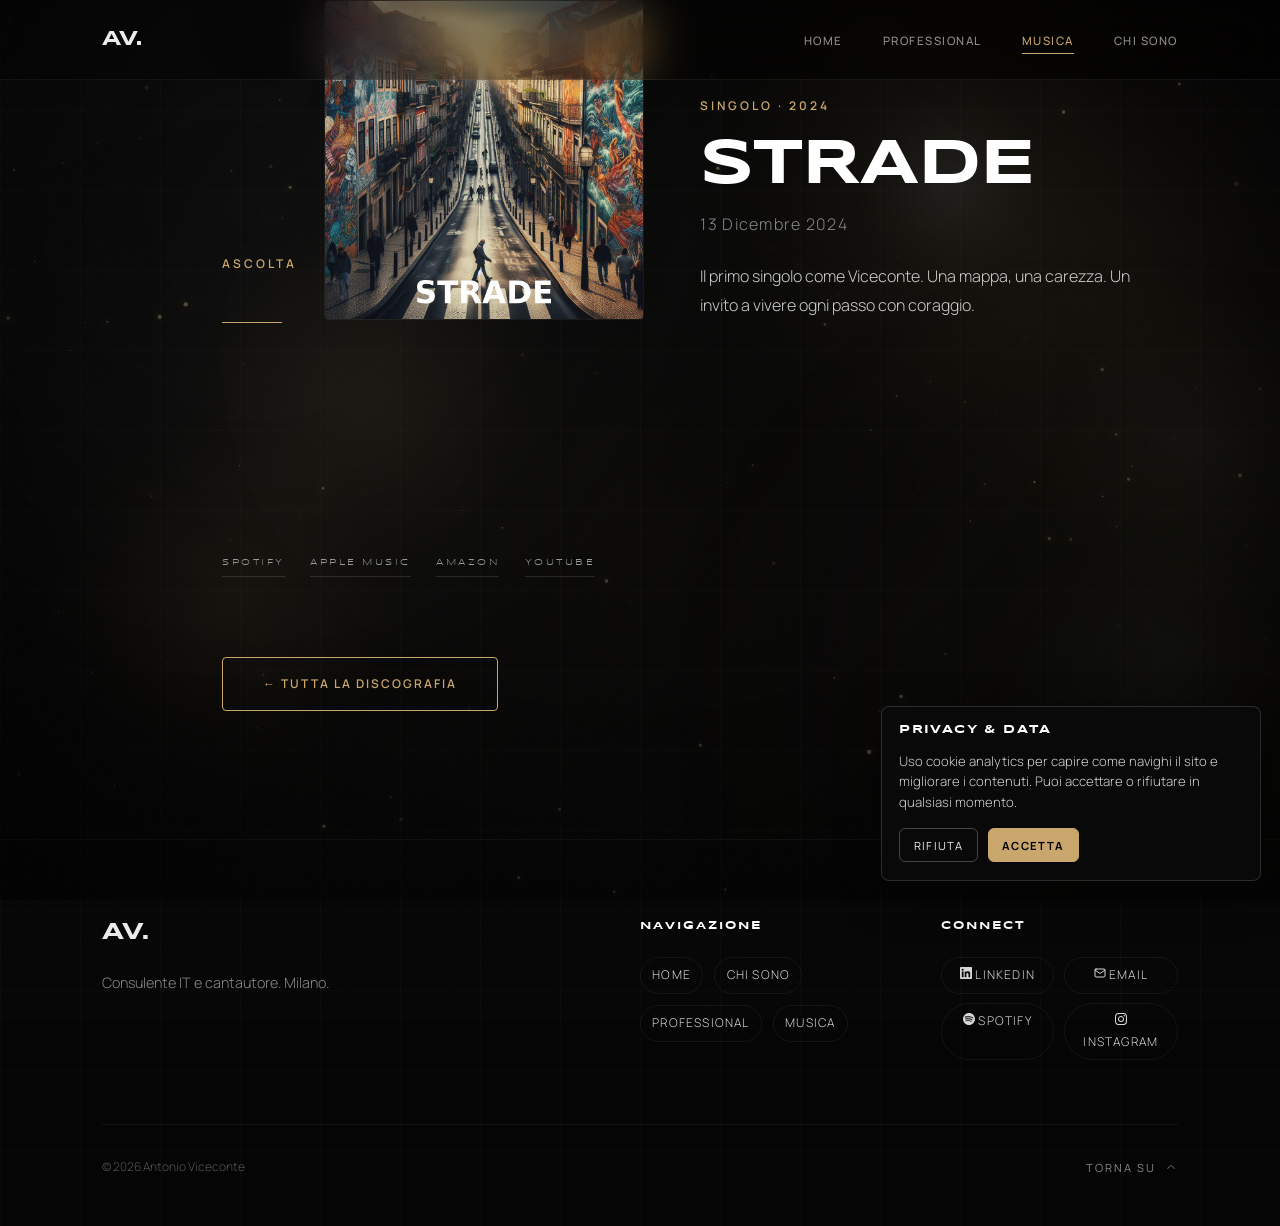
<file: brani/strade.html>
<!DOCTYPE html>
<html lang="it">
<head>
    <meta charset="UTF-8">
    <meta name="viewport" content="width=device-width, initial-scale=1.0">
    <meta name="description" content="Il primo singolo come Viceconte. Una mappa, una carezza. Un invito a vivere ogni passo con coraggio.">
    <title>Strade — Viceconte | Singolo 2024</title>
    <link rel="icon" href="/assets/images/favicon.ico" type="image/x-icon">
    <link rel="stylesheet" href="/assets/css/style.css">
    <script>
        // Progressive enhancement: il body parte visibile; solo con JS attivo
        // si nasconde per l'entrata morbida. Rescue dopo 3s se qualcosa fallisce.
        document.documentElement.classList.add('js');
        setTimeout(function () { document.body && document.body.classList.add('is-ready'); }, 3000);
    </script>    <meta property="og:title" content="Strade — Viceconte | Singolo 2024">
    <meta property="og:description" content="Il primo singolo come Viceconte. Una mappa, una carezza. Un invito a vivere ogni passo con coraggio.">
    <meta property="og:type" content="music.song">
    <meta property="og:url" content="https://www.antonioviceconte.it/brani/strade">
    <meta property="og:image" content="https://www.antonioviceconte.it/assets/images/music/strade-cover.jpg">
    <meta name="twitter:card" content="summary_large_image">
    <meta name="twitter:title" content="Strade — Viceconte | Singolo 2024">
    <meta name="twitter:description" content="Il primo singolo come Viceconte. Una mappa, una carezza. Un invito a vivere ogni passo con coraggio.">
    <link rel="canonical" href="https://www.antonioviceconte.it/brani/strade">
    <meta name="twitter:image" content="https://www.antonioviceconte.it/assets/images/music/strade-cover.jpg">
        <script type="application/ld+json">
{
    "@context": "https://schema.org",
    "@type": "MusicRecording",
    "name": "Strade",
    "url": "https://www.antonioviceconte.it/brani/strade",
    "byArtist": {
        "@type": "MusicGroup",
        "name": "Viceconte",
        "sameAs": [
            "https://open.spotify.com/intl-it/artist/2oJpcUadVXV3OgkGUyDUjm",
            "https://music.apple.com/us/artist/viceconte/1784605565",
            "https://music.amazon.com/artists/B0DPVBPDVN/viceconte",
            "https://www.youtube.com/@viceconte",
            "https://instagram.com/viceconte.av"
        ]
    },
    "datePublished": "13 Dicembre 2024",
    "image": "https://www.antonioviceconte.it/assets/images/music/strade-cover.jpg",
    "description": "Il primo singolo come Viceconte. Una mappa, una carezza. Un invito a vivere ogni passo con coraggio."
}
    </script>
    <script async src="https://www.googletagmanager.com/gtag/js?id=G-1T3DN0ZDMK"></script>
<script>
    const GA_MEASUREMENT_ID = "G-1T3DN0ZDMK";
    window.GA_MEASUREMENT_ID = GA_MEASUREMENT_ID;
    window.dataLayer = window.dataLayer || [];
    function gtag() {
        window.dataLayer.push(arguments);
    }
    window.gtag = window.gtag || gtag;

    gtag("consent", "default", {
        ad_storage: "denied",
        ad_user_data: "denied",
        ad_personalization: "denied",
        analytics_storage: "denied",
        wait_for_update: 500
    });

    gtag("js", new Date());
    gtag("config", GA_MEASUREMENT_ID, {
        anonymize_ip: true,
        send_page_view: false
    });
</script>
<style>.mi-nav[data-astro-cid-6xxfma35]{z-index:2;padding:1.6rem var(--padding-x-tight);flex-wrap:wrap;justify-content:center;gap:1.2rem 2.6rem;display:flex;position:relative}.mi-nav[data-astro-cid-6xxfma35] a[data-astro-cid-6xxfma35]{letter-spacing:.28em;text-transform:uppercase;color:var(--text-muted);transition:color .4s var(--ease-out-expo), border-color .4s var(--ease-out-expo);border-bottom:1px solid #0000;padding-bottom:.4rem;font-size:.7rem}.mi-nav[data-astro-cid-6xxfma35] a[data-astro-cid-6xxfma35]:hover{color:var(--text-main)}.mi-nav[data-astro-cid-6xxfma35] a[data-astro-cid-6xxfma35].is-active{color:var(--accent-light);border-bottom-color:var(--border-accent)}
.track-page[data-astro-cid-qcycxrf6]{max-width:900px;padding:calc(var(--header-h) + 6rem) 2rem 8rem;margin:0 auto}.track-hero[data-astro-cid-qcycxrf6]{grid-template-columns:minmax(220px,320px) 1fr;align-items:end;gap:3.5rem;margin-bottom:6rem;display:grid}.track-hero-cover[data-astro-cid-qcycxrf6] img[data-astro-cid-qcycxrf6]{aspect-ratio:1;object-fit:cover;border-radius:var(--radius-md);border:1px solid var(--border-subtle);width:100%;display:block}.track-title[data-astro-cid-qcycxrf6]{text-transform:uppercase;margin:1rem 0 .75rem;font-family:Syncopate,sans-serif;font-size:clamp(2.2rem,6vw,4rem);line-height:1.05}.track-date[data-astro-cid-qcycxrf6]{color:var(--text-muted);letter-spacing:.08em}.track-desc[data-astro-cid-qcycxrf6]{opacity:.85;max-width:46ch;margin-top:1.5rem;line-height:1.8}.track-listen[data-astro-cid-qcycxrf6],.track-story[data-astro-cid-qcycxrf6],.track-lyrics[data-astro-cid-qcycxrf6]{margin-bottom:5rem}.track-player[data-astro-cid-qcycxrf6]{margin:2.5rem 0 1.5rem}.track-player[data-astro-cid-qcycxrf6] iframe[data-astro-cid-qcycxrf6]{border-radius:var(--radius-md);border:0;width:100%}.track-story-text[data-astro-cid-qcycxrf6]{max-width:62ch;margin-top:2rem}.track-story-text[data-astro-cid-qcycxrf6] p{opacity:.85;margin-bottom:1.25rem;line-height:1.9}.track-lyrics-text[data-astro-cid-qcycxrf6]{opacity:.9;margin-top:2rem;font-family:Cormorant Garamond,serif;font-size:1.35rem;font-style:italic;line-height:2}.lyric-line[data-astro-cid-qcycxrf6]{display:block}.track-back[data-astro-cid-qcycxrf6]{margin-top:2rem}@media (width<=768px){.track-hero[data-astro-cid-qcycxrf6]{grid-template-columns:1fr;align-items:start;gap:2rem}.track-hero-cover[data-astro-cid-qcycxrf6]{max-width:260px}}
</style>
<link rel="stylesheet" href="/_astro/Base.ZbbERLYz.css"></head>

<body data-namespace="music">
    <!-- Immersive Background -->
    <div class="ambient-bg" aria-hidden="true">
        <div class="ambient-orb ambient-orb-1"></div>
        <div class="ambient-orb ambient-orb-2"></div>
        <div class="geo-bg" data-scroll-geo></div>
    </div>

    <header>
    <a href="/" class="logo">AV.</a>
    <nav>
        <ul class="nav-links">
            <li><a href="/">Home</a></li>
            <li><a href="/professional">Professional</a></li>
            <li><a href="/music">Musica</a></li>
            <li><a href="/about">Chi Sono</a></li>
        </ul>
    </nav>
    <div class="hamburger" role="button" tabindex="0" aria-label="Menu" aria-expanded="false">
        <span></span>
        <span></span>
        <span></span>
    </div>
</header>

<nav class="mobile-nav" aria-label="Menu mobile">
    <a href="/">Home</a>
    <a href="/professional">Professional</a>
    <a href="/music">Musica</a>
    <a href="/about">Chi Sono</a>
</nav>

    <main>
        
    <div data-music-scene aria-hidden="true"></div>
    

    <nav class="mi-nav" aria-label="Sezioni musica" data-astro-cid-6xxfma35>
    <a href="/music" class data-astro-cid-6xxfma35>Panoramica</a><a href="/discography" class="is-active" data-astro-cid-6xxfma35>Discografia</a><a href="/listen" class data-astro-cid-6xxfma35>Ascolta ora</a><a href="/gallery" class data-astro-cid-6xxfma35>Gallery</a>
</nav>

    <article class="track-page" data-astro-cid-qcycxrf6>

        <header class="track-hero" data-astro-cid-qcycxrf6>
            <div class="track-hero-cover reveal-scale" data-astro-cid-qcycxrf6>
                <img src="/assets/images/music/strade-cover.jpg" alt="Cover di Strade — Viceconte" data-astro-cid-qcycxrf6>
            </div>
            <div class="track-hero-info" data-astro-cid-qcycxrf6>
                <div class="text-caption reveal-up" data-astro-cid-qcycxrf6>Singolo · 2024</div>
                <h1 class="track-title reveal-up" data-astro-cid-qcycxrf6>Strade</h1>
                <p class="track-date reveal-up" data-astro-cid-qcycxrf6>13 Dicembre 2024</p>
                <p class="track-desc reveal-up" data-astro-cid-qcycxrf6>Il primo singolo come Viceconte. Una mappa, una carezza. Un invito a vivere ogni passo con coraggio.</p>
            </div>
        </header>

        <section class="track-listen" data-astro-cid-qcycxrf6>
            <div class="text-caption reveal-up" data-astro-cid-qcycxrf6>Ascolta</div>
            <div class="divider reveal-up" data-astro-cid-qcycxrf6></div>
            <div class="track-player reveal-up" data-astro-cid-qcycxrf6>
                <iframe title="Player Spotify — Strade" src="https://open.spotify.com/embed/track/68DB3mChjxzE1K0EU0uB71?utm_source=generator" height="152" frameborder="0" allow="autoplay; clipboard-write; encrypted-media; fullscreen; picture-in-picture" loading="lazy" data-astro-cid-qcycxrf6></iframe>
            </div>
            <div class="mi-disc-links reveal-up" data-astro-cid-qcycxrf6>
                <a href="https://open.spotify.com/track/68DB3mChjxzE1K0EU0uB71" target="_blank" rel="noopener" data-astro-cid-qcycxrf6>Spotify</a><a href="https://music.apple.com/us/artist/viceconte/1784605565" target="_blank" rel="noopener" data-astro-cid-qcycxrf6>Apple Music</a><a href="https://music.amazon.com/artists/B0DPVBPDVN/viceconte" target="_blank" rel="noopener" data-astro-cid-qcycxrf6>Amazon</a><a href="https://www.youtube.com/@viceconte" target="_blank" rel="noopener" data-astro-cid-qcycxrf6>YouTube</a>
            </div>
        </section>

        

        

        <nav class="track-back reveal-up" data-astro-cid-qcycxrf6>
            <a href="/discography" class="btn-primary" data-astro-cid-qcycxrf6>← Tutta la discografia</a>
        </nav>

    </article>



    </main>

    <footer>
    <div class="footer-inner">
        <div class="footer-brand">
            <a href="/" class="logo">AV.</a>
            <p>Consulente IT e cantautore. Milano.</p>
        </div>
        <div class="footer-col">
            <h4 class="footer-col-title">Navigazione</h4>
            <div class="footer-links footer-links-pills">
                <a href="/">Home</a>
                <a href="/about">Chi Sono</a>
                <a href="/professional">Professional</a>
                <a href="/music">Musica</a>
            </div>
        </div>
        <div class="footer-col">
            <h4 class="footer-col-title">Connect</h4>
            <div class="footer-links footer-links-pills footer-links-social">
                <a href="https://www.linkedin.com/in/antonioviceconte/" target="_blank" rel="noopener">
                    <svg xmlns="http://www.w3.org/2000/svg" width="1em" height="1em" viewBox="0 0 24 24" fill="currentColor" aria-hidden="true"><path d="M20.447 20.452h-3.554v-5.569c0-1.328-.027-3.037-1.852-3.037-1.853 0-2.136 1.445-2.136 2.939v5.667H9.351V9h3.414v1.561h.046c.477-.9 1.637-1.85 3.37-1.85 3.601 0 4.267 2.37 4.267 5.455v6.286zM5.337 7.433c-1.144 0-2.063-.926-2.063-2.065 0-1.138.92-2.063 2.063-2.063 1.14 0 2.064.925 2.064 2.063 0 1.139-.925 2.065-2.064 2.065zm1.782 13.019H3.555V9h3.564v11.452zM22.225 0H1.771C.792 0 0 .774 0 1.729v20.542C0 23.227.792 24 1.771 24h20.451C23.2 24 24 23.227 24 22.271V1.729C24 .774 23.2 0 22.222 0h.003z"/></svg> LinkedIn
                </a>
                <a href="mailto:info@antonioviceconte.it">
                    <svg xmlns="http://www.w3.org/2000/svg" width="1em" height="1em" viewBox="0 0 24 24" fill="none" stroke="currentColor" stroke-width="2" stroke-linecap="round" stroke-linejoin="round" aria-hidden="true"><path d="M4 4h16c1.1 0 2 .9 2 2v12c0 1.1-.9 2-2 2H4c-1.1 0-2-.9-2-2V6c0-1.1.9-2 2-2z"/><polyline points="22,6 12,13 2,6"/></svg> Email
                </a>
                <a href="https://open.spotify.com/intl-it/artist/2oJpcUadVXV3OgkGUyDUjm" target="_blank" rel="noopener">
                    <svg xmlns="http://www.w3.org/2000/svg" width="1em" height="1em" viewBox="0 0 24 24" fill="currentColor" aria-hidden="true"><path d="M12 0C5.4 0 0 5.4 0 12s5.4 12 12 12 12-5.4 12-12S18.66 0 12 0zm5.521 17.34c-.24.359-.66.48-1.021.24-2.82-1.74-6.36-2.101-10.561-1.141-.418.122-.779-.179-.899-.539-.12-.421.18-.78.54-.9 4.56-1.021 8.52-.6 11.64 1.32.42.18.479.659.301 1.02zm1.44-3.3c-.301.42-.841.6-1.262.3-3.239-1.98-8.159-2.58-11.939-1.38-.479.12-1.02-.12-1.14-.6-.12-.48.12-1.021.6-1.141C9.6 9.9 15 10.561 18.72 12.84c.361.181.54.78.241 1.2zm.12-3.36C15.24 8.4 8.82 8.16 5.16 9.301c-.6.179-1.2-.181-1.38-.721-.18-.601.18-1.2.72-1.381 4.26-1.26 11.28-1.02 15.721 1.621.539.3.719 1.02.419 1.56-.299.421-1.02.599-1.559.3z"/></svg> Spotify
                </a>
                <a href="https://instagram.com/viceconte.av" target="_blank" rel="noopener">
                    <svg xmlns="http://www.w3.org/2000/svg" width="1em" height="1em" viewBox="0 0 24 24" fill="currentColor" aria-hidden="true"><path d="M12 0C8.74 0 8.333.015 7.053.072 5.775.132 4.905.333 4.14.63c-.789.306-1.459.717-2.126 1.384S.935 3.35.63 4.14C.333 4.905.131 5.775.072 7.053.012 8.333 0 8.74 0 12s.015 3.667.072 4.947c.06 1.277.261 2.148.558 2.913.306.788.717 1.459 1.384 2.126.667.666 1.336 1.079 2.126 1.384.766.296 1.636.499 2.913.558C8.333 23.988 8.74 24 12 24s3.667-.015 4.947-.072c1.277-.06 2.148-.262 2.913-.558.788-.306 1.459-.718 2.126-1.384.666-.667 1.079-1.335 1.384-2.126.296-.765.499-1.636.558-2.913.06-1.28.072-1.687.072-4.947s-.015-3.667-.072-4.947c-.06-1.277-.262-2.149-.558-2.913-.306-.789-.718-1.459-1.384-2.126C21.319 1.347 20.651.935 19.86.63c-.765-.297-1.636-.499-2.913-.558C15.667.012 15.26 0 12 0zm0 2.16c3.203 0 3.585.016 4.85.071 1.17.055 1.805.249 2.227.415.562.217.96.477 1.382.896.419.42.679.819.896 1.381.164.422.36 1.057.413 2.227.057 1.266.07 1.646.07 4.85s-.015 3.585-.074 4.85c-.061 1.17-.256 1.805-.421 2.227-.224.562-.479.96-.899 1.382-.419.419-.824.679-1.38.896-.42.164-1.065.36-2.235.413-1.274.057-1.649.07-4.859.07-3.211 0-3.586-.015-4.859-.074-1.171-.061-1.816-.256-2.236-.421-.569-.224-.96-.479-1.379-.899-.421-.419-.69-.824-.9-1.38-.165-.42-.359-1.065-.42-2.235-.045-1.26-.061-1.649-.061-4.844 0-3.196.016-3.586.061-4.861.061-1.17.255-1.814.42-2.234.21-.57.479-.96.9-1.381.419-.419.81-.689 1.379-.898.42-.166 1.051-.361 2.221-.421 1.275-.045 1.65-.06 4.859-.06l.045.03zm0 3.678c-3.405 0-6.162 2.76-6.162 6.162 0 3.405 2.76 6.162 6.162 6.162 3.405 0 6.162-2.76 6.162-6.162 0-3.405-2.76-6.162-6.162-6.162zM12 16c-2.21 0-4-1.79-4-4s1.79-4 4-4 4 1.79 4 4-1.79 4-4 4zm7.846-10.405c0 .795-.646 1.44-1.44 1.44-.795 0-1.44-.646-1.44-1.44 0-.794.646-1.439 1.44-1.439.793-.001 1.44.645 1.44 1.439z"/></svg> Instagram
                </a>
            </div>
        </div>
    </div>
    <div class="footer-bottom">
        <p>&copy; 2026 Antonio Viceconte</p>
        <button class="back-to-top">
            <span>Torna su</span>
            <svg viewBox="0 0 24 24">
                <polyline points="18 15 12 9 6 15"></polyline>
            </svg>
        </button>
    </div>
</footer>

    <!-- YouTube Modal -->
    <div class="luxury-yt-modal" id="ytModal" aria-hidden="true">
        <div class="luxury-yt-modal-bg" data-yt-close></div>
        <div class="luxury-yt-modal-content">
            <button class="luxury-yt-close" data-yt-close aria-label="Chiudi Video">&times;</button>
            <div class="luxury-yt-iframe-container" id="ytIframeContainer"></div>
        </div>
    </div>

    <script type="module" src="/_astro/Base.astro_astro_type_script_index_0_lang.DqTB1eKR.js"></script><div id="cookie-banner" class="cookie-banner" role="dialog" aria-live="polite" aria-label="Cookie consent">
    <div class="cookie-content">
        <h3>Privacy & Data</h3>
        <p>
            Uso cookie analytics per capire come navighi il sito e migliorare i contenuti.
            Puoi accettare o rifiutare in qualsiasi momento.
        </p>
    </div>
    <div class="cookie-actions">
        <button id="cookie-decline" class="cookie-btn cookie-btn--secondary" type="button">Rifiuta</button>
        <button id="cookie-accept" class="cookie-btn cookie-btn--primary" type="button">Accetta</button>
    </div>
</div>

<style>
    .cookie-banner {
        position: fixed;
        right: 1.2rem;
        bottom: 1.2rem;
        width: min(380px, calc(100vw - 2.4rem));
        border: 1px solid rgba(255, 255, 255, 0.14);
        background: rgba(10, 10, 10, 0.96);
        backdrop-filter: blur(14px);
        -webkit-backdrop-filter: blur(14px);
        border-radius: 8px;
        padding: 1.1rem;
        box-shadow: 0 14px 45px rgba(0, 0, 0, 0.45);
        z-index: 9999;
        transform: translateY(calc(100% + 2rem));
        transition: transform 0.45s cubic-bezier(0.16, 1, 0.3, 1);
    }

    .cookie-banner.visible {
        transform: translateY(0);
    }

    .cookie-content h3 {
        margin: 0;
        font-family: "Syncopate", sans-serif;
        font-size: 0.78rem;
        letter-spacing: 1.2px;
        text-transform: uppercase;
        color: var(--text-main);
    }

    .cookie-content p {
        margin: 0.8rem 0 0;
        font-size: 0.82rem;
        line-height: 1.55;
        color: #d2d2d2;
    }

    .cookie-actions {
        display: flex;
        gap: 0.6rem;
        margin-top: 1rem;
    }

    .cookie-btn {
        appearance: none;
        border-radius: 6px;
        padding: 0.54rem 0.85rem;
        font-size: 0.7rem;
        letter-spacing: 1.2px;
        text-transform: uppercase;
        cursor: pointer;
        transition: border-color 0.25s ease, background 0.25s ease, color 0.25s ease;
    }

    .cookie-btn--secondary {
        background: transparent;
        border: 1px solid rgba(255, 255, 255, 0.24);
        color: #f0f0f0;
    }

    .cookie-btn--secondary:hover {
        border-color: rgba(255, 255, 255, 0.4);
        background: rgba(255, 255, 255, 0.06);
    }

    .cookie-btn--primary {
        background: var(--accent);
        border: 1px solid var(--accent);
        color: #000;
        font-weight: 700;
    }

    .cookie-btn--primary:hover {
        background: var(--accent-light);
        border-color: var(--accent-light);
    }

    @media (max-width: 768px) {
        .cookie-banner {
            right: 1rem;
            left: 1rem;
            width: auto;
            bottom: 1rem;
        }
    }
</style>

<script>
    (function () {
        const STORAGE_KEY = "av_cookie_consent";
        const banner = document.getElementById("cookie-banner");
        const btnAccept = document.getElementById("cookie-accept");
        const btnDecline = document.getElementById("cookie-decline");

        if (!banner || !btnAccept || !btnDecline) {
            return;
        }

        const safeGet = () => {
            try {
                return localStorage.getItem(STORAGE_KEY);
            } catch (_error) {
                return null;
            }
        };

        const safeSet = (value) => {
            try {
                localStorage.setItem(STORAGE_KEY, value);
            } catch (_error) {
                // Ignore storage errors (private mode / restricted storage).
            }
        };

        const applyConsent = (status, persist = true) => {
            if (typeof window.gtag === "function") {
                window.gtag("consent", "update", {
                    ad_storage: status,
                    ad_user_data: status,
                    ad_personalization: status,
                    analytics_storage: status
                });

                if (status === "granted") {
                    if (window.GA_MEASUREMENT_ID) {
                        window.gtag("config", window.GA_MEASUREMENT_ID, {
                            anonymize_ip: true
                        });
                    }

                    window.gtag("event", "page_view", {
                        page_title: document.title,
                        page_location: window.location.href,
                        page_path: window.location.pathname
                    });
                }
            }

            if (persist) {
                safeSet(status);
            }

            banner.classList.remove("visible");
        };

        const consent = safeGet();
        if (consent === "granted" || consent === "denied") {
            applyConsent(consent, false);
        } else {
            setTimeout(() => {
                banner.classList.add("visible");
            }, 800);
        }

        btnAccept.addEventListener("click", () => applyConsent("granted", true));
        btnDecline.addEventListener("click", () => applyConsent("denied", true));
    })();
</script>
</body>
</html>
</file>
<file: assets/css/style.css>
/* Font self-hosted via Fontsource (importati nel layout Base.astro):
   Manrope 300-700, Syncopate 400/700, Cormorant Garamond italic 400/500. */

/* ═══════════════════════════════════════════
   DESIGN SYSTEM — PREMIUM VARIABLES
   ═══════════════════════════════════════════ */
:root {
    --bg-dark: #050505;
    --bg-card: rgba(255, 255, 255, 0.02);
    --bg-card-hover: rgba(255, 255, 255, 0.04);
    --text-main: #ececec;
    --text-muted: #888888;
    --text-dim: #555555;
    --accent: #c9a66b;
    --accent-light: #e0c48a;
    --accent-dark: #a07d45;
    --accent-glow: rgba(201, 166, 107, 0.15);
    --border-subtle: rgba(255, 255, 255, 0.06);
    --border-accent: rgba(201, 166, 107, 0.3);
    --padding-x: 8vw;
    --padding-x-tight: 5vw;
    --header-h: 80px;
    --section-gap: 3rem;
    --radius-sm: 2px;
    --radius-md: 4px;
    --ease-out-expo: cubic-bezier(0.16, 1, 0.3, 1);
    --ease-in-out: cubic-bezier(0.76, 0, 0.24, 1);
    --ease-elastic: cubic-bezier(0.34, 1.56, 0.64, 1);
    --transition-fast: 0.3s var(--ease-out-expo);
    --transition-medium: 0.6s var(--ease-out-expo);
    --transition-slow: 1s var(--ease-out-expo);
}

/* ═══════════════════════════════════════════
   RESET & BASE
   ═══════════════════════════════════════════ */
*,
*::before,
*::after {
    margin: 0;
    padding: 0;
    box-sizing: border-box;
}

::selection {
    background: var(--accent);
    color: #000;
}

::-moz-selection {
    background: var(--accent);
    color: #000;
}

html {
    scroll-behavior: smooth;
    -webkit-font-smoothing: antialiased;
    -moz-osx-font-smoothing: grayscale;
    text-rendering: optimizeLegibility;
    font-size: 16px;
}

body {
    background-color: var(--bg-dark);
    color: var(--text-main);
    font-family: 'Manrope', -apple-system, BlinkMacSystemFont, sans-serif;
    font-weight: 300;
    line-height: 1.7;
    overflow-x: hidden;
    transition: opacity 0.8s var(--ease-out-expo);
    position: relative;
}

/* Progressive enhancement: senza JS il contenuto resta visibile.
   Con JS (html.js) il body parte trasparente e viene rivelato da .is-ready. */
html.js body:not(.is-ready) {
    opacity: 0;
}

/* ── Immersive Apple-like Background ── */
.ambient-bg {
    position: fixed;
    inset: 0;
    z-index: -1;
    overflow: hidden;
    background: var(--bg-dark);
    pointer-events: none;
}
.ambient-orb {
    position: absolute;
    border-radius: 50%;
    filter: blur(140px);
    opacity: 0.6;
    animation: orbFloat 25s infinite ease-in-out alternate;
    will-change: transform;
}
.ambient-orb-1 {
    width: 60vw;
    height: 60vw;
    background: rgba(255, 255, 255, 0.06);
    top: -20%;
    left: -10%;
}
.ambient-orb-2 {
    width: 45vw;
    height: 45vw;
    background: rgba(201, 166, 107, 0.05);
    bottom: -10%;
    right: -10%;
    animation-delay: -12s;
}

.geo-bg {
    position: fixed;
    top: -50%;
    left: -50%;
    width: 200vw;
    height: 200vh;
    background-image: 
        linear-gradient(rgba(255, 255, 255, 0.02) 1px, transparent 1px),
        linear-gradient(90deg, rgba(255, 255, 255, 0.02) 1px, transparent 1px);
    background-size: 80px 80px;
    z-index: -1;
    pointer-events: none;
    transform-origin: center;
    perspective: 1000px;
    will-change: transform;
}

@keyframes orbFloat {
    0% { transform: translate(0, 0) scale(1); }
    50% { transform: translate(5vw, 5vh) scale(1.1); }
    100% { transform: translate(-5vw, -5vh) scale(0.9); }
}

/* Prevent FOUC during transitions */
body.is-transitioning {
    pointer-events: none;
}

a {
    text-decoration: none;
    color: inherit;
    transition: color var(--transition-fast);
}

ul,
ol {
    list-style: none;
}

img,
video {
    max-width: 100%;
    display: block;
}

button {
    border: none;
    background: none;
    cursor: pointer;
    color: inherit;
    font-family: inherit;
}

/* ═══════════════════════════════════════════
   TYPOGRAPHY PREMIUM
   ═══════════════════════════════════════════ */
h1,
h2,
h3,
h4,
.logo,
.heading-font {
    font-family: 'Syncopate', sans-serif;
    text-transform: uppercase;
    font-weight: 700;
    letter-spacing: -1px;
    line-height: 1.1;
}

h1 {
    font-size: clamp(2.8rem, 7vw, 6rem);
}

h2 {
    font-size: clamp(1.8rem, 4vw, 3rem);
}

h3 {
    font-size: clamp(1.1rem, 2vw, 1.5rem);
}

p {
    font-weight: 300;
    line-height: 1.7;
    color: #cccccc;
}

/* Premium Typography: White headings */
h1, h2, h3, h4, h5, h6,
h1 span, h2 span, h3 span {
    color: #ffffff !important;
    -webkit-text-fill-color: #ffffff !important;
    background: none !important;
}



.text-gradient {
    color: #ffffff !important;
    -webkit-text-fill-color: #ffffff !important;
    background: none !important;
}

.text-large {
    font-size: clamp(1.3rem, 2.5vw, 2rem);
    line-height: 1.5;
}

.text-caption {
    font-size: 0.75rem;
    text-transform: uppercase;
    letter-spacing: 3px;
    color: var(--accent);
    font-weight: 600;
}

.text-split-line {
    overflow: hidden;
    display: block;
}

.text-split-line span {
    display: inline-block;
    transform: translateY(120%);
    transition: transform 1s var(--ease-out-expo);
}

.text-split-line.revealed span {
    transform: translateY(0);
}

/* ═══════════════════════════════════════════
   HEADER — PREMIUM GLASSMORPHISM
   ═══════════════════════════════════════════ */
header {
    position: fixed;
    top: 0;
    width: 100%;
    height: var(--header-h);
    padding: 0 var(--padding-x);
    display: flex;
    justify-content: space-between;
    align-items: center;
    z-index: 1000;
    background: rgba(5, 5, 5, 0.35);
    backdrop-filter: blur(25px) saturate(180%);
    -webkit-backdrop-filter: blur(25px) saturate(180%);
    border-bottom: 1px solid rgba(255, 255, 255, 0.05);
    transition: transform 0.5s var(--ease-out-expo),
        background 0.3s ease;
}

header.header-hidden {
    transform: translateY(-100%);
}

header.header-scrolled {
    background: rgba(5, 5, 5, 0.95);
}

.logo {
    font-size: 1.3rem;
    font-weight: 700;
    color: var(--text-main);
    transition: color var(--transition-fast);
    position: relative;
}

.logo:hover {
    color: var(--accent);
}

/* Desktop Nav */
.nav-links {
    display: flex;
    gap: 2.5rem;
    align-items: center;
}

.nav-links a {
    font-family: 'Manrope', sans-serif;
    font-size: 0.72rem;
    font-weight: 500;
    text-transform: uppercase;
    letter-spacing: 1.5px;
    color: var(--text-main);
    opacity: 0.6;
    position: relative;
    padding: 4px 0;
    transition: opacity var(--transition-fast), color var(--transition-fast);
}

.nav-links a::after {
    content: '';
    position: absolute;
    bottom: -2px;
    left: 50%;
    width: 0;
    height: 1px;
    background: var(--accent);
    transition: width 0.4s var(--ease-out-expo), left 0.4s var(--ease-out-expo);
}

.nav-links a:hover,
.nav-links a.active {
    color: var(--accent);
    opacity: 1;
}

.nav-links a:hover::after,
.nav-links a.active::after {
    width: 100%;
    left: 0;
}

/* Hamburger Menu */
.hamburger {
    display: none;
    flex-direction: column;
    gap: 6px;
    cursor: pointer;
    z-index: 1002;
    padding: 10px;
}

.hamburger span {
    display: block;
    width: 28px;
    height: 1.5px;
    background: var(--text-main);
    transition: transform 0.4s var(--ease-out-expo),
        opacity 0.3s ease;
    transform-origin: center;
}

.hamburger.is-active span:nth-child(1) {
    transform: translateY(7.5px) rotate(45deg);
}

.hamburger.is-active span:nth-child(2) {
    opacity: 0;
}

.hamburger.is-active span:nth-child(3) {
    transform: translateY(-7.5px) rotate(-45deg);
}

/* Mobile Nav Overlay */
.mobile-nav {
    display: none;
    position: fixed;
    top: 0;
    left: 0;
    width: 100%;
    height: 100vh;
    height: 100dvh;
    background: rgba(5, 5, 5, 0.98);
    backdrop-filter: blur(30px);
    z-index: 1001;
    flex-direction: column;
    justify-content: center;
    align-items: center;
    gap: 2.5rem;
    opacity: 0;
    pointer-events: none;
    transition: opacity 0.5s var(--ease-out-expo);
}

.mobile-nav.is-open {
    opacity: 1;
    pointer-events: all;
}

.mobile-nav a {
    font-family: 'Syncopate', sans-serif;
    font-size: clamp(1.5rem, 5vw, 2.5rem);
    text-transform: uppercase;
    font-weight: 700;
    color: var(--text-main);
    opacity: 0;
    transform: translateY(30px);
    transition: opacity 0.5s ease, transform 0.5s var(--ease-out-expo), color 0.3s ease;
}

.mobile-nav.is-open a {
    opacity: 1;
    transform: translateY(0);
}

.mobile-nav a:hover {
    color: var(--accent);
}

/* Stagger delay for mobile nav links */
.mobile-nav a:nth-child(1) {
    transition-delay: 0.1s;
}

.mobile-nav a:nth-child(2) {
    transition-delay: 0.15s;
}

.mobile-nav a:nth-child(3) {
    transition-delay: 0.2s;
}

.mobile-nav a:nth-child(4) {
    transition-delay: 0.25s;
}

.mobile-nav a:nth-child(5) {
    transition-delay: 0.3s;
}

/* ═══════════════════════════════════════════
   HERO SECTION
   ═══════════════════════════════════════════ */
.hero {
    height: 100vh;
    height: 100dvh;
    display: flex;
    align-items: center;
    padding: 0 var(--padding-x);
    position: relative;
    overflow: hidden;
}

/* Subtle radial gradient behind hero */
.hero::before {
    content: '';
    position: absolute;
    top: 30%;
    left: 20%;
    width: 60vw;
    height: 60vw;
    background: radial-gradient(circle, rgba(201, 166, 107, 0.04) 0%, transparent 70%);
    pointer-events: none;
    z-index: 0;
}

.hero-content {
    display: flex;
    flex-direction: column;
    gap: 1.2rem;
    max-width: 1200px;
    position: relative;
    z-index: 1;
}

.hero-subtitle {
    color: var(--accent);
    font-size: 0.85rem;
    letter-spacing: 4px;
    text-transform: uppercase;
    font-weight: 600;
}

.hero-title {
    font-size: clamp(3.5rem, 10vw, 9rem);
    line-height: 0.9;
    color: var(--text-main);
    margin: 0.5rem 0;
}

.hero-title .line {
    display: block;
    overflow: hidden;
}

.hero-title .line-inner {
    display: block;
}

.role-wrapper {
    font-size: clamp(0.9rem, 1.8vw, 1.3rem);
    color: var(--text-muted);
    font-family: 'Syncopate', sans-serif;
    text-transform: uppercase;
    margin-top: 1rem;
    display: flex;
    flex-wrap: wrap;
    gap: 0.8rem;
    align-items: center;
}

.role-divider {
    color: var(--text-dim);
}

.role-primary {
    color: var(--text-main);
}

.role-secondary {
    color: var(--accent);
}

.role-sub {
    margin-top: 0.5rem;
    font-size: 0.85rem;
    color: var(--text-muted);
    opacity: 0.7;
    font-weight: 400;
}

/* Scroll Indicator */
.scroll-indicator {
    position: absolute;
    bottom: 3rem;
    left: 50%;
    transform: translateX(-50%);
    display: flex;
    flex-direction: column;
    align-items: center;
    gap: 0.8rem;
    opacity: 0.5;
    animation: scrollPulse 2s ease-in-out infinite;
}

.scroll-indicator span {
    font-size: 0.65rem;
    text-transform: uppercase;
    letter-spacing: 3px;
    color: var(--text-muted);
}

.scroll-indicator svg {
    width: 20px;
    height: 20px;
    stroke: var(--accent);
    stroke-width: 1.5;
    fill: none;
}

/* ─── Hero reveal — CSS keyframe, immune a GSAP / Barba / scroll ─── */
@keyframes heroRevealUp {
    from { opacity: 0; transform: translateY(40px); }
    to   { opacity: 1; transform: translateY(0); }
}

.pro-hero .reveal-up,
.mi-hero  .reveal-up,
.home-hero .reveal-up,
.about-hero .reveal-up,
.hero .reveal-up {
    animation: heroRevealUp 0.75s cubic-bezier(0.22, 1, 0.36, 1) forwards;
}

/* stagger progressivo sui figli diretti */
.pro-hero .reveal-up:nth-child(1),
.mi-hero  .reveal-up:nth-child(1) { animation-delay: 0.05s; }
.pro-hero .reveal-up:nth-child(2),
.mi-hero  .reveal-up:nth-child(2) { animation-delay: 0.20s; }
.pro-hero .reveal-up:nth-child(3),
.mi-hero  .reveal-up:nth-child(3) { animation-delay: 0.35s; }
.pro-hero .reveal-up:nth-child(4),
.mi-hero  .reveal-up:nth-child(4) { animation-delay: 0.50s; }

/* override: GSAP non deve poter impostare opacity/transform su questi */
.pro-hero .reveal-up,
.mi-hero  .reveal-up,
.home-hero .reveal-up,
.about-hero .reveal-up,
.hero .reveal-up {
    will-change: opacity, transform;
}

@keyframes scrollPulse {

    0%,
    100% {
        opacity: 0.5;
        transform: translateX(-50%) translateY(0);
    }

    50% {
        opacity: 0.8;
        transform: translateX(-50%) translateY(6px);
    }
}

/* ═══════════════════════════════════════════
   SCROLL-DRIVEN SECTIONS (Core Premium Effect)
   ═══════════════════════════════════════════ */
.scroll-section {
    min-height: 100vh;
    display: flex;
    align-items: center;
    padding: var(--section-gap) var(--padding-x);
    position: relative;
}

.scroll-section.full-height {
    height: 100vh;
}

/* Reveal animations base states — controlled by GSAP */
.reveal {
    will-change: transform, opacity;
}

.reveal-up {
    opacity: 0;
    transform: translateY(80px);
}

.reveal-left {
    opacity: 0;
    transform: translateX(-80px);
}

.reveal-right {
    opacity: 0;
    transform: translateX(80px);
}

.reveal-scale {
    opacity: 0;
    transform: scale(0.9);
}

.reveal-fade {
    opacity: 0;
}

/* Stagger children helper */
.stagger-children>* {
    opacity: 0;
    transform: translateY(40px);
}

/* Horizontal Scroll Container */
.horizontal-scroll-wrapper {
    overflow: hidden;
    position: relative;
}

.horizontal-scroll-track {
    display: flex;
    gap: 3rem;
    width: max-content;
    will-change: transform;
}

/* Parallax layers */
.parallax-slow {
    will-change: transform;
}

.parallax-fast {
    will-change: transform;
}

/* Pinned Section */
.pinned-section {
    position: relative;
    overflow: hidden;
}

/* ═══════════════════════════════════════════
   CONTENT BLOCKS
   ═══════════════════════════════════════════ */
.content-block {
    padding: var(--section-gap) var(--padding-x);
    border-top: 1px solid var(--border-subtle);
    position: relative;
}

.content-block-inner {
    max-width: 1400px;
    margin: 0 auto;
}

.text-block h2 {
    font-size: clamp(1.8rem, 4vw, 3rem);
    color: var(--accent);
    margin-bottom: 2rem;
}

.text-block p {
    font-size: clamp(1.1rem, 2vw, 1.4rem);
    max-width: 800px;
    color: #cccccc;
}

/* Split layout: text + visual */
.split-section {
    display: grid;
    grid-template-columns: 1fr 1fr;
    gap: 6rem;
    align-items: center;
    padding: var(--section-gap) var(--padding-x);
    max-width: 1600px;
    margin: 0 auto;
}

.split-section.reverse {
    direction: rtl;
}

.split-section.reverse>* {
    direction: ltr;
}

.split-text {
    display: flex;
    flex-direction: column;
    gap: 1.5rem;
}

.split-visual {
    position: relative;
    overflow: hidden;
}

.split-visual img {
    width: 100%;
    height: auto;
    object-fit: cover;
    transition: transform 1.2s var(--ease-out-expo);
}

.split-visual:hover img {
    transform: scale(1.03);
}

.split-visual-stack {
    overflow: visible;
}

.portrait-stack {
    position: relative;
    width: 100%;
    min-height: clamp(360px, 86vw, 560px);
    padding: 0 3rem 3rem 0;
    isolation: isolate;
}

.portrait-stack::before {
    content: '';
    position: absolute;
    inset: 10% 0 0 12%;
    background: radial-gradient(circle at top right, rgba(201, 166, 107, 0.16), transparent 58%);
    filter: blur(12px);
    pointer-events: none;
    z-index: 0;
}

.portrait-layer {
    position: absolute;
    inset: 0 3rem 3rem 0;
    margin: 0;
    overflow: hidden;
    background: rgba(255, 255, 255, 0.02);
    border: 1px solid var(--border-subtle);
    box-shadow: 0 30px 70px rgba(0, 0, 0, 0.28);
}

.portrait-layer::after {
    content: '';
    position: absolute;
    inset: 0;
    border: 1px solid rgba(255, 255, 255, 0.08);
    pointer-events: none;
}



.portrait-layer--primary {
    z-index: 1;
}

.portrait-layer--secondary {
    z-index: 2;
    border-color: var(--border-accent);
    transform: translate(10%, 10%) scale(0.58) rotate(6deg);
    transform-origin: bottom right;
}

.portrait-stack .portrait-photo {
    width: 100%;
    height: 100%;
    object-fit: cover;
    filter: grayscale(18%);
    transition: transform var(--transition-medium), filter var(--transition-medium);
}

.portrait-photo--professional {
    object-position: center center;
}

.portrait-photo--music {
    object-position: 68% center;
}

.portrait-stack:hover .portrait-photo {
    filter: grayscale(0%);
}

.portrait-stack:hover .portrait-layer--primary .portrait-photo {
    transform: scale(1.02);
}

.portrait-stack:hover .portrait-layer--secondary .portrait-photo {
    transform: scale(1.05);
}

.about-visual {
    position: relative;
}

.portrait-stack--about {
    max-width: 560px;
    margin-left: auto;
}

/* ═══════════════════════════════════════════
   PAGE HEADER (Internal pages)
   ═══════════════════════════════════════════ */
.page-header {
    padding: 14rem var(--padding-x) 5rem;
    position: relative;
}

.page-header h1 {
    font-size: clamp(2.5rem, 6vw, 5rem);
    margin-bottom: 1.5rem;
}

.page-header p {
    color: var(--accent);
    letter-spacing: 2px;
    text-transform: uppercase;
    font-size: 0.85rem;
    font-weight: 500;
}

.page-header .header-line {
    width: 60px;
    height: 1px;
    background: var(--accent);
    margin-top: 2rem;
    transform-origin: left;
}

/* ═══════════════════════════════════════════
   GRID SYSTEM
   ═══════════════════════════════════════════ */
.grid-container {
    display: grid;
    grid-template-columns: repeat(auto-fit, minmax(340px, 1fr));
    gap: 2.5rem;
    padding: 0 var(--padding-x) var(--section-gap);
}

.grid-2 {
    grid-template-columns: repeat(2, 1fr);
}

.grid-3 {
    grid-template-columns: repeat(3, 1fr);
}

/* ═══════════════════════════════════════════
   CARDS — PREMIUM
   ═══════════════════════════════════════════ */
.card {
    background: var(--bg-card);
    border: 1px solid var(--border-subtle);
    padding: 3rem;
    position: relative;
    overflow: hidden;
    transition: transform 0.6s var(--ease-out-expo),
        border-color 0.4s ease,
        box-shadow 0.4s ease;
}

.card::before {
    content: '';
    position: absolute;
    top: 0;
    left: 0;
    width: 100%;
    height: 100%;
    background: radial-gradient(600px circle at var(--mouse-x, 50%) var(--mouse-y, 50%),
            rgba(201, 166, 107, 0.06), transparent 40%);
    opacity: 0;
    transition: opacity 0.4s ease;
    pointer-events: none;
}

.card:hover {
    transform: translateY(-8px);
    border-color: var(--border-accent);
    box-shadow: 0 20px 60px rgba(0, 0, 0, 0.3),
        0 0 40px rgba(201, 166, 107, 0.05);
}

.card:hover::before {
    opacity: 1;
}

.card-icon {
    margin-bottom: 2rem;
    height: 50px;
    width: auto;
    opacity: 0.8;
    transition: opacity var(--transition-fast);
}

.card:hover .card-icon {
    opacity: 1;
}

.card h3 {
    font-size: 1.3rem;
    margin-bottom: 1rem;
    color: var(--text-main);
}

.card p {
    font-size: 1rem;
    color: var(--text-muted);
    margin-bottom: 1.5rem;
}

.card-accent {
    border-color: var(--border-accent);
}

/* Tech list in cards */
.tech-list li {
    font-size: 0.85rem;
    color: var(--accent);
    margin-bottom: 0.6rem;
    padding-left: 1.2rem;
    position: relative;
}

.tech-list li::before {
    content: '';
    position: absolute;
    left: 0;
    top: 8px;
    width: 4px;
    height: 4px;
    background: var(--accent);
    border-radius: 50%;
}

/* ═══════════════════════════════════════════
   STATS / COUNTERS
   ═══════════════════════════════════════════ */
.stats-row {
    display: grid;
    grid-template-columns: repeat(auto-fit, minmax(200px, 1fr));
    gap: 3rem;
    padding: 5rem var(--padding-x);
    border-top: 1px solid var(--border-subtle);
    border-bottom: 1px solid var(--border-subtle);
}

.stat-item {
    text-align: center;
}

.stat-number {
    font-family: 'Syncopate', sans-serif;
    font-size: clamp(2.5rem, 5vw, 4rem);
    font-weight: 700;
    color: var(--accent);
    line-height: 1;
    margin-bottom: 0.5rem;
}

.stat-label {
    font-size: 0.75rem;
    text-transform: uppercase;
    letter-spacing: 2px;
    color: var(--text-muted);
}

/* ═══════════════════════════════════════════
   TIMELINE (Professional page)
   ═══════════════════════════════════════════ */
.timeline {
    position: relative;
    padding: 4rem 0;
    max-width: 900px;
    margin: 0 auto;
}

.timeline::before {
    content: '';
    position: absolute;
    left: 0;
    top: 0;
    width: 1px;
    height: 100%;
    background: linear-gradient(to bottom, transparent, var(--border-accent), var(--border-accent), transparent);
}

.timeline-item {
    padding-left: 3rem;
    padding-bottom: 4rem;
    position: relative;
}

.timeline-item::before {
    content: '';
    position: absolute;
    left: -4px;
    top: 6px;
    width: 9px;
    height: 9px;
    border-radius: 50%;
    background: var(--bg-dark);
    border: 2px solid var(--accent);
    z-index: 1;
}

.timeline-item.active::before {
    background: var(--accent);
    box-shadow: 0 0 12px var(--accent-glow);
}

.timeline-year {
    font-family: 'Syncopate', sans-serif;
    font-size: 0.75rem;
    color: var(--accent);
    letter-spacing: 2px;
    text-transform: uppercase;
    margin-bottom: 0.8rem;
}

.timeline-title {
    font-family: 'Syncopate', sans-serif;
    font-size: 1.1rem;
    text-transform: uppercase;
    color: var(--text-main);
    margin-bottom: 0.5rem;
}

.timeline-company {
    font-size: 0.9rem;
    color: var(--text-muted);
    margin-bottom: 1rem;
}

.timeline-desc {
    font-size: 0.95rem;
    color: var(--text-muted);
    line-height: 1.7;
}

/* ═══════════════════════════════════════════
   SKILL BARS
   ═══════════════════════════════════════════ */
.skill-bar-wrapper {
    margin-bottom: 2rem;
}

.skill-bar-label {
    display: flex;
    justify-content: space-between;
    align-items: center;
    margin-bottom: 0.6rem;
}

.skill-bar-name {
    font-size: 0.8rem;
    text-transform: uppercase;
    letter-spacing: 1px;
    color: var(--text-main);
}

.skill-bar-percent {
    font-size: 0.75rem;
    color: var(--accent);
    font-weight: 600;
}

.skill-bar-track {
    width: 100%;
    height: 2px;
    background: var(--border-subtle);
    position: relative;
    overflow: hidden;
}

.skill-bar-fill {
    height: 100%;
    background: linear-gradient(90deg, var(--accent-dark), var(--accent));
    width: 0;
    transition: width 1.5s var(--ease-out-expo);
}

/* ═══════════════════════════════════════════
   EXPERTISE CARDS (Professional alternate layout)
   ═══════════════════════════════════════════ */
.expertise-block {
    display: grid;
    grid-template-columns: 1fr 1fr;
    gap: 4rem;
    align-items: center;
    padding: 6rem var(--padding-x);
    border-top: 1px solid var(--border-subtle);
}

.expertise-block:nth-child(even) {
    direction: rtl;
}

.expertise-block:nth-child(even)>* {
    direction: ltr;
}

.expertise-content {
    display: flex;
    flex-direction: column;
    gap: 1.5rem;
}

.expertise-number {
    font-family: 'Syncopate', sans-serif;
    font-size: 5rem;
    font-weight: 700;
    color: rgba(201, 166, 107, 0.1);
    line-height: 1;
}

.expertise-title {
    font-family: 'Syncopate', sans-serif;
    font-size: clamp(1.3rem, 2.5vw, 2rem);
    text-transform: uppercase;
    color: var(--text-main);
}

.expertise-desc {
    font-size: 1.05rem;
    color: var(--text-muted);
    max-width: 500px;
}

.expertise-visual {
    position: relative;
    overflow: hidden;
    aspect-ratio: 4/3;
}

.expertise-visual img {
    width: 100%;
    height: 100%;
    object-fit: cover;
    filter: grayscale(40%);
    transition: filter 0.8s ease, transform 1s var(--ease-out-expo);
}

.expertise-block:hover .expertise-visual img {
    filter: grayscale(0%);
    transform: scale(1.04);
}

/* ═══════════════════════════════════════════
   MUSIC PAGE — PREMIUM
   ═══════════════════════════════════════════ */
.music-grid {
    display: grid;
    grid-template-columns: repeat(auto-fit, minmax(350px, 1fr));
    gap: 3rem;
    padding: 0 var(--padding-x) var(--section-gap);
}

.album-card {
    position: relative;
    overflow: hidden;
    border: 1px solid var(--border-subtle);
    transition: border-color 0.4s ease, transform 0.6s var(--ease-out-expo);
}

.album-card:hover {
    border-color: var(--border-accent);
    transform: translateY(-5px);
}

.album-cover-wrapper {
    position: relative;
    overflow: hidden;
    aspect-ratio: 1/1;
}

.album-cover {
    width: 100%;
    height: 100%;
    object-fit: cover;
    filter: grayscale(100%);
    transition: filter 0.8s var(--ease-out-expo),
        transform 1.2s var(--ease-out-expo);
}

.album-card:hover .album-cover {
    filter: grayscale(0%);
    transform: scale(1.08);
}

/* Overlay gradient on album cover */
.album-cover-wrapper::after {
    content: '';
    position: absolute;
    bottom: 0;
    left: 0;
    width: 100%;
    height: 40%;
    background: linear-gradient(to top, rgba(5, 5, 5, 0.8), transparent);
    pointer-events: none;
    z-index: 1;
}

.album-info {
    padding: 2rem;
    position: relative;
    z-index: 2;
}

.album-title {
    font-family: 'Syncopate', sans-serif;
    font-size: 1.3rem;
    text-transform: uppercase;
    color: var(--text-main);
    margin-bottom: 0.5rem;
}

.album-meta {
    font-size: 0.85rem;
    color: var(--text-muted);
    margin-bottom: 1.5rem;
}

.album-actions {
    display: flex;
    gap: 1rem;
}

.listen-btn {
    font-family: 'Manrope', sans-serif;
    font-size: 0.7rem;
    font-weight: 600;
    text-transform: uppercase;
    letter-spacing: 1.5px;
    border: 1px solid rgba(255, 255, 255, 0.15);
    padding: 0.8rem 1.8rem;
    display: inline-flex;
    align-items: center;
    gap: 0.5rem;
    transition: all 0.4s var(--ease-out-expo);
}

.listen-btn:hover {
    background: var(--accent);
    color: #000;
    border-color: var(--accent);
    transform: translateY(-2px);
}

.listen-btn svg {
    width: 14px;
    height: 14px;
}

/* ═══════════════════════════════════════════
   BLOG PAGE
   ═══════════════════════════════════════════ */
.blog-grid {
    display: grid;
    grid-template-columns: repeat(auto-fit, minmax(380px, 1fr));
    gap: 2.5rem;
    padding: 0 var(--padding-x) var(--section-gap);
}

.blog-card {
    border: 1px solid var(--border-subtle);
    overflow: hidden;
    transition: transform 0.6s var(--ease-out-expo),
        border-color 0.4s ease;
}

.blog-card:hover {
    transform: translateY(-5px);
    border-color: var(--border-accent);
}

.blog-card-image {
    aspect-ratio: 16/9;
    overflow: hidden;
}

.blog-card-image img {
    width: 100%;
    height: 100%;
    object-fit: cover;
    filter: grayscale(60%);
    transition: filter 0.6s ease, transform 0.8s var(--ease-out-expo);
}

.blog-card:hover .blog-card-image img {
    filter: grayscale(0%);
    transform: scale(1.05);
}

.blog-card-content {
    padding: 2rem;
}

.blog-card-date {
    font-size: 0.7rem;
    text-transform: uppercase;
    letter-spacing: 2px;
    color: var(--accent);
    margin-bottom: 1rem;
}

.blog-card-title {
    font-family: 'Syncopate', sans-serif;
    font-size: 1rem;
    text-transform: uppercase;
    color: var(--text-main);
    margin-bottom: 0.8rem;
    line-height: 1.3;
}

.blog-card-excerpt {
    font-size: 0.9rem;
    color: var(--text-muted);
    line-height: 1.6;
}

.blog-card-link {
    display: inline-block;
    margin-top: 1.5rem;
    font-size: 0.7rem;
    text-transform: uppercase;
    letter-spacing: 2px;
    color: var(--accent);
    border-bottom: 1px solid var(--border-accent);
    padding-bottom: 3px;
    transition: border-color var(--transition-fast);
}

.blog-card-link:hover {
    border-color: var(--accent);
}

/* ═══════════════════════════════════════════
   CTA LINKS & BUTTONS
   ═══════════════════════════════════════════ */
.cta-link {
    display: inline-flex;
    align-items: center;
    gap: 0.8rem;
    margin-top: 2.5rem;
    padding-bottom: 5px;
    border-bottom: 1px solid var(--border-accent);
    color: var(--text-main);
    text-transform: uppercase;
    font-size: 0.75rem;
    letter-spacing: 2px;
    font-weight: 500;
    transition: color var(--transition-fast), border-color var(--transition-fast), gap var(--transition-fast);
}

.cta-link:hover {
    color: var(--accent);
    border-color: var(--accent);
    gap: 1.2rem;
}

.cta-link svg {
    width: 16px;
    height: 16px;
    stroke: currentColor;
    stroke-width: 1.5;
    fill: none;
    transition: transform var(--transition-fast);
}

.cta-link:hover svg {
    transform: translateX(4px);
}

.btn-primary {
    display: inline-flex;
    align-items: center;
    gap: 0.8rem;
    padding: 1rem 2.5rem;
    background: transparent;
    border: 1px solid var(--accent);
    color: var(--accent);
    font-family: 'Manrope', sans-serif;
    font-size: 0.75rem;
    font-weight: 600;
    text-transform: uppercase;
    letter-spacing: 2px;
    cursor: pointer;
    transition: all 0.4s var(--ease-out-expo);
    position: relative;
    overflow: hidden;
    box-shadow: 0 0 0 rgba(201, 166, 107, 0);
    border-radius: 4px;
}

.btn-primary::before {
    content: '';
    position: absolute;
    top: 0;
    left: -100%;
    width: 100%;
    height: 100%;
    background: var(--accent);
    transition: left 0.4s var(--ease-out-expo);
    z-index: -1;
}

.btn-primary:hover {
    color: #000;
    box-shadow: 0 0 20px rgba(201, 166, 107, 0.4);
    border-color: var(--accent-light);
}

.btn-primary:hover::before {
    left: 0;
}

/* ═══════════════════════════════════════════
   MARQUEE / SCROLL TEXT
   ═══════════════════════════════════════════ */
.marquee-section {
    padding: 3rem 0;
    overflow: hidden;
    border-top: 1px solid var(--border-subtle);
    border-bottom: 1px solid var(--border-subtle);
}

.marquee-track {
    display: flex;
    gap: 4rem;
    white-space: nowrap;
    animation: marqueeScroll 30s linear infinite;
}

.marquee-item {
    font-family: 'Syncopate', sans-serif;
    font-size: clamp(1.5rem, 3vw, 2.5rem);
    text-transform: uppercase;
    color: var(--text-dim);
    font-weight: 700;
    flex-shrink: 0;
}

.marquee-item .dot {
    color: var(--accent);
    margin: 0 1rem;
}

@keyframes marqueeScroll {
    0% {
        transform: translateX(0);
    }

    100% {
        transform: translateX(-50%);
    }
}

/* ═══════════════════════════════════════════
   FOOTER — PREMIUM
   ═══════════════════════════════════════════ */
footer {
    padding: 5rem var(--padding-x) 3rem;
    border-top: 1px solid var(--border-subtle);
    position: relative;
}

.footer-inner {
    display: grid;
    grid-template-columns: 2fr 1fr 1fr;
    gap: 4rem;
    max-width: 1400px;
    margin: 0 auto;
    padding-bottom: 4rem;
    border-bottom: 1px solid var(--border-subtle);
}

.footer-brand .logo {
    font-size: 1.5rem;
    margin-bottom: 1.5rem;
    display: inline-block;
}

.footer-brand p {
    font-size: 0.9rem;
    color: var(--text-muted);
    max-width: 350px;
    line-height: 1.7;
}

.footer-col-title {
    font-family: 'Syncopate', sans-serif;
    font-size: 0.7rem;
    text-transform: uppercase;
    letter-spacing: 2px;
    color: var(--text-main);
    margin-bottom: 1.5rem;
}

.footer-links {
    display: flex;
    flex-direction: column;
    gap: 0.8rem;
}

.footer-links a {
    font-size: 0.85rem;
    color: var(--text-muted);
    transition: color var(--transition-fast), padding-left var(--transition-fast);
}

.footer-links a:hover {
    color: var(--accent);
    padding-left: 5px;
}

.footer-bottom {
    display: flex;
    justify-content: space-between;
    align-items: center;
    padding-top: 2rem;
    max-width: 1400px;
    margin: 0 auto;
}

.footer-bottom p {
    font-size: 0.75rem;
    color: var(--text-dim);
}

.back-to-top {
    font-size: 0.7rem;
    text-transform: uppercase;
    letter-spacing: 2px;
    color: var(--text-muted);
    cursor: pointer;
    display: flex;
    align-items: center;
    gap: 0.5rem;
    transition: color var(--transition-fast);
}

.back-to-top:hover {
    color: var(--accent);
}

.back-to-top svg {
    width: 14px;
    height: 14px;
    stroke: currentColor;
    fill: none;
    stroke-width: 1.5;
}

/* ═══════════════════════════════════════════
   TRANSITION CURTAIN (Barba.js Multi-layer)
   ═══════════════════════════════════════════ */
.transition-curtain {
    position: fixed;
    top: 0;
    left: 0;
    width: 100%;
    height: 100%;
    z-index: 9999;
    transform: translateY(100%);
    pointer-events: none;
    will-change: transform;
}

.transition-curtain-1 {
    background: var(--bg-dark);
}

.transition-curtain-2 {
    background: #111111;
    z-index: 9998;
}

.transition-curtain-3 {
    background: var(--accent-dark);
    z-index: 9997;
}

/* Loading bar during transition */
.transition-curtain-1::after {
    content: '';
    position: absolute;
    bottom: 0;
    left: 0;
    width: 0;
    height: 2px;
    background: var(--accent);
    transition: width 0.6s var(--ease-out-expo);
}

.transition-curtain-1.is-loading::after {
    width: 100%;
}

/* ═══════════════════════════════════════════
   MAGNETIC BUTTON EFFECT
   ═══════════════════════════════════════════ */
.magnetic {
    position: relative;
    display: inline-block;
    transition: transform 0.3s var(--ease-elastic);
}

/* ═══════════════════════════════════════════
   ABOUT PAGE SPECIFIC
   ═══════════════════════════════════════════ */
.about-intro {
    display: grid;
    grid-template-columns: 1.2fr 0.8fr;
    gap: 6rem;
    padding: 0 var(--padding-x) var(--section-gap);
    align-items: start;
}

.about-text {
    display: flex;
    flex-direction: column;
    gap: 2rem;
}

.about-text p {
    font-size: clamp(1.05rem, 1.5vw, 1.25rem);
}

.about-image {
    position: relative;
    overflow: hidden;
    aspect-ratio: 3/4;
}

.about-image img {
    width: 100%;
    height: 100%;
    object-fit: cover;
    filter: grayscale(30%);
    transition: filter 1s ease;
}

.about-image:hover img {
    filter: grayscale(0%);
}

.about-image::before {
    content: '';
    position: absolute;
    top: -1px;
    left: -1px;
    right: -1px;
    bottom: -1px;
    border: 1px solid var(--border-accent);
    z-index: 1;
    pointer-events: none;
}

/* ═══════════════════════════════════════════
   DIVIDER ELEMENTS
   ═══════════════════════════════════════════ */
.divider {
    width: 60px;
    height: 1px;
    background: var(--accent);
    margin: 3rem 0;
}

.divider-full {
    width: 100%;
    height: 1px;
    background: var(--border-subtle);
}

/* ═══════════════════════════════════════════
   RESPONSIVE — TABLET
   ═══════════════════════════════════════════ */
@media (max-width: 1024px) {
    .split-section {
        grid-template-columns: 1fr;
        gap: 3rem;
    }

    .split-section.reverse {
        direction: ltr;
    }

    .expertise-block {
        grid-template-columns: 1fr;
        gap: 2rem;
    }

    .expertise-block:nth-child(even) {
        direction: ltr;
    }

    .about-intro {
        grid-template-columns: 1fr;
        gap: 3rem;
    }

    .portrait-stack--about {
        margin-left: 0;
    }

    .footer-inner {
        grid-template-columns: 1fr 1fr;
        gap: 3rem;
    }

    .stats-row {
        grid-template-columns: repeat(2, 1fr);
    }
}

/* ═══════════════════════════════════════════
   RESPONSIVE — MOBILE
   ═══════════════════════════════════════════ */
@media (max-width: 768px) {
    :root {
        --padding-x: 6vw;
        --section-gap: 6rem;
    }

    /* Show hamburger, hide desktop nav */
    .hamburger {
        display: flex;
    }

    .nav-links {
        display: none;
    }

    .mobile-nav {
        display: flex;
    }

    .hero-title {
        font-size: clamp(2.5rem, 12vw, 4rem);
    }

    .role-wrapper {
        flex-direction: column;
        gap: 0.3rem;
        align-items: flex-start;
    }

    .role-divider {
        display: none;
    }

    .page-header {
        padding: 10rem var(--padding-x) 3rem;
    }

    .grid-container {
        grid-template-columns: 1fr;
    }

    .music-grid {
        grid-template-columns: 1fr;
    }

    .blog-grid {
        grid-template-columns: 1fr;
    }

    .grid-2,
    .grid-3 {
        grid-template-columns: 1fr;
    }

    .portrait-stack {
        min-height: 360px;
        padding: 0 1.5rem 1.5rem 0;
    }

    .portrait-layer {
        inset: 0 1.5rem 1.5rem 0;
    }

    .portrait-layer--secondary {
        transform: translate(8%, 8%) scale(0.7) rotate(4deg);
    }

    .footer-inner {
        grid-template-columns: 1fr;
        gap: 2.5rem;
    }

    .footer-bottom {
        flex-direction: column;
        gap: 1.5rem;
        text-align: center;
    }

    .stats-row {
        grid-template-columns: 1fr;
        gap: 2rem;
    }

    .text-block p {
        font-size: 1rem;
    }

    .card {
        padding: 2rem;
    }

    .scroll-indicator {
        display: none;
    }

    .timeline::before {
        left: 0;
    }

    .timeline-item {
        padding-left: 2rem;
    }
}

/* ═══════════════════════════════════════════
   RESPONSIVE — SMALL MOBILE
   ═══════════════════════════════════════════ */
@media (max-width: 480px) {
    :root {
        --padding-x: 5vw;
    }

    .hero-title {
        font-size: 2.5rem;
    }

    .album-card {
        margin: 0 -5vw;
        border-left: none;
        border-right: none;
    }
}

/* ═══════════════════════════════════════════
   PROFESSIONAL PAGE — PREMIUM REDESIGN
   ═══════════════════════════════════════════ */

/* Pro Hero */
.pro-hero {
    height: 100vh;
    height: 100dvh;
    display: flex;
    align-items: center;
    padding: 0 var(--padding-x);
    position: relative;
    overflow: hidden;
}

.pro-hero::before {
    content: '';
    position: absolute;
    bottom: 0;
    right: 0;
    width: 50vw;
    height: 50vw;
    background: radial-gradient(circle, rgba(201, 166, 107, 0.05) 0%, transparent 60%);
    pointer-events: none;
}

.pro-hero-content {
    max-width: 900px;
    position: relative;
    z-index: 1;
}

.pro-hero-content h1 {
    font-size: clamp(3rem, 9vw, 8rem);
    line-height: 0.95;
    margin: 1.5rem 0;
}

.pro-hero-desc {
    font-size: clamp(1rem, 1.5vw, 1.3rem);
    color: var(--text-muted);
    max-width: 500px;
    margin-top: 2rem;
    line-height: 1.7;
}

.pro-hero-scroll {
    position: absolute;
    right: var(--padding-x);
    bottom: 3rem;
    display: flex;
    flex-direction: column;
    align-items: center;
}

.pro-hero-scroll-line {
    width: 1px;
    height: 80px;
    background: linear-gradient(to bottom, var(--accent), transparent);
    animation: scrollLineGrow 2s ease-in-out infinite;
}

@keyframes scrollLineGrow {

    0%,
    100% {
        opacity: 0.3;
        transform: scaleY(0.5);
        transform-origin: top;
    }

    50% {
        opacity: 1;
        transform: scaleY(1);
    }
}

.pro-anchor {
    scroll-margin-top: calc(var(--header-h) + 5rem);
}

.pro-section-nav-wrap {
    position: sticky;
    top: var(--header-h);
    z-index: 920;
    padding: 0 var(--padding-x);
    border-top: 1px solid var(--border-subtle);
    border-bottom: 1px solid var(--border-subtle);
    background: rgba(5, 5, 5, 0.9);
    backdrop-filter: blur(14px);
    -webkit-backdrop-filter: blur(14px);
}

.pro-section-nav {
    max-width: 1400px;
    margin: 0 auto;
    padding: 0.75rem 0;
    display: flex;
    gap: 0.55rem;
    overflow-x: auto;
    scrollbar-width: none;
}

.pro-section-nav::-webkit-scrollbar {
    display: none;
}

.pro-section-nav a {
    display: inline-flex;
    align-items: center;
    justify-content: center;
    white-space: nowrap;
    border: 1px solid var(--border-subtle);
    color: var(--text-muted);
    padding: 0.45rem 0.72rem;
    font-size: 0.68rem;
    letter-spacing: 1.4px;
    text-transform: uppercase;
    transition: border-color var(--transition-fast), color var(--transition-fast), background var(--transition-fast);
}

.pro-section-nav a:hover,
.pro-section-nav a.is-active {
    color: var(--text-main);
    border-color: var(--border-accent);
    background: rgba(201, 166, 107, 0.08);
}

.pro-domains-intro {
    max-width: 1400px;
    margin: 0 auto 1.3rem;
}

.pro-domains-intro .divider {
    margin: 1rem 0 1.2rem;
}

.pro-domains-intro h2 {
    font-size: clamp(1.6rem, 3vw, 2.7rem);
}

/* Pro Domains */
.pro-domains {
    padding: var(--section-gap) var(--padding-x);
    display: flex;
    flex-direction: column;
    gap: 0;
}

.pro-domain-card {
    display: grid;
    grid-template-columns: 120px 1fr;
    gap: 3rem;
    padding: 4rem 0;
    border-bottom: 1px solid var(--border-subtle);
    position: relative;
    transition: all 0.6s var(--ease-out-expo);
}

.pro-domain-card:first-child {
    border-top: 1px solid var(--border-subtle);
}

.pro-domain-card::before {
    content: '';
    position: absolute;
    top: 0;
    left: calc(-1 * var(--padding-x));
    right: calc(-1 * var(--padding-x));
    bottom: 0;
    background: rgba(201, 166, 107, 0.02);
    opacity: 0;
    transition: opacity 0.5s ease;
    pointer-events: none;
}

.pro-domain-card:hover::before {
    opacity: 1;
}

.pro-domain-index {
    font-family: 'Syncopate', sans-serif;
    font-size: clamp(3rem, 5vw, 5rem);
    font-weight: 700;
    color: rgba(201, 166, 107, 0.12);
    line-height: 1;
    transition: color 0.5s ease;
}

.pro-domain-card:hover .pro-domain-index {
    color: rgba(201, 166, 107, 0.3);
}

.pro-domain-body {
    display: flex;
    flex-direction: column;
    gap: 1.2rem;
}

.pro-domain-title {
    font-size: clamp(1.5rem, 3vw, 2.5rem);
    color: var(--text-main);
    line-height: 1.1;
    transition: color 0.4s ease;
}

.pro-domain-card:hover .pro-domain-title {
    color: var(--accent);
}

.pro-domain-desc {
    font-size: 1.05rem;
    color: var(--text-muted);
    max-width: 600px;
    line-height: 1.7;
}

.pro-domain-tags {
    display: flex;
    flex-wrap: wrap;
    gap: 0.6rem;
    margin-top: 0.5rem;
}

.pro-domain-tags span {
    font-size: 0.7rem;
    text-transform: uppercase;
    letter-spacing: 1.5px;
    color: var(--accent);
    border: 1px solid var(--border-accent);
    padding: 0.4rem 1rem;
    transition: all 0.3s ease;
}

.pro-domain-card:hover .pro-domain-tags span {
    background: rgba(201, 166, 107, 0.08);
}

/* Pro Approach */
.pro-approach {
    padding: var(--section-gap) var(--padding-x);
    border-top: 1px solid var(--border-subtle);
}

.pro-approach-inner {
    display: grid;
    grid-template-columns: 1fr 1fr;
    gap: 6rem;
    max-width: 1400px;
    margin: 0 auto;
    align-items: start;
}

.pro-approach-left h2 {
    margin-top: 1rem;
    font-size: clamp(2rem, 4vw, 3.5rem);
}

.pro-approach-right {
    display: flex;
    flex-direction: column;
    gap: 3rem;
}

.pro-approach-metrics {
    display: flex;
    gap: 3rem;
}

.pro-metric {
    display: flex;
    flex-direction: column;
    gap: 0.5rem;
}

.pro-metric-number {
    font-family: 'Syncopate', sans-serif;
    font-size: clamp(2rem, 4vw, 3rem);
    font-weight: 700;
    color: var(--accent);
    line-height: 1;
}

.pro-metric-label {
    font-size: 0.7rem;
    text-transform: uppercase;
    letter-spacing: 2px;
    color: var(--text-muted);
}

/* Pro CTA */
.pro-cta {
    padding: var(--section-gap) var(--padding-x);
    border-top: 1px solid var(--border-subtle);
}

.pro-cta-inner {
    text-align: center;
    max-width: 600px;
    margin: 0 auto;
}

.pro-cta-inner h2 {
    font-size: clamp(2.5rem, 5vw, 4rem);
    margin-bottom: 1rem;
}

.pro-cta-inner p {
    font-size: 1.1rem;
    color: var(--text-muted);
    margin-bottom: 2.5rem;
}

/* ═══════════════════════════════════════════
   PROFESSIONAL PAGE — REDESIGN 2026
   ═══════════════════════════════════════════ */

/* Hero nuovo */
.pro-hero-title {
    font-size: clamp(3.5rem, 10vw, 9rem);
    line-height: 0.92;
    margin: 1.5rem 0;
    letter-spacing: -0.02em;
}

.pro-hero-title em {
    font-style: normal;
    color: var(--accent);
}

.pro-hero-sub {
    font-size: clamp(0.85rem, 1.3vw, 1.05rem);
    color: var(--text-muted);
    margin-top: 2rem;
    letter-spacing: 0.5px;
}

/* La nav professional riusa .pro-section-nav-wrap / .pro-section-nav già definiti sopra */

/* Intro con foto */
.pro-intro {
    padding: 4rem var(--padding-x);
    border-bottom: 1px solid var(--border-subtle);
}

.pro-intro-inner {
    max-width: 1200px;
    margin: 0 auto;
    display: grid;
    grid-template-columns: 280px 1fr;
    gap: 4rem;
    align-items: start;
}

/* ── Profile card: foto + credenziali ── */
.pro-profile-card {
    display: flex;
    flex-direction: column;
    gap: 0;
    border: 1px solid var(--border-subtle);
}

.pro-profile-photo img {
    width: 100%;
    aspect-ratio: 1/1;
    object-fit: cover;
    object-position: center top;
    display: block;
    filter: grayscale(20%);
    transition: filter 0.5s ease;
}

.pro-profile-card:hover .pro-profile-photo img { filter: grayscale(0%); }

.pro-profile-creds {
    padding: 1.5rem;
    background: rgba(255,255,255,0.02);
    display: flex;
    flex-direction: column;
    gap: 1rem;
}

.pro-cred-item {
    display: flex;
    align-items: baseline;
    gap: 0.75rem;
}

.pro-cred-num {
    font-family: var(--font-display);
    font-size: 2rem;
    font-weight: 700;
    color: var(--accent);
    line-height: 1;
}

.pro-cred-label {
    font-size: 0.7rem;
    letter-spacing: 0.1em;
    text-transform: uppercase;
    opacity: 0.5;
    line-height: 1.4;
}

.pro-cred-divider {
    height: 1px;
    background: var(--border-subtle);
}

.pro-cred-cert {
    display: flex;
    flex-direction: column;
    gap: 0.3rem;
}

.pro-cert-badge {
    font-family: var(--font-display);
    font-size: 0.65rem;
    font-weight: 700;
    letter-spacing: 0.12em;
    color: var(--accent);
    background: rgba(201,166,107,0.1);
    border: 1px solid rgba(201,166,107,0.3);
    padding: 0.2em 0.6em;
    display: inline-block;
    width: fit-content;
}

.pro-cert-name {
    font-size: 0.72rem;
    opacity: 0.55;
    line-height: 1.4;
}

/* Sezioni generiche */
.pro-section {
    padding: 4rem var(--padding-x);
    border-bottom: 1px solid var(--border-subtle);
}

.pro-section--alt {
    background: rgba(255,255,255,0.015);
}

.pro-section-inner {
    max-width: 1100px;
    margin: 0 auto;
}

.pro-section-label {
    margin-bottom: 4rem;
}

.pro-section-label .divider {
    margin: 1rem 0 0;
    max-width: 60px;
}

/* Timeline esperienze */
.pro-timeline {
    display: flex;
    flex-direction: column;
    gap: 0;
}

.pro-timeline-item {
    display: grid;
    grid-template-columns: 200px 1fr;
    gap: 3rem;
    padding: 3rem 0;
    border-top: 1px solid var(--border-subtle);
    position: relative;
}

.pro-timeline-item:last-child {
    border-bottom: 1px solid var(--border-subtle);
}

.pro-tl-date {
    font-size: 0.75rem;
    letter-spacing: 1.5px;
    text-transform: uppercase;
    color: var(--accent);
    padding-top: 0.4rem;
    line-height: 1.6;
}

.pro-tl-body h3 {
    font-size: clamp(1.3rem, 2vw, 1.8rem);
    margin-bottom: 0.4rem;
    color: var(--text-main);
}

.pro-tl-company {
    font-size: 0.8rem;
    letter-spacing: 1.5px;
    text-transform: uppercase;
    color: var(--text-muted);
    margin-bottom: 1.2rem;
}

.pro-tl-body p {
    color: var(--text-muted);
    line-height: 1.75;
    margin-bottom: 1.2rem;
}

.pro-tl-list {
    list-style: none;
    padding: 0;
    margin: 0;
    display: flex;
    flex-direction: column;
    gap: 0.5rem;
}

.pro-tl-list li {
    font-size: 0.88rem;
    color: var(--text-muted);
    padding-left: 1.2rem;
    position: relative;
    line-height: 1.6;
}

.pro-tl-list li::before {
    content: '·';
    position: absolute;
    left: 0;
    color: var(--accent);
    opacity: 0.6;
}

/* Ruoli */
.pro-roles {
    display: flex;
    flex-direction: column;
    gap: 0;
}

.pro-role-item {
    display: grid;
    grid-template-columns: 120px 1fr;
    gap: 3rem;
    padding: 4rem 0;
    border-top: 1px solid var(--border-subtle);
    transition: background 0.4s ease;
}

.pro-role-item:last-child { border-bottom: 1px solid var(--border-subtle); }

.pro-role-num {
    font-family: 'Syncopate', sans-serif;
    font-size: clamp(2.5rem, 4vw, 4rem);
    font-weight: 700;
    color: rgba(201,166,107,0.12);
    line-height: 1;
    transition: color 0.4s ease;
    padding-top: 0.3rem;
}

.pro-role-item:hover .pro-role-num {
    color: rgba(201,166,107,0.35);
}

.pro-role-body h2 {
    font-size: clamp(1.6rem, 3vw, 2.6rem);
    line-height: 1.05;
    margin-bottom: 1.2rem;
    transition: color 0.3s ease;
}

.pro-role-item:hover .pro-role-body h2 { color: var(--accent); }

.pro-role-body p {
    color: var(--text-muted);
    line-height: 1.75;
    max-width: 560px;
    margin-bottom: 1.5rem;
}

/* Tag condivisi */
.pro-tags {
    display: flex;
    flex-wrap: wrap;
    gap: 0.5rem;
}

.pro-tags span {
    font-size: 0.68rem;
    text-transform: uppercase;
    letter-spacing: 1.5px;
    color: var(--accent);
    border: 1px solid var(--border-accent);
    padding: 0.35rem 0.85rem;
    transition: background 0.3s ease;
}

.pro-role-item:hover .pro-tags span {
    background: rgba(201,166,107,0.07);
}

.pro-tags--sm span {
    font-size: 0.62rem;
    padding: 0.25rem 0.65rem;
}

/* Metodo */
.pro-method {
    padding: 8rem var(--padding-x);
    border-bottom: 1px solid var(--border-subtle);
    background: rgba(255,255,255,0.01);
}

.pro-method-inner {
    max-width: 900px;
    margin: 0 auto;
}

.pro-method-quote {
    font-family: 'Syncopate', sans-serif;
    font-size: clamp(2rem, 5vw, 4.5rem);
    font-weight: 700;
    line-height: 1.05;
    color: var(--text-main);
    border: none;
    padding: 0;
    margin: 0 0 2.5rem;
    letter-spacing: -0.01em;
}

.pro-method-body {
    font-size: clamp(1rem, 1.4vw, 1.2rem);
    color: var(--text-muted);
    line-height: 1.85;
    max-width: 580px;
}

/* Stack */
.pro-stack {
    display: flex;
    flex-direction: column;
    gap: 3rem;
}

.pro-stack-core {
    padding: 3rem;
    border: 1px solid var(--border-accent);
    background: rgba(201,166,107,0.03);
    position: relative;
}

.pro-stack-core-label {
    font-size: 0.62rem;
    text-transform: uppercase;
    letter-spacing: 3px;
    color: var(--accent);
    margin-bottom: 1rem;
}

.pro-stack-core h3 {
    font-size: clamp(1.4rem, 2.5vw, 2rem);
    margin-bottom: 0.8rem;
    color: var(--text-main);
}

.pro-stack-core p {
    color: var(--text-muted);
    line-height: 1.75;
    margin-bottom: 1.5rem;
    max-width: 600px;
}

.pro-stack-grid {
    display: grid;
    grid-template-columns: repeat(2, 1fr);
    gap: 1px;
    background: var(--border-subtle);
}

.pro-stack-item {
    background: var(--bg);
    padding: 2.5rem;
}

.pro-stack-item-label {
    font-size: 0.62rem;
    text-transform: uppercase;
    letter-spacing: 3px;
    color: var(--text-muted);
    margin-bottom: 0.8rem;
}

.pro-stack-item h4 {
    font-size: 1.1rem;
    color: var(--text-main);
    margin-bottom: 1.2rem;
    letter-spacing: 0.5px;
}

/* CTA finale */
.pro-cta-actions {
    display: flex;
    gap: 1.2rem;
    justify-content: center;
    flex-wrap: wrap;
    margin-top: 2.5rem;
}

.pro-btn-ghost {
    background: rgba(255,255,255,0.04) !important;
    border: 1px solid rgba(255,255,255,0.15) !important;
}

/* ── Mobile professional ── */
@media (max-width: 768px) {
    .pro-sticky-nav a {
        padding: 0.85rem 1rem;
        flex: unset;
    }

    .pro-intro-inner {
        grid-template-columns: 1fr;
        gap: 3rem;
    }

    .pro-profile-card {
        max-width: 280px;
    }

    .pro-timeline-item {
        grid-template-columns: 1fr;
        gap: 0.75rem;
    }

    .pro-tl-date {
        padding-top: 0;
    }

    .pro-role-item {
        grid-template-columns: 80px 1fr;
        gap: 1.5rem;
        padding: 2.5rem 0;
    }

    .pro-stack-grid {
        grid-template-columns: 1fr;
    }

    .pro-method {
        padding: 5rem var(--padding-x);
    }
}

/* ═══════════════════════════════════════════
   MUSIC PAGE — IMMERSIVE REDESIGN
   ═══════════════════════════════════════════ */

/* Music Hero */
.music-hero {
    height: 100vh;
    height: 100dvh;
    position: relative;
    display: flex;
    align-items: flex-end;
    padding: 0 var(--padding-x) 6rem;
    overflow: hidden;
}

.music-hero-bg {
    position: absolute;
    top: 0;
    left: 0;
    width: 100%;
    height: 100%;
    z-index: 0;
}

.music-hero-bg-img {
    width: 100%;
    height: 100%;
    object-fit: cover;
    filter: grayscale(80%) brightness(0.3);
    transform: scale(1.1);
    transition: transform 8s ease;
}

.music-hero:hover .music-hero-bg-img {
    transform: scale(1.0);
}

.music-hero-content {
    position: relative;
    z-index: 2;
    max-width: 800px;
}

.music-hero-content h1 {
    font-size: clamp(3rem, 9vw, 7rem);
    line-height: 0.95;
    margin: 1rem 0;
}

.music-hero-sub {
    font-size: clamp(1rem, 1.5vw, 1.3rem);
    color: rgba(255, 255, 255, 0.7);
    margin-top: 1.5rem;
}

.music-hero-fade {
    position: absolute;
    bottom: 0;
    left: 0;
    width: 100%;
    height: 60%;
    background: linear-gradient(to top, var(--bg-dark) 0%, rgba(5, 5, 5, 0.6) 40%, transparent 100%);
    z-index: 1;
    pointer-events: none;
}

/* Music Releases */
.music-release {
    padding: var(--section-gap) var(--padding-x);
    border-top: 1px solid var(--border-subtle);
}

.music-release--alt {
    background: rgba(255, 255, 255, 0.01);
}

.music-release-inner {
    display: grid;
    grid-template-columns: 1fr 1fr;
    gap: 6rem;
    max-width: 1400px;
    margin: 0 auto;
    align-items: center;
}

.music-release-inner--reverse {
    direction: rtl;
}

.music-release-inner--reverse>* {
    direction: ltr;
}

.music-release-cover-wrap {
    position: relative;
    overflow: hidden;
    aspect-ratio: 1/1;
    max-width: 500px;
}

.music-release-cover-wrap img {
    width: 100%;
    height: 100%;
    object-fit: cover;
    filter: grayscale(60%);
    transition: filter 1s var(--ease-out-expo), transform 1.5s var(--ease-out-expo);
}

.music-release-cover:hover .music-release-cover-wrap img {
    filter: grayscale(0%);
    transform: scale(1.05);
}

.music-release-cover-wrap::after {
    content: '';
    position: absolute;
    inset: 0;
    border: 1px solid var(--border-accent);
    pointer-events: none;
    opacity: 0;
    transition: opacity 0.5s ease;
}

.music-release-cover:hover .music-release-cover-wrap::after {
    opacity: 1;
}

.music-release-info {
    display: flex;
    flex-direction: column;
    gap: 1rem;
}

.music-release-title {
    font-size: clamp(2rem, 4vw, 3.5rem);
    line-height: 1;
}

.music-release-meta {
    font-size: 0.8rem;
    text-transform: uppercase;
    letter-spacing: 2px;
    color: var(--text-muted);
}

.music-release-desc {
    font-size: 1.05rem;
    color: var(--text-muted);
    max-width: 450px;
    line-height: 1.7;
    margin: 0.5rem 0;
}

.music-release-actions {
    margin-top: 1rem;
}

/* Music Statement */
.music-statement {
    padding: var(--section-gap) var(--padding-x);
    border-top: 1px solid var(--border-subtle);
    text-align: center;
}

.music-statement-inner {
    max-width: 700px;
    margin: 0 auto;
}

.music-quote {
    position: relative;
}

.music-quote-mark {
    font-family: 'Syncopate', sans-serif;
    font-size: clamp(5rem, 10vw, 10rem);
    color: rgba(201, 166, 107, 0.1);
    position: absolute;
    top: -3rem;
    left: 50%;
    transform: translateX(-50%);
    line-height: 1;
    pointer-events: none;
}

.music-quote p {
    font-size: clamp(1.3rem, 2.5vw, 2rem);
    font-style: italic;
    color: var(--text-main);
    line-height: 1.5;
    position: relative;
    z-index: 1;
}

/* ═══════════════════════════════════════════
   RESPONSIVE OVERRIDES FOR NEW PAGES
   ═══════════════════════════════════════════ */
@media (max-width: 1024px) {
    .pro-section-nav-wrap {
        position: static;
    }

    .pro-section-nav {
        padding: 0.65rem 0;
    }

    .pro-anchor {
        scroll-margin-top: calc(var(--header-h) + 2.5rem);
    }

    .pro-approach-inner {
        grid-template-columns: 1fr;
        gap: 3rem;
    }

    .music-release-inner,
    .music-release-inner--reverse {
        grid-template-columns: 1fr;
        gap: 3rem;
        direction: ltr;
    }

    .music-release-cover-wrap {
        max-width: 400px;
    }
}

@media (max-width: 768px) {
    .pro-section-nav a {
        font-size: 0.63rem;
        padding: 0.42rem 0.64rem;
    }

    .pro-domain-card {
        grid-template-columns: 1fr;
        gap: 1rem;
    }

    .pro-domain-index {
        font-size: 2.5rem;
    }

    .pro-approach-metrics {
        flex-wrap: wrap;
        gap: 2rem;
    }

    .music-hero {
        padding-bottom: 4rem;
    }

    .music-release-cover-wrap {
        max-width: 100%;
    }

    .music-quote-mark {
        font-size: 5rem;
        top: -1.5rem;
    }

    .pro-hero-scroll {
        display: none;
    }
}

/* ═══════════════════════════════════════════
   REDUCED MOTION
   ═══════════════════════════════════════════ */
@media (prefers-reduced-motion: reduce) {

    *,
    *::before,
    *::after {
        animation-duration: 0.01ms !important;
        animation-iteration-count: 1 !important;
        transition-duration: 0.01ms !important;
        scroll-behavior: auto !important;
    }

    .reveal-up,
    .reveal-left,
    .reveal-right,
    .reveal-scale,
    .reveal-fade {
        opacity: 1;
        transform: none;
    }

    .marquee-track {
        animation: none;
    }
}

/* ═══════════════════════════════════════════
   LARGE SCREENS
   ═══════════════════════════════════════════ */
@media (min-width: 1400px) {
    :root {
        --padding-x: 10vw;
    }
}

@media (min-width: 1800px) {
    :root {
        --padding-x: 14vw;
    }
}

/* Runtime overrides for premium layout refinements */
:root {
    --accent-color: var(--accent);
}

.compact-home-section {
    min-height: auto;
    align-items: flex-start;
    padding-top: 4rem !important;
    padding-bottom: 4rem !important;
}

.home-dual-cta-section {
    padding-top: 4.5rem !important;
    padding-bottom: 5rem !important;
}

.pro-tech-stack-section .divider {
    margin-bottom: 2rem;
}

.pro-tech-kpis {
    margin: 2.5rem 0 2.8rem;
    display: grid;
    grid-template-columns: repeat(auto-fit, minmax(190px, 1fr));
    gap: 1.2rem;
}

.pro-tech-kpis .pro-metric {
    border: 1px solid var(--border-subtle);
    background: rgba(255, 255, 255, 0.02);
    padding: 1.1rem;
}

.pro-tech-kpis .pro-metric-number {
    font-size: clamp(1.6rem, 3vw, 2.2rem);
}

.pro-tech-kpis .pro-metric-label {
    letter-spacing: 1.2px;
}

.pro-tech-matrix {
    display: grid;
    grid-template-columns: repeat(auto-fit, minmax(260px, 1fr));
    gap: 1.1rem;
}

.pro-tech-card {
    border: 1px solid var(--border-subtle);
    background: rgba(255, 255, 255, 0.02);
    padding: 1.2rem;
    min-height: 100%;
    transition: border-color var(--transition-fast), transform var(--transition-fast);
}

.pro-tech-card:hover {
    border-color: var(--border-accent);
    transform: translateY(-2px);
}

.pro-tech-header {
    display: flex;
    align-items: flex-start;
    justify-content: space-between;
    gap: 0.8rem;
}

.pro-tech-header h3 {
    font-size: 0.95rem;
    line-height: 1.35;
    margin: 0;
}

.pro-tech-level {
    color: var(--accent);
    border: 1px solid var(--border-accent);
    padding: 0.25rem 0.45rem;
    text-transform: uppercase;
    font-size: 0.62rem;
    letter-spacing: 1px;
    flex-shrink: 0;
}

.pro-tech-card p {
    margin: 0.8rem 0 1rem;
    font-size: 0.92rem;
    color: var(--text-muted);
}

.dual-cta-grid {
    display: grid;
    grid-template-columns: repeat(auto-fit, minmax(300px, 1fr));
    gap: 2rem;
    margin-top: 3rem;
}

.dual-cta-card {
    background: rgba(255, 255, 255, 0.02);
    border: 1px solid rgba(255, 255, 255, 0.08);
    border-radius: 12px;
    padding: 3rem 2rem;
    text-align: left;
    min-height: 360px;
    display: flex;
    flex-direction: column;
    transition: border-color var(--transition-fast), transform var(--transition-fast);
}

.dual-cta-card:hover {
    border-color: var(--border-accent);
    transform: translateY(-2px);
}

.dual-cta-card h3 {
    font-size: 1.5rem;
    margin-bottom: 1rem;
    color: var(--text-main);
}

.dual-cta-copy {
    opacity: 0.7;
    line-height: 1.6;
    margin-bottom: 2rem;
}

.dual-cta-btn {
    width: 100%;
    justify-content: center;
    margin-top: auto;
}

.music-section-nav-wrap {
    position: fixed;
    bottom: clamp(1.5rem, 4vh, 3rem);
    left: 50%;
    transform: translateX(-50%);
    z-index: 990;
    padding: 0.4rem;
    border: 1px solid var(--border-subtle);
    border-radius: 50px;
    background: rgba(10, 10, 10, 0.85);
    backdrop-filter: blur(20px);
    -webkit-backdrop-filter: blur(20px);
    display: none;
    /* Hidden on mobile */
    justify-content: center;
    box-shadow: 0 14px 40px rgba(0, 0, 0, 0.6);
    transition: transform 0.4s var(--ease-out-expo), opacity 0.4s ease;
}

.music-section-nav {
    display: flex;
    gap: 0.3rem;
    overflow: visible;
}

.music-section-nav::-webkit-scrollbar {
    display: none;
}

.music-section-nav a {
    display: inline-flex;
    align-items: center;
    justify-content: center;
    white-space: nowrap;
    border: none;
    border-radius: 30px;
    color: var(--text-muted);
    padding: 0.6rem 1.2rem;
    font-size: 0.65rem;
    font-weight: 600;
    letter-spacing: 1.2px;
    text-transform: uppercase;
    transition: color 0.3s ease, background 0.3s ease, transform 0.3s var(--ease-out-expo);
}

.music-section-nav a:hover,
.music-section-nav a.is-active {
    color: #000;
    background: var(--accent);
}

@media (min-width: 992px) {
    .music-section-nav-wrap {
        display: block;
        /* Show on desktop */
        bottom: auto;
        top: 50%;
        left: 3vw;
        transform: translateY(-50%);
        padding: 0;
        border: none;
        border-radius: 0;
        background: transparent;
        backdrop-filter: none;
        -webkit-backdrop-filter: none;
        box-shadow: none;
        z-index: 900;
    }

    .music-section-nav {
        flex-direction: column;
        gap: 1.5rem;
    }

    .music-section-nav a {
        padding: 0;
        background: transparent !important;
        border-radius: 0;
        color: var(--text-muted);
        font-size: 0.7rem;
        letter-spacing: 2px;
        position: relative;
        transform-origin: left;
    }

    .music-section-nav a::before {
        content: '';
        position: absolute;
        left: -1.5rem;
        top: 50%;
        width: 12px;
        height: 1px;
        background: var(--accent);
        transform: translateY(-50%) scaleX(0);
        transform-origin: left;
        transition: transform 0.3s ease;
        opacity: 0;
    }

    .music-section-nav a:hover,
    .music-section-nav a.is-active {
        color: var(--text-main);
        transform: translateX(1.5rem);
    }

    .music-section-nav a:hover::before,
    .music-section-nav a.is-active::before {
        transform: translateY(-50%) scaleX(1);
        opacity: 1;
    }
}

.discography-grid {
    display: grid;
    grid-template-columns: repeat(auto-fit, minmax(340px, 1fr));
    gap: 2rem;
    margin-top: 2rem;
}

.discography-card {
    border: 1px solid var(--border-subtle);
    background: rgba(255, 255, 255, 0.02);
    display: flex;
    flex-direction: column;
    overflow: hidden;
    transition: border-color var(--transition-fast), transform var(--transition-fast);
}

.discography-card:hover {
    border-color: var(--border-accent);
    transform: translateY(-2px);
}

.discography-cover-wrap {
    aspect-ratio: 1 / 1;
    overflow: hidden;
}

.discography-cover-wrap img {
    width: 100%;
    height: 100%;
    object-fit: cover;
    filter: grayscale(50%);
    transition: filter var(--transition-medium), transform var(--transition-medium);
}

.discography-card:hover .discography-cover-wrap img {
    filter: grayscale(0%);
    transform: scale(1.03);
}

.discography-body {
    padding: 1.4rem;
}

.discography-meta {
    font-size: 0.7rem;
    letter-spacing: 1.5px;
    text-transform: uppercase;
    color: var(--accent);
}

.discography-title {
    font-size: 1.35rem;
    margin: 0.7rem 0 0.35rem;
}

.discography-date {
    font-size: 0.85rem;
    color: var(--text-muted);
    margin-bottom: 0.9rem;
}

.discography-description {
    font-size: 0.95rem;
    line-height: 1.7;
    color: #d0d0d0;
    margin-bottom: 1rem;
}

.discography-player-wrap {
    margin-bottom: 1rem;
}

.discography-links {
    display: flex;
    flex-wrap: wrap;
    gap: 0.6rem;
}

.discography-link {
    border: 1px solid var(--border-accent);
    color: var(--accent);
    font-size: 0.7rem;
    text-transform: uppercase;
    letter-spacing: 1.2px;
    padding: 0.45rem 0.7rem;
    transition: background var(--transition-fast), color var(--transition-fast);
}

.discography-link:hover {
    background: var(--accent);
    color: #000;
}

.release-hero {
    min-height: 100vh;
    min-height: 100dvh;
    padding: calc(var(--header-h) + 3rem) var(--padding-x) 5rem;
    display: flex;
    justify-content: center;
    position: relative;
}

.release-hero-content {
    max-width: 820px;
    width: 100%;
    text-align: center;
}

.release-badge {
    display: inline-block;
    color: var(--accent);
    border: 1px solid var(--border-accent);
    padding: 0.35rem 0.75rem;
    font-size: 0.7rem;
    letter-spacing: 1.5px;
    text-transform: uppercase;
}

.release-title {
    font-size: clamp(3rem, 8vw, 6.5rem);
    line-height: 0.92;
    margin-top: 1.8rem;
}

.release-artist {
    margin-top: 0.8rem;
    opacity: 0.75;
    letter-spacing: 1.5px;
    text-transform: uppercase;
    font-size: 0.75rem;
}

.release-player {
    margin-top: 2.5rem;
    border: 1px solid var(--border-subtle);
    background: rgba(255, 255, 255, 0.03);
    padding: 1rem;
}

.listen-brand-strip {
    margin-top: 1.4rem;
    display: flex;
    justify-content: center;
    gap: 0.7rem;
    flex-wrap: wrap;
}

.listen-brand-pill {
    display: inline-flex;
    align-items: center;
    gap: 0.45rem;
    border: 1px solid rgba(255, 255, 255, 0.1);
    background: rgba(255, 255, 255, 0.02);
    color: #d5d5d5;
    padding: 0.4rem 0.7rem;
    font-size: 0.72rem;
    letter-spacing: 0.8px;
}

.listen-brand-pill i {
    color: var(--accent);
}

.platforms-grid {
    margin-top: 1.5rem;
    display: grid;
    grid-template-columns: repeat(auto-fit, minmax(180px, 1fr));
    gap: 0.9rem;
}

.platform-btn {
    display: inline-flex;
    align-items: center;
    justify-content: center;
    gap: 0.6rem;
    border: 1px solid var(--border-subtle);
    background: rgba(255, 255, 255, 0.02);
    color: var(--text-main);
    padding: 0.9rem 1rem;
    transition: border-color var(--transition-fast), background var(--transition-fast), transform var(--transition-fast);
}

.platform-btn:hover {
    border-color: var(--border-accent);
    background: rgba(201, 166, 107, 0.06);
    transform: translateY(-1px);
}

.release-story {
    padding: 5rem var(--padding-x);
    border-top: 1px solid var(--border-subtle);
}

.release-story-inner {
    max-width: 780px;
    margin: 0 auto;
    text-align: center;
}

.release-story-inner p {
    margin-top: 1.2rem;
}

.release-cta {
    padding: 4rem var(--padding-x) 5rem;
    border-top: 1px solid var(--border-subtle);
    background: rgba(255, 255, 255, 0.02);
    text-align: center;
}

.release-cta>div {
    max-width: 760px;
    margin: 0 auto;
}

.release-cta p {
    margin-top: 1rem;
}

.cta-buttons {
    margin-top: 2rem;
    display: flex;
    justify-content: center;
    gap: 1rem;
    flex-wrap: wrap;
}

@media (max-width: 1024px) {
    .music-section-nav-wrap {
        position: static;
    }

    .music-section-nav {
        padding: 0.65rem 0;
    }
}

@media (max-width: 768px) {
    .music-section-nav a {
        font-size: 0.63rem;
        padding: 0.42rem 0.64rem;
    }

    .compact-home-section {
        padding-top: 3.2rem !important;
        padding-bottom: 3.2rem !important;
    }

    .dual-cta-card {
        min-height: 0;
    }

    .discography-grid {
        grid-template-columns: 1fr;
    }

    .release-hero {
        padding-left: var(--padding-x);
        padding-right: var(--padding-x);
    }

    .platforms-grid {
        grid-template-columns: 1fr;
    }

    .footer-links-social {
        grid-template-columns: 1fr;
    }

    .music-platform-row {
        gap: 0.75rem;
    }
}

@media (max-width: 860px) {
    /* rimosso override colonne fisse per usare auto-fit */
}

@media (max-width: 520px) {
    /* rimosso override colonne fisse per usare auto-fit */
}

/* Home CTA panel refinement */
.home-cta-panel {
    max-width: 980px;
    margin: 0 auto;
    text-align: center;
    border: 1px solid var(--border-accent);
    background: linear-gradient(180deg, rgba(255, 255, 255, 0.03), rgba(255, 255, 255, 0.01));
    padding: clamp(2.2rem, 4vw, 3.2rem);
    position: relative;
    overflow: hidden;
}

.home-cta-panel::before {
    content: "";
    position: absolute;
    width: 520px;
    height: 520px;
    top: -260px;
    left: 50%;
    transform: translateX(-50%);
    background: radial-gradient(circle, rgba(201, 166, 107, 0.16), transparent 70%);
    pointer-events: none;
}

.home-cta-panel h2,
.home-cta-panel p,
.home-cta-panel .text-caption,
.home-cta-panel .divider,
.home-cta-actions {
    position: relative;
    z-index: 1;
}

.home-cta-panel p {
    max-width: 720px;
    margin: 1.2rem auto 0;
    color: var(--text-muted);
}

.home-cta-actions {
    margin-top: 2.2rem;
    display: flex;
    gap: 1rem;
    justify-content: center;
    flex-wrap: wrap;
}

.home-cta-secondary {
    border-color: rgba(255, 255, 255, 0.24);
    color: var(--text-main);
}

.home-duality-copy {
    max-width: 880px;
    display: flex;
    flex-direction: column;
    align-items: flex-start;
}

/* ═══════════════════════════════════════════
   ABOUT — CINEMATIC EDITORIALE (hero tipografico)
   ═══════════════════════════════════════════ */

.ab-orb {
    position: fixed;
    border-radius: 50%;
    pointer-events: none;
    z-index: 0;
}
.ab-orb-1 {
    width: 760px; height: 760px;
    top: -10%; right: -220px;
    background: radial-gradient(circle, rgba(201,166,107,0.07) 0%, transparent 65%);
    filter: blur(70px);
    animation: orb-drift 22s ease-in-out infinite;
}
.ab-orb-2 {
    width: 520px; height: 520px;
    bottom: 6%; left: -180px;
    background: radial-gradient(circle, rgba(201,166,107,0.05) 0%, transparent 65%);
    filter: blur(80px);
    animation: orb-drift 26s ease-in-out infinite reverse;
}
@keyframes orb-drift {
    0%, 100% { transform: translate(0,0) scale(1); }
    33%  { transform: translate(40px,-30px) scale(1.06); }
    66%  { transform: translate(-30px,25px) scale(0.94); }
}

/* ── Scena 1 — Hero tipografico ── */
.ab-hero {
    position: relative;
    z-index: 1;
    min-height: 100svh;
    display: flex;
    align-items: center;
    overflow: hidden;
}
.ab-hero-glow {
    position: absolute;
    inset: 0;
    z-index: 0;
    background: radial-gradient(ellipse 70% 55% at 24% 46%, rgba(201,166,107,0.10) 0%, transparent 62%);
    animation: glow-pulse 9s ease-in-out infinite;
}
.ab-hero-inner {
    position: relative;
    z-index: 1;
    width: 100%;
    max-width: 1200px;
    padding: 0 var(--padding-x);
}
.ab-hero-kicker {
    font-family: 'Syncopate', sans-serif;
    font-size: clamp(9px, 1vw, 11px);
    letter-spacing: 6px;
    text-transform: uppercase;
    color: var(--accent);
    opacity: 0;
    animation: mi-rise 1.2s var(--ease-out-expo) .3s forwards;
}
.ab-hero-title {
    font-family: 'Syncopate', sans-serif;
    font-weight: 700;
    font-size: clamp(3.2rem, 13vw, 11rem);
    line-height: 0.92;
    letter-spacing: -0.02em;
    margin: 20px 0 0;
    color: #ffffff;
    text-shadow: 0 4px 70px rgba(0,0,0,0.4);
    opacity: 0;
    animation: mi-rise 1.3s var(--ease-out-expo) .52s forwards;
}
.ab-hero-title span {
    background: linear-gradient(120deg, var(--accent-light), var(--accent) 55%, var(--accent-dark));
    -webkit-background-clip: text;
    background-clip: text;
    -webkit-text-fill-color: transparent;
    color: var(--accent);
}
.ab-hero-tagline {
    font-family: 'Cormorant Garamond', Georgia, serif;
    font-style: italic;
    font-size: clamp(1.2rem, 2.4vw, 2rem);
    color: #d2d2d2;
    letter-spacing: 0.01em;
    margin-top: 1.8rem;
    opacity: 0;
    animation: mi-rise 1.2s var(--ease-out-expo) .82s forwards;
}
.ab-scroll-cue {
    position: absolute;
    bottom: 3.2vh;
    left: 50%;
    transform: translateX(-50%);
    z-index: 2;
    display: flex;
    flex-direction: column;
    align-items: center;
    gap: 8px;
    font-family: 'Syncopate', sans-serif;
    font-size: 9px;
    letter-spacing: 3px;
    text-transform: uppercase;
    color: #b8b8b8;
    opacity: 0;
    animation: mi-rise 1.2s var(--ease-out-expo) 1.4s forwards;
}
.ab-scroll-cue svg {
    stroke: var(--accent);
    stroke-width: 1.5;
    fill: none;
    animation: ab-bounce 2s ease-in-out infinite;
}
@keyframes ab-bounce {
    0%, 100% { transform: translateY(0); opacity: .5; }
    50% { transform: translateY(5px); opacity: 1; }
}

/* ── Scena 2 — Bio: foto piccola + testo ── */
.ab-intro {
    position: relative;
    z-index: 1;
    display: grid;
    grid-template-columns: minmax(220px, 320px) 1fr;
    gap: clamp(2rem, 5vw, 5rem);
    align-items: start;
    padding: clamp(5rem, 10vh, 8rem) var(--padding-x);
    border-top: 1px solid var(--border-subtle);
}
.ab-intro-media {
    position: relative;
    overflow: hidden;
    border-radius: 3px;
    aspect-ratio: 3 / 4;
    box-shadow: 0 24px 60px rgba(0,0,0,0.5);
}
.ab-intro-media img {
    width: 100%;
    height: 118%;
    object-fit: cover;
    object-position: center;
    filter: grayscale(0.3) contrast(1.04);
    will-change: transform;
}
.ab-intro-text { max-width: 620px; }
.ab-eyebrow {
    font-family: 'Syncopate', sans-serif;
    font-size: 0.7rem;
    letter-spacing: 0.24em;
    text-transform: uppercase;
    color: var(--accent);
    margin-bottom: 1.6rem;
}
.ab-intro-lead {
    font-family: 'Cormorant Garamond', Georgia, serif;
    font-style: italic;
    font-size: clamp(1.35rem, 2.4vw, 1.9rem);
    line-height: 1.5;
    color: var(--text-main);
    margin-bottom: 1.8rem;
}
.ab-intro-text p:not(.ab-intro-lead) {
    font-family: 'Manrope', sans-serif;
    font-size: clamp(1rem, 1.35vw, 1.12rem);
    line-height: 1.95;
    color: var(--text-main);
    opacity: 0.84;
    margin-top: 1.4rem;
}

/* ── Scena 3 — Filosofia: titolo + manifesto ── */
.ab-philo-head {
    position: relative;
    z-index: 1;
    padding: clamp(5rem, 10vh, 8rem) var(--padding-x) clamp(2rem, 4vh, 3rem);
    border-top: 1px solid var(--border-subtle);
}
.ab-philo-title {
    font-family: 'Syncopate', sans-serif;
    font-weight: 700;
    font-size: clamp(2.2rem, 7vw, 5.5rem);
    line-height: 1.04;
    letter-spacing: -0.01em;
    color: var(--text-main);
    margin: 1.4rem 0 2.6rem;
}
.ab-philo-intro {
    font-family: 'Manrope', sans-serif;
    font-weight: 300;
    font-size: clamp(1.35rem, 3vw, 2.3rem);
    line-height: 1.4;
    letter-spacing: -0.005em;
    color: var(--text-main);
    max-width: 26ch;
}
.ab-word {
    display: inline-block;
    overflow: hidden;
    vertical-align: top;
}
.ab-word > span {
    display: inline-block;
    will-change: transform;
}

/* ── Scena 4 — I tre principi (filigrana) ── */
.ab-chapter {
    position: relative;
    z-index: 1;
    overflow: hidden;
    padding: clamp(5.5rem, 12vh, 9rem) var(--padding-x);
    border-top: 1px solid var(--border-subtle);
}
.ab-chapter--alt {
    background: rgba(201,166,107,0.02);
}
.ab-chapter-watermark {
    position: absolute;
    top: 50%;
    right: -1vw;
    transform: translateY(-50%);
    z-index: 0;
    font-family: 'Syncopate', sans-serif;
    font-weight: 700;
    font-size: clamp(11rem, 30vw, 28rem);
    line-height: 1;
    color: transparent;
    -webkit-text-stroke: 1px rgba(201,166,107,0.10);
    user-select: none;
    pointer-events: none;
    white-space: nowrap;
}
.ab-chapter-inner {
    position: relative;
    z-index: 1;
    max-width: 660px;
}
.ab-chapter-heading {
    font-family: 'Manrope', sans-serif;
    font-weight: 500;
    font-size: clamp(1.4rem, 2.6vw, 2.1rem);
    line-height: 1.3;
    color: #ffffff;
    margin: 0.7rem 0 1.4rem;
}
.ab-chapter-inner p {
    font-family: 'Manrope', sans-serif;
    font-size: clamp(1rem, 1.35vw, 1.12rem);
    line-height: 1.95;
    color: var(--text-main);
    opacity: 0.84;
}

/* ── Scena 5 — Citazione full-bleed ── */
.ab-quote-section {
    position: relative;
    z-index: 1;
    min-height: 80vh;
    display: flex;
    align-items: center;
    justify-content: center;
    padding: 7rem var(--padding-x);
    border-top: 1px solid var(--border-subtle);
    overflow: hidden;
}
.ab-quote-glow {
    position: absolute;
    inset: 0;
    background: radial-gradient(ellipse 60% 50% at 50% 50%, rgba(201,166,107,0.07) 0%, transparent 70%);
    pointer-events: none;
    animation: glow-pulse 8s ease-in-out infinite;
}
@keyframes glow-pulse {
    0%, 100% { opacity: 0.55; transform: scale(1); }
    50% { opacity: 1; transform: scale(1.08); }
}
.ab-quote {
    font-family: 'Cormorant Garamond', Georgia, serif;
    font-style: italic;
    font-size: clamp(1.8rem, 4.2vw, 3.4rem);
    line-height: 1.45;
    color: var(--text-main);
    border: none;
    margin: 0;
    padding: 0;
    text-align: center;
    max-width: 900px;
    position: relative;
    z-index: 2;
}
.ab-quote em { color: var(--accent); font-style: italic; }

/* ── Scena 6 — CTA ── */
.ab-cta {
    position: relative;
    z-index: 1;
    padding: 5rem var(--padding-x) 6.5rem;
    border-top: 1px solid var(--border-subtle);
    display: flex;
    gap: 3rem;
    flex-wrap: wrap;
}

/* ── Responsive ── */
@media (max-width: 860px) {
    .ab-intro { grid-template-columns: 1fr; gap: 2rem; }
    .ab-intro-media { aspect-ratio: 1 / 1; max-width: 260px; }
}
@media (max-width: 768px) {
    .ab-scroll-cue { display: none; }
    .ab-intro, .ab-philo-head, .ab-chapter { padding-left: var(--padding-x-tight); padding-right: var(--padding-x-tight); }
    .ab-chapter-watermark { font-size: 8rem; right: -2vw; opacity: 0.7; }
    .ab-quote-section { min-height: 55vh; padding: 5rem var(--padding-x-tight); }
    .ab-quote { font-size: 1.6rem; }
    .ab-cta { padding: 4rem var(--padding-x-tight); gap: 1.5rem; }
}

/* ── Home split panels ── */
.home-split {
    display: grid;
    grid-template-columns: 1fr 1fr;
    border-top: 1px solid var(--border-subtle);
}

.home-split-panel {
    display: flex;
    flex-direction: column;
    justify-content: flex-end;
    padding: 4rem var(--padding-x);
    min-height: 55vh;
    text-decoration: none;
    color: var(--text-main);
    position: relative;
    overflow: hidden;
    transition: background 0.4s ease;
}

.home-split-panel::before {
    content: '';
    position: absolute;
    top: 0;
    left: 0;
    right: 0;
    height: 1px;
    background: var(--accent);
    transform: scaleX(0);
    transform-origin: left;
    transition: transform 0.5s cubic-bezier(0.22, 1, 0.36, 1);
}

.home-split-panel:hover::before {
    transform: scaleX(1);
}

.home-split-pro {
    border-right: 1px solid var(--border-subtle);
}

.home-split-content {
    position: relative;
    z-index: 1;
}

.home-split-caption {
    font-family: var(--font-display);
    font-size: 0.65rem;
    letter-spacing: 0.15em;
    text-transform: uppercase;
    color: var(--text-muted);
    display: block;
    margin-bottom: 1.2rem;
}

.home-split-title {
    font-family: var(--font-display);
    font-size: clamp(2.5rem, 5vw, 5rem);
    font-weight: 700;
    line-height: 1;
    margin: 0 0 1rem;
    letter-spacing: -0.02em;
    transition: color 0.35s ease;
}

.home-split-panel:hover .home-split-title {
    color: var(--accent);
}

.home-split-sub {
    font-size: 0.82rem;
    color: var(--text-muted);
    margin: 0 0 2rem;
    letter-spacing: 0.06em;
}

.home-split-cta {
    font-family: var(--font-display);
    font-size: 0.68rem;
    letter-spacing: 0.12em;
    text-transform: uppercase;
    color: var(--accent);
    opacity: 0;
    transform: translateX(-10px);
    transition: opacity 0.3s ease, transform 0.3s ease;
    display: block;
}

.home-split-panel:hover .home-split-cta {
    opacity: 1;
    transform: translateX(0);
}

@media (max-width: 768px) {
    .home-split {
        grid-template-columns: 1fr;
    }
    .home-split-pro {
        border-right: none;
        border-bottom: 1px solid var(--border-subtle);
    }
    .home-split-panel {
        min-height: 45vh;
    }
}

.home-duality-copy p {
    max-width: 760px;
    margin-top: 2rem;
}

.home-duality-copy .cta-link {
    margin-top: 1rem;
}

/* Footer navigation refinement */
.footer-inner {
    align-items: start;
}

.footer-links-pills {
    display: flex;
    flex-direction: row;
    flex-wrap: wrap;
    gap: 0.7rem;
}

.footer-links-pills a {
    font-size: 0.75rem;
    text-transform: uppercase;
    letter-spacing: 1.2px;
    color: #d7d7d7;
    border: 1px solid var(--border-subtle);
    padding: 0.45rem 0.7rem;
    border-radius: 999px;
    transition: all var(--transition-fast);
}

.footer-links-pills a:hover {
    color: var(--accent);
    border-color: var(--border-accent);
    background: rgba(201, 166, 107, 0.08);
    padding-left: 0.7rem;
}

.footer-links-social i {
    color: var(--accent);
}

.footer-links-social {
    display: grid;
    grid-template-columns: repeat(2, minmax(0, 1fr));
    gap: 0.6rem;
}

.footer-links-social a {
    justify-content: center;
    text-align: center;
}

/* Shared music subnav refinements */
.music-release-hero {
    min-height: auto;
    padding: calc(var(--header-h) + 1.5rem) var(--padding-x) 3rem;
}

.music-platform-row {
    display: grid;
    grid-template-columns: repeat(auto-fit, minmax(180px, 1fr));
    gap: 0.9rem;
}

.platform-music-link {
    --platform-glow: rgba(201, 166, 107, 0.32);
    border: 1px solid var(--border-subtle);
    background: rgba(255, 255, 255, 0.02);
    display: flex;
    align-items: center;
    gap: 0.8rem;
    padding: 0.9rem 1rem;
    min-height: 78px;
    transition: border-color var(--transition-fast), background var(--transition-fast), transform var(--transition-fast), box-shadow var(--transition-fast);
}

.platform-music-link[data-platform="spotify"] {
    --platform-glow: rgba(29, 185, 84, 0.45);
}

.platform-music-link[data-platform="apple"] {
    --platform-glow: rgba(250, 250, 250, 0.38);
}

.platform-music-link[data-platform="amazon"] {
    --platform-glow: rgba(255, 153, 0, 0.42);
}

.platform-music-link[data-platform="youtube"] {
    --platform-glow: rgba(255, 0, 0, 0.4);
}

.platform-music-link[data-platform="instagram"] {
    --platform-glow: rgba(225, 48, 108, 0.42);
}

.platform-music-link:focus-visible {
    outline: none;
    border-color: var(--border-accent);
    box-shadow: 0 0 0 1px rgba(201, 166, 107, 0.35);
}

.platform-music-link:hover {
    border-color: rgba(255, 255, 255, 0.2);
    background: rgba(255, 255, 255, 0.04);
    box-shadow: 0 8px 28px -20px var(--platform-glow);
    transform: translateY(-2px);
}

.platform-music-icon-wrap {
    width: 2.55rem;
    height: 2.55rem;
    border-radius: 999px;
    border: 1px solid rgba(255, 255, 255, 0.22);
    background: rgba(255, 255, 255, 0.03);
    display: inline-flex;
    align-items: center;
    justify-content: center;
    flex-shrink: 0;
    transition: border-color var(--transition-fast), background var(--transition-fast), box-shadow var(--transition-fast);
}

.platform-music-logo {
    width: 1.12rem;
    height: 1.12rem;
    object-fit: contain;
    opacity: 0.92;
    filter: brightness(0) saturate(100%) invert(95%) sepia(5%) saturate(238%) hue-rotate(344deg) brightness(104%) contrast(93%);
    transition: transform var(--transition-fast), opacity var(--transition-fast);
}

.platform-music-link:hover .platform-music-icon-wrap {
    border-color: rgba(255, 255, 255, 0.35);
    background: rgba(255, 255, 255, 0.06);
    box-shadow: 0 0 0 1px rgba(255, 255, 255, 0.04) inset, 0 0 20px -11px var(--platform-glow);
}

.platform-music-link:hover .platform-music-logo {
    transform: scale(1.04);
    opacity: 1;
}

.platform-music-meta {
    display: flex;
    flex-direction: column;
    gap: 0.2rem;
    text-align: left;
    min-width: 0;
}

.platform-music-label {
    color: var(--text-main);
    font-size: 0.88rem;
    font-weight: 600;
}

.platform-music-cta {
    color: var(--text-muted);
    font-size: 0.61rem;
    letter-spacing: 1px;
    text-transform: uppercase;
    white-space: nowrap;
    opacity: 0.88;
}

.listen-social-strip {
    margin-top: 1rem;
    display: flex;
    justify-content: center;
}

.listen-social-pill {
    display: inline-flex;
    align-items: center;
    gap: 0.6rem;
    border: 1px solid var(--border-subtle);
    color: var(--text-main);
    padding: 0.75rem 1rem;
    background: rgba(255, 255, 255, 0.02);
}

.listen-social-pill:hover {
    border-color: var(--border-accent);
    background: rgba(201, 166, 107, 0.06);
}

.platform-btn-logo,
.listen-social-logo {
    width: 1.05rem;
    height: 1.05rem;
    flex-shrink: 0;
    opacity: 0.92;
    filter: brightness(0) saturate(100%) invert(92%) sepia(4%) saturate(160%) hue-rotate(10deg) brightness(105%) contrast(93%);
    transition: transform var(--transition-fast), opacity var(--transition-fast);
}

.platform-btn:hover .platform-btn-logo,
.listen-social-pill:hover .listen-social-logo {
    transform: scale(1.05);
    opacity: 1;
}

.platform-btn {
    min-height: 54px;
}

/* Blog matrix styling */
.blog-matrix {
    display: grid;
    grid-template-columns: repeat(auto-fit, minmax(280px, 1fr));
    gap: 1.2rem;
    margin-top: 1rem;
}

.blog-card {
    background: rgba(255, 255, 255, 0.02);
}

.blog-card--draft {
    cursor: default;
}

.blog-card--draft .blog-card-link {
    border-bottom-color: transparent;
    color: var(--text-muted);
}

.blog-card--draft:hover {
    transform: none;
}

.blog-topic-matrix {
    display: grid;
    grid-template-columns: repeat(auto-fit, minmax(260px, 1fr));
    gap: 1rem;
    margin-top: 2rem;
}

.blog-topic-card {
    border: 1px solid var(--border-subtle);
    background: rgba(255, 255, 255, 0.02);
    padding: 1.1rem;
}

.blog-topic-card h3 {
    font-size: 0.88rem;
    line-height: 1.45;
}

.blog-topic-card p {
    margin-top: 0.8rem;
    font-size: 0.75rem;
    text-transform: uppercase;
    letter-spacing: 1.1px;
    color: var(--accent);
}

.blog-wip-badge {
    display: inline-flex;
    align-items: center;
    gap: 0.35rem;
    border: 1px solid var(--border-accent);
    color: var(--accent);
    font-size: 0.66rem;
    letter-spacing: 1.4px;
    text-transform: uppercase;
    padding: 0.25rem 0.55rem;
    margin-top: 0.9rem;
}

.pro-experience-grid {
    display: grid;
    grid-template-columns: repeat(auto-fit, minmax(280px, 1fr));
    gap: 1rem;
    margin-top: 1.5rem;
}

.pro-exp-item {
    border: 1px solid var(--border-subtle);
    background: rgba(255, 255, 255, 0.02);
    padding: 1.2rem;
}

.pro-exp-year {
    font-size: 0.68rem;
    color: var(--accent);
    text-transform: uppercase;
    letter-spacing: 1.2px;
    margin-bottom: 0.7rem;
}

.pro-exp-item h3 {
    font-size: 0.9rem;
    line-height: 1.4;
    margin-bottom: 0.7rem;
}

.pro-exp-item p {
    color: var(--text-muted);
    font-size: 0.9rem;
    line-height: 1.6;
    margin-bottom: 0.7rem;
}

.pro-exp-item ul {
    list-style: none;
    display: grid;
    gap: 0.35rem;
}

.pro-exp-item li {
    font-size: 0.84rem;
    color: #cdcdcd;
    position: relative;
    padding-left: 0.8rem;
}

.pro-exp-item li::before {
    content: '';
    position: absolute;
    left: 0;
    top: 0.5rem;
    width: 4px;
    height: 4px;
    border-radius: 50%;
    background: var(--accent);
}

/* ═══════════════════════════════════════════
   RELEASE COVER (Pre-save artwork)
   ═══════════════════════════════════════════ */
.release-cover {
    margin-top: 2rem;
    width: 280px;
    max-width: 100%;
    aspect-ratio: 1 / 1;
    overflow: hidden;
    border: 1px solid var(--border-subtle);
    position: relative;
}

.release-cover img {
    width: 100%;
    height: 100%;
    object-fit: cover;
    transition: transform 1.2s var(--ease-out-expo);
    filter: grayscale(15%);
}

.release-cover:hover img {
    transform: scale(1.04);
    filter: grayscale(0%);
}

/* ═══════════════════════════════════════════
   COUNTDOWN
   ═══════════════════════════════════════════ */
.countdown-wrap {
    margin-top: 2.5rem;
}

.countdown-wrap .text-caption {
    margin-bottom: 1rem;
}

.countdown-grid {
    display: flex;
    align-items: flex-start;
    gap: 0.5rem;
}

.countdown-unit {
    display: flex;
    flex-direction: column;
    align-items: center;
    min-width: 72px;
}

.countdown-number {
    font-family: 'Syncopate', sans-serif;
    font-size: clamp(2rem, 5vw, 3.2rem);
    font-weight: 700;
    color: var(--accent);
    line-height: 1;
    letter-spacing: -1px;
}

.countdown-label {
    font-size: 0.6rem;
    letter-spacing: 2px;
    text-transform: uppercase;
    color: var(--text-muted);
    margin-top: 0.4rem;
}

.countdown-sep {
    font-family: 'Syncopate', sans-serif;
    font-size: clamp(1.5rem, 3vw, 2.4rem);
    color: var(--accent);
    opacity: 0.35;
    padding-top: 0.05em;
    line-height: 1;
}

/* ═══════════════════════════════════════════
   PRE-SAVE ACTIONS
   ═══════════════════════════════════════════ */
.presave-actions {
    display: flex;
    gap: 1rem;
    flex-wrap: wrap;
    margin-top: 1.5rem;
}

.presave-secondary {
    background: rgba(255, 255, 255, 0.05) !important;
    border-color: rgba(255, 255, 255, 0.2) !important;
    color: var(--text-main) !important;
}

.presave-secondary:hover {
    color: #000 !important;
}

/* ═══════════════════════════════════════════
   GALLERY (Masonry)
   ═══════════════════════════════════════════ */
.gallery-masonry {
    column-count: 3;
    column-gap: 1.5rem;
    padding: 2rem 0;
}

.gallery-item {
    break-inside: avoid;
    margin-bottom: 1.5rem;
    position: relative;
    overflow: hidden;
    border-radius: 4px;
    cursor: pointer;
}

.gallery-item img {
    width: 100%;
    display: block;
    filter: grayscale(20%);
    transition: transform 0.6s cubic-bezier(0.16, 1, 0.3, 1), filter 0.4s ease;
}

.gallery-overlay {
    position: absolute;
    inset: 0;
    background: linear-gradient(to top, rgba(0,0,0,0.8) 0%, transparent 60%);
    opacity: 0;
    transition: opacity 0.4s ease;
    display: flex;
    align-items: flex-end;
    padding: 1.5rem;
}

.gallery-caption {
    color: #fff;
    font-size: 0.9rem;
    font-weight: 500;
    transform: translateY(10px);
    transition: transform 0.4s cubic-bezier(0.16, 1, 0.3, 1);
}

.gallery-item:hover img {
    transform: scale(1.04);
    filter: grayscale(0%);
}

.gallery-item:hover .gallery-overlay {
    opacity: 1;
}

.gallery-item:hover .gallery-caption {
    transform: translateY(0);
}

@media (max-width: 900px) {
    .gallery-masonry {
        column-count: 2;
    }
}

@media (max-width: 500px) {
    .gallery-masonry {
        column-count: 1;
    }
}

@media (max-width: 768px) {
    .countdown-unit {
        min-width: 56px;
    }

    .presave-actions {
        flex-direction: column;
    }

    .presave-actions .btn-primary {
        justify-content: center;
        text-align: center;
    }
}

/* ════════════════════════════════════════════════════════════
   AREA MUSICA — SCENA IMMERSIVA
   Canvas creato da assets/js/music-scene.js quando la pagina
   contiene [data-music-scene] (layout src/layouts/Music.astro).
   ════════════════════════════════════════════════════════════ */

:root {
    --accent-light: #e0c48a;
}

#music-scene-canvas {
    position: fixed;
    inset: 0;
    z-index: 0;
    pointer-events: none;
}

body.music-scene-active main,
body.music-scene-static main {
    position: relative;
    z-index: 2;
}

/* vignettatura cinematografica */
body.music-scene-active::before {
    content: '';
    position: fixed;
    inset: 0;
    z-index: 1;
    pointer-events: none;
    background: radial-gradient(ellipse at 50% 40%, transparent 46%, rgba(0, 0, 0, .6) 100%);
}

/* grana pellicola */
body.music-scene-active::after {
    content: '';
    position: fixed;
    inset: -120px;
    z-index: 1;
    pointer-events: none;
    opacity: .05;
    background-image: url("data:image/svg+xml,%3Csvg xmlns='http://www.w3.org/2000/svg' width='300' height='300'%3E%3Cfilter id='n'%3E%3CfeTurbulence type='fractalNoise' baseFrequency='0.9' numOctaves='2'/%3E%3C/filter%3E%3Crect width='100%25' height='100%25' filter='url(%23n)' opacity='0.6'/%3E%3C/svg%3E");
    animation: mi-grain 8s steps(10) infinite;
}

@keyframes mi-grain {
    0%, 100% { transform: translate(0, 0); }
    20% { transform: translate(-40px, 30px); }
    40% { transform: translate(30px, -50px); }
    60% { transform: translate(-50px, -20px); }
    80% { transform: translate(40px, 40px); }
}

/* fallback statico per prefers-reduced-motion */
body.music-scene-static {
    background: radial-gradient(ellipse at 72% 10%, #0e0c08 0%, #050505 55%);
}

/* ── Hero immersivo ── */
.mi-hero {
    min-height: 100svh;
    display: flex;
    flex-direction: column;
    justify-content: center;
    align-items: center;
    text-align: center;
    padding: 8rem 2rem 4rem;
    position: relative;
}

.mi-kicker {
    font-family: 'Syncopate', sans-serif;
    font-size: clamp(9px, 1vw, 11px);
    letter-spacing: 6px;
    color: var(--accent);
    text-transform: uppercase;
    opacity: 0;
    animation: mi-rise 1.2s cubic-bezier(.16, 1, .3, 1) .3s forwards;
}

.mi-title {
    font-family: 'Syncopate', sans-serif;
    font-weight: 700;
    font-size: clamp(2.4rem, 9vw, 7rem);
    letter-spacing: .08em;
    line-height: 1.05;
    margin: 20px 0 28px;
    color: #ffffff;
    text-shadow: 0 0 60px rgba(201, 166, 107, .14);
    opacity: 0;
    animation: mi-rise 1.2s cubic-bezier(.16, 1, .3, 1) .55s forwards;
}

.mi-quote {
    font-family: 'Cormorant Garamond', serif;
    font-style: italic;
    font-size: clamp(1.25rem, 2.6vw, 1.8rem);
    color: #b9b9b9;
    max-width: 54ch;
    line-height: 1.6;
    opacity: 0;
    animation: mi-rise 1.2s cubic-bezier(.16, 1, .3, 1) .8s forwards;
}

.mi-quote em {
    color: inherit;
    font-style: inherit;
}

.mi-hero .mi-cta-row {
    display: flex;
    gap: 1.2rem;
    margin-top: 3rem;
    flex-wrap: wrap;
    justify-content: center;
    opacity: 0;
    animation: mi-rise 1.2s cubic-bezier(.16, 1, .3, 1) 1.05s forwards;
}

.mi-scroll-cue {
    position: absolute;
    bottom: 4vh;
    left: 50%;
    transform: translateX(-50%);
    font-family: 'Syncopate', sans-serif;
    font-size: 9px;
    letter-spacing: 3px;
    color: #555;
    text-transform: uppercase;
    opacity: 0;
    animation: mi-rise 1.2s cubic-bezier(.16, 1, .3, 1) 1.5s forwards;
}

.mi-scroll-cue::after {
    content: '';
    display: block;
    width: 1px;
    height: 38px;
    background: linear-gradient(to bottom, var(--accent), transparent);
    margin: 10px auto 0;
    animation: mi-drip 2s ease-in-out infinite;
}

@keyframes mi-rise {
    from { opacity: 0; transform: translateY(26px); }
    to { opacity: 1; transform: none; }
}

@keyframes mi-drip {
    0%, 100% { opacity: .3; }
    50% { opacity: 1; }
}

@media (prefers-reduced-motion: reduce) {
    .mi-kicker, .mi-title, .mi-quote, .mi-hero .mi-cta-row, .mi-scroll-cue {
        animation: none;
        opacity: 1;
    }
    body.music-scene-active::after { animation: none; }
}

/* ── Ultima uscita in evidenza ── */
.mi-latest {
    display: flex;
    gap: 3.5rem;
    align-items: center;
    justify-content: center;
    flex-wrap: wrap;
}

.mi-latest-cover img {
    width: 320px;
    max-width: 76vw;
    border-radius: 6px;
    box-shadow: 0 30px 80px rgba(0, 0, 0, .8), 0 0 60px rgba(201, 166, 107, .14);
}

.mi-latest-info {
    text-align: left;
    max-width: 400px;
}

.mi-latest-info h2 {
    font-family: 'Syncopate', sans-serif;
    font-size: clamp(1.5rem, 3.6vw, 2.4rem);
    letter-spacing: .06em;
    margin: .8rem 0;
}

.mi-latest-info .mi-date {
    font-family: 'Syncopate', sans-serif;
    font-size: 10px;
    letter-spacing: 4px;
    color: var(--accent);
    text-transform: uppercase;
}

.mi-latest-info p {
    color: #9a9a9a;
    font-weight: 300;
    line-height: 1.75;
    margin-bottom: 1.8rem;
}

@media (max-width: 640px) {
    .mi-latest-info { text-align: center; }
}

/* ── Tracklist tipografica ── */
.mi-tracklist {
    list-style: none;
    margin: 0;
    padding: 0;
    width: 100%;
    max-width: 860px;
}

.mi-tracklist li {
    border-bottom: 1px solid rgba(255, 255, 255, .07);
}

.mi-tracklist li:first-child {
    border-top: 1px solid rgba(255, 255, 255, .07);
}

.mi-tracklist a {
    display: flex;
    align-items: baseline;
    gap: clamp(1rem, 3vw, 2rem);
    padding: 2rem .2rem;
    text-decoration: none;
    color: inherit;
    transition: all .55s cubic-bezier(.16, 1, .3, 1);
}

.mi-tracklist .n {
    font-family: 'Syncopate', sans-serif;
    font-size: 11px;
    color: #555;
    letter-spacing: 2px;
    min-width: 3ch;
    transition: color .4s;
}

.mi-tracklist .t {
    font-family: 'Syncopate', sans-serif;
    font-size: clamp(1.15rem, 4.2vw, 2.6rem);
    letter-spacing: .05em;
    font-weight: 400;
    transition: color .4s;
}

.mi-tracklist .y {
    margin-left: auto;
    font-family: 'Cormorant Garamond', serif;
    font-style: italic;
    font-size: 1.1rem;
    color: #777;
}

.mi-tracklist a:hover {
    padding-left: 1.3rem;
}

.mi-tracklist a:hover .t { color: var(--accent-light); }
.mi-tracklist a:hover .n { color: var(--accent); }

/* ── Righe poetiche (stile dal vecchio prototipo) ── */
.mi-poetic {
    font-family: 'Cormorant Garamond', serif;
    font-style: italic;
    font-size: clamp(1.5rem, 3.4vw, 2.4rem);
    line-height: 1.6;
    max-width: 30ch;
    margin: 0 auto;
    text-align: center;
}

.mi-poetic em {
    color: var(--accent-light);
    font-style: inherit;
}

/* ── Scroll a scene: il sito si muove a quadri, non scrolla ── */
body.music-scene-active .scroll-section {
    min-height: 100svh;
    display: flex;
    flex-direction: column;
    justify-content: center;
}

/* ── Teaser affiancati: ultima uscita | canzoni ── */
.mi-duo {
    display: grid;
    grid-template-columns: 1fr 1fr;
    gap: clamp(2rem, 5vw, 5rem);
    align-items: center;
}

@media (max-width: 820px) {
    .mi-duo { grid-template-columns: 1fr; }
}

.mi-duo-latest {
    display: flex;
    gap: 1.6rem;
    align-items: center;
}

.mi-duo-latest img {
    width: 170px;
    max-width: 38vw;
    border-radius: 6px;
    box-shadow: 0 20px 50px rgba(0, 0, 0, .7), 0 0 40px rgba(201, 166, 107, .12);
}

.mi-duo-latest h3 {
    font-family: 'Syncopate', sans-serif;
    font-size: clamp(1.05rem, 2.2vw, 1.5rem);
    letter-spacing: .06em;
    margin: .6rem 0;
}

.mi-tracklist--compact .t {
    font-size: clamp(1rem, 2.4vw, 1.5rem);
}

.mi-tracklist--compact a {
    padding: 1.1rem .2rem;
}

.mi-more-link {
    display: inline-block;
    margin-top: 1.4rem;
    font-family: 'Syncopate', sans-serif;
    font-size: 10px;
    letter-spacing: 3px;
    color: var(--accent);
    text-decoration: none;
    border-bottom: 1px solid rgba(201, 166, 107, .35);
    padding-bottom: .4rem;
    transition: all .4s cubic-bezier(.16, 1, .3, 1);
}

.mi-more-link:hover {
    color: var(--accent-light);
    letter-spacing: 4px;
}

/* ── Dove trovarmi: pill compatte in riga ── */
.mi-platforms {
    display: flex;
    flex-wrap: wrap;
    justify-content: center;
    gap: .9rem;
}

.mi-platform {
    display: inline-flex;
    align-items: center;
    gap: .65rem;
    padding: .75rem 1.3rem;
    border: 1px solid rgba(255, 255, 255, .1);
    border-radius: 999px;
    background: rgba(255, 255, 255, .02);
    text-decoration: none;
    color: inherit;
    font-size: .92rem;
    font-weight: 500;
    transition: all .45s cubic-bezier(.16, 1, .3, 1);
}

.mi-platform img {
    width: 18px;
    height: 18px;
    opacity: .85;
}

.mi-platform:hover {
    border-color: rgba(201, 166, 107, .5);
    background: rgba(201, 166, 107, .07);
    transform: translateY(-2px);
}

/* ── Date live ── */
.mi-shows {
    list-style: none;
    margin: 2rem 0 0;
    padding: 0;
}

.mi-shows li {
    display: flex;
    align-items: baseline;
    gap: clamp(1rem, 3vw, 2.2rem);
    padding: 1.3rem .2rem;
    border-bottom: 1px solid rgba(255, 255, 255, .07);
}

.mi-shows li:first-child {
    border-top: 1px solid rgba(255, 255, 255, .07);
}

.mi-shows .d {
    font-family: 'Syncopate', sans-serif;
    font-size: 11px;
    letter-spacing: 2px;
    color: var(--accent);
    min-width: 9ch;
}

.mi-shows .v {
    font-weight: 500;
}

.mi-shows .c {
    margin-left: auto;
    font-family: 'Cormorant Garamond', serif;
    font-style: italic;
    color: #888;
}

.mi-shows li.is-past {
    opacity: .55;
}

.mi-shows li.is-next .d {
    color: var(--accent-light);
}

.mi-shows li.is-next .v::after {
    content: 'Prossima data';
    font-family: 'Syncopate', sans-serif;
    font-size: 8px;
    letter-spacing: 2px;
    color: #050505;
    background: var(--accent);
    border-radius: 3px;
    padding: 3px 7px;
    margin-left: .8rem;
    vertical-align: middle;
    text-transform: uppercase;
}

/* ── Gallery ottimizzata ── */
.mi-gallery {
    columns: 3 280px;
    column-gap: 1.2rem;
}

.mi-gallery figure {
    break-inside: avoid;
    margin: 0 0 1.2rem;
    position: relative;
    overflow: hidden;
    border-radius: 6px;
}

.mi-gallery img {
    width: 100%;
    height: auto;
    display: block;
    transition: transform 1.2s cubic-bezier(.16, 1, .3, 1), opacity .6s;
}

.mi-gallery figure:hover img {
    transform: scale(1.04);
}

.mi-gallery figcaption {
    position: absolute;
    inset: auto 0 0;
    padding: 2.2rem 1rem .9rem;
    background: linear-gradient(to top, rgba(0, 0, 0, .75), transparent);
    font-size: .85rem;
    color: #ddd;
    opacity: 0;
    transition: opacity .5s;
}

.mi-gallery figure:hover figcaption {
    opacity: 1;
}

.mi-gallery figcaption .ev {
    display: block;
    font-family: 'Syncopate', sans-serif;
    font-size: 9px;
    letter-spacing: 2px;
    color: var(--accent);
    text-transform: uppercase;
    margin-bottom: .2rem;
}

/* ── Sezioni trasparenti sull'area musica: la scena respira sotto tutto ── */
body.music-scene-active .scroll-section,
body.music-scene-static .scroll-section {
    background: transparent !important;
}

/* ── Scrollbar nascosta: il sito si muove, non scrolla ── */
html.mi-snap {
    scrollbar-width: none;
}

html.mi-snap::-webkit-scrollbar {
    display: none;
}

/* ── Discografia: una scena per brano ── */
.mi-disc {
    display: grid;
    grid-template-columns: minmax(220px, 360px) 1fr;
    gap: clamp(2rem, 5vw, 4.5rem);
    align-items: center;
    min-height: 92svh;
    padding: 3rem 0;
}

.mi-disc--flip .mi-disc-cover {
    order: 2;
}

@media (max-width: 760px) {
    .mi-disc,
    .mi-disc--flip {
        grid-template-columns: 1fr;
        min-height: auto;
        padding: 4rem 0;
    }
    .mi-disc--flip .mi-disc-cover { order: 0; }
    .mi-disc-cover { max-width: 320px; margin: 0 auto; }
}

.mi-disc-cover img {
    width: 100%;
    border-radius: 6px;
    box-shadow: 0 30px 80px rgba(0, 0, 0, .8), 0 0 60px rgba(201, 166, 107, .12);
}

.mi-disc-year {
    font-family: 'Syncopate', sans-serif;
    font-size: 10px;
    letter-spacing: 4px;
    color: var(--accent);
    text-transform: uppercase;
}

.mi-disc-title {
    font-family: 'Syncopate', sans-serif;
    font-size: clamp(1.5rem, 4.2vw, 2.8rem);
    letter-spacing: .06em;
    margin: .8rem 0;
}

.mi-disc-date {
    font-family: 'Cormorant Garamond', serif;
    font-style: italic;
    font-size: 1.15rem;
    color: #888;
    margin-bottom: 1.2rem;
}

.mi-disc-desc {
    color: #9a9a9a;
    font-weight: 300;
    line-height: 1.8;
    max-width: 52ch;
    margin-bottom: 1.8rem;
}

.mi-disc-player iframe {
    border-radius: 10px;
    width: 100%;
    max-width: 480px;
}

.mi-disc-links {
    display: flex;
    flex-wrap: wrap;
    gap: .7rem 1.6rem;
    margin-top: 1.4rem;
}

.mi-disc-links a {
    font-family: 'Syncopate', sans-serif;
    font-size: 9px;
    letter-spacing: 2.5px;
    text-transform: uppercase;
    color: #999;
    text-decoration: none;
    border-bottom: 1px solid rgba(255, 255, 255, .12);
    padding-bottom: .35rem;
    transition: all .4s cubic-bezier(.16, 1, .3, 1);
}

.mi-disc-links a:hover {
    color: var(--accent-light);
    border-color: rgba(201, 166, 107, .5);
}

/* ── Video live: cornice cinema ── */
.mi-video-frame {
    position: relative;
    padding-bottom: 56.25%;
    height: 0;
    overflow: hidden;
    border-radius: 8px;
    border: 1px solid rgba(201, 166, 107, .18);
    box-shadow: 0 30px 80px rgba(0, 0, 0, .7);
}

.mi-video-frame iframe {
    position: absolute;
    top: 0;
    left: 0;
    width: 100%;
    height: 100%;
    border: none;
}

.mi-video-caption {
    margin-top: 1.2rem;
    font-family: 'Cormorant Garamond', serif;
    font-style: italic;
    color: #888;
    text-align: center;
}

/* ── Discografia a catalogo ── */
.mi-cat {
    display: grid;
    grid-template-columns: repeat(auto-fill, minmax(270px, 1fr));
    gap: clamp(2rem, 4vw, 3.5rem);
    margin-top: 2.5rem;
}

.mi-cat-card {
    display: flex;
    flex-direction: column;
}

.mi-cat-cover {
    display: block;
    overflow: hidden;
    border-radius: 6px;
    box-shadow: 0 20px 50px rgba(0, 0, 0, .7);
    transition: box-shadow .6s cubic-bezier(.16, 1, .3, 1), transform .6s cubic-bezier(.16, 1, .3, 1);
}

.mi-cat-cover img {
    width: 100%;
    display: block;
    transition: transform 1.2s cubic-bezier(.16, 1, .3, 1);
}

.mi-cat-cover:hover {
    transform: translateY(-4px);
    box-shadow: 0 30px 70px rgba(0, 0, 0, .8), 0 0 50px rgba(201, 166, 107, .16);
}

.mi-cat-cover:hover img {
    transform: scale(1.04);
}

.mi-cat-meta {
    font-family: 'Syncopate', sans-serif;
    font-size: 9px;
    letter-spacing: 3px;
    color: var(--accent);
    text-transform: uppercase;
    margin-top: 1.4rem;
}

.mi-cat-title {
    font-family: 'Syncopate', sans-serif;
    font-size: clamp(1.05rem, 2vw, 1.35rem);
    letter-spacing: .06em;
    margin: .5rem 0 .2rem;
}

.mi-cat-date {
    font-family: 'Cormorant Garamond', serif;
    font-style: italic;
    color: #888;
    margin-bottom: 1rem;
}

.mi-cat-player iframe {
    border-radius: 10px;
    width: 100%;
}

.mi-cat-card .mi-disc-links {
    margin-top: 1rem;
}

/* ── Date live: gruppi prossime/passate ── */
.mi-shows-group + .mi-shows-group {
    margin-top: 2.5rem;
}

.mi-shows-label {
    font-family: 'Syncopate', sans-serif;
    font-size: 10px;
    letter-spacing: 4px;
    color: var(--accent);
    text-transform: uppercase;
    margin: 2rem 0 0;
}

/* ── Video: griglia miniature ── */
.mi-video-grid {
    display: grid;
    grid-template-columns: repeat(auto-fill, minmax(210px, 1fr));
    gap: 1.4rem;
    margin-top: 2.5rem;
}

.mi-video-thumb {
    text-decoration: none;
    color: inherit;
}

.mi-video-thumb-img {
    position: relative;
    display: block;
    border-radius: 6px;
    overflow: hidden;
    border: 1px solid rgba(255, 255, 255, .08);
    transition: border-color .5s;
}

.mi-video-thumb-img img {
    width: 100%;
    display: block;
    aspect-ratio: 16 / 9;
    object-fit: cover;
    transition: transform 1s cubic-bezier(.16, 1, .3, 1);
}

.mi-video-thumb-img .play {
    position: absolute;
    inset: 0;
    display: flex;
    align-items: center;
    justify-content: center;
    font-size: 1.6rem;
    color: #fff;
    background: rgba(0, 0, 0, .25);
    opacity: .85;
    transition: opacity .4s;
}

.mi-video-thumb:hover .mi-video-thumb-img {
    border-color: rgba(201, 166, 107, .5);
}

.mi-video-thumb:hover .mi-video-thumb-img img {
    transform: scale(1.05);
}

.mi-video-thumb-meta {
    display: block;
    margin-top: .7rem;
    font-size: .92rem;
}

.mi-video-thumb-meta .ty {
    display: block;
    font-family: 'Syncopate', sans-serif;
    font-size: 8px;
    letter-spacing: 2px;
    color: var(--accent);
    text-transform: uppercase;
    margin-bottom: .25rem;
}

/* ═══════════════════════════════════════════
   SPLIT TYPE ANIMATIONS (Premium Typography)
   ═══════════════════════════════════════════ */
.split-type-reveal {
    /* Base class to identify elements to be split */
}

/* Ensure lines have overflow hidden for dramatic reveals */
.line {
    overflow: hidden;
}

.char {
    /* Characters will be animated via GSAP */
    will-change: transform, opacity, filter;
}

/* =========================================================================
   PREMIUM GLASSMORPHIC GRID
   ========================================================================= */

.premium-grid {
    display: grid;
    grid-template-columns: repeat(auto-fit, minmax(280px, 1fr));
    gap: 1.5rem;
    margin-top: 2rem;
}

.premium-card {
    background: rgba(255, 255, 255, 0.03);
    border: 1px solid rgba(255, 255, 255, 0.08);
    border-radius: 16px;
    padding: 2rem;
    backdrop-filter: blur(12px);
    -webkit-backdrop-filter: blur(12px);
    transition: transform 0.4s cubic-bezier(0.16, 1, 0.3, 1), background 0.4s ease, border-color 0.4s ease;
    display: flex;
    flex-direction: column;
}

.premium-card:hover {
    transform: translateY(-5px);
    background: rgba(255, 255, 255, 0.05);
    border-color: rgba(255, 255, 255, 0.15);
}

.premium-card-icon {
    font-size: 2rem;
    color: var(--accent);
    margin-bottom: 1.5rem;
    display: flex;
    align-items: center;
    justify-content: center;
    width: 60px;
    height: 60px;
    background: rgba(201, 166, 107, 0.1);
    border-radius: 12px;
}

.premium-card h3, .premium-card h4 {
    margin: 0 0 0.5rem 0;
    font-size: 1.25rem;
    color: #fff !important;
}

/* ==========================================================================
   LUXURY ABOUT PAGE
   ========================================================================== */
.luxury-hero {
    padding: 12rem 2rem 5rem;
    min-height: 100vh;
}

.luxury-container {
    max-width: 1400px;
    margin: 0 auto;
}

.luxury-caption {
    font-size: 0.65rem;
    letter-spacing: 0.25em;
    text-transform: uppercase;
    color: var(--text-muted);
    margin-bottom: 2rem;
}

.luxury-title {
    font-size: clamp(3rem, 10vw, 8rem);
    line-height: 0.9;
    letter-spacing: -0.02em;
    font-weight: 400;
    margin-bottom: 8rem;
    text-transform: uppercase;
}

.d-block {
    display: block;
}

.luxury-grid {
    display: flex;
    justify-content: space-between;
    align-items: flex-end;
    gap: 4rem;
}

.luxury-grid-text {
    flex: 0 0 35%;
    padding-bottom: 2rem;
}

.luxury-body {
    font-size: 1.2rem;
    line-height: 1.8;
    color: var(--text-main);
    opacity: 0.8;
    margin-bottom: 4rem;
}

.luxury-links {
    display: flex;
    flex-direction: column;
    gap: 1.5rem;
}

.luxury-link {
    font-size: 0.75rem;
    letter-spacing: 0.2em;
    text-transform: uppercase;
    color: var(--text-main);
    text-decoration: none;
    display: flex;
    align-items: center;
    gap: 1rem;
    border-bottom: 1px solid rgba(255,255,255,0.1);
    padding-bottom: 0.5rem;
    width: fit-content;
    transition: color 0.3s ease, border-color 0.3s ease;
}

.luxury-link:hover {
    color: var(--accent);
    border-color: var(--accent);
}

.luxury-grid-visual {
    flex: 0 0 55%;
    position: relative;
}

.luxury-img-wrapper {
    overflow: hidden;
    filter: grayscale(80%) contrast(1.1);
    transition: filter 0.5s ease;
}

.luxury-img-wrapper:hover {
    filter: grayscale(0%) contrast(1);
}

.luxury-img-wrapper img {
    width: 100%;
    height: 100%;
    object-fit: cover;
    display: block;
}

.luxury-img-main {
    width: 100%;
    aspect-ratio: 3/4;
}

.luxury-img-sub {
    position: absolute;
    bottom: -15%;
    left: -20%;
    width: 45%;
    aspect-ratio: 4/5;
    z-index: 2;
    border: 1px solid var(--border-subtle);
}

@media (max-width: 900px) {
    .luxury-hero {
        padding-top: 8rem;
    }
    .luxury-grid {
        flex-direction: column-reverse;
        gap: 8rem;
    }
    .luxury-grid-text {
        flex: 1;
        padding-top: 4rem;
    }
    .luxury-grid-visual {
        flex: 1;
        width: 100%;
        margin-left: 20%;
        width: 80%;
    }
    .luxury-title span {
        margin-left: 0 !important;
    }
}

/* ==========================================================================
   LUXURY VIDEO GRID & MODAL
   ========================================================================== */
.luxury-video-grid {
    display: grid;
    grid-template-columns: repeat(auto-fill, minmax(320px, 1fr));
    gap: 3rem;
    margin-top: 2rem;
}

.luxury-video-thumb {
    background: transparent;
    border: none;
    padding: 0;
    text-align: left;
    cursor: pointer;
    display: block;
    width: 100%;
    outline: none;
}

.luxury-video-img-wrap {
    position: relative;
    display: block;
    width: 100%;
    aspect-ratio: 16/9;
    overflow: hidden;
    border-radius: 8px;
    margin-bottom: 1.5rem;
    background: #000;
}

.luxury-video-img-wrap img {
    width: 100%;
    height: 100%;
    object-fit: cover;
    transition: transform 0.6s cubic-bezier(0.16, 1, 0.3, 1), opacity 0.6s ease;
    opacity: 0.8;
}

.luxury-video-thumb:hover .luxury-video-img-wrap img {
    transform: scale(1.05);
    opacity: 1;
}

.luxury-play-btn {
    position: absolute;
    top: 50%;
    left: 50%;
    transform: translate(-50%, -50%);
    width: 60px;
    height: 60px;
    background: rgba(0, 0, 0, 0.5);
    backdrop-filter: blur(8px);
    -webkit-backdrop-filter: blur(8px);
    border-radius: 50%;
    display: flex;
    align-items: center;
    justify-content: center;
    color: #fff;
    transition: background 0.3s ease, transform 0.3s ease;
    border: 1px solid rgba(255,255,255,0.2);
}

.luxury-play-btn svg {
    width: 24px;
    height: 24px;
    margin-left: 4px;
}

.luxury-video-thumb:hover .luxury-play-btn {
    background: var(--accent);
    transform: translate(-50%, -50%) scale(1.1);
    border-color: var(--accent);
}

.luxury-video-meta {
    display: flex;
    flex-direction: column;
    gap: 0.5rem;
}

.luxury-video-meta .ty {
    font-size: 0.65rem;
    text-transform: uppercase;
    letter-spacing: 0.15em;
    color: var(--accent);
    font-weight: 600;
}

.luxury-video-meta .ti {
    font-size: 1.25rem;
    color: var(--text-main);
    line-height: 1.4;
    transition: color 0.3s ease;
}

.luxury-video-thumb:hover .luxury-video-meta .ti {
    color: #fff;
}

/* Modal */
.luxury-yt-modal {
    position: fixed;
    top: 0;
    left: 0;
    width: 100%;
    height: 100%;
    z-index: 9999;
    display: flex;
    align-items: center;
    justify-content: center;
    opacity: 0;
    pointer-events: none;
    transition: opacity 0.5s ease;
}

.luxury-yt-modal.is-active {
    opacity: 1;
    pointer-events: all;
}

.luxury-yt-modal-bg {
    position: absolute;
    top: 0;
    left: 0;
    width: 100%;
    height: 100%;
    background: rgba(0, 0, 0, 0.95);
    backdrop-filter: blur(10px);
    -webkit-backdrop-filter: blur(10px);
}

.luxury-yt-modal-content {
    position: relative;
    width: 90%;
    max-width: 1200px;
    aspect-ratio: 16/9;
    z-index: 2;
    transform: translateY(40px) scale(0.98);
    transition: transform 0.6s cubic-bezier(0.16, 1, 0.3, 1);
}

.luxury-yt-modal.is-active .luxury-yt-modal-content {
    transform: translateY(0) scale(1);
}

.luxury-yt-close {
    position: absolute;
    top: -3rem;
    right: 0;
    background: none;
    border: none;
    color: #fff;
    font-size: 2.5rem;
    line-height: 1;
    cursor: pointer;
    opacity: 0.6;
    transition: opacity 0.3s ease;
    padding: 0;
}

.luxury-yt-close:hover {
    opacity: 1;
}

.luxury-yt-iframe-container {
    width: 100%;
    height: 100%;
    background: #000;
    border-radius: 8px;
    overflow: hidden;
    box-shadow: 0 30px 60px rgba(0,0,0,0.5);
}

.luxury-yt-iframe-container iframe {
    width: 100%;
    height: 100%;
}

/* ==========================================================================
   LUXURY STICKY SUB-NAVIGATION (MUSIC HUB)
   ========================================================================== */
.luxury-subnav-wrap {
    position: sticky;
    top: 70px; /* Aligns right below the main header, assuming header is ~70px */
    z-index: 100;
    width: 100%;
    border-bottom: 1px solid rgba(255,255,255,0.05);
    background: rgba(10, 10, 10, 0.85);
    backdrop-filter: blur(12px);
    -webkit-backdrop-filter: blur(12px);
    transition: transform 0.3s ease, background 0.3s ease;
}

.luxury-subnav {
    max-width: 1200px;
    margin: 0 auto;
    padding: 0 2rem;
    display: flex;
    justify-content: center;
    gap: 3rem;
    overflow-x: auto;
    scrollbar-width: none; /* Firefox */
}

.luxury-subnav::-webkit-scrollbar {
    display: none; /* Chrome/Safari */
}

.luxury-subnav a {
    position: relative;
    padding: 1.5rem 0;
    font-size: 0.75rem;
    text-transform: uppercase;
    letter-spacing: 0.2em;
    color: var(--text-muted);
    text-decoration: none;
    white-space: nowrap;
    transition: color 0.3s ease;
}

.luxury-subnav a:hover,
.luxury-subnav a.is-active {
    color: #fff;
}

.luxury-subnav a::after {
    content: '';
    position: absolute;
    bottom: -1px; /* Align with the border-bottom of the wrap */
    left: 0;
    width: 100%;
    height: 1px;
    background: var(--accent);
    transform: scaleX(0);
    transform-origin: center;
    transition: transform 0.4s cubic-bezier(0.16, 1, 0.3, 1);
}

.luxury-subnav a.is-active::after {
    transform: scaleX(1);
}

@media (max-width: 768px) {
    .luxury-subnav {
        justify-content: flex-start;
        gap: 2rem;
    }
}

/* ==========================================================================
   LISTEN IMMERSIVE PORTAL
   ========================================================================== */
.listen-immersive-bg {
    position: fixed;
    top: 0;
    left: 0;
    width: 100%;
    height: 100%;
    z-index: 0;
    background-size: cover;
    background-position: center;
    filter: blur(60px) brightness(0.3) saturate(1.5);
    transform: scale(1.1);
    pointer-events: none;
}

.listen-immersive-content {
    position: relative;
    z-index: 1;
    min-height: 100vh;
}

/* ==========================================================================
   SPLIT LAYOUT (ABOUT PAGE)
   ========================================================================== */
.split-layout {
    display: flex;
    min-height: 100vh;
}

.split-visual {
    width: 50%;
    position: relative;
}

.split-image {
    position: sticky;
    top: 0;
    height: 100vh;
    background-size: cover;
    background-position: center;
    display: flex;
    align-items: flex-end;
    padding: 4rem;
}

.split-overlay {
    position: relative;
    z-index: 2;
    background: rgba(0,0,0,0.5);
    padding: 2.5rem;
    backdrop-filter: blur(15px);
    -webkit-backdrop-filter: blur(15px);
    border-radius: 12px;
    border: 1px solid rgba(255,255,255,0.1);
}

.split-title {
    font-size: clamp(2.5rem, 5vw, 4rem);
    line-height: 1.1;
    margin-bottom: 0.5rem;
}

.split-subtitle {
    color: var(--accent);
    text-transform: uppercase;
    letter-spacing: 0.1em;
    font-size: 0.9rem;
    font-weight: bold;
}

.split-content {
    width: 50%;
    padding: 0 6rem;
    background: var(--bg);
    position: relative;
    z-index: 2;
}

.split-section {
    min-height: 60vh;
    display: flex;
    flex-direction: column;
    justify-content: center;
    padding: 6rem 0;
}

@media (max-width: 992px) {
    .split-layout {
        flex-direction: column;
    }
    .split-visual, .split-content {
        width: 100%;
    }
    .split-image {
        position: relative;
        height: 70vh;
        padding: 2rem;
    }
    .split-content {
        padding: 4rem 2rem;
    }
    .split-section {
        min-height: auto;
        padding: 4rem 0;
    }
}

/* ═══════════════════════════════════════════
   CINEMA SCROLL — capitoli sticky guidati dallo scroll
   (meccanica approvata sul prototipo concepts/cinema-scroll.html)
   ═══════════════════════════════════════════ */
.cin-chapter {
    position: relative;
}

.cin-stage {
    position: sticky;
    top: 0;
    height: 100vh;
    height: 100svh;
    overflow: hidden;
    display: flex;
    align-items: center;
    justify-content: center;
}

.cin-k {
    font-family: 'Syncopate', sans-serif;
    font-size: 0.62rem;
    letter-spacing: 0.55em;
    text-transform: uppercase;
    color: var(--text-muted);
}

.cin-cue {
    position: absolute;
    bottom: 2.2rem;
    left: 50%;
    transform: translateX(-50%);
    font-size: 0.6rem;
    letter-spacing: 0.4em;
    text-transform: uppercase;
    color: var(--text-muted);
    opacity: calc(0.8 - var(--p, 0) * 4);
    animation: cinCue 2.8s ease-in-out infinite;
}

@keyframes cinCue {
    0%, 100% { transform: translate(-50%, 0); }
    50% { transform: translate(-50%, 7px); }
}

/* Fallback senza motion: il film diventa una pagina normale */
html.cinema-static .cin-chapter { height: auto !important; }
html.cinema-static .cin-stage {
    position: static;
    height: auto;
    min-height: 55vh;
    padding: 5rem 0;
    flex-direction: column;
    gap: 3rem;
    overflow: visible;
}
html.cinema-static [data-cinema] { --p: 1; --pz: 0; --pa: 1; --pb: 1; --pt: 0; --p2: 1; }
html.cinema-static [data-verse] { --o: 1; position: static !important; }
html.cinema-static .cin-cue { display: none; }
</file>
<file: _astro/Base.ZbbERLYz.css>
@font-face{font-family:Manrope;font-style:normal;font-display:swap;font-weight:300;src:url([data-uri])format("woff2"),url([data-uri])format("woff");unicode-range:U+460-52F,U+1C80-1C8A,U+20B4,U+2DE0-2DFF,U+A640-A69F,U+FE2E-FE2F}@font-face{font-family:Manrope;font-style:normal;font-display:swap;font-weight:300;src:url(/_astro/manrope-cyrillic-300-normal.BEGl3W_o.woff2)format("woff2"),url(/_astro/manrope-cyrillic-300-normal.CS69xUvc.woff)format("woff");unicode-range:U+301,U+400-45F,U+490-491,U+4B0-4B1,U+2116}@font-face{font-family:Manrope;font-style:normal;font-display:swap;font-weight:300;src:url(/_astro/manrope-greek-300-normal.DyLEs7Hg.woff2)format("woff2"),url(/_astro/manrope-greek-300-normal.Dbc1SMEX.woff)format("woff");unicode-range:U+370-377,U+37A-37F,U+384-38A,U+38C,U+38E-3A1,U+3A3-3FF}@font-face{font-family:Manrope;font-style:normal;font-display:swap;font-weight:300;src:url(/_astro/manrope-vietnamese-300-normal.AHvbnne0.woff2)format("woff2"),url(/_astro/manrope-vietnamese-300-normal.BjzggcyE.woff)format("woff");unicode-range:U+102-103,U+110-111,U+128-129,U+168-169,U+1A0-1A1,U+1AF-1B0,U+300-301,U+303-304,U+308-309,U+323,U+329,U+1EA0-1EF9,U+20AB}@font-face{font-family:Manrope;font-style:normal;font-display:swap;font-weight:300;src:url(/_astro/manrope-latin-ext-300-normal.Btyq5fVI.woff2)format("woff2"),url(/_astro/manrope-latin-ext-300-normal.DfIhbc9V.woff)format("woff");unicode-range:U+100-2BA,U+2BD-2C5,U+2C7-2CC,U+2CE-2D7,U+2DD-2FF,U+304,U+308,U+329,U+1D00-1DBF,U+1E00-1E9F,U+1EF2-1EFF,U+2020,U+20A0-20AB,U+20AD-20C0,U+2113,U+2C60-2C7F,U+A720-A7FF}@font-face{font-family:Manrope;font-style:normal;font-display:swap;font-weight:300;src:url(/_astro/manrope-latin-300-normal.BgxWhS7-.woff2)format("woff2"),url(/_astro/manrope-latin-300-normal.BXCth4v8.woff)format("woff");unicode-range:U+??,U+131,U+152-153,U+2BB-2BC,U+2C6,U+2DA,U+2DC,U+304,U+308,U+329,U+2000-206F,U+20AC,U+2122,U+2191,U+2193,U+2212,U+2215,U+FEFF,U+FFFD}@font-face{font-family:Manrope;font-style:normal;font-display:swap;font-weight:400;src:url([data-uri])format("woff2"),url([data-uri])format("woff");unicode-range:U+460-52F,U+1C80-1C8A,U+20B4,U+2DE0-2DFF,U+A640-A69F,U+FE2E-FE2F}@font-face{font-family:Manrope;font-style:normal;font-display:swap;font-weight:400;src:url(/_astro/manrope-cyrillic-400-normal.BMzJvInZ.woff2)format("woff2"),url(/_astro/manrope-cyrillic-400-normal.Dvx59UGC.woff)format("woff");unicode-range:U+301,U+400-45F,U+490-491,U+4B0-4B1,U+2116}@font-face{font-family:Manrope;font-style:normal;font-display:swap;font-weight:400;src:url(/_astro/manrope-greek-400-normal.CM4qok81.woff2)format("woff2"),url(/_astro/manrope-greek-400-normal.DuX9RsAR.woff)format("woff");unicode-range:U+370-377,U+37A-37F,U+384-38A,U+38C,U+38E-3A1,U+3A3-3FF}@font-face{font-family:Manrope;font-style:normal;font-display:swap;font-weight:400;src:url(/_astro/manrope-vietnamese-400-normal.DHb3EETF.woff2)format("woff2"),url(/_astro/manrope-vietnamese-400-normal.D7E_mLGF.woff)format("woff");unicode-range:U+102-103,U+110-111,U+128-129,U+168-169,U+1A0-1A1,U+1AF-1B0,U+300-301,U+303-304,U+308-309,U+323,U+329,U+1EA0-1EF9,U+20AB}@font-face{font-family:Manrope;font-style:normal;font-display:swap;font-weight:400;src:url(/_astro/manrope-latin-ext-400-normal.CMDvPJRp.woff2)format("woff2"),url(/_astro/manrope-latin-ext-400-normal.C-X6QNXX.woff)format("woff");unicode-range:U+100-2BA,U+2BD-2C5,U+2C7-2CC,U+2CE-2D7,U+2DD-2FF,U+304,U+308,U+329,U+1D00-1DBF,U+1E00-1E9F,U+1EF2-1EFF,U+2020,U+20A0-20AB,U+20AD-20C0,U+2113,U+2C60-2C7F,U+A720-A7FF}@font-face{font-family:Manrope;font-style:normal;font-display:swap;font-weight:400;src:url(/_astro/manrope-latin-400-normal.PaqtzbVb.woff2)format("woff2"),url(/_astro/manrope-latin-400-normal.8tf8FM3T.woff)format("woff");unicode-range:U+??,U+131,U+152-153,U+2BB-2BC,U+2C6,U+2DA,U+2DC,U+304,U+308,U+329,U+2000-206F,U+20AC,U+2122,U+2191,U+2193,U+2212,U+2215,U+FEFF,U+FFFD}@font-face{font-family:Manrope;font-style:normal;font-display:swap;font-weight:500;src:url([data-uri])format("woff2"),url([data-uri])format("woff");unicode-range:U+460-52F,U+1C80-1C8A,U+20B4,U+2DE0-2DFF,U+A640-A69F,U+FE2E-FE2F}@font-face{font-family:Manrope;font-style:normal;font-display:swap;font-weight:500;src:url(/_astro/manrope-cyrillic-500-normal.B1OEZity.woff2)format("woff2"),url(/_astro/manrope-cyrillic-500-normal.CNwnNrRC.woff)format("woff");unicode-range:U+301,U+400-45F,U+490-491,U+4B0-4B1,U+2116}@font-face{font-family:Manrope;font-style:normal;font-display:swap;font-weight:500;src:url(/_astro/manrope-greek-500-normal.GeMIHyWm.woff2)format("woff2"),url(/_astro/manrope-greek-500-normal.DyxYGEtJ.woff)format("woff");unicode-range:U+370-377,U+37A-37F,U+384-38A,U+38C,U+38E-3A1,U+3A3-3FF}@font-face{font-family:Manrope;font-style:normal;font-display:swap;font-weight:500;src:url(/_astro/manrope-vietnamese-500-normal.DCXiE_xi.woff2)format("woff2"),url(/_astro/manrope-vietnamese-500-normal.DaZ8i3XM.woff)format("woff");unicode-range:U+102-103,U+110-111,U+128-129,U+168-169,U+1A0-1A1,U+1AF-1B0,U+300-301,U+303-304,U+308-309,U+323,U+329,U+1EA0-1EF9,U+20AB}@font-face{font-family:Manrope;font-style:normal;font-display:swap;font-weight:500;src:url(/_astro/manrope-latin-ext-500-normal.dm74KBQw.woff2)format("woff2"),url(/_astro/manrope-latin-ext-500-normal.EtoS1VaI.woff)format("woff");unicode-range:U+100-2BA,U+2BD-2C5,U+2C7-2CC,U+2CE-2D7,U+2DD-2FF,U+304,U+308,U+329,U+1D00-1DBF,U+1E00-1E9F,U+1EF2-1EFF,U+2020,U+20A0-20AB,U+20AD-20C0,U+2113,U+2C60-2C7F,U+A720-A7FF}@font-face{font-family:Manrope;font-style:normal;font-display:swap;font-weight:500;src:url(/_astro/manrope-latin-500-normal.BYYD-dBL.woff2)format("woff2"),url(/_astro/manrope-latin-500-normal.DMZssgOp.woff)format("woff");unicode-range:U+??,U+131,U+152-153,U+2BB-2BC,U+2C6,U+2DA,U+2DC,U+304,U+308,U+329,U+2000-206F,U+20AC,U+2122,U+2191,U+2193,U+2212,U+2215,U+FEFF,U+FFFD}@font-face{font-family:Manrope;font-style:normal;font-display:swap;font-weight:600;src:url([data-uri])format("woff2"),url([data-uri])format("woff");unicode-range:U+460-52F,U+1C80-1C8A,U+20B4,U+2DE0-2DFF,U+A640-A69F,U+FE2E-FE2F}@font-face{font-family:Manrope;font-style:normal;font-display:swap;font-weight:600;src:url(/_astro/manrope-cyrillic-600-normal.DvRl3Mj-.woff2)format("woff2"),url(/_astro/manrope-cyrillic-600-normal.It4mZcQk.woff)format("woff");unicode-range:U+301,U+400-45F,U+490-491,U+4B0-4B1,U+2116}@font-face{font-family:Manrope;font-style:normal;font-display:swap;font-weight:600;src:url(/_astro/manrope-greek-600-normal.BoRV6lzK.woff2)format("woff2"),url(/_astro/manrope-greek-600-normal.CF2i9ZRY.woff)format("woff");unicode-range:U+370-377,U+37A-37F,U+384-38A,U+38C,U+38E-3A1,U+3A3-3FF}@font-face{font-family:Manrope;font-style:normal;font-display:swap;font-weight:600;src:url(/_astro/manrope-vietnamese-600-normal.C1J5PCl_.woff2)format("woff2"),url(/_astro/manrope-vietnamese-600-normal.lA7a_7Ok.woff)format("woff");unicode-range:U+102-103,U+110-111,U+128-129,U+168-169,U+1A0-1A1,U+1AF-1B0,U+300-301,U+303-304,U+308-309,U+323,U+329,U+1EA0-1EF9,U+20AB}@font-face{font-family:Manrope;font-style:normal;font-display:swap;font-weight:600;src:url(/_astro/manrope-latin-ext-600-normal._gBojHdJ.woff2)format("woff2"),url(/_astro/manrope-latin-ext-600-normal.u5Pl7hTU.woff)format("woff");unicode-range:U+100-2BA,U+2BD-2C5,U+2C7-2CC,U+2CE-2D7,U+2DD-2FF,U+304,U+308,U+329,U+1D00-1DBF,U+1E00-1E9F,U+1EF2-1EFF,U+2020,U+20A0-20AB,U+20AD-20C0,U+2113,U+2C60-2C7F,U+A720-A7FF}@font-face{font-family:Manrope;font-style:normal;font-display:swap;font-weight:600;src:url(/_astro/manrope-latin-600-normal.4f0koTD-.woff2)format("woff2"),url(/_astro/manrope-latin-600-normal.BqgrALkZ.woff)format("woff");unicode-range:U+??,U+131,U+152-153,U+2BB-2BC,U+2C6,U+2DA,U+2DC,U+304,U+308,U+329,U+2000-206F,U+20AC,U+2122,U+2191,U+2193,U+2212,U+2215,U+FEFF,U+FFFD}@font-face{font-family:Manrope;font-style:normal;font-display:swap;font-weight:700;src:url([data-uri])format("woff2"),url([data-uri])format("woff");unicode-range:U+460-52F,U+1C80-1C8A,U+20B4,U+2DE0-2DFF,U+A640-A69F,U+FE2E-FE2F}@font-face{font-family:Manrope;font-style:normal;font-display:swap;font-weight:700;src:url(/_astro/manrope-cyrillic-700-normal.Dw_fZAg2.woff2)format("woff2"),url(/_astro/manrope-cyrillic-700-normal.7JNVKxyl.woff)format("woff");unicode-range:U+301,U+400-45F,U+490-491,U+4B0-4B1,U+2116}@font-face{font-family:Manrope;font-style:normal;font-display:swap;font-weight:700;src:url(/_astro/manrope-greek-700-normal.CHUG9PD8.woff2)format("woff2"),url(/_astro/manrope-greek-700-normal.DyfsrCpP.woff)format("woff");unicode-range:U+370-377,U+37A-37F,U+384-38A,U+38C,U+38E-3A1,U+3A3-3FF}@font-face{font-family:Manrope;font-style:normal;font-display:swap;font-weight:700;src:url(/_astro/manrope-vietnamese-700-normal.CUqMx5-1.woff2)format("woff2"),url(/_astro/manrope-vietnamese-700-normal.pt65Fn2Z.woff)format("woff");unicode-range:U+102-103,U+110-111,U+128-129,U+168-169,U+1A0-1A1,U+1AF-1B0,U+300-301,U+303-304,U+308-309,U+323,U+329,U+1EA0-1EF9,U+20AB}@font-face{font-family:Manrope;font-style:normal;font-display:swap;font-weight:700;src:url(/_astro/manrope-latin-ext-700-normal.DYOwVNan.woff2)format("woff2"),url(/_astro/manrope-latin-ext-700-normal.eVCcYqtJ.woff)format("woff");unicode-range:U+100-2BA,U+2BD-2C5,U+2C7-2CC,U+2CE-2D7,U+2DD-2FF,U+304,U+308,U+329,U+1D00-1DBF,U+1E00-1E9F,U+1EF2-1EFF,U+2020,U+20A0-20AB,U+20AD-20C0,U+2113,U+2C60-2C7F,U+A720-A7FF}@font-face{font-family:Manrope;font-style:normal;font-display:swap;font-weight:700;src:url(/_astro/manrope-latin-700-normal.BZp_XxE4.woff2)format("woff2"),url(/_astro/manrope-latin-700-normal.DGRFkw-m.woff)format("woff");unicode-range:U+??,U+131,U+152-153,U+2BB-2BC,U+2C6,U+2DA,U+2DC,U+304,U+308,U+329,U+2000-206F,U+20AC,U+2122,U+2191,U+2193,U+2212,U+2215,U+FEFF,U+FFFD}@font-face{font-family:Syncopate;font-style:normal;font-display:swap;font-weight:400;src:url(/_astro/syncopate-latin-ext-400-normal.DVROQn0L.woff2)format("woff2"),url(/_astro/syncopate-latin-ext-400-normal.CP6VANWM.woff)format("woff");unicode-range:U+100-2BA,U+2BD-2C5,U+2C7-2CC,U+2CE-2D7,U+2DD-2FF,U+304,U+308,U+329,U+1D00-1DBF,U+1E00-1E9F,U+1EF2-1EFF,U+2020,U+20A0-20AB,U+20AD-20C0,U+2113,U+2C60-2C7F,U+A720-A7FF}@font-face{font-family:Syncopate;font-style:normal;font-display:swap;font-weight:400;src:url(/_astro/syncopate-latin-400-normal.CEZEV0IP.woff2)format("woff2"),url(/_astro/syncopate-latin-400-normal.CCEUJ_4G.woff)format("woff");unicode-range:U+??,U+131,U+152-153,U+2BB-2BC,U+2C6,U+2DA,U+2DC,U+304,U+308,U+329,U+2000-206F,U+20AC,U+2122,U+2191,U+2193,U+2212,U+2215,U+FEFF,U+FFFD}@font-face{font-family:Syncopate;font-style:normal;font-display:swap;font-weight:700;src:url(/_astro/syncopate-latin-ext-700-normal.DIzsNXDw.woff2)format("woff2"),url(/_astro/syncopate-latin-ext-700-normal.bvnP3szv.woff)format("woff");unicode-range:U+100-2BA,U+2BD-2C5,U+2C7-2CC,U+2CE-2D7,U+2DD-2FF,U+304,U+308,U+329,U+1D00-1DBF,U+1E00-1E9F,U+1EF2-1EFF,U+2020,U+20A0-20AB,U+20AD-20C0,U+2113,U+2C60-2C7F,U+A720-A7FF}@font-face{font-family:Syncopate;font-style:normal;font-display:swap;font-weight:700;src:url(/_astro/syncopate-latin-700-normal.D6Fv_luC.woff2)format("woff2"),url(/_astro/syncopate-latin-700-normal.ZVUETrF2.woff)format("woff");unicode-range:U+??,U+131,U+152-153,U+2BB-2BC,U+2C6,U+2DA,U+2DC,U+304,U+308,U+329,U+2000-206F,U+20AC,U+2122,U+2191,U+2193,U+2212,U+2215,U+FEFF,U+FFFD}@font-face{font-family:Cormorant Garamond;font-style:italic;font-display:swap;font-weight:400;src:url(/_astro/cormorant-garamond-cyrillic-ext-400-italic.BEGvmv_3.woff2)format("woff2"),url(/_astro/cormorant-garamond-cyrillic-ext-400-italic.C_Uk1MUY.woff)format("woff");unicode-range:U+460-52F,U+1C80-1C8A,U+20B4,U+2DE0-2DFF,U+A640-A69F,U+FE2E-FE2F}@font-face{font-family:Cormorant Garamond;font-style:italic;font-display:swap;font-weight:400;src:url(/_astro/cormorant-garamond-cyrillic-400-italic.D3GtrbRZ.woff2)format("woff2"),url(/_astro/cormorant-garamond-cyrillic-400-italic.AH1vqu4S.woff)format("woff");unicode-range:U+301,U+400-45F,U+490-491,U+4B0-4B1,U+2116}@font-face{font-family:Cormorant Garamond;font-style:italic;font-display:swap;font-weight:400;src:url(/_astro/cormorant-garamond-vietnamese-400-italic.BoXDRTEW.woff2)format("woff2"),url(/_astro/cormorant-garamond-vietnamese-400-italic.CJpMwFnN.woff)format("woff");unicode-range:U+102-103,U+110-111,U+128-129,U+168-169,U+1A0-1A1,U+1AF-1B0,U+300-301,U+303-304,U+308-309,U+323,U+329,U+1EA0-1EF9,U+20AB}@font-face{font-family:Cormorant Garamond;font-style:italic;font-display:swap;font-weight:400;src:url(/_astro/cormorant-garamond-latin-ext-400-italic.BdEzgT7i.woff2)format("woff2"),url(/_astro/cormorant-garamond-latin-ext-400-italic.CQvLaSWn.woff)format("woff");unicode-range:U+100-2BA,U+2BD-2C5,U+2C7-2CC,U+2CE-2D7,U+2DD-2FF,U+304,U+308,U+329,U+1D00-1DBF,U+1E00-1E9F,U+1EF2-1EFF,U+2020,U+20A0-20AB,U+20AD-20C0,U+2113,U+2C60-2C7F,U+A720-A7FF}@font-face{font-family:Cormorant Garamond;font-style:italic;font-display:swap;font-weight:400;src:url(/_astro/cormorant-garamond-latin-400-italic.Dc_OZ8oc.woff2)format("woff2"),url(/_astro/cormorant-garamond-latin-400-italic.BLh7T8o8.woff)format("woff");unicode-range:U+??,U+131,U+152-153,U+2BB-2BC,U+2C6,U+2DA,U+2DC,U+304,U+308,U+329,U+2000-206F,U+20AC,U+2122,U+2191,U+2193,U+2212,U+2215,U+FEFF,U+FFFD}@font-face{font-family:Cormorant Garamond;font-style:italic;font-display:swap;font-weight:500;src:url(/_astro/cormorant-garamond-cyrillic-ext-500-italic.ClXnudBg.woff2)format("woff2"),url(/_astro/cormorant-garamond-cyrillic-ext-500-italic.DakTmaFY.woff)format("woff");unicode-range:U+460-52F,U+1C80-1C8A,U+20B4,U+2DE0-2DFF,U+A640-A69F,U+FE2E-FE2F}@font-face{font-family:Cormorant Garamond;font-style:italic;font-display:swap;font-weight:500;src:url(/_astro/cormorant-garamond-cyrillic-500-italic.DVnfXoMy.woff2)format("woff2"),url(/_astro/cormorant-garamond-cyrillic-500-italic.C9gO-8KC.woff)format("woff");unicode-range:U+301,U+400-45F,U+490-491,U+4B0-4B1,U+2116}@font-face{font-family:Cormorant Garamond;font-style:italic;font-display:swap;font-weight:500;src:url(/_astro/cormorant-garamond-vietnamese-500-italic.D3igDnAQ.woff2)format("woff2"),url(/_astro/cormorant-garamond-vietnamese-500-italic.C-296ow0.woff)format("woff");unicode-range:U+102-103,U+110-111,U+128-129,U+168-169,U+1A0-1A1,U+1AF-1B0,U+300-301,U+303-304,U+308-309,U+323,U+329,U+1EA0-1EF9,U+20AB}@font-face{font-family:Cormorant Garamond;font-style:italic;font-display:swap;font-weight:500;src:url(/_astro/cormorant-garamond-latin-ext-500-italic.CE7zdTnu.woff2)format("woff2"),url(/_astro/cormorant-garamond-latin-ext-500-italic.CalKM9tT.woff)format("woff");unicode-range:U+100-2BA,U+2BD-2C5,U+2C7-2CC,U+2CE-2D7,U+2DD-2FF,U+304,U+308,U+329,U+1D00-1DBF,U+1E00-1E9F,U+1EF2-1EFF,U+2020,U+20A0-20AB,U+20AD-20C0,U+2113,U+2C60-2C7F,U+A720-A7FF}@font-face{font-family:Cormorant Garamond;font-style:italic;font-display:swap;font-weight:500;src:url(/_astro/cormorant-garamond-latin-500-italic.Y14P-dkT.woff2)format("woff2"),url(/_astro/cormorant-garamond-latin-500-italic.DhNIfkTX.woff)format("woff");unicode-range:U+??,U+131,U+152-153,U+2BB-2BC,U+2C6,U+2DA,U+2DC,U+304,U+308,U+329,U+2000-206F,U+20AC,U+2122,U+2191,U+2193,U+2212,U+2215,U+FEFF,U+FFFD}
</file>
